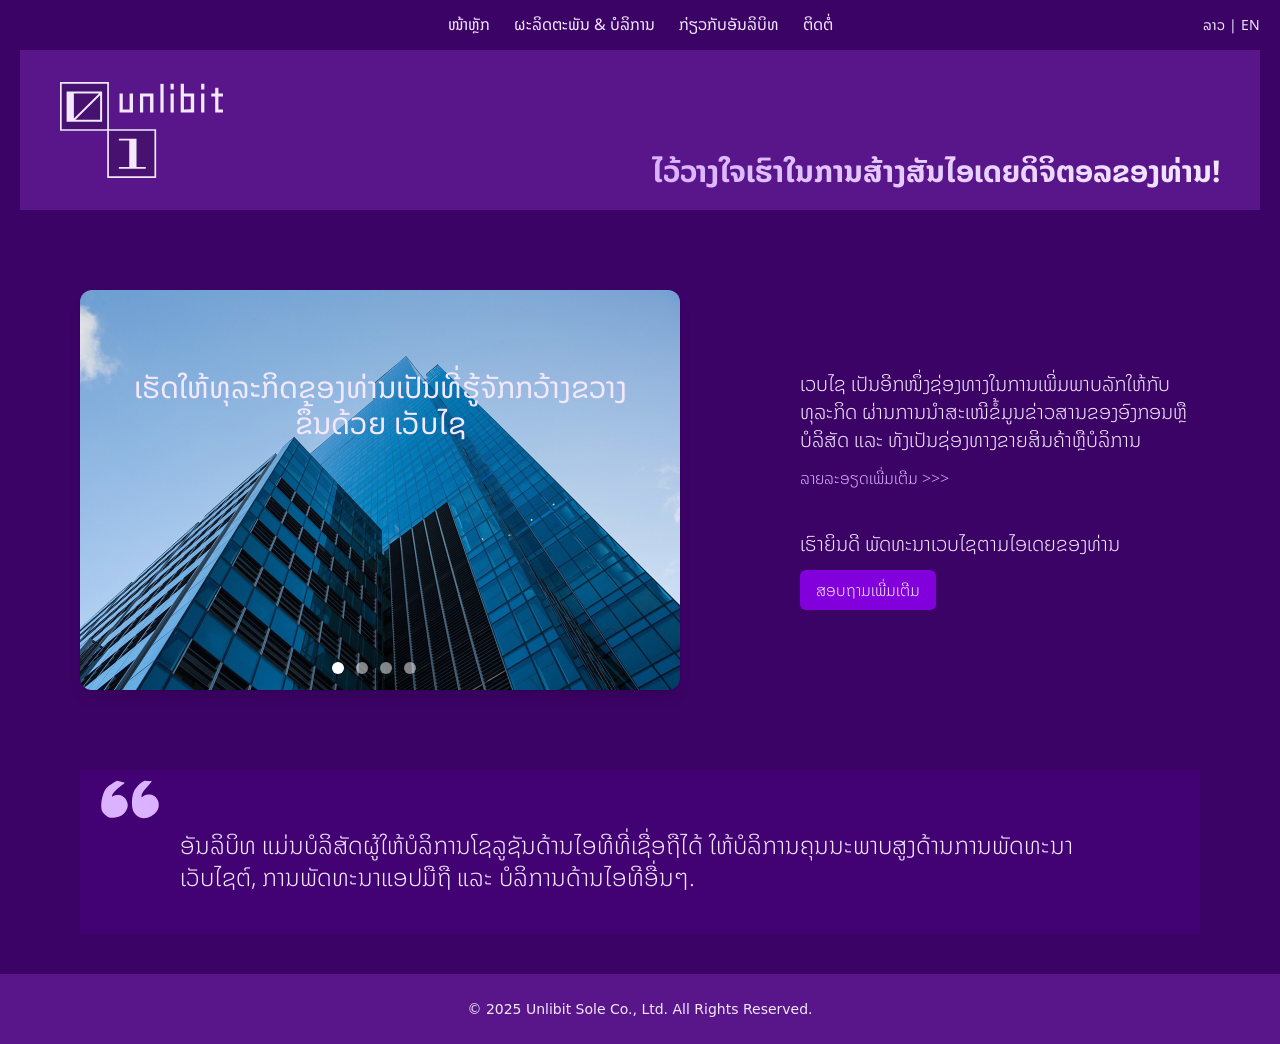
<file: index.html>
<!DOCTYPE html><html lang="en" data-beasties-container><head>
  <meta charset="utf-8">
  <title>Unlibit</title>
  <base href="/">
  <meta name="viewport" content="width=device-width, initial-scale=1">
  <link rel="icon" type="image/x-icon" href="favicon.ico">

  <meta name="description" content="Professional web development, mobile app, and IT services by Unlibit. Trusted digital solutions for businesses.">
  <meta name="robots" content="index, follow">
  <meta property="og:title" content="Unlibit - IT Solutions">
  <meta property="og:description" content="We provide high-quality IT solutions including website and mobile app development.">
  <meta property="og:image" content="https://www.unlibit.com/images/og-image.jpg">
  <meta property="og:url" content="https://www.unlibit.com">
  <meta name="keywords" content="mobile app development, web development, IT solutions, Ulibit, mobile app lao, ອັນລິບິທ, ພັດທະນາແອປມືຖື, ບໍລິສັດໄອທີ, ຮັບເຮັດເວັບໄຊຕ໌, ພັດທະນາເວັບໄຊຕ໌, ພັດທະນາເວບໄຊ, ບໍລິການດ້ານໄອທີ, ບໍລິສັດເຮັດແອປ, ບໍລິສັດເຮັດເວັບ">
  <meta name="author" content="Ulibit">
  <meta name="viewport" content="width=device-width, initial-scale=1.0">
<style>@supports ((-webkit-hyphens: none) and (not (margin-trim: inline))) or ((-moz-orient: inline) and (not (color:rgb(from red r g b)))){@layer base{*,:before,:after{--tw-border-style: solid;--tw-gradient-position: initial;--tw-gradient-from: #0000;--tw-gradient-via: #0000;--tw-gradient-to: #0000;--tw-gradient-stops: initial;--tw-gradient-via-stops: initial;--tw-gradient-from-position: 0%;--tw-gradient-via-position: 50%;--tw-gradient-to-position: 100%;--tw-font-weight: initial;--tw-duration: initial}}}@layer theme{:root{--font-sans: ui-sans-serif, system-ui, sans-serif, "Apple Color Emoji", "Segoe UI Emoji", "Segoe UI Symbol", "Noto Color Emoji";--font-mono: ui-monospace, SFMono-Regular, Menlo, Monaco, Consolas, "Liberation Mono", "Courier New", monospace;--color-purple-100: oklch(94.6% .033 307.174);--color-purple-300: oklch(82.7% .119 306.383);--color-purple-500: oklch(62.7% .265 303.9);--color-purple-700: oklch(49.6% .265 301.924);--color-purple-900: oklch(38.1% .176 304.987);--color-purple-950: oklch(29.1% .149 302.717);--spacing: .25rem;--text-sm: .875rem;--text-sm--line-height: calc(1.25 / .875);--text-xl: 1.25rem;--text-xl--line-height: calc(1.75 / 1.25);--text-2xl: 1.5rem;--text-2xl--line-height: calc(2 / 1.5);--text-7xl: 4.5rem;--text-7xl--line-height: 1;--text-9xl: 8rem;--text-9xl--line-height: 1;--font-weight-light: 300;--radius-md: .375rem;--default-transition-duration: .15s;--default-transition-timing-function: cubic-bezier(.4, 0, .2, 1);--default-font-family: var(--font-sans);--default-mono-font-family: var(--font-mono)}}@layer base{*,:after,:before{box-sizing:border-box;margin:0;padding:0;border:0 solid}html{line-height:1.5;-webkit-text-size-adjust:100%;tab-size:4;font-family:var(--default-font-family, ui-sans-serif, system-ui, sans-serif, "Apple Color Emoji", "Segoe UI Emoji", "Segoe UI Symbol", "Noto Color Emoji");font-feature-settings:var(--default-font-feature-settings, normal);font-variation-settings:var(--default-font-variation-settings, normal);-webkit-tap-highlight-color:transparent}h1{font-size:inherit;font-weight:inherit}a{color:inherit;-webkit-text-decoration:inherit;text-decoration:inherit}ul{list-style:none}img{display:block;vertical-align:middle}img{max-width:100%;height:auto}}@layer utilities{.absolute{position:absolute}.fixed{position:fixed}.relative{position:relative}.right-5{right:calc(var(--spacing) * 5)}.left-10{left:calc(var(--spacing) * 10)}.z-50{z-index:50}.mx-5{margin-inline:calc(var(--spacing) * 5)}.mx-10{margin-inline:calc(var(--spacing) * 10)}.my-1{margin-block:calc(var(--spacing) * 1)}.mt-5{margin-top:calc(var(--spacing) * 5)}.mt-10{margin-top:calc(var(--spacing) * 10)}.mt-auto{margin-top:auto}.mb-5{margin-bottom:calc(var(--spacing) * 5)}.ml-5{margin-left:calc(var(--spacing) * 5)}.block{display:block}.flex{display:flex}.h-0\.5{height:calc(var(--spacing) * .5)}.h-\[50px\]{height:50px}.h-\[70px\]{height:70px}.min-h-6{min-height:calc(var(--spacing) * 6)}.min-h-\[160px\]{min-height:160px}.min-h-screen{min-height:100vh}.w-\[40px\]{width:40px}.w-\[1280px\]{width:1280px}.w-full{width:100%}.max-w-0{max-width:calc(var(--spacing) * 0)}.max-w-\[1280px\]{max-width:1280px}.min-w-\[200px\]{min-width:200px}.min-w-\[320px\]{min-width:320px}.flex-col{flex-direction:column}.flex-row{flex-direction:row}.items-center{align-items:center}.items-end{align-items:flex-end}.justify-between{justify-content:space-between}.justify-center{justify-content:center}.rounded-\[4px\]{border-radius:4px}.bg-\[\#430273\]{background-color:#430273}.bg-purple-300{background-color:var(--color-purple-300)}.bg-purple-900{background-color:var(--color-purple-900)}.bg-purple-950{background-color:var(--color-purple-950)}.bg-gradient-to-r{--tw-gradient-position: to right in oklab;background-image:linear-gradient(var(--tw-gradient-stops))}.from-purple-300{--tw-gradient-from: var(--color-purple-300);--tw-gradient-stops: var(--tw-gradient-via-stops, var(--tw-gradient-position), var(--tw-gradient-from) var(--tw-gradient-from-position), var(--tw-gradient-to) var(--tw-gradient-to-position))}.to-purple-100{--tw-gradient-to: var(--color-purple-100);--tw-gradient-stops: var(--tw-gradient-via-stops, var(--tw-gradient-position), var(--tw-gradient-from) var(--tw-gradient-from-position), var(--tw-gradient-to) var(--tw-gradient-to-position))}.bg-clip-text{background-clip:text}.p-0\.5{padding:calc(var(--spacing) * .5)}.px-5{padding-inline:calc(var(--spacing) * 5)}.px-20{padding-inline:calc(var(--spacing) * 20)}.py-1{padding-block:calc(var(--spacing) * 1)}.py-5{padding-block:calc(var(--spacing) * 5)}.align-middle{vertical-align:middle}.font-\[noto-sans-lao\]{font-family:noto-sans-lao}.text-sm{font-size:var(--text-sm);line-height:var(--tw-leading, var(--text-sm--line-height))}.text-xl{font-size:var(--text-xl);line-height:var(--tw-leading, var(--text-xl--line-height))}.font-light{--tw-font-weight: var(--font-weight-light);font-weight:var(--font-weight-light)}.text-purple-100{color:var(--color-purple-100)}.text-transparent{color:transparent}.transition{transition-property:color,background-color,border-color,outline-color,text-decoration-color,fill,stroke,--tw-gradient-from,--tw-gradient-via,--tw-gradient-to,opacity,box-shadow,transform,translate,scale,rotate,filter,-webkit-backdrop-filter,backdrop-filter;transition-timing-function:var(--tw-ease, var(--default-transition-timing-function));transition-duration:var(--tw-duration, var(--default-transition-duration))}.transition-all{transition-property:all;transition-timing-function:var(--tw-ease, var(--default-transition-timing-function));transition-duration:var(--tw-duration, var(--default-transition-duration))}.duration-300{--tw-duration: .3s;transition-duration:.3s}.duration-500{--tw-duration: .5s;transition-duration:.5s}@media (hover: hover){.group-hover\:max-w-full:is(:where(.group):hover *){max-width:100%}}@media (hover: hover){.hover\:cursor-pointer:hover{cursor:pointer}}@media (hover: hover){.hover\:text-purple-300:hover{color:var(--color-purple-300)}}@media (width < 1280px){.max-\[1280px\]\:max-w-\[800px\]{max-width:800px}}@media (width < 80rem){.max-xl\:right-10{right:calc(var(--spacing) * 10)}}@media (width < 80rem){.max-xl\:px-10{padding-inline:calc(var(--spacing) * 10)}}@media (width < 48rem){.max-md\:fixed{position:fixed}}@media (width < 48rem){.max-md\:top-\[50px\]{top:50px}}@media (width < 48rem){.max-md\:left-5{left:calc(var(--spacing) * 5)}}@media (width < 48rem){.max-md\:flex-col{flex-direction:column}}@media (width < 48rem){.max-md\:bg-\[\#430273\]\/90{background-color:color-mix(in oklab,#430273 90%,transparent)}}@media (width < 48rem){.max-md\:px-5{padding-inline:calc(var(--spacing) * 5)}}@media (width >= 40rem){.sm\:mb-10{margin-bottom:calc(var(--spacing) * 10)}}@media (width >= 40rem){.sm\:w-\[60px\]{width:60px}}@media (width >= 40rem){.sm\:text-2xl{font-size:var(--text-2xl);line-height:var(--tw-leading, var(--text-2xl--line-height))}}@media (width >= 48rem){.md\:mt-20{margin-top:calc(var(--spacing) * 20)}}@media (width >= 48rem){.md\:\!block{display:block!important}}@media (width >= 48rem){.md\:flex{display:flex}}@media (width >= 48rem){.md\:hidden{display:none}}@media (width >= 48rem){.md\:items-center{align-items:center}}@media (width >= 48rem){.md\:px-10{padding-inline:calc(var(--spacing) * 10)}}@media (width >= 64rem){.lg\:mx-20{margin-inline:calc(var(--spacing) * 20)}}}@font-face{font-family:noto-sans-lao;src:url("./media/NotoSansLao-VariableFont-Google-5467K7C4.ttf")}@property --tw-border-style{syntax: "*"; inherits: false; initial-value: solid;}@property --tw-gradient-position{syntax: "*"; inherits: false;}@property --tw-gradient-from{syntax: "<color>"; inherits: false; initial-value: #0000;}@property --tw-gradient-via{syntax: "<color>"; inherits: false; initial-value: #0000;}@property --tw-gradient-to{syntax: "<color>"; inherits: false; initial-value: #0000;}@property --tw-gradient-stops{syntax: "*"; inherits: false;}@property --tw-gradient-via-stops{syntax: "*"; inherits: false;}@property --tw-gradient-from-position{syntax: "<length-percentage>"; inherits: false; initial-value: 0%;}@property --tw-gradient-via-position{syntax: "<length-percentage>"; inherits: false; initial-value: 50%;}@property --tw-gradient-to-position{syntax: "<length-percentage>"; inherits: false; initial-value: 100%;}@property --tw-font-weight{syntax: "*"; inherits: false;}@property --tw-duration{syntax: "*"; inherits: false;}
</style><link rel="stylesheet" href="styles-N3TKZYD7.css" media="print" onload="this.media='all'"><noscript><link rel="stylesheet" href="styles-N3TKZYD7.css"></noscript><style ng-app-id="ng">@layer theme,base,components,utilities;@supports ((-webkit-hyphens: none) and (not (margin-trim: inline))) or ((-moz-orient: inline) and (not (color:rgb(from red r g b)))){@layer base{*[_ngcontent-ng-c3923325304], [_ngcontent-ng-c3923325304]:before, [_ngcontent-ng-c3923325304]:after, [_ngcontent-ng-c3923325304]::backdrop{--tw-border-style: solid;--tw-gradient-position: initial;--tw-gradient-from: #0000;--tw-gradient-via: #0000;--tw-gradient-to: #0000;--tw-gradient-stops: initial;--tw-gradient-via-stops: initial;--tw-gradient-from-position: 0%;--tw-gradient-via-position: 50%;--tw-gradient-to-position: 100%;--tw-font-weight: initial;--tw-duration: initial}}}@layer theme{[_ngcontent-ng-c3923325304]:root, [_nghost-ng-c3923325304]{--font-sans: ui-sans-serif, system-ui, sans-serif, "Apple Color Emoji", "Segoe UI Emoji", "Segoe UI Symbol", "Noto Color Emoji";--font-mono: ui-monospace, SFMono-Regular, Menlo, Monaco, Consolas, "Liberation Mono", "Courier New", monospace;--color-purple-100: oklch(94.6% .033 307.174);--color-purple-300: oklch(82.7% .119 306.383);--color-purple-900: oklch(38.1% .176 304.987);--color-purple-950: oklch(29.1% .149 302.717);--spacing: .25rem;--text-sm: .875rem;--text-sm--line-height: calc(1.25 / .875);--text-xl: 1.25rem;--text-xl--line-height: calc(1.75 / 1.25);--text-2xl: 1.5rem;--text-2xl--line-height: calc(2 / 1.5);--text-7xl: 4.5rem;--text-7xl--line-height: 1;--text-9xl: 8rem;--text-9xl--line-height: 1;--font-weight-light: 300;--default-transition-duration: .15s;--default-transition-timing-function: cubic-bezier(.4, 0, .2, 1);--default-font-family: var(--font-sans);--default-mono-font-family: var(--font-mono)}}@layer base{*[_ngcontent-ng-c3923325304], [_ngcontent-ng-c3923325304]:after, [_ngcontent-ng-c3923325304]:before, [_ngcontent-ng-c3923325304]::backdrop, [_ngcontent-ng-c3923325304]::file-selector-button{box-sizing:border-box;margin:0;padding:0;border:0 solid}html[_ngcontent-ng-c3923325304], [_nghost-ng-c3923325304]{line-height:1.5;-webkit-text-size-adjust:100%;tab-size:4;font-family:var(--default-font-family, ui-sans-serif, system-ui, sans-serif, "Apple Color Emoji", "Segoe UI Emoji", "Segoe UI Symbol", "Noto Color Emoji");font-feature-settings:var(--default-font-feature-settings, normal);font-variation-settings:var(--default-font-variation-settings, normal);-webkit-tap-highlight-color:transparent}hr[_ngcontent-ng-c3923325304]{height:0;color:inherit;border-top-width:1px}abbr[_ngcontent-ng-c3923325304]:where([title]){-webkit-text-decoration:underline dotted;text-decoration:underline dotted}h1[_ngcontent-ng-c3923325304], h2[_ngcontent-ng-c3923325304], h3[_ngcontent-ng-c3923325304], h4[_ngcontent-ng-c3923325304], h5[_ngcontent-ng-c3923325304], h6[_ngcontent-ng-c3923325304]{font-size:inherit;font-weight:inherit}a[_ngcontent-ng-c3923325304]{color:inherit;-webkit-text-decoration:inherit;text-decoration:inherit}b[_ngcontent-ng-c3923325304], strong[_ngcontent-ng-c3923325304]{font-weight:bolder}code[_ngcontent-ng-c3923325304], kbd[_ngcontent-ng-c3923325304], samp[_ngcontent-ng-c3923325304], pre[_ngcontent-ng-c3923325304]{font-family:var(--default-mono-font-family, ui-monospace, SFMono-Regular, Menlo, Monaco, Consolas, "Liberation Mono", "Courier New", monospace);font-feature-settings:var(--default-mono-font-feature-settings, normal);font-variation-settings:var(--default-mono-font-variation-settings, normal);font-size:1em}small[_ngcontent-ng-c3923325304]{font-size:80%}sub[_ngcontent-ng-c3923325304], sup[_ngcontent-ng-c3923325304]{font-size:75%;line-height:0;position:relative;vertical-align:baseline}sub[_ngcontent-ng-c3923325304]{bottom:-.25em}sup[_ngcontent-ng-c3923325304]{top:-.5em}table[_ngcontent-ng-c3923325304]{text-indent:0;border-color:inherit;border-collapse:collapse}[_ngcontent-ng-c3923325304]:-moz-focusring{outline:auto}progress[_ngcontent-ng-c3923325304]{vertical-align:baseline}summary[_ngcontent-ng-c3923325304]{display:list-item}ol[_ngcontent-ng-c3923325304], ul[_ngcontent-ng-c3923325304], menu[_ngcontent-ng-c3923325304]{list-style:none}img[_ngcontent-ng-c3923325304], svg[_ngcontent-ng-c3923325304], video[_ngcontent-ng-c3923325304], canvas[_ngcontent-ng-c3923325304], audio[_ngcontent-ng-c3923325304], iframe[_ngcontent-ng-c3923325304], embed[_ngcontent-ng-c3923325304], object[_ngcontent-ng-c3923325304]{display:block;vertical-align:middle}img[_ngcontent-ng-c3923325304], video[_ngcontent-ng-c3923325304]{max-width:100%;height:auto}button[_ngcontent-ng-c3923325304], input[_ngcontent-ng-c3923325304], select[_ngcontent-ng-c3923325304], optgroup[_ngcontent-ng-c3923325304], textarea[_ngcontent-ng-c3923325304], [_ngcontent-ng-c3923325304]::file-selector-button{font:inherit;font-feature-settings:inherit;font-variation-settings:inherit;letter-spacing:inherit;color:inherit;border-radius:0;background-color:transparent;opacity:1}:where(select[_ngcontent-ng-c3923325304]:is([multiple],[size]))   optgroup[_ngcontent-ng-c3923325304]{font-weight:bolder}:where(select[_ngcontent-ng-c3923325304]:is([multiple],[size]))   optgroup[_ngcontent-ng-c3923325304]   option[_ngcontent-ng-c3923325304]{padding-inline-start:20px}[_ngcontent-ng-c3923325304]::file-selector-button{margin-inline-end:4px}[_ngcontent-ng-c3923325304]::placeholder{opacity:1}@supports (not (-webkit-appearance: -apple-pay-button)) or (contain-intrinsic-size: 1px){[_ngcontent-ng-c3923325304]::placeholder{color:color-mix(in oklab,currentColor 50%,transparent)}}textarea[_ngcontent-ng-c3923325304]{resize:vertical}[_ngcontent-ng-c3923325304]::-webkit-search-decoration{-webkit-appearance:none}[_ngcontent-ng-c3923325304]::-webkit-date-and-time-value{min-height:1lh;text-align:inherit}[_ngcontent-ng-c3923325304]::-webkit-datetime-edit{display:inline-flex}[_ngcontent-ng-c3923325304]::-webkit-datetime-edit-fields-wrapper{padding:0}[_ngcontent-ng-c3923325304]::-webkit-datetime-edit, [_ngcontent-ng-c3923325304]::-webkit-datetime-edit-year-field, [_ngcontent-ng-c3923325304]::-webkit-datetime-edit-month-field, [_ngcontent-ng-c3923325304]::-webkit-datetime-edit-day-field, [_ngcontent-ng-c3923325304]::-webkit-datetime-edit-hour-field, [_ngcontent-ng-c3923325304]::-webkit-datetime-edit-minute-field, [_ngcontent-ng-c3923325304]::-webkit-datetime-edit-second-field, [_ngcontent-ng-c3923325304]::-webkit-datetime-edit-millisecond-field, [_ngcontent-ng-c3923325304]::-webkit-datetime-edit-meridiem-field{padding-block:0}[_ngcontent-ng-c3923325304]:-moz-ui-invalid{box-shadow:none}button[_ngcontent-ng-c3923325304], input[_ngcontent-ng-c3923325304]:where([type=button],[type=reset],[type=submit]), [_ngcontent-ng-c3923325304]::file-selector-button{appearance:button}[_ngcontent-ng-c3923325304]::-webkit-inner-spin-button, [_ngcontent-ng-c3923325304]::-webkit-outer-spin-button{height:auto}[hidden][_ngcontent-ng-c3923325304]:where(:not([hidden=until-found])){display:none!important}}@layer utilities{.absolute[_ngcontent-ng-c3923325304]{position:absolute}.fixed[_ngcontent-ng-c3923325304]{position:fixed}.relative[_ngcontent-ng-c3923325304]{position:relative}.static[_ngcontent-ng-c3923325304]{position:static}.right-5[_ngcontent-ng-c3923325304]{right:calc(var(--spacing) * 5)}.left-10[_ngcontent-ng-c3923325304]{left:calc(var(--spacing) * 10)}.z-50[_ngcontent-ng-c3923325304]{z-index:50}.container[_ngcontent-ng-c3923325304]{width:100%}@media (width >= 40rem){.container[_ngcontent-ng-c3923325304]{max-width:40rem}}@media (width >= 48rem){.container[_ngcontent-ng-c3923325304]{max-width:48rem}}@media (width >= 64rem){.container[_ngcontent-ng-c3923325304]{max-width:64rem}}@media (width >= 80rem){.container[_ngcontent-ng-c3923325304]{max-width:80rem}}@media (width >= 96rem){.container[_ngcontent-ng-c3923325304]{max-width:96rem}}.mx-5[_ngcontent-ng-c3923325304]{margin-inline:calc(var(--spacing) * 5)}.mx-10[_ngcontent-ng-c3923325304]{margin-inline:calc(var(--spacing) * 10)}.mx-auto[_ngcontent-ng-c3923325304]{margin-inline:auto}.my-1[_ngcontent-ng-c3923325304]{margin-block:calc(var(--spacing) * 1)}.my-10[_ngcontent-ng-c3923325304]{margin-block:calc(var(--spacing) * 10)}.mt-3[_ngcontent-ng-c3923325304]{margin-top:calc(var(--spacing) * 3)}.mt-5[_ngcontent-ng-c3923325304]{margin-top:calc(var(--spacing) * 5)}.mt-10[_ngcontent-ng-c3923325304]{margin-top:calc(var(--spacing) * 10)}.mt-auto[_ngcontent-ng-c3923325304]{margin-top:auto}.mb-5[_ngcontent-ng-c3923325304]{margin-bottom:calc(var(--spacing) * 5)}.ml-5[_ngcontent-ng-c3923325304]{margin-left:calc(var(--spacing) * 5)}.ml-auto[_ngcontent-ng-c3923325304]{margin-left:auto}.block[_ngcontent-ng-c3923325304]{display:block}.flex[_ngcontent-ng-c3923325304]{display:flex}.h-0\.5[_ngcontent-ng-c3923325304]{height:calc(var(--spacing) * .5)}.h-3[_ngcontent-ng-c3923325304]{height:calc(var(--spacing) * 3)}.h-\__ph-0__[_ngcontent-ng-c3923325304]{height:50px}.h-\__ph-0__[_ngcontent-ng-c3923325304]{height:70px}.h-\__ph-0__[_ngcontent-ng-c3923325304]{height:500px}.min-h-6[_ngcontent-ng-c3923325304]{min-height:calc(var(--spacing) * 6)}.min-h-\__ph-0__[_ngcontent-ng-c3923325304]{min-height:160px}.min-h-screen[_ngcontent-ng-c3923325304]{min-height:100vh}.w-10[_ngcontent-ng-c3923325304]{width:calc(var(--spacing) * 10)}.w-\__ph-0__[_ngcontent-ng-c3923325304]{width:40px}.w-\__ph-0__[_ngcontent-ng-c3923325304]{width:1280px}.w-full[_ngcontent-ng-c3923325304]{width:100%}.max-w-0[_ngcontent-ng-c3923325304]{max-width:calc(var(--spacing) * 0)}.max-w-\__ph-0__[_ngcontent-ng-c3923325304]{max-width:300px}.max-w-\__ph-0__[_ngcontent-ng-c3923325304]{max-width:1280px}.min-w-\__ph-0__[_ngcontent-ng-c3923325304]{min-width:200px}.min-w-\__ph-0__[_ngcontent-ng-c3923325304]{min-width:320px}.flex-col[_ngcontent-ng-c3923325304]{flex-direction:column}.flex-row[_ngcontent-ng-c3923325304]{flex-direction:row}.items-center[_ngcontent-ng-c3923325304]{align-items:center}.items-end[_ngcontent-ng-c3923325304]{align-items:flex-end}.justify-between[_ngcontent-ng-c3923325304]{justify-content:space-between}.justify-center[_ngcontent-ng-c3923325304]{justify-content:center}.rounded-\__ph-0__[_ngcontent-ng-c3923325304]{border-radius:4px}.rounded-\__ph-0__[_ngcontent-ng-c3923325304]{border-radius:10px}.border-b-4[_ngcontent-ng-c3923325304]{border-bottom-style:var(--tw-border-style);border-bottom-width:4px}.border-purple-300[_ngcontent-ng-c3923325304]{border-color:var(--color-purple-300)}.bg-\__ph-0__[_ngcontent-ng-c3923325304]{background-color:#430273}.bg-purple-300[_ngcontent-ng-c3923325304]{background-color:var(--color-purple-300)}.bg-purple-900[_ngcontent-ng-c3923325304]{background-color:var(--color-purple-900)}.bg-purple-950[_ngcontent-ng-c3923325304]{background-color:var(--color-purple-950)}.bg-gradient-to-r[_ngcontent-ng-c3923325304]{--tw-gradient-position: to right in oklab;background-image:linear-gradient(var(--tw-gradient-stops))}.from-purple-300[_ngcontent-ng-c3923325304]{--tw-gradient-from: var(--color-purple-300);--tw-gradient-stops: var(--tw-gradient-via-stops, var(--tw-gradient-position), var(--tw-gradient-from) var(--tw-gradient-from-position), var(--tw-gradient-to) var(--tw-gradient-to-position))}.to-purple-100[_ngcontent-ng-c3923325304]{--tw-gradient-to: var(--color-purple-100);--tw-gradient-stops: var(--tw-gradient-via-stops, var(--tw-gradient-position), var(--tw-gradient-from) var(--tw-gradient-from-position), var(--tw-gradient-to) var(--tw-gradient-to-position))}.bg-clip-text[_ngcontent-ng-c3923325304]{background-clip:text}.p-0\.5[_ngcontent-ng-c3923325304]{padding:calc(var(--spacing) * .5)}.px-5[_ngcontent-ng-c3923325304]{padding-inline:calc(var(--spacing) * 5)}.px-10[_ngcontent-ng-c3923325304]{padding-inline:calc(var(--spacing) * 10)}.px-20[_ngcontent-ng-c3923325304]{padding-inline:calc(var(--spacing) * 20)}.py-1[_ngcontent-ng-c3923325304]{padding-block:calc(var(--spacing) * 1)}.py-5[_ngcontent-ng-c3923325304]{padding-block:calc(var(--spacing) * 5)}.py-10[_ngcontent-ng-c3923325304]{padding-block:calc(var(--spacing) * 10)}.pt-10[_ngcontent-ng-c3923325304]{padding-top:calc(var(--spacing) * 10)}.text-center[_ngcontent-ng-c3923325304]{text-align:center}.align-middle[_ngcontent-ng-c3923325304]{vertical-align:middle}.font-\__ph-0__[_ngcontent-ng-c3923325304]{font-family:noto-sans-lao}.text-7xl[_ngcontent-ng-c3923325304]{font-size:var(--text-7xl);line-height:var(--tw-leading, var(--text-7xl--line-height))}.text-sm[_ngcontent-ng-c3923325304]{font-size:var(--text-sm);line-height:var(--tw-leading, var(--text-sm--line-height))}.text-xl[_ngcontent-ng-c3923325304]{font-size:var(--text-xl);line-height:var(--tw-leading, var(--text-xl--line-height))}.font-light[_ngcontent-ng-c3923325304]{--tw-font-weight: var(--font-weight-light);font-weight:var(--font-weight-light)}.text-purple-100[_ngcontent-ng-c3923325304]{color:var(--color-purple-100)}.text-purple-300[_ngcontent-ng-c3923325304]{color:var(--color-purple-300)}.text-transparent[_ngcontent-ng-c3923325304]{color:transparent}.transition[_ngcontent-ng-c3923325304]{transition-property:color,background-color,border-color,outline-color,text-decoration-color,fill,stroke,--tw-gradient-from,--tw-gradient-via,--tw-gradient-to,opacity,box-shadow,transform,translate,scale,rotate,filter,-webkit-backdrop-filter,backdrop-filter;transition-timing-function:var(--tw-ease, var(--default-transition-timing-function));transition-duration:var(--tw-duration, var(--default-transition-duration))}.transition-all[_ngcontent-ng-c3923325304]{transition-property:all;transition-timing-function:var(--tw-ease, var(--default-transition-timing-function));transition-duration:var(--tw-duration, var(--default-transition-duration))}.duration-300[_ngcontent-ng-c3923325304]{--tw-duration: .3s;transition-duration:.3s}.duration-500[_ngcontent-ng-c3923325304]{--tw-duration: .5s;transition-duration:.5s}@media (hover: hover){.group-hover\:max-w-full[_ngcontent-ng-c3923325304]:is(:where(.group):hover *){max-width:100%}}@media (hover: hover){.hover\:cursor-pointer[_ngcontent-ng-c3923325304]:hover{cursor:pointer}}@media (hover: hover){.hover\:text-purple-300[_ngcontent-ng-c3923325304]:hover{color:var(--color-purple-300)}}@media (width < 1280px){.max-\__ph-0__\:max-w-\__ph-1__[_ngcontent-ng-c3923325304]{max-width:800px}}@media (width < 1280px){.max-\__ph-0__\:flex-wrap[_ngcontent-ng-c3923325304]{flex-wrap:wrap}}@media (width < 80rem){.max-xl\:right-10[_ngcontent-ng-c3923325304]{right:calc(var(--spacing) * 10)}}@media (width < 80rem){.max-xl\:px-10[_ngcontent-ng-c3923325304]{padding-inline:calc(var(--spacing) * 10)}}@media (width < 64rem){.max-lg\:mt-20[_ngcontent-ng-c3923325304]{margin-top:calc(var(--spacing) * 20)}}@media (width < 64rem){.max-lg\:flex-wrap[_ngcontent-ng-c3923325304]{flex-wrap:wrap}}@media (width < 48rem){.max-md\:fixed[_ngcontent-ng-c3923325304]{position:fixed}}@media (width < 48rem){.max-md\:top-\__ph-0__[_ngcontent-ng-c3923325304]{top:50px}}@media (width < 48rem){.max-md\:left-5[_ngcontent-ng-c3923325304]{left:calc(var(--spacing) * 5)}}@media (width < 48rem){.max-md\:mt-2[_ngcontent-ng-c3923325304]{margin-top:calc(var(--spacing) * 2)}}@media (width < 48rem){.max-md\:flex-col[_ngcontent-ng-c3923325304]{flex-direction:column}}@media (width < 48rem){.max-md\:bg-\__ph-0__\/90[_ngcontent-ng-c3923325304]{background-color:color-mix(in oklab,#430273 90%,transparent)}}@media (width < 48rem){.max-md\:px-5[_ngcontent-ng-c3923325304]{padding-inline:calc(var(--spacing) * 5)}}@media (width >= 40rem){.sm\:mt-20[_ngcontent-ng-c3923325304]{margin-top:calc(var(--spacing) * 20)}}@media (width >= 40rem){.sm\:mb-10[_ngcontent-ng-c3923325304]{margin-bottom:calc(var(--spacing) * 10)}}@media (width >= 40rem){.sm\:w-\__ph-0__[_ngcontent-ng-c3923325304]{width:60px}}@media (width >= 40rem){.sm\:py-20[_ngcontent-ng-c3923325304]{padding-block:calc(var(--spacing) * 20)}}@media (width >= 40rem){.sm\:text-2xl[_ngcontent-ng-c3923325304]{font-size:var(--text-2xl);line-height:var(--tw-leading, var(--text-2xl--line-height))}}@media (width >= 40rem){.sm\:text-xl[_ngcontent-ng-c3923325304]{font-size:var(--text-xl);line-height:var(--tw-leading, var(--text-xl--line-height))}}@media (width >= 48rem){.md\:my-20[_ngcontent-ng-c3923325304]{margin-block:calc(var(--spacing) * 20)}}@media (width >= 48rem){.md\:mt-20[_ngcontent-ng-c3923325304]{margin-top:calc(var(--spacing) * 20)}}@media (width >= 48rem){.md\:\!block[_ngcontent-ng-c3923325304]{display:block!important}}@media (width >= 48rem){.md\:flex[_ngcontent-ng-c3923325304]{display:flex}}@media (width >= 48rem){.md\:hidden[_ngcontent-ng-c3923325304]{display:none}}@media (width >= 48rem){.md\:items-center[_ngcontent-ng-c3923325304]{align-items:center}}@media (width >= 48rem){.md\:px-10[_ngcontent-ng-c3923325304]{padding-inline:calc(var(--spacing) * 10)}}@media (width >= 48rem){.md\:px-20[_ngcontent-ng-c3923325304]{padding-inline:calc(var(--spacing) * 20)}}@media (width >= 48rem){.md\:pt-20[_ngcontent-ng-c3923325304]{padding-top:calc(var(--spacing) * 20)}}@media (width >= 64rem){.lg\:mx-20[_ngcontent-ng-c3923325304]{margin-inline:calc(var(--spacing) * 20)}}@media (width >= 64rem){.lg\:h-\__ph-0__[_ngcontent-ng-c3923325304]{height:800px}}@media (width >= 64rem){.lg\:text-9xl[_ngcontent-ng-c3923325304]{font-size:var(--text-9xl);line-height:var(--tw-leading, var(--text-9xl--line-height))}}}.mini-menu-item[_ngcontent-ng-c3923325304]{width:fit-content}@media (width < 48rem){.mini-menu-item[_ngcontent-ng-c3923325304]{margin-block:calc(var(--spacing) * 5)}}@media (width >= 48rem){.mini-menu-mx[_ngcontent-ng-c3923325304]{margin-inline:calc(var(--spacing) * 3)}}@property --tw-border-style{syntax: "*"; inherits: false; initial-value: solid;}@property --tw-gradient-position{syntax: "*"; inherits: false;}@property --tw-gradient-from{syntax: "<color>"; inherits: false; initial-value: #0000;}@property --tw-gradient-via{syntax: "<color>"; inherits: false; initial-value: #0000;}@property --tw-gradient-to{syntax: "<color>"; inherits: false; initial-value: #0000;}@property --tw-gradient-stops{syntax: "*"; inherits: false;}@property --tw-gradient-via-stops{syntax: "*"; inherits: false;}@property --tw-gradient-from-position{syntax: "<length-percentage>"; inherits: false; initial-value: 0%;}@property --tw-gradient-via-position{syntax: "<length-percentage>"; inherits: false; initial-value: 50%;}@property --tw-gradient-to-position{syntax: "<length-percentage>"; inherits: false; initial-value: 100%;}@property --tw-font-weight{syntax: "*"; inherits: false;}@property --tw-duration{syntax: "*"; inherits: false;}

</style><style ng-app-id="ng">@layer theme,base,components,utilities;@supports ((-webkit-hyphens: none) and (not (margin-trim: inline))) or ((-moz-orient: inline) and (not (color:rgb(from red r g b)))){@layer base{*[_ngcontent-ng-c2478404658], [_ngcontent-ng-c2478404658]:before, [_ngcontent-ng-c2478404658]:after, [_ngcontent-ng-c2478404658]::backdrop{--tw-border-style: solid;--tw-gradient-position: initial;--tw-gradient-from: #0000;--tw-gradient-via: #0000;--tw-gradient-to: #0000;--tw-gradient-stops: initial;--tw-gradient-via-stops: initial;--tw-gradient-from-position: 0%;--tw-gradient-via-position: 50%;--tw-gradient-to-position: 100%;--tw-font-weight: initial;--tw-duration: initial;--tw-shadow: 0 0 #0000;--tw-shadow-color: initial;--tw-shadow-alpha: 100%;--tw-inset-shadow: 0 0 #0000;--tw-inset-shadow-color: initial;--tw-inset-shadow-alpha: 100%;--tw-ring-color: initial;--tw-ring-shadow: 0 0 #0000;--tw-inset-ring-color: initial;--tw-inset-ring-shadow: 0 0 #0000;--tw-ring-inset: initial;--tw-ring-offset-width: 0px;--tw-ring-offset-color: #fff;--tw-ring-offset-shadow: 0 0 #0000}}}@layer theme{[_ngcontent-ng-c2478404658]:root, [_nghost-ng-c2478404658]{--font-sans: ui-sans-serif, system-ui, sans-serif, "Apple Color Emoji", "Segoe UI Emoji", "Segoe UI Symbol", "Noto Color Emoji";--font-mono: ui-monospace, SFMono-Regular, Menlo, Monaco, Consolas, "Liberation Mono", "Courier New", monospace;--color-purple-100: oklch(94.6% .033 307.174);--color-purple-300: oklch(82.7% .119 306.383);--color-purple-900: oklch(38.1% .176 304.987);--color-purple-950: oklch(29.1% .149 302.717);--color-white: #fff;--spacing: .25rem;--text-sm: .875rem;--text-sm--line-height: calc(1.25 / .875);--text-xl: 1.25rem;--text-xl--line-height: calc(1.75 / 1.25);--text-2xl: 1.5rem;--text-2xl--line-height: calc(2 / 1.5);--text-3xl: 1.875rem;--text-3xl--line-height: 1.2 ;--text-7xl: 4.5rem;--text-7xl--line-height: 1;--text-9xl: 8rem;--text-9xl--line-height: 1;--font-weight-light: 300;--radius-xl: .75rem;--default-transition-duration: .15s;--default-transition-timing-function: cubic-bezier(.4, 0, .2, 1);--default-font-family: var(--font-sans);--default-mono-font-family: var(--font-mono)}}@layer base{*[_ngcontent-ng-c2478404658], [_ngcontent-ng-c2478404658]:after, [_ngcontent-ng-c2478404658]:before, [_ngcontent-ng-c2478404658]::backdrop, [_ngcontent-ng-c2478404658]::file-selector-button{box-sizing:border-box;margin:0;padding:0;border:0 solid}html[_ngcontent-ng-c2478404658], [_nghost-ng-c2478404658]{line-height:1.5;-webkit-text-size-adjust:100%;tab-size:4;font-family:var(--default-font-family, ui-sans-serif, system-ui, sans-serif, "Apple Color Emoji", "Segoe UI Emoji", "Segoe UI Symbol", "Noto Color Emoji");font-feature-settings:var(--default-font-feature-settings, normal);font-variation-settings:var(--default-font-variation-settings, normal);-webkit-tap-highlight-color:transparent}hr[_ngcontent-ng-c2478404658]{height:0;color:inherit;border-top-width:1px}abbr[_ngcontent-ng-c2478404658]:where([title]){-webkit-text-decoration:underline dotted;text-decoration:underline dotted}h1[_ngcontent-ng-c2478404658], h2[_ngcontent-ng-c2478404658], h3[_ngcontent-ng-c2478404658], h4[_ngcontent-ng-c2478404658], h5[_ngcontent-ng-c2478404658], h6[_ngcontent-ng-c2478404658]{font-size:inherit;font-weight:inherit}a[_ngcontent-ng-c2478404658]{color:inherit;-webkit-text-decoration:inherit;text-decoration:inherit}b[_ngcontent-ng-c2478404658], strong[_ngcontent-ng-c2478404658]{font-weight:bolder}code[_ngcontent-ng-c2478404658], kbd[_ngcontent-ng-c2478404658], samp[_ngcontent-ng-c2478404658], pre[_ngcontent-ng-c2478404658]{font-family:var(--default-mono-font-family, ui-monospace, SFMono-Regular, Menlo, Monaco, Consolas, "Liberation Mono", "Courier New", monospace);font-feature-settings:var(--default-mono-font-feature-settings, normal);font-variation-settings:var(--default-mono-font-variation-settings, normal);font-size:1em}small[_ngcontent-ng-c2478404658]{font-size:80%}sub[_ngcontent-ng-c2478404658], sup[_ngcontent-ng-c2478404658]{font-size:75%;line-height:0;position:relative;vertical-align:baseline}sub[_ngcontent-ng-c2478404658]{bottom:-.25em}sup[_ngcontent-ng-c2478404658]{top:-.5em}table[_ngcontent-ng-c2478404658]{text-indent:0;border-color:inherit;border-collapse:collapse}[_ngcontent-ng-c2478404658]:-moz-focusring{outline:auto}progress[_ngcontent-ng-c2478404658]{vertical-align:baseline}summary[_ngcontent-ng-c2478404658]{display:list-item}ol[_ngcontent-ng-c2478404658], ul[_ngcontent-ng-c2478404658], menu[_ngcontent-ng-c2478404658]{list-style:none}img[_ngcontent-ng-c2478404658], svg[_ngcontent-ng-c2478404658], video[_ngcontent-ng-c2478404658], canvas[_ngcontent-ng-c2478404658], audio[_ngcontent-ng-c2478404658], iframe[_ngcontent-ng-c2478404658], embed[_ngcontent-ng-c2478404658], object[_ngcontent-ng-c2478404658]{display:block;vertical-align:middle}img[_ngcontent-ng-c2478404658], video[_ngcontent-ng-c2478404658]{max-width:100%;height:auto}button[_ngcontent-ng-c2478404658], input[_ngcontent-ng-c2478404658], select[_ngcontent-ng-c2478404658], optgroup[_ngcontent-ng-c2478404658], textarea[_ngcontent-ng-c2478404658], [_ngcontent-ng-c2478404658]::file-selector-button{font:inherit;font-feature-settings:inherit;font-variation-settings:inherit;letter-spacing:inherit;color:inherit;border-radius:0;background-color:transparent;opacity:1}:where(select[_ngcontent-ng-c2478404658]:is([multiple],[size]))   optgroup[_ngcontent-ng-c2478404658]{font-weight:bolder}:where(select[_ngcontent-ng-c2478404658]:is([multiple],[size]))   optgroup[_ngcontent-ng-c2478404658]   option[_ngcontent-ng-c2478404658]{padding-inline-start:20px}[_ngcontent-ng-c2478404658]::file-selector-button{margin-inline-end:4px}[_ngcontent-ng-c2478404658]::placeholder{opacity:1}@supports (not (-webkit-appearance: -apple-pay-button)) or (contain-intrinsic-size: 1px){[_ngcontent-ng-c2478404658]::placeholder{color:color-mix(in oklab,currentColor 50%,transparent)}}textarea[_ngcontent-ng-c2478404658]{resize:vertical}[_ngcontent-ng-c2478404658]::-webkit-search-decoration{-webkit-appearance:none}[_ngcontent-ng-c2478404658]::-webkit-date-and-time-value{min-height:1lh;text-align:inherit}[_ngcontent-ng-c2478404658]::-webkit-datetime-edit{display:inline-flex}[_ngcontent-ng-c2478404658]::-webkit-datetime-edit-fields-wrapper{padding:0}[_ngcontent-ng-c2478404658]::-webkit-datetime-edit, [_ngcontent-ng-c2478404658]::-webkit-datetime-edit-year-field, [_ngcontent-ng-c2478404658]::-webkit-datetime-edit-month-field, [_ngcontent-ng-c2478404658]::-webkit-datetime-edit-day-field, [_ngcontent-ng-c2478404658]::-webkit-datetime-edit-hour-field, [_ngcontent-ng-c2478404658]::-webkit-datetime-edit-minute-field, [_ngcontent-ng-c2478404658]::-webkit-datetime-edit-second-field, [_ngcontent-ng-c2478404658]::-webkit-datetime-edit-millisecond-field, [_ngcontent-ng-c2478404658]::-webkit-datetime-edit-meridiem-field{padding-block:0}[_ngcontent-ng-c2478404658]:-moz-ui-invalid{box-shadow:none}button[_ngcontent-ng-c2478404658], input[_ngcontent-ng-c2478404658]:where([type=button],[type=reset],[type=submit]), [_ngcontent-ng-c2478404658]::file-selector-button{appearance:button}[_ngcontent-ng-c2478404658]::-webkit-inner-spin-button, [_ngcontent-ng-c2478404658]::-webkit-outer-spin-button{height:auto}[hidden][_ngcontent-ng-c2478404658]:where(:not([hidden=until-found])){display:none!important}}@layer utilities{.absolute[_ngcontent-ng-c2478404658]{position:absolute}.fixed[_ngcontent-ng-c2478404658]{position:fixed}.relative[_ngcontent-ng-c2478404658]{position:relative}.static[_ngcontent-ng-c2478404658]{position:static}.right-5[_ngcontent-ng-c2478404658]{right:calc(var(--spacing) * 5)}.left-10[_ngcontent-ng-c2478404658]{left:calc(var(--spacing) * 10)}.z-50[_ngcontent-ng-c2478404658]{z-index:50}.container[_ngcontent-ng-c2478404658]{width:100%}@media (width >= 40rem){.container[_ngcontent-ng-c2478404658]{max-width:40rem}}@media (width >= 48rem){.container[_ngcontent-ng-c2478404658]{max-width:48rem}}@media (width >= 64rem){.container[_ngcontent-ng-c2478404658]{max-width:64rem}}@media (width >= 80rem){.container[_ngcontent-ng-c2478404658]{max-width:80rem}}@media (width >= 96rem){.container[_ngcontent-ng-c2478404658]{max-width:96rem}}.mx-5[_ngcontent-ng-c2478404658]{margin-inline:calc(var(--spacing) * 5)}.mx-10[_ngcontent-ng-c2478404658]{margin-inline:calc(var(--spacing) * 10)}.mx-auto[_ngcontent-ng-c2478404658]{margin-inline:auto}.my-1[_ngcontent-ng-c2478404658]{margin-block:calc(var(--spacing) * 1)}.my-10[_ngcontent-ng-c2478404658]{margin-block:calc(var(--spacing) * 10)}.mt-3[_ngcontent-ng-c2478404658]{margin-top:calc(var(--spacing) * 3)}.mt-5[_ngcontent-ng-c2478404658]{margin-top:calc(var(--spacing) * 5)}.mt-10[_ngcontent-ng-c2478404658]{margin-top:calc(var(--spacing) * 10)}.mt-auto[_ngcontent-ng-c2478404658]{margin-top:auto}.mb-5[_ngcontent-ng-c2478404658]{margin-bottom:calc(var(--spacing) * 5)}.ml-5[_ngcontent-ng-c2478404658]{margin-left:calc(var(--spacing) * 5)}.ml-auto[_ngcontent-ng-c2478404658]{margin-left:auto}.block[_ngcontent-ng-c2478404658]{display:block}.flex[_ngcontent-ng-c2478404658]{display:flex}.h-0\.5[_ngcontent-ng-c2478404658]{height:calc(var(--spacing) * .5)}.h-3[_ngcontent-ng-c2478404658]{height:calc(var(--spacing) * 3)}.h-\__ph-0__[_ngcontent-ng-c2478404658]{height:50px}.h-\__ph-0__[_ngcontent-ng-c2478404658]{height:70px}.h-\__ph-0__[_ngcontent-ng-c2478404658]{height:500px}.min-h-6[_ngcontent-ng-c2478404658]{min-height:calc(var(--spacing) * 6)}.min-h-\__ph-0__[_ngcontent-ng-c2478404658]{min-height:160px}.min-h-screen[_ngcontent-ng-c2478404658]{min-height:100vh}.w-10[_ngcontent-ng-c2478404658]{width:calc(var(--spacing) * 10)}.w-\__ph-0__[_ngcontent-ng-c2478404658]{width:40px}.w-\__ph-0__[_ngcontent-ng-c2478404658]{width:1280px}.w-full[_ngcontent-ng-c2478404658]{width:100%}.max-w-0[_ngcontent-ng-c2478404658]{max-width:calc(var(--spacing) * 0)}.max-w-\__ph-0__[_ngcontent-ng-c2478404658]{max-width:300px}.max-w-\__ph-0__[_ngcontent-ng-c2478404658]{max-width:1280px}.min-w-\__ph-0__[_ngcontent-ng-c2478404658]{min-width:200px}.min-w-\__ph-0__[_ngcontent-ng-c2478404658]{min-width:320px}.flex-col[_ngcontent-ng-c2478404658]{flex-direction:column}.flex-row[_ngcontent-ng-c2478404658]{flex-direction:row}.items-center[_ngcontent-ng-c2478404658]{align-items:center}.items-end[_ngcontent-ng-c2478404658]{align-items:flex-end}.justify-between[_ngcontent-ng-c2478404658]{justify-content:space-between}.justify-center[_ngcontent-ng-c2478404658]{justify-content:center}.rounded-\__ph-0__[_ngcontent-ng-c2478404658]{border-radius:4px}.rounded-\__ph-0__[_ngcontent-ng-c2478404658]{border-radius:10px}.border-b-4[_ngcontent-ng-c2478404658]{border-bottom-style:var(--tw-border-style);border-bottom-width:4px}.border-purple-300[_ngcontent-ng-c2478404658]{border-color:var(--color-purple-300)}.bg-\__ph-0__[_ngcontent-ng-c2478404658]{background-color:#430273}.bg-purple-300[_ngcontent-ng-c2478404658]{background-color:var(--color-purple-300)}.bg-purple-900[_ngcontent-ng-c2478404658]{background-color:var(--color-purple-900)}.bg-purple-950[_ngcontent-ng-c2478404658]{background-color:var(--color-purple-950)}.bg-gradient-to-r[_ngcontent-ng-c2478404658]{--tw-gradient-position: to right in oklab;background-image:linear-gradient(var(--tw-gradient-stops))}.from-purple-300[_ngcontent-ng-c2478404658]{--tw-gradient-from: var(--color-purple-300);--tw-gradient-stops: var(--tw-gradient-via-stops, var(--tw-gradient-position), var(--tw-gradient-from) var(--tw-gradient-from-position), var(--tw-gradient-to) var(--tw-gradient-to-position))}.to-purple-100[_ngcontent-ng-c2478404658]{--tw-gradient-to: var(--color-purple-100);--tw-gradient-stops: var(--tw-gradient-via-stops, var(--tw-gradient-position), var(--tw-gradient-from) var(--tw-gradient-from-position), var(--tw-gradient-to) var(--tw-gradient-to-position))}.bg-clip-text[_ngcontent-ng-c2478404658]{background-clip:text}.p-0\.5[_ngcontent-ng-c2478404658]{padding:calc(var(--spacing) * .5)}.px-5[_ngcontent-ng-c2478404658]{padding-inline:calc(var(--spacing) * 5)}.px-10[_ngcontent-ng-c2478404658]{padding-inline:calc(var(--spacing) * 10)}.px-20[_ngcontent-ng-c2478404658]{padding-inline:calc(var(--spacing) * 20)}.py-1[_ngcontent-ng-c2478404658]{padding-block:calc(var(--spacing) * 1)}.py-5[_ngcontent-ng-c2478404658]{padding-block:calc(var(--spacing) * 5)}.py-10[_ngcontent-ng-c2478404658]{padding-block:calc(var(--spacing) * 10)}.pt-10[_ngcontent-ng-c2478404658]{padding-top:calc(var(--spacing) * 10)}.text-center[_ngcontent-ng-c2478404658]{text-align:center}.align-middle[_ngcontent-ng-c2478404658]{vertical-align:middle}.font-\__ph-0__[_ngcontent-ng-c2478404658]{font-family:noto-sans-lao}.text-7xl[_ngcontent-ng-c2478404658]{font-size:var(--text-7xl);line-height:var(--tw-leading, var(--text-7xl--line-height))}.text-sm[_ngcontent-ng-c2478404658]{font-size:var(--text-sm);line-height:var(--tw-leading, var(--text-sm--line-height))}.text-xl[_ngcontent-ng-c2478404658]{font-size:var(--text-xl);line-height:var(--tw-leading, var(--text-xl--line-height))}.font-light[_ngcontent-ng-c2478404658]{--tw-font-weight: var(--font-weight-light);font-weight:var(--font-weight-light)}.text-purple-100[_ngcontent-ng-c2478404658]{color:var(--color-purple-100)}.text-purple-300[_ngcontent-ng-c2478404658]{color:var(--color-purple-300)}.text-transparent[_ngcontent-ng-c2478404658]{color:transparent}.transition[_ngcontent-ng-c2478404658]{transition-property:color,background-color,border-color,outline-color,text-decoration-color,fill,stroke,--tw-gradient-from,--tw-gradient-via,--tw-gradient-to,opacity,box-shadow,transform,translate,scale,rotate,filter,-webkit-backdrop-filter,backdrop-filter;transition-timing-function:var(--tw-ease, var(--default-transition-timing-function));transition-duration:var(--tw-duration, var(--default-transition-duration))}.transition-all[_ngcontent-ng-c2478404658]{transition-property:all;transition-timing-function:var(--tw-ease, var(--default-transition-timing-function));transition-duration:var(--tw-duration, var(--default-transition-duration))}.duration-300[_ngcontent-ng-c2478404658]{--tw-duration: .3s;transition-duration:.3s}.duration-500[_ngcontent-ng-c2478404658]{--tw-duration: .5s;transition-duration:.5s}@media (hover: hover){.group-hover\:max-w-full[_ngcontent-ng-c2478404658]:is(:where(.group):hover *){max-width:100%}}@media (hover: hover){.hover\:cursor-pointer[_ngcontent-ng-c2478404658]:hover{cursor:pointer}}@media (hover: hover){.hover\:text-purple-300[_ngcontent-ng-c2478404658]:hover{color:var(--color-purple-300)}}@media (width < 1280px){.max-\__ph-0__\:max-w-\__ph-1__[_ngcontent-ng-c2478404658]{max-width:800px}}@media (width < 1280px){.max-\__ph-0__\:flex-wrap[_ngcontent-ng-c2478404658]{flex-wrap:wrap}}@media (width < 80rem){.max-xl\:right-10[_ngcontent-ng-c2478404658]{right:calc(var(--spacing) * 10)}}@media (width < 80rem){.max-xl\:px-10[_ngcontent-ng-c2478404658]{padding-inline:calc(var(--spacing) * 10)}}@media (width < 64rem){.max-lg\:mt-20[_ngcontent-ng-c2478404658]{margin-top:calc(var(--spacing) * 20)}}@media (width < 64rem){.max-lg\:flex-wrap[_ngcontent-ng-c2478404658]{flex-wrap:wrap}}@media (width < 48rem){.max-md\:fixed[_ngcontent-ng-c2478404658]{position:fixed}}@media (width < 48rem){.max-md\:top-\__ph-0__[_ngcontent-ng-c2478404658]{top:50px}}@media (width < 48rem){.max-md\:left-5[_ngcontent-ng-c2478404658]{left:calc(var(--spacing) * 5)}}@media (width < 48rem){.max-md\:mt-2[_ngcontent-ng-c2478404658]{margin-top:calc(var(--spacing) * 2)}}@media (width < 48rem){.max-md\:flex-col[_ngcontent-ng-c2478404658]{flex-direction:column}}@media (width < 48rem){.max-md\:bg-\__ph-0__\/90[_ngcontent-ng-c2478404658]{background-color:color-mix(in oklab,#430273 90%,transparent)}}@media (width < 48rem){.max-md\:px-5[_ngcontent-ng-c2478404658]{padding-inline:calc(var(--spacing) * 5)}}@media (width >= 40rem){.sm\:mt-20[_ngcontent-ng-c2478404658]{margin-top:calc(var(--spacing) * 20)}}@media (width >= 40rem){.sm\:mb-10[_ngcontent-ng-c2478404658]{margin-bottom:calc(var(--spacing) * 10)}}@media (width >= 40rem){.sm\:w-\__ph-0__[_ngcontent-ng-c2478404658]{width:60px}}@media (width >= 40rem){.sm\:py-20[_ngcontent-ng-c2478404658]{padding-block:calc(var(--spacing) * 20)}}@media (width >= 40rem){.sm\:text-2xl[_ngcontent-ng-c2478404658]{font-size:var(--text-2xl);line-height:var(--tw-leading, var(--text-2xl--line-height))}}@media (width >= 40rem){.sm\:text-xl[_ngcontent-ng-c2478404658]{font-size:var(--text-xl);line-height:var(--tw-leading, var(--text-xl--line-height))}}@media (width >= 48rem){.md\:my-20[_ngcontent-ng-c2478404658]{margin-block:calc(var(--spacing) * 20)}}@media (width >= 48rem){.md\:mt-20[_ngcontent-ng-c2478404658]{margin-top:calc(var(--spacing) * 20)}}@media (width >= 48rem){.md\:\!block[_ngcontent-ng-c2478404658]{display:block!important}}@media (width >= 48rem){.md\:flex[_ngcontent-ng-c2478404658]{display:flex}}@media (width >= 48rem){.md\:hidden[_ngcontent-ng-c2478404658]{display:none}}@media (width >= 48rem){.md\:items-center[_ngcontent-ng-c2478404658]{align-items:center}}@media (width >= 48rem){.md\:px-10[_ngcontent-ng-c2478404658]{padding-inline:calc(var(--spacing) * 10)}}@media (width >= 48rem){.md\:px-20[_ngcontent-ng-c2478404658]{padding-inline:calc(var(--spacing) * 20)}}@media (width >= 48rem){.md\:pt-20[_ngcontent-ng-c2478404658]{padding-top:calc(var(--spacing) * 20)}}@media (width >= 64rem){.lg\:mx-20[_ngcontent-ng-c2478404658]{margin-inline:calc(var(--spacing) * 20)}}@media (width >= 64rem){.lg\:h-\__ph-0__[_ngcontent-ng-c2478404658]{height:800px}}@media (width >= 64rem){.lg\:text-9xl[_ngcontent-ng-c2478404658]{font-size:var(--text-9xl);line-height:var(--tw-leading, var(--text-9xl--line-height))}}}.carousel-container[_ngcontent-ng-c2478404658]{position:relative;border-radius:15px;text-align:center;--tw-shadow: 0 10px 15px -3px var(--tw-shadow-color, rgb(0 0 0 / .1)), 0 4px 6px -4px var(--tw-shadow-color, rgb(0 0 0 / .1));box-shadow:var(--tw-inset-shadow),var(--tw-inset-ring-shadow),var(--tw-ring-offset-shadow),var(--tw-ring-shadow),var(--tw-shadow)}@media (width < 1280px){.carousel-container[_ngcontent-ng-c2478404658]{margin-inline:auto}}@media (width < 1280px){.carousel-container[_ngcontent-ng-c2478404658]{max-width:800px}}@media (width >= 1280px){.carousel-container[_ngcontent-ng-c2478404658]{width:600px}}.carousel-container[_ngcontent-ng-c2478404658]   img[_ngcontent-ng-c2478404658]{display:none;border-radius:var(--radius-xl)}.carousel-container[_ngcontent-ng-c2478404658]   img.image-active[_ngcontent-ng-c2478404658]{display:block}.carousel-content[_ngcontent-ng-c2478404658]{display:flex;justify-content:center;font-family:noto-sans-lao;--tw-font-weight: var(--font-weight-light);font-weight:var(--font-weight-light)}@media (width < 1280px){.carousel-content[_ngcontent-ng-c2478404658]{margin-inline:auto}}@media (width < 1280px){.carousel-content[_ngcontent-ng-c2478404658]{margin-top:calc(var(--spacing) * 10)}}@media (width < 1280px){.carousel-content[_ngcontent-ng-c2478404658]{max-width:600px}}@media (width >= 1280px){.carousel-content[_ngcontent-ng-c2478404658]{width:400px}}.service-title-container[_ngcontent-ng-c2478404658]{position:absolute;top:calc(var(--spacing) * 0);right:calc(var(--spacing) * 0);left:calc(var(--spacing) * 0);margin-top:calc(var(--spacing) * 3);padding:calc(var(--spacing) * 10)}@media (width >= 40rem){.service-title-container[_ngcontent-ng-c2478404658]{margin-top:calc(var(--spacing) * 10)}}.service-title-container[_ngcontent-ng-c2478404658]   h1[_ngcontent-ng-c2478404658]{display:none}.service-title-container[_ngcontent-ng-c2478404658]   h1.service-title-active[_ngcontent-ng-c2478404658]{display:block;font-family:noto-sans-lao;font-size:var(--text-xl);line-height:var(--tw-leading, var(--text-xl--line-height));color:var(--color-purple-100)}@media (width >= 48rem){.service-title-container[_ngcontent-ng-c2478404658]   h1.service-title-active[_ngcontent-ng-c2478404658]{font-size:var(--text-3xl);line-height:var(--tw-leading, var(--text-3xl--line-height))}}.carousel-dot-container[_ngcontent-ng-c2478404658]{position:absolute;right:calc(var(--spacing) * 0);bottom:calc(var(--spacing) * 0);left:calc(var(--spacing) * 0);margin-bottom:calc(var(--spacing) * 4);display:flex;justify-content:center;padding:calc(var(--spacing) * 0)}.dot[_ngcontent-ng-c2478404658]{margin-right:calc(var(--spacing) * 3);display:inline-block;height:calc(var(--spacing) * 3);width:calc(var(--spacing) * 3);cursor:pointer;border-radius:50%;background-color:var(--color-white);opacity:50%;transition-property:opacity;transition-timing-function:var(--tw-ease, var(--default-transition-timing-function));transition-duration:var(--tw-duration, var(--default-transition-duration));--tw-duration: .5s;transition-duration:.5s}.active[_ngcontent-ng-c2478404658], .dot[_ngcontent-ng-c2478404658]:hover{opacity:100%}.fade[_ngcontent-ng-c2478404658]{animation:_ngcontent-ng-c2478404658_fade 1s}@keyframes _ngcontent-ng-c2478404658_fade{0%{opacity:.4}to{opacity:1}}@property --tw-border-style{syntax: "*"; inherits: false; initial-value: solid;}@property --tw-gradient-position{syntax: "*"; inherits: false;}@property --tw-gradient-from{syntax: "<color>"; inherits: false; initial-value: #0000;}@property --tw-gradient-via{syntax: "<color>"; inherits: false; initial-value: #0000;}@property --tw-gradient-to{syntax: "<color>"; inherits: false; initial-value: #0000;}@property --tw-gradient-stops{syntax: "*"; inherits: false;}@property --tw-gradient-via-stops{syntax: "*"; inherits: false;}@property --tw-gradient-from-position{syntax: "<length-percentage>"; inherits: false; initial-value: 0%;}@property --tw-gradient-via-position{syntax: "<length-percentage>"; inherits: false; initial-value: 50%;}@property --tw-gradient-to-position{syntax: "<length-percentage>"; inherits: false; initial-value: 100%;}@property --tw-font-weight{syntax: "*"; inherits: false;}@property --tw-duration{syntax: "*"; inherits: false;}@property --tw-shadow{syntax: "*"; inherits: false; initial-value: 0 0 #0000;}@property --tw-shadow-color{syntax: "*"; inherits: false;}@property --tw-shadow-alpha{syntax: "<percentage>"; inherits: false; initial-value: 100%;}@property --tw-inset-shadow{syntax: "*"; inherits: false; initial-value: 0 0 #0000;}@property --tw-inset-shadow-color{syntax: "*"; inherits: false;}@property --tw-inset-shadow-alpha{syntax: "<percentage>"; inherits: false; initial-value: 100%;}@property --tw-ring-color{syntax: "*"; inherits: false;}@property --tw-ring-shadow{syntax: "*"; inherits: false; initial-value: 0 0 #0000;}@property --tw-inset-ring-color{syntax: "*"; inherits: false;}@property --tw-inset-ring-shadow{syntax: "*"; inherits: false; initial-value: 0 0 #0000;}@property --tw-ring-inset{syntax: "*"; inherits: false;}@property --tw-ring-offset-width{syntax: "<length>"; inherits: false; initial-value: 0px;}@property --tw-ring-offset-color{syntax: "*"; inherits: false; initial-value: #fff;}@property --tw-ring-offset-shadow{syntax: "*"; inherits: false; initial-value: 0 0 #0000;}

</style><style ng-app-id="ng">@layer theme,base,components,utilities;@supports ((-webkit-hyphens: none) and (not (margin-trim: inline))) or ((-moz-orient: inline) and (not (color:rgb(from red r g b)))){@layer base{*[_ngcontent-ng-c3602484083], [_ngcontent-ng-c3602484083]:before, [_ngcontent-ng-c3602484083]:after, [_ngcontent-ng-c3602484083]::backdrop{--tw-border-style: solid;--tw-gradient-position: initial;--tw-gradient-from: #0000;--tw-gradient-via: #0000;--tw-gradient-to: #0000;--tw-gradient-stops: initial;--tw-gradient-via-stops: initial;--tw-gradient-from-position: 0%;--tw-gradient-via-position: 50%;--tw-gradient-to-position: 100%;--tw-font-weight: initial;--tw-duration: initial}}}@layer theme{[_ngcontent-ng-c3602484083]:root, [_nghost-ng-c3602484083]{--font-sans: ui-sans-serif, system-ui, sans-serif, "Apple Color Emoji", "Segoe UI Emoji", "Segoe UI Symbol", "Noto Color Emoji";--font-mono: ui-monospace, SFMono-Regular, Menlo, Monaco, Consolas, "Liberation Mono", "Courier New", monospace;--color-purple-100: oklch(94.6% .033 307.174);--color-purple-300: oklch(82.7% .119 306.383);--color-purple-900: oklch(38.1% .176 304.987);--color-purple-950: oklch(29.1% .149 302.717);--spacing: .25rem;--text-sm: .875rem;--text-sm--line-height: calc(1.25 / .875);--text-xl: 1.25rem;--text-xl--line-height: calc(1.75 / 1.25);--text-2xl: 1.5rem;--text-2xl--line-height: calc(2 / 1.5);--text-3xl: 1.875rem;--text-3xl--line-height: 1.2 ;--text-5xl: 3rem;--text-5xl--line-height: 1;--text-7xl: 4.5rem;--text-7xl--line-height: 1;--text-9xl: 8rem;--text-9xl--line-height: 1;--font-weight-light: 300;--font-weight-bold: 700;--default-transition-duration: .15s;--default-transition-timing-function: cubic-bezier(.4, 0, .2, 1);--default-font-family: var(--font-sans);--default-mono-font-family: var(--font-mono)}}@layer base{*[_ngcontent-ng-c3602484083], [_ngcontent-ng-c3602484083]:after, [_ngcontent-ng-c3602484083]:before, [_ngcontent-ng-c3602484083]::backdrop, [_ngcontent-ng-c3602484083]::file-selector-button{box-sizing:border-box;margin:0;padding:0;border:0 solid}html[_ngcontent-ng-c3602484083], [_nghost-ng-c3602484083]{line-height:1.5;-webkit-text-size-adjust:100%;tab-size:4;font-family:var(--default-font-family, ui-sans-serif, system-ui, sans-serif, "Apple Color Emoji", "Segoe UI Emoji", "Segoe UI Symbol", "Noto Color Emoji");font-feature-settings:var(--default-font-feature-settings, normal);font-variation-settings:var(--default-font-variation-settings, normal);-webkit-tap-highlight-color:transparent}hr[_ngcontent-ng-c3602484083]{height:0;color:inherit;border-top-width:1px}abbr[_ngcontent-ng-c3602484083]:where([title]){-webkit-text-decoration:underline dotted;text-decoration:underline dotted}h1[_ngcontent-ng-c3602484083], h2[_ngcontent-ng-c3602484083], h3[_ngcontent-ng-c3602484083], h4[_ngcontent-ng-c3602484083], h5[_ngcontent-ng-c3602484083], h6[_ngcontent-ng-c3602484083]{font-size:inherit;font-weight:inherit}a[_ngcontent-ng-c3602484083]{color:inherit;-webkit-text-decoration:inherit;text-decoration:inherit}b[_ngcontent-ng-c3602484083], strong[_ngcontent-ng-c3602484083]{font-weight:bolder}code[_ngcontent-ng-c3602484083], kbd[_ngcontent-ng-c3602484083], samp[_ngcontent-ng-c3602484083], pre[_ngcontent-ng-c3602484083]{font-family:var(--default-mono-font-family, ui-monospace, SFMono-Regular, Menlo, Monaco, Consolas, "Liberation Mono", "Courier New", monospace);font-feature-settings:var(--default-mono-font-feature-settings, normal);font-variation-settings:var(--default-mono-font-variation-settings, normal);font-size:1em}small[_ngcontent-ng-c3602484083]{font-size:80%}sub[_ngcontent-ng-c3602484083], sup[_ngcontent-ng-c3602484083]{font-size:75%;line-height:0;position:relative;vertical-align:baseline}sub[_ngcontent-ng-c3602484083]{bottom:-.25em}sup[_ngcontent-ng-c3602484083]{top:-.5em}table[_ngcontent-ng-c3602484083]{text-indent:0;border-color:inherit;border-collapse:collapse}[_ngcontent-ng-c3602484083]:-moz-focusring{outline:auto}progress[_ngcontent-ng-c3602484083]{vertical-align:baseline}summary[_ngcontent-ng-c3602484083]{display:list-item}ol[_ngcontent-ng-c3602484083], ul[_ngcontent-ng-c3602484083], menu[_ngcontent-ng-c3602484083]{list-style:none}img[_ngcontent-ng-c3602484083], svg[_ngcontent-ng-c3602484083], video[_ngcontent-ng-c3602484083], canvas[_ngcontent-ng-c3602484083], audio[_ngcontent-ng-c3602484083], iframe[_ngcontent-ng-c3602484083], embed[_ngcontent-ng-c3602484083], object[_ngcontent-ng-c3602484083]{display:block;vertical-align:middle}img[_ngcontent-ng-c3602484083], video[_ngcontent-ng-c3602484083]{max-width:100%;height:auto}button[_ngcontent-ng-c3602484083], input[_ngcontent-ng-c3602484083], select[_ngcontent-ng-c3602484083], optgroup[_ngcontent-ng-c3602484083], textarea[_ngcontent-ng-c3602484083], [_ngcontent-ng-c3602484083]::file-selector-button{font:inherit;font-feature-settings:inherit;font-variation-settings:inherit;letter-spacing:inherit;color:inherit;border-radius:0;background-color:transparent;opacity:1}:where(select[_ngcontent-ng-c3602484083]:is([multiple],[size]))   optgroup[_ngcontent-ng-c3602484083]{font-weight:bolder}:where(select[_ngcontent-ng-c3602484083]:is([multiple],[size]))   optgroup[_ngcontent-ng-c3602484083]   option[_ngcontent-ng-c3602484083]{padding-inline-start:20px}[_ngcontent-ng-c3602484083]::file-selector-button{margin-inline-end:4px}[_ngcontent-ng-c3602484083]::placeholder{opacity:1}@supports (not (-webkit-appearance: -apple-pay-button)) or (contain-intrinsic-size: 1px){[_ngcontent-ng-c3602484083]::placeholder{color:color-mix(in oklab,currentColor 50%,transparent)}}textarea[_ngcontent-ng-c3602484083]{resize:vertical}[_ngcontent-ng-c3602484083]::-webkit-search-decoration{-webkit-appearance:none}[_ngcontent-ng-c3602484083]::-webkit-date-and-time-value{min-height:1lh;text-align:inherit}[_ngcontent-ng-c3602484083]::-webkit-datetime-edit{display:inline-flex}[_ngcontent-ng-c3602484083]::-webkit-datetime-edit-fields-wrapper{padding:0}[_ngcontent-ng-c3602484083]::-webkit-datetime-edit, [_ngcontent-ng-c3602484083]::-webkit-datetime-edit-year-field, [_ngcontent-ng-c3602484083]::-webkit-datetime-edit-month-field, [_ngcontent-ng-c3602484083]::-webkit-datetime-edit-day-field, [_ngcontent-ng-c3602484083]::-webkit-datetime-edit-hour-field, [_ngcontent-ng-c3602484083]::-webkit-datetime-edit-minute-field, [_ngcontent-ng-c3602484083]::-webkit-datetime-edit-second-field, [_ngcontent-ng-c3602484083]::-webkit-datetime-edit-millisecond-field, [_ngcontent-ng-c3602484083]::-webkit-datetime-edit-meridiem-field{padding-block:0}[_ngcontent-ng-c3602484083]:-moz-ui-invalid{box-shadow:none}button[_ngcontent-ng-c3602484083], input[_ngcontent-ng-c3602484083]:where([type=button],[type=reset],[type=submit]), [_ngcontent-ng-c3602484083]::file-selector-button{appearance:button}[_ngcontent-ng-c3602484083]::-webkit-inner-spin-button, [_ngcontent-ng-c3602484083]::-webkit-outer-spin-button{height:auto}[hidden][_ngcontent-ng-c3602484083]:where(:not([hidden=until-found])){display:none!important}}@layer utilities{.absolute[_ngcontent-ng-c3602484083]{position:absolute}.fixed[_ngcontent-ng-c3602484083]{position:fixed}.relative[_ngcontent-ng-c3602484083]{position:relative}.static[_ngcontent-ng-c3602484083]{position:static}.right-5[_ngcontent-ng-c3602484083]{right:calc(var(--spacing) * 5)}.left-10[_ngcontent-ng-c3602484083]{left:calc(var(--spacing) * 10)}.z-50[_ngcontent-ng-c3602484083]{z-index:50}.container[_ngcontent-ng-c3602484083]{width:100%}@media (width >= 40rem){.container[_ngcontent-ng-c3602484083]{max-width:40rem}}@media (width >= 48rem){.container[_ngcontent-ng-c3602484083]{max-width:48rem}}@media (width >= 64rem){.container[_ngcontent-ng-c3602484083]{max-width:64rem}}@media (width >= 80rem){.container[_ngcontent-ng-c3602484083]{max-width:80rem}}@media (width >= 96rem){.container[_ngcontent-ng-c3602484083]{max-width:96rem}}.mx-5[_ngcontent-ng-c3602484083]{margin-inline:calc(var(--spacing) * 5)}.mx-10[_ngcontent-ng-c3602484083]{margin-inline:calc(var(--spacing) * 10)}.mx-auto[_ngcontent-ng-c3602484083]{margin-inline:auto}.my-1[_ngcontent-ng-c3602484083]{margin-block:calc(var(--spacing) * 1)}.my-10[_ngcontent-ng-c3602484083]{margin-block:calc(var(--spacing) * 10)}.mt-3[_ngcontent-ng-c3602484083]{margin-top:calc(var(--spacing) * 3)}.mt-5[_ngcontent-ng-c3602484083]{margin-top:calc(var(--spacing) * 5)}.mt-10[_ngcontent-ng-c3602484083]{margin-top:calc(var(--spacing) * 10)}.mt-auto[_ngcontent-ng-c3602484083]{margin-top:auto}.mb-5[_ngcontent-ng-c3602484083]{margin-bottom:calc(var(--spacing) * 5)}.ml-5[_ngcontent-ng-c3602484083]{margin-left:calc(var(--spacing) * 5)}.ml-auto[_ngcontent-ng-c3602484083]{margin-left:auto}.block[_ngcontent-ng-c3602484083]{display:block}.flex[_ngcontent-ng-c3602484083]{display:flex}.h-0\.5[_ngcontent-ng-c3602484083]{height:calc(var(--spacing) * .5)}.h-3[_ngcontent-ng-c3602484083]{height:calc(var(--spacing) * 3)}.h-\__ph-0__[_ngcontent-ng-c3602484083]{height:50px}.h-\__ph-0__[_ngcontent-ng-c3602484083]{height:70px}.h-\__ph-0__[_ngcontent-ng-c3602484083]{height:500px}.min-h-6[_ngcontent-ng-c3602484083]{min-height:calc(var(--spacing) * 6)}.min-h-\__ph-0__[_ngcontent-ng-c3602484083]{min-height:160px}.min-h-screen[_ngcontent-ng-c3602484083]{min-height:100vh}.w-10[_ngcontent-ng-c3602484083]{width:calc(var(--spacing) * 10)}.w-\__ph-0__[_ngcontent-ng-c3602484083]{width:40px}.w-\__ph-0__[_ngcontent-ng-c3602484083]{width:1280px}.w-full[_ngcontent-ng-c3602484083]{width:100%}.max-w-0[_ngcontent-ng-c3602484083]{max-width:calc(var(--spacing) * 0)}.max-w-\__ph-0__[_ngcontent-ng-c3602484083]{max-width:300px}.max-w-\__ph-0__[_ngcontent-ng-c3602484083]{max-width:1280px}.min-w-\__ph-0__[_ngcontent-ng-c3602484083]{min-width:200px}.min-w-\__ph-0__[_ngcontent-ng-c3602484083]{min-width:320px}.flex-col[_ngcontent-ng-c3602484083]{flex-direction:column}.flex-row[_ngcontent-ng-c3602484083]{flex-direction:row}.items-center[_ngcontent-ng-c3602484083]{align-items:center}.items-end[_ngcontent-ng-c3602484083]{align-items:flex-end}.justify-between[_ngcontent-ng-c3602484083]{justify-content:space-between}.justify-center[_ngcontent-ng-c3602484083]{justify-content:center}.rounded-\__ph-0__[_ngcontent-ng-c3602484083]{border-radius:4px}.rounded-\__ph-0__[_ngcontent-ng-c3602484083]{border-radius:10px}.border-b-4[_ngcontent-ng-c3602484083]{border-bottom-style:var(--tw-border-style);border-bottom-width:4px}.border-purple-300[_ngcontent-ng-c3602484083]{border-color:var(--color-purple-300)}.bg-\__ph-0__[_ngcontent-ng-c3602484083]{background-color:#430273}.bg-purple-300[_ngcontent-ng-c3602484083]{background-color:var(--color-purple-300)}.bg-purple-900[_ngcontent-ng-c3602484083]{background-color:var(--color-purple-900)}.bg-purple-950[_ngcontent-ng-c3602484083]{background-color:var(--color-purple-950)}.bg-gradient-to-r[_ngcontent-ng-c3602484083]{--tw-gradient-position: to right in oklab;background-image:linear-gradient(var(--tw-gradient-stops))}.from-purple-300[_ngcontent-ng-c3602484083]{--tw-gradient-from: var(--color-purple-300);--tw-gradient-stops: var(--tw-gradient-via-stops, var(--tw-gradient-position), var(--tw-gradient-from) var(--tw-gradient-from-position), var(--tw-gradient-to) var(--tw-gradient-to-position))}.to-purple-100[_ngcontent-ng-c3602484083]{--tw-gradient-to: var(--color-purple-100);--tw-gradient-stops: var(--tw-gradient-via-stops, var(--tw-gradient-position), var(--tw-gradient-from) var(--tw-gradient-from-position), var(--tw-gradient-to) var(--tw-gradient-to-position))}.bg-clip-text[_ngcontent-ng-c3602484083]{background-clip:text}.p-0\.5[_ngcontent-ng-c3602484083]{padding:calc(var(--spacing) * .5)}.px-5[_ngcontent-ng-c3602484083]{padding-inline:calc(var(--spacing) * 5)}.px-10[_ngcontent-ng-c3602484083]{padding-inline:calc(var(--spacing) * 10)}.px-20[_ngcontent-ng-c3602484083]{padding-inline:calc(var(--spacing) * 20)}.py-1[_ngcontent-ng-c3602484083]{padding-block:calc(var(--spacing) * 1)}.py-5[_ngcontent-ng-c3602484083]{padding-block:calc(var(--spacing) * 5)}.py-10[_ngcontent-ng-c3602484083]{padding-block:calc(var(--spacing) * 10)}.pt-10[_ngcontent-ng-c3602484083]{padding-top:calc(var(--spacing) * 10)}.text-center[_ngcontent-ng-c3602484083]{text-align:center}.align-middle[_ngcontent-ng-c3602484083]{vertical-align:middle}.font-\__ph-0__[_ngcontent-ng-c3602484083]{font-family:noto-sans-lao}.text-7xl[_ngcontent-ng-c3602484083]{font-size:var(--text-7xl);line-height:var(--tw-leading, var(--text-7xl--line-height))}.text-sm[_ngcontent-ng-c3602484083]{font-size:var(--text-sm);line-height:var(--tw-leading, var(--text-sm--line-height))}.text-xl[_ngcontent-ng-c3602484083]{font-size:var(--text-xl);line-height:var(--tw-leading, var(--text-xl--line-height))}.font-light[_ngcontent-ng-c3602484083]{--tw-font-weight: var(--font-weight-light);font-weight:var(--font-weight-light)}.text-purple-100[_ngcontent-ng-c3602484083]{color:var(--color-purple-100)}.text-purple-300[_ngcontent-ng-c3602484083]{color:var(--color-purple-300)}.text-transparent[_ngcontent-ng-c3602484083]{color:transparent}.transition[_ngcontent-ng-c3602484083]{transition-property:color,background-color,border-color,outline-color,text-decoration-color,fill,stroke,--tw-gradient-from,--tw-gradient-via,--tw-gradient-to,opacity,box-shadow,transform,translate,scale,rotate,filter,-webkit-backdrop-filter,backdrop-filter;transition-timing-function:var(--tw-ease, var(--default-transition-timing-function));transition-duration:var(--tw-duration, var(--default-transition-duration))}.transition-all[_ngcontent-ng-c3602484083]{transition-property:all;transition-timing-function:var(--tw-ease, var(--default-transition-timing-function));transition-duration:var(--tw-duration, var(--default-transition-duration))}.duration-300[_ngcontent-ng-c3602484083]{--tw-duration: .3s;transition-duration:.3s}.duration-500[_ngcontent-ng-c3602484083]{--tw-duration: .5s;transition-duration:.5s}@media (hover: hover){.group-hover\:max-w-full[_ngcontent-ng-c3602484083]:is(:where(.group):hover *){max-width:100%}}@media (hover: hover){.hover\:cursor-pointer[_ngcontent-ng-c3602484083]:hover{cursor:pointer}}@media (hover: hover){.hover\:text-purple-300[_ngcontent-ng-c3602484083]:hover{color:var(--color-purple-300)}}@media (width < 1280px){.max-\__ph-0__\:max-w-\__ph-1__[_ngcontent-ng-c3602484083]{max-width:800px}}@media (width < 1280px){.max-\__ph-0__\:flex-wrap[_ngcontent-ng-c3602484083]{flex-wrap:wrap}}@media (width < 80rem){.max-xl\:right-10[_ngcontent-ng-c3602484083]{right:calc(var(--spacing) * 10)}}@media (width < 80rem){.max-xl\:px-10[_ngcontent-ng-c3602484083]{padding-inline:calc(var(--spacing) * 10)}}@media (width < 64rem){.max-lg\:mt-20[_ngcontent-ng-c3602484083]{margin-top:calc(var(--spacing) * 20)}}@media (width < 64rem){.max-lg\:flex-wrap[_ngcontent-ng-c3602484083]{flex-wrap:wrap}}@media (width < 48rem){.max-md\:fixed[_ngcontent-ng-c3602484083]{position:fixed}}@media (width < 48rem){.max-md\:top-\__ph-0__[_ngcontent-ng-c3602484083]{top:50px}}@media (width < 48rem){.max-md\:left-5[_ngcontent-ng-c3602484083]{left:calc(var(--spacing) * 5)}}@media (width < 48rem){.max-md\:mt-2[_ngcontent-ng-c3602484083]{margin-top:calc(var(--spacing) * 2)}}@media (width < 48rem){.max-md\:flex-col[_ngcontent-ng-c3602484083]{flex-direction:column}}@media (width < 48rem){.max-md\:bg-\__ph-0__\/90[_ngcontent-ng-c3602484083]{background-color:color-mix(in oklab,#430273 90%,transparent)}}@media (width < 48rem){.max-md\:px-5[_ngcontent-ng-c3602484083]{padding-inline:calc(var(--spacing) * 5)}}@media (width >= 40rem){.sm\:mt-20[_ngcontent-ng-c3602484083]{margin-top:calc(var(--spacing) * 20)}}@media (width >= 40rem){.sm\:mb-10[_ngcontent-ng-c3602484083]{margin-bottom:calc(var(--spacing) * 10)}}@media (width >= 40rem){.sm\:w-\__ph-0__[_ngcontent-ng-c3602484083]{width:60px}}@media (width >= 40rem){.sm\:py-20[_ngcontent-ng-c3602484083]{padding-block:calc(var(--spacing) * 20)}}@media (width >= 40rem){.sm\:text-2xl[_ngcontent-ng-c3602484083]{font-size:var(--text-2xl);line-height:var(--tw-leading, var(--text-2xl--line-height))}}@media (width >= 40rem){.sm\:text-xl[_ngcontent-ng-c3602484083]{font-size:var(--text-xl);line-height:var(--tw-leading, var(--text-xl--line-height))}}@media (width >= 48rem){.md\:my-20[_ngcontent-ng-c3602484083]{margin-block:calc(var(--spacing) * 20)}}@media (width >= 48rem){.md\:mt-20[_ngcontent-ng-c3602484083]{margin-top:calc(var(--spacing) * 20)}}@media (width >= 48rem){.md\:\!block[_ngcontent-ng-c3602484083]{display:block!important}}@media (width >= 48rem){.md\:flex[_ngcontent-ng-c3602484083]{display:flex}}@media (width >= 48rem){.md\:hidden[_ngcontent-ng-c3602484083]{display:none}}@media (width >= 48rem){.md\:items-center[_ngcontent-ng-c3602484083]{align-items:center}}@media (width >= 48rem){.md\:px-10[_ngcontent-ng-c3602484083]{padding-inline:calc(var(--spacing) * 10)}}@media (width >= 48rem){.md\:px-20[_ngcontent-ng-c3602484083]{padding-inline:calc(var(--spacing) * 20)}}@media (width >= 48rem){.md\:pt-20[_ngcontent-ng-c3602484083]{padding-top:calc(var(--spacing) * 20)}}@media (width >= 64rem){.lg\:mx-20[_ngcontent-ng-c3602484083]{margin-inline:calc(var(--spacing) * 20)}}@media (width >= 64rem){.lg\:h-\__ph-0__[_ngcontent-ng-c3602484083]{height:800px}}@media (width >= 64rem){.lg\:text-9xl[_ngcontent-ng-c3602484083]{font-size:var(--text-9xl);line-height:var(--tw-leading, var(--text-9xl--line-height))}}}.logo-size[_ngcontent-ng-c3602484083]{height:6rem}.company-slogan-lao[_ngcontent-ng-c3602484083]{font-family:noto-sans-lao;font-size:var(--text-xl);line-height:var(--tw-leading, var(--text-xl--line-height));--tw-font-weight: var(--font-weight-bold);font-weight:var(--font-weight-bold)}@media (width >= 48rem){.company-slogan-lao[_ngcontent-ng-c3602484083]{font-size:var(--text-3xl);line-height:var(--tw-leading, var(--text-3xl--line-height))}}.page-title[_ngcontent-ng-c3602484083]{font-family:noto-sans-lao;font-size:var(--text-3xl);line-height:var(--tw-leading, var(--text-3xl--line-height));--tw-font-weight: var(--font-weight-light);font-weight:var(--font-weight-light)}@media (width >= 48rem){.page-title[_ngcontent-ng-c3602484083]{font-size:var(--text-5xl);line-height:var(--tw-leading, var(--text-5xl--line-height))}}.page-title-container[_ngcontent-ng-c3602484083]{display:flex;align-items:center;justify-content:flex-end}@property --tw-border-style{syntax: "*"; inherits: false; initial-value: solid;}@property --tw-gradient-position{syntax: "*"; inherits: false;}@property --tw-gradient-from{syntax: "<color>"; inherits: false; initial-value: #0000;}@property --tw-gradient-via{syntax: "<color>"; inherits: false; initial-value: #0000;}@property --tw-gradient-to{syntax: "<color>"; inherits: false; initial-value: #0000;}@property --tw-gradient-stops{syntax: "*"; inherits: false;}@property --tw-gradient-via-stops{syntax: "*"; inherits: false;}@property --tw-gradient-from-position{syntax: "<length-percentage>"; inherits: false; initial-value: 0%;}@property --tw-gradient-via-position{syntax: "<length-percentage>"; inherits: false; initial-value: 50%;}@property --tw-gradient-to-position{syntax: "<length-percentage>"; inherits: false; initial-value: 100%;}@property --tw-font-weight{syntax: "*"; inherits: false;}@property --tw-duration{syntax: "*"; inherits: false;}

</style></head>

<body><!--nghm--><script type="text/javascript" id="ng-event-dispatch-contract">(()=>{function p(t,n,r,o,e,i,f,m){return{eventType:t,event:n,targetElement:r,eic:o,timeStamp:e,eia:i,eirp:f,eiack:m}}function u(t){let n=[],r=e=>{n.push(e)};return{c:t,q:n,et:[],etc:[],d:r,h:e=>{r(p(e.type,e,e.target,t,Date.now()))}}}function s(t,n,r){for(let o=0;o<n.length;o++){let e=n[o];(r?t.etc:t.et).push(e),t.c.addEventListener(e,t.h,r)}}function c(t,n,r,o,e=window){let i=u(t);e._ejsas||(e._ejsas={}),e._ejsas[n]=i,s(i,r),s(i,o,!0)}window.__jsaction_bootstrap=c;})();
</script><script>window.__jsaction_bootstrap(document.body,"ng",["click"],[]);</script>
  <app-root ng-version="19.2.5" ngh="3" ng-server-context="ssg"><div id="container" class="min-h-screen min-w-[320px] bg-purple-950 flex flex-col"><app-nav class="z-50" _nghost-ng-c3923325304 ngh="0"><nav _ngcontent-ng-c3923325304 class="flex w-full justify-center"><div _ngcontent-ng-c3923325304 class="w-[1280px] h-[50px] flex max-md:flex-col md:items-center justify-center relative"><div _ngcontent-ng-c3923325304 class="md:hidden fixed z-50 left-10 flex bg-purple-950 py-1 p-0.5 rounded-[4px]" jsaction="click:;"><img _ngcontent-ng-c3923325304 src="images/icon-burger-menu.svg" alt="icon burger menu" class="min-h-6 hover:cursor-pointer"></div><div _ngcontent-ng-c3923325304 id="collapseMenu" class="md:!block" style="display: none;"><ul _ngcontent-ng-c3923325304 class="max-md:bg-[#430273]/90 md:flex font-[noto-sans-lao] max-md:fixed max-md:top-[50px] max-md:left-5 max-md:px-5"><li _ngcontent-ng-c3923325304 class="mini-menu-mx"><div _ngcontent-ng-c3923325304 class="mini-menu-item"><a _ngcontent-ng-c3923325304 href="/" class="text-purple-100 hover:text-purple-300 group transition duration-300">ໜ້າຫຼັກ <span _ngcontent-ng-c3923325304 class="block max-w-0 group-hover:max-w-full transition-all duration-500 h-0.5 bg-purple-300"></span></a></div></li><li _ngcontent-ng-c3923325304 class="mini-menu-mx"><div _ngcontent-ng-c3923325304 class="mini-menu-item"><a _ngcontent-ng-c3923325304 href="/products-services" class="text-purple-100 hover:text-purple-300 group transition duration-300">ຜະລິດຕະພັນ &amp; ບໍລິການ <span _ngcontent-ng-c3923325304 class="block max-w-0 group-hover:max-w-full transition-all duration-500 h-0.5 bg-purple-300"></span></a></div></li><li _ngcontent-ng-c3923325304 class="mini-menu-mx"><div _ngcontent-ng-c3923325304 class="mini-menu-item"><a _ngcontent-ng-c3923325304 href="/about" class="text-purple-100 hover:text-purple-300 group transition duration-300">ກ່ຽວກັບອັນລິບິທ <span _ngcontent-ng-c3923325304 class="block max-w-0 group-hover:max-w-full transition-all duration-500 h-0.5 bg-purple-300"></span></a></div></li><li _ngcontent-ng-c3923325304 class="mini-menu-mx"><div _ngcontent-ng-c3923325304 class="mini-menu-item"><a _ngcontent-ng-c3923325304 href="/contact" class="text-purple-100 hover:text-purple-300 group transition duration-300">ຕິດຕໍ່ <span _ngcontent-ng-c3923325304 class="block max-w-0 group-hover:max-w-full transition-all duration-500 h-0.5 bg-purple-300"></span></a></div></li></ul></div><div _ngcontent-ng-c3923325304 class="max-xl:right-10 right-5 absolute"><app-language _ngcontent-ng-c3923325304 ngh="0"><div class="text-purple-100 text-sm relative"><div class="font-[noto-sans-lao]"><span class="my-1 hover:cursor-pointer" jsaction="click:;">ລາວ</span><span> | </span><span class="my-1 hover:cursor-pointer" jsaction="click:;">EN</span></div></div></app-language></div></div></nav></app-nav><router-outlet></router-outlet><app-home _nghost-ng-c2478404658 ngh="2"><app-header _ngcontent-ng-c2478404658 _nghost-ng-c3602484083 ngh="1"><header _ngcontent-ng-c3602484083 class="min-h-[160px] bg-purple-950 flex justify-center"><div _ngcontent-ng-c3602484083 id="header-container" class="mx-5 px-5 md:px-10 py-5 flex max-md:flex-col justify-between w-full max-w-[1280px] bg-purple-900"><div _ngcontent-ng-c3602484083 id="logo" class="flex flex-row items-center min-w-[200px]"><div _ngcontent-ng-c3602484083 id="log-image"><img _ngcontent-ng-c3602484083 src="/images/logo.svg" alt="Unlibit" class="logo-size"></div></div><div _ngcontent-ng-c3602484083 class="flex items-end"><h1 _ngcontent-ng-c3602484083 class="company-slogan-lao mt-5 ml-5"><span _ngcontent-ng-c3602484083 class="bg-clip-text text-transparent bg-gradient-to-r from-purple-300 to-purple-100">ໄວ້ວາງໃຈເຮົາໃນການສ້າງສັນໄອເດຍດິຈິຕອລຂອງທ່ານ!</span></h1></div><!----><!----><!----><!----></div></header></app-header><!----><!----><section _ngcontent-ng-c2478404658 id="about" class="flex justify-center mt-10 md:mt-20"><div _ngcontent-ng-c2478404658 class="w-[1280px] flex justify-center max-xl:px-10 px-20"><div _ngcontent-ng-c2478404658 class="max-[1280px]:max-w-[800px] bg-[#430273] px-5"><img _ngcontent-ng-c2478404658 src="images/quote-open.svg" alt="quote open image" class="w-[40px] sm:w-[60px]"><p _ngcontent-ng-c2478404658 class="align-middle font-[noto-sans-lao] font-light text-purple-100 text-xl sm:text-2xl mx-10 lg:mx-20 mb-5 sm:mb-10"> ອັນລິບິທ ແມ່ນບໍລິສັດຜູ້ໃຫ້ບໍລິການໂຊລູຊັນດ້ານໄອທີທີ່ເຊື່ອຖືໄດ້ ໃຫ້ບໍລິການຄຸນນະພາບສູງດ້ານການພັດທະນາເວັບໄຊຕ໌, ການພັດທະນາແອປມືຖື ແລະ ບໍລິການດ້ານໄອທີອື່ນໆ.</p></div></div></section></app-home><!----><app-footer class="mt-auto" ngh="0"><footer class="mt-10"><div class="h-[70px] bg-purple-900 flex items-center justify-center"><p class="text-sm text-purple-100"> © 2025 Unlibit Sole Co., Ltd. All Rights Reserved.</p></div></footer></app-footer></div></app-root>
<link rel="modulepreload" href="chunk-5ODMPGDX.js"><script src="polyfills-FFHMD2TL.js" type="module"></script><script src="main-GMQP3K6M.js" type="module"></script>

<script id="ng-state" type="application/json">{"987515490":{"b":{"general":{"description":"Professional web development, mobile app, and IT services by Unlibit. Trusted digital solutions for businesses.","keywords":"mobile app development, web development, IT solutions, Ulibit, mobile app lao, ອັນລິບິທ, ພັດທະນາແອປມືຖື, ບໍລິສັດໄອທີ, ຮັບເຮັດເວັບໄຊຕ໌, ພັດທະນາເວັບໄຊຕ໌, ພັດທະນາເວບໄຊ, ບໍລິການດ້ານໄອທີ, ບໍລິສັດເຮັດແອປ, ບໍລິສັດເຮັດເວັບ"}},"h":{},"s":200,"st":"OK","u":"assets/meta-data.json","rt":"json"},"992933585":{"b":{"home":{"carousel":[{"img-src":"/images/hero-web-development-service.jpg","img-alt":"Web development service image","head":"ເຮັດໃຫ້ທຸລະກິດຂອງທ່ານເປັນທີ່ຮູ້ຈັກກວ້າງຂວາງຂຶ້ນດ້ວຍ ເວັບໄຊ","body":["ເວບໄຊ ເປັນອີກໜຶ່ງຊ່ອງທາງໃນການເພີ່ມພາບລັກໃຫ້ກັບທຸລະກິດ ຜ່ານການນຳສະເໜີຂໍ້ມູນຂ່າວສານຂອງອົງກອນຫຼືບໍລິສັດ ແລະ ທັງເປັນຊ່ອງທາງຂາຍສິນຄ້າຫຼືບໍລິການ","ເຮົາຍິນດີ ພັດທະນາເວບໄຊຕາມໄອເດຍຂອງທ່ານ"],"link":"/products-services#web-dev"},{"img-src":"/images/hero-mobile-app-development-service.jpg","img-alt":"Mobile app development service image","head":"ໃຫ້ທຸລະກິດຂອງທ່ານຕິດໂຕຕະຫຼອດເວລາດ້ວຍ ແອປມືຖື","body":["ທຸລະກິດບາງຮູບແບບການການເຂົ້າເຖິງທາງມືຖືຈະສ້າງໂອກາດໄດ້ຫຼາຍກວ່າ ເພາະວ່າມືຖືມີເປັນສິ່ງຕິດໂຕຜູ້ໃຊ້ຕະຫຼອດເວລາ","ມີໄອເດຍທີ່ຈະຫັນທຸກລະກິດຂອງທ່ານເປັນຮູບແບບແອປມືຖືແລ້ວບໍ່? ເຮົາສາມາດພັດທະນາແອພມືຖືທີ່ມີປະສິດທິພາບຕອບໂຈດຄວາມຕ້ອງການຂອງທຸລະກິດທ່ານ"],"link":"/products-services#mobile-app-dev"},{"img-src":"/images/hero-digital-transform-service.jpg","img-alt":"Digital transformation service image","head":"ບອກລາການເຮັດວຽກຮູບແບບເດີມທີ່ຊັກຊ້າແລະໄຮ້ປະສິດທິພາບດ້ວຍ ການຫັນປ່ຽນເປັນດິຈິຕອລ","body":["ວຽກງານບາງປະເພດຄວນຫັນປ່ຽນມາເປັນຮູບແບບດິຈິຕອລ ເພື່ອເພີ່ມປະສິດທິພາບ ແລະ ຄວາມໄວ ແລະ ມີລັກສະນະລວມສູນເຊັ່ນ ວຽກບັນຊີ, ວຽກກ່ຽວກັບ HR, ການຈັດການຊັບສິນ ແລະ ອື່ນໆ","ຖ້າທ່ານມີຄວາມຄິດໃນການນຳໃຊ້ເຕັກໂນໂລຊີເຂົ້າໃນທຸລະກິດຂອງທ່ານ ລອງປຶກສາເຮົາ"],"link":"/products-services#digital-transform"},{"img-src":"/images/hero-it-training-service.jpg","img-alt":"IT training service image","head":"ເພີ່ມຄວາມເຂັ້ມແຂງທັກສະການພັດທະນາຊອຟແວ ເພື່ອກຽມພ້ອມເຮັດວຽກໂຕຈິງ","body":["ພະນັກງານໄອທີເຂົ້າໃໝ່, ນັກສຶກສາສາຍໄອທີຈົບໃໝ່ ຖ້າຍັງບໍ່ມີຄວາມໝັ້ນໃຈໃນທັກສະທາງດ້ານໄອທີຂອງໂຕເອງໃນການເຮັດວຽກ ຫຼື ສະໝັກວຽກ ມາຝຶກອົບຮົມກັບເຮົາ","ເຮົາມີບໍລິການຝຶກອົບຮົມດ້ານໄອທີຫຼາຍທັກສະ ເຮັດໃຫ້ທ່ານມີຄວາມໝັ້ນໃຈໃນການນຳໃຊ້ໄປເຮັດວຽກ ຫຼື ສະໝັກວຽກ"],"link":"/products-services#dev-training"}],"detail":"ລາຍລະອຽດເພີ່ມເຕີມ","contact":"ສອບຖາມເພີ່ມເຕີມ","about-brief":"ອັນລິບິທ ແມ່ນບໍລິສັດຜູ້ໃຫ້ບໍລິການໂຊລູຊັນດ້ານໄອທີທີ່ເຊື່ອຖືໄດ້ ໃຫ້ບໍລິການຄຸນນະພາບສູງດ້ານການພັດທະນາເວັບໄຊຕ໌, ການພັດທະນາແອປມືຖື ແລະ ບໍລິການດ້ານໄອທີອື່ນໆ."},"product-service":{"web-dev-section":"ພັດທະນາເວບໄຊ","web-dev-head":"ເພີ່ມມູນຄ່າທຸລະກິດດ້ວຍ ເວບໄຊ","web-dev-body-p1":"ເວບໄຊເປັນອີກໜຶ່ງຊ່ອງທາງໃຫ້ ຜູ້ທີ່ສົນໃຈເຂົ້າຫາທາງອິນເຕີເນັດ ເຮັດໃຫ້ທຸລະກິດເປັນທີ່ຮູ້ຈັກກວ້າງຂວາງຂຶ້ນ, ທຸລະກິດບາງຮູບແບບສາມາດດຳເນີນຜ່ານເວບໄຊເຊັ່ນ ຂາຍສິນຄ້າອອນໄລນ໌ ຂາຍບໍລິການຮູບແບບຕ່າງໆອອນໄລນ໌.","web-dev-body-p2":"ເຮົາພັດທະນາເວບໄຊດ້ວຍເຕັກໂນໂລຊີທີ່ນິຍົມໃນປະຈຸບັນ ເປັນຄວາມເປັນ responsive ເຊິ່ງເປັນແນວຄິດການສ້າງເວບໄຊເພື່ອຮອງຮັບໜ້າຈໍຫຼາຍຂະໜາດເຊັ່ນ ຈໍມືຖື ຈໍຄອມ.","app-dev-section":"ພັດທະນາແອປມືຖື","app-dev-head":"ກ້າວໄປອີກຂັ້ນດ້ວຍ ແອປມືຖື","app-dev-body-p1":"ທຸລະກິດບາງຮູບແບບ ການເຂົ້າເຖິງທາງມືຖືຈະສ້າງໂອກາດໄດ້ຫຼາຍກວ່າ ເພາະວ່າມືຖືມີເປັນສິ່ງຕິດໂຕຜູ້ໃຊ້ຕະຫຼອດເວລາ ແລະ ມີຟັງຊັນອຳນວຍຄວາມສະດວກເຊັ່ນ ການແຈ້ງເຕືອນ, GPS ເປັນຕົ້ນ.","app-dev-body-p2":"ຫາກທ່ານຄິດວ່າ ແອປມືຖື ເໝາະສົມກັບທຸລະກິດຂອງທ່ານ ເຮົາສາມາດ ພັດທະນາແອປຕາມທີ່ທ່ານຕ້ອງການ ທີ່ຮອງຮັບທັງລະບົບ Android ແລະ iOS.","digi-trans-section":"ຫັນປ່ຽນເປັນດິຈິຕອລ","digi-trans-head":"ເພີ່ມປະສິດທິພາບວຽກດ້ວຍການນຳໃຊ້ ເຕັກໂນໂລຊີ","digi-trans-body-p1":"ແມ່ນການປ່ຽນການເຮັດວຽກແບບເກົ່າ ທີ່ບໍ່ມີການນຳໃຊ້ເຕັກໂນໂລຊີເປັນລະບົບວຽກ ເຊິ່ງມີການນຳໃຊ້ເຕັກໂນໂລຊີເຂົາມາຊ່ວຍ ເຮັດໃຫ້ວຽກມີປະສິດທິພາບ ມີລັກສະນະລວມສູນ ປະຫຍັດເວລາ ຕົ້ນທຶນ ແລະ ຊັບພະຍາກອນ.","digi-trans-body-p2":"ເຮົານຳໃຊ້ຫຼາຍເຄື່ອງມືໃນການພັດທະນາລະບົບ ເພື່ອຮອງຮັບຄວາມຕ້ອງການ ທຸລະກິດຫຼາຍຮູບແບບ.","training-section":"ຝຶກອົບຮົມໄອທີ","training-head":"ຝຶກຝົນທັກສະ ແລະ ຄວາມຊຳນານ ກ່ອນເຮັດວຽກໂຕຈິງ","training-body-p1":"ບໍ່ວ່າທ່ານຕ້ອງການພັດທະນາທັກສະຂອງພະນັກງານໄອທີໃນອົງກອນທ່ານ ຫຼື ນ້ອງນັກສຶກສາຈົບໃໝ່ຕ້ອງການຝຶກຝົນຄວາມຊຳນານໃນສິ່ງທີ່ຮຽນມາກ່ອນຊອກວຽກ ທາງເຮົາມີບໍລິການຝຶກອົບຮົມສຳລັບນັກພັດທະນາຫຼາຍທັກສະ ທີ່ຈະຊ່ວຍໃຫ້ຜູ້ຝຶກມີຄວາມໝັ້ນໃຈພ້ອມໃນການເຮັດວຽກໂຕຈິງ.","training-body-p2":"ເຮົາມີຫຼາຍຫຼັກສູດເຊັ່ນ: ພັດທະນາເວບໄຊ, ພັດທະນາຊອຟແວ, ພັດທະນາແອປມືຖື ແລະ ອື່ນໆ ທີ່ສາມາດໃຊ້ເຮັດວຽກໂຕຈິງ ທີ່ຈະຊ່ວຍໃຫ້ຜູ້ຝຶກມີຄວາມຊຳນານແລະຄວາມໝັ້ນໃຈ ໃນການໃຊ້ຄວາມຮູ້ໃນວຽກໂຕຈິງ."},"about":{"who-are-we-head":"ເຮົາແມ່ນໃຜ","who-are-we-body":"ອັນລິບິທ ແມ່ນບໍລິສັດ ຈຳກັດ ຜູ້ດຽວ ຈົດທະບຽນດຳເນີນທຸລະກິດຖືກຕ້ອງຕາມລະບຽບກົດໝາຍຂອງ ສປປ ລາວ ດັ່ງນັ້ນຈຶ່ງມີຄວາມນ່າເຊື່ອຖື ໃນຄຸນນະພາບ ຄວາມຮັບຜິດຊອບ ໃນການສະໜອງຜະລິດຕະພັນ ແລະ ບໍລິການ.","what-we-do-head":"ເຮົາເຮັດຫຍັງ","what-we-do-body":"ອັນລິບິທ ດຳເນີນທຸລະກິດກ່ຽວກັບ ໄອທີໂຊລູຊັນ ເຊັ່ນ: ພັດທະນາເວບໄຊ ພັດທະນາແອປມືຖື ຫັນປ່ຽນເປັນດິຈິຕອລ ແລະ ຝຶກອົບຮົມນັກພັດທະນາ."},"contact":{"sub-title":"ຕິດຕໍ່ສອບຖາມ","tel":"ໂທ:","whatsapp":"ວອທສ໌ແອປ:","email":"ອີເມວ:","social":"ຊ່ອງທາງຕິດຕາມ","company-location-head":"ທີ່ຕັ້ງບໍລິສັດ","company-location-body":"ບ.ໂພນປາເປົ້າ, ມ.ສີສັດຕະນາກ, ນະຄອນຫຼວງ, ສປປ ລາວ. ຖະນົນ ໂພນປາເປົ້າ, ຮ່ອມ 42, ບ້ານເລກທີ 1365"},"header":[{"slogan":"ໄວ້ວາງໃຈເຮົາໃນການສ້າງສັນໄອເດຍດິຈິຕອລຂອງທ່ານ!"},{"product-service-title":"ຜະລິດຕະພັນ & ບໍລິການ"},{"about-title":"ກ່ຽວກັບອັນລິບິທ"},{"contact-title":"ຕິດຕໍ່"}],"nav":{"home":"ໜ້າຫຼັກ","product-service":"ຜະລິດຕະພັນ & ບໍລິການ","about":"ກ່ຽວກັບອັນລິບິທ","contact":"ຕິດຕໍ່"}},"h":{},"s":200,"st":"OK","u":"./i18n/lo.json","rt":"json"},"__nghData__":[{},{"t":{"5":"t0","6":"t1","7":"t2","8":"t3"},"c":{"5":[{"i":"t0","r":1}],"6":[],"7":[],"8":[]}},{"t":{"1":"t4","2":"t5"},"c":{"1":[],"2":[]}},{"c":{"2":[{"i":"c2478404658","r":1}]}}]}</script></body></html>
</file>
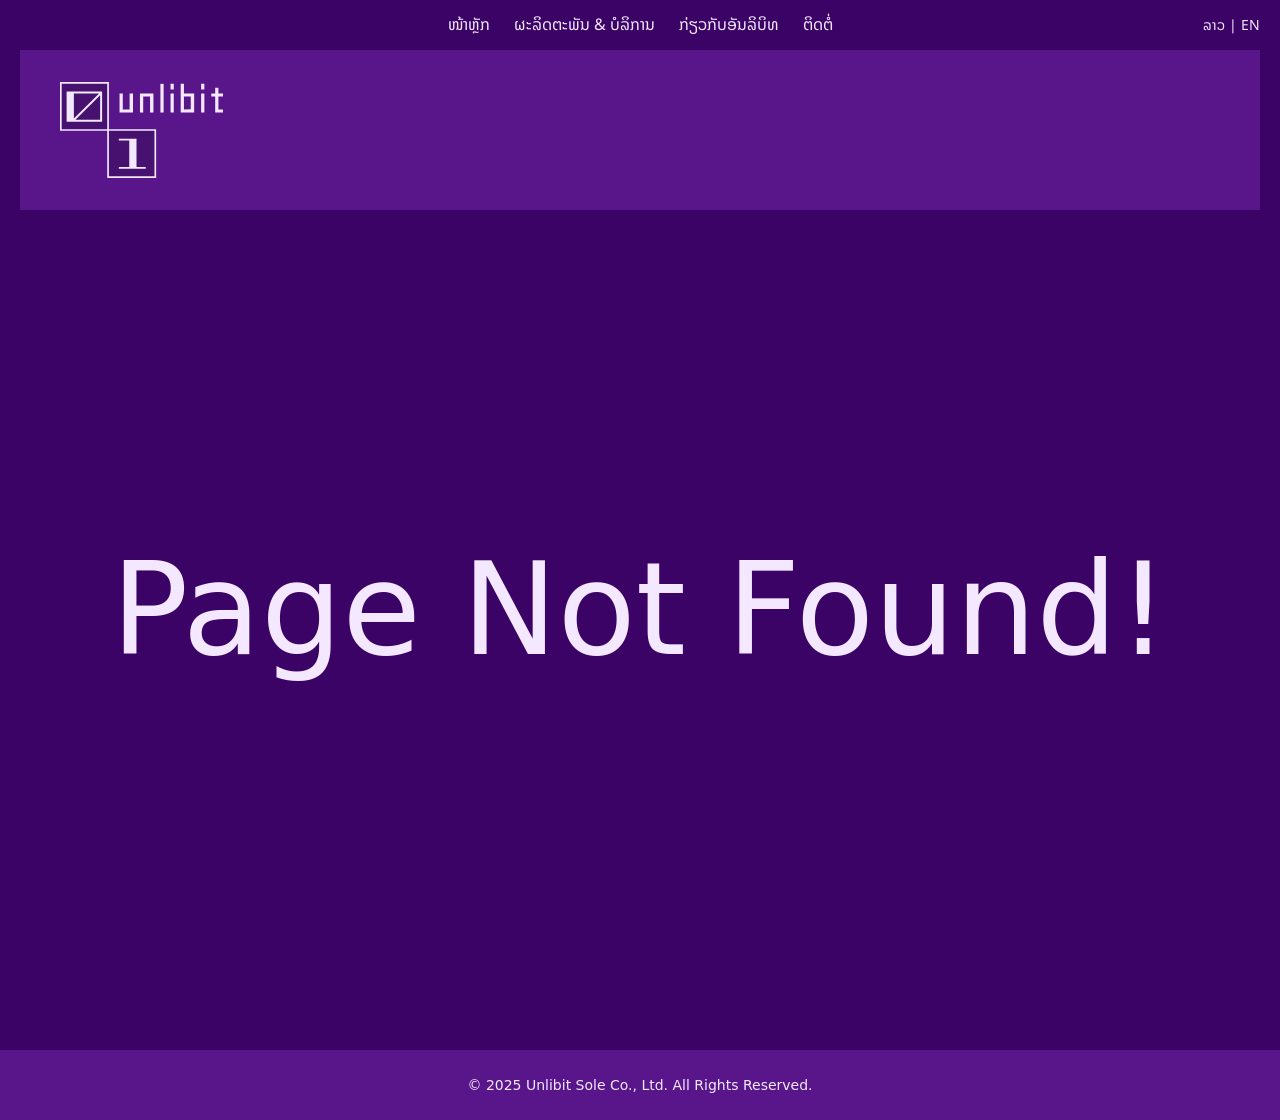
<file: 404/index.html>
<!DOCTYPE html><html lang="en" data-beasties-container><head>
  <meta charset="utf-8">
  <title>Unlibit</title>
  <base href="/">
  <meta name="viewport" content="width=device-width, initial-scale=1">
  <link rel="icon" type="image/x-icon" href="favicon.ico">

  <meta name="description" content="Professional web development, mobile app, and IT services by Unlibit. Trusted digital solutions for businesses.">
  <meta name="robots" content="index, follow">
  <meta property="og:title" content="Unlibit - IT Solutions">
  <meta property="og:description" content="We provide high-quality IT solutions including website and mobile app development.">
  <meta property="og:image" content="https://www.unlibit.com/images/og-image.jpg">
  <meta property="og:url" content="https://www.unlibit.com">
  <meta name="keywords" content="mobile app development, web development, IT solutions, Ulibit, mobile app lao, ອັນລິບິທ, ພັດທະນາແອປມືຖື, ບໍລິສັດໄອທີ, ຮັບເຮັດເວັບໄຊຕ໌, ພັດທະນາເວັບໄຊຕ໌, 
    ພັດທະນາເວບໄຊ, ບໍລິການດ້ານໄອທີ, ບໍລິສັດເຮັດແອປ, ບໍລິສັດເຮັດເວັບ">
  <meta name="author" content="Ulibit">
  <meta name="viewport" content="width=device-width, initial-scale=1.0">
<style>@supports ((-webkit-hyphens: none) and (not (margin-trim: inline))) or ((-moz-orient: inline) and (not (color:rgb(from red r g b)))){@layer base{*,:before,:after{--tw-border-style: solid;--tw-gradient-position: initial;--tw-gradient-from: #0000;--tw-gradient-via: #0000;--tw-gradient-to: #0000;--tw-gradient-stops: initial;--tw-gradient-via-stops: initial;--tw-gradient-from-position: 0%;--tw-gradient-via-position: 50%;--tw-gradient-to-position: 100%;--tw-font-weight: initial;--tw-duration: initial}}}@layer theme{:root{--font-sans: ui-sans-serif, system-ui, sans-serif, "Apple Color Emoji", "Segoe UI Emoji", "Segoe UI Symbol", "Noto Color Emoji";--font-mono: ui-monospace, SFMono-Regular, Menlo, Monaco, Consolas, "Liberation Mono", "Courier New", monospace;--color-purple-100: oklch(94.6% .033 307.174);--color-purple-300: oklch(82.7% .119 306.383);--color-purple-500: oklch(62.7% .265 303.9);--color-purple-700: oklch(49.6% .265 301.924);--color-purple-900: oklch(38.1% .176 304.987);--color-purple-950: oklch(29.1% .149 302.717);--spacing: .25rem;--text-sm: .875rem;--text-sm--line-height: calc(1.25 / .875);--text-xl: 1.25rem;--text-xl--line-height: calc(1.75 / 1.25);--text-2xl: 1.5rem;--text-2xl--line-height: calc(2 / 1.5);--text-7xl: 4.5rem;--text-7xl--line-height: 1;--text-9xl: 8rem;--text-9xl--line-height: 1;--font-weight-light: 300;--radius-md: .375rem;--default-transition-duration: .15s;--default-transition-timing-function: cubic-bezier(.4, 0, .2, 1);--default-font-family: var(--font-sans);--default-mono-font-family: var(--font-mono)}}@layer base{*,:after,:before{box-sizing:border-box;margin:0;padding:0;border:0 solid}html{line-height:1.5;-webkit-text-size-adjust:100%;tab-size:4;font-family:var(--default-font-family, ui-sans-serif, system-ui, sans-serif, "Apple Color Emoji", "Segoe UI Emoji", "Segoe UI Symbol", "Noto Color Emoji");font-feature-settings:var(--default-font-feature-settings, normal);font-variation-settings:var(--default-font-variation-settings, normal);-webkit-tap-highlight-color:transparent}h1{font-size:inherit;font-weight:inherit}a{color:inherit;-webkit-text-decoration:inherit;text-decoration:inherit}ul{list-style:none}img{display:block;vertical-align:middle}img{max-width:100%;height:auto}}@layer utilities{.absolute{position:absolute}.fixed{position:fixed}.relative{position:relative}.right-5{right:calc(var(--spacing) * 5)}.left-10{left:calc(var(--spacing) * 10)}.z-50{z-index:50}.mx-5{margin-inline:calc(var(--spacing) * 5)}.my-1{margin-block:calc(var(--spacing) * 1)}.mt-10{margin-top:calc(var(--spacing) * 10)}.mt-auto{margin-top:auto}.block{display:block}.flex{display:flex}.h-0\.5{height:calc(var(--spacing) * .5)}.h-\[50px\]{height:50px}.h-\[70px\]{height:70px}.h-\[500px\]{height:500px}.min-h-6{min-height:calc(var(--spacing) * 6)}.min-h-\[160px\]{min-height:160px}.min-h-screen{min-height:100vh}.w-\[1280px\]{width:1280px}.w-full{width:100%}.max-w-0{max-width:calc(var(--spacing) * 0)}.max-w-\[1280px\]{max-width:1280px}.min-w-\[200px\]{min-width:200px}.min-w-\[320px\]{min-width:320px}.flex-col{flex-direction:column}.flex-row{flex-direction:row}.items-center{align-items:center}.justify-between{justify-content:space-between}.justify-center{justify-content:center}.rounded-\[4px\]{border-radius:4px}.bg-purple-300{background-color:var(--color-purple-300)}.bg-purple-900{background-color:var(--color-purple-900)}.bg-purple-950{background-color:var(--color-purple-950)}.p-0\.5{padding:calc(var(--spacing) * .5)}.px-5{padding-inline:calc(var(--spacing) * 5)}.py-1{padding-block:calc(var(--spacing) * 1)}.py-5{padding-block:calc(var(--spacing) * 5)}.text-center{text-align:center}.font-\[noto-sans-lao\]{font-family:noto-sans-lao}.text-7xl{font-size:var(--text-7xl);line-height:var(--tw-leading, var(--text-7xl--line-height))}.text-sm{font-size:var(--text-sm);line-height:var(--tw-leading, var(--text-sm--line-height))}.text-purple-100{color:var(--color-purple-100)}.transition{transition-property:color,background-color,border-color,outline-color,text-decoration-color,fill,stroke,--tw-gradient-from,--tw-gradient-via,--tw-gradient-to,opacity,box-shadow,transform,translate,scale,rotate,filter,-webkit-backdrop-filter,backdrop-filter;transition-timing-function:var(--tw-ease, var(--default-transition-timing-function));transition-duration:var(--tw-duration, var(--default-transition-duration))}.transition-all{transition-property:all;transition-timing-function:var(--tw-ease, var(--default-transition-timing-function));transition-duration:var(--tw-duration, var(--default-transition-duration))}.duration-300{--tw-duration: .3s;transition-duration:.3s}.duration-500{--tw-duration: .5s;transition-duration:.5s}@media (hover: hover){.group-hover\:max-w-full:is(:where(.group):hover *){max-width:100%}}@media (hover: hover){.hover\:cursor-pointer:hover{cursor:pointer}}@media (hover: hover){.hover\:text-purple-300:hover{color:var(--color-purple-300)}}@media (width < 80rem){.max-xl\:right-10{right:calc(var(--spacing) * 10)}}@media (width < 48rem){.max-md\:fixed{position:fixed}}@media (width < 48rem){.max-md\:top-\[50px\]{top:50px}}@media (width < 48rem){.max-md\:left-5{left:calc(var(--spacing) * 5)}}@media (width < 48rem){.max-md\:flex-col{flex-direction:column}}@media (width < 48rem){.max-md\:bg-\[\#430273\]\/90{background-color:color-mix(in oklab,#430273 90%,transparent)}}@media (width < 48rem){.max-md\:px-5{padding-inline:calc(var(--spacing) * 5)}}@media (width >= 48rem){.md\:\!block{display:block!important}}@media (width >= 48rem){.md\:flex{display:flex}}@media (width >= 48rem){.md\:hidden{display:none}}@media (width >= 48rem){.md\:items-center{align-items:center}}@media (width >= 48rem){.md\:px-10{padding-inline:calc(var(--spacing) * 10)}}@media (width >= 64rem){.lg\:h-\[800px\]{height:800px}}@media (width >= 64rem){.lg\:text-9xl{font-size:var(--text-9xl);line-height:var(--tw-leading, var(--text-9xl--line-height))}}}@font-face{font-family:noto-sans-lao;src:url("./media/NotoSansLao-VariableFont-Google-5467K7C4.ttf")}@property --tw-border-style{syntax: "*"; inherits: false; initial-value: solid;}@property --tw-gradient-position{syntax: "*"; inherits: false;}@property --tw-gradient-from{syntax: "<color>"; inherits: false; initial-value: #0000;}@property --tw-gradient-via{syntax: "<color>"; inherits: false; initial-value: #0000;}@property --tw-gradient-to{syntax: "<color>"; inherits: false; initial-value: #0000;}@property --tw-gradient-stops{syntax: "*"; inherits: false;}@property --tw-gradient-via-stops{syntax: "*"; inherits: false;}@property --tw-gradient-from-position{syntax: "<length-percentage>"; inherits: false; initial-value: 0%;}@property --tw-gradient-via-position{syntax: "<length-percentage>"; inherits: false; initial-value: 50%;}@property --tw-gradient-to-position{syntax: "<length-percentage>"; inherits: false; initial-value: 100%;}@property --tw-font-weight{syntax: "*"; inherits: false;}@property --tw-duration{syntax: "*"; inherits: false;}
</style><link rel="stylesheet" href="styles-N3TKZYD7.css" media="print" onload="this.media='all'"><noscript><link rel="stylesheet" href="styles-N3TKZYD7.css"></noscript><style ng-app-id="ng">@layer theme,base,components,utilities;@supports ((-webkit-hyphens: none) and (not (margin-trim: inline))) or ((-moz-orient: inline) and (not (color:rgb(from red r g b)))){@layer base{*[_ngcontent-ng-c3923325304], [_ngcontent-ng-c3923325304]:before, [_ngcontent-ng-c3923325304]:after, [_ngcontent-ng-c3923325304]::backdrop{--tw-border-style: solid;--tw-gradient-position: initial;--tw-gradient-from: #0000;--tw-gradient-via: #0000;--tw-gradient-to: #0000;--tw-gradient-stops: initial;--tw-gradient-via-stops: initial;--tw-gradient-from-position: 0%;--tw-gradient-via-position: 50%;--tw-gradient-to-position: 100%;--tw-font-weight: initial;--tw-duration: initial}}}@layer theme{[_ngcontent-ng-c3923325304]:root, [_nghost-ng-c3923325304]{--font-sans: ui-sans-serif, system-ui, sans-serif, "Apple Color Emoji", "Segoe UI Emoji", "Segoe UI Symbol", "Noto Color Emoji";--font-mono: ui-monospace, SFMono-Regular, Menlo, Monaco, Consolas, "Liberation Mono", "Courier New", monospace;--color-purple-100: oklch(94.6% .033 307.174);--color-purple-300: oklch(82.7% .119 306.383);--color-purple-900: oklch(38.1% .176 304.987);--color-purple-950: oklch(29.1% .149 302.717);--spacing: .25rem;--text-sm: .875rem;--text-sm--line-height: calc(1.25 / .875);--text-xl: 1.25rem;--text-xl--line-height: calc(1.75 / 1.25);--text-2xl: 1.5rem;--text-2xl--line-height: calc(2 / 1.5);--text-7xl: 4.5rem;--text-7xl--line-height: 1;--text-9xl: 8rem;--text-9xl--line-height: 1;--font-weight-light: 300;--default-transition-duration: .15s;--default-transition-timing-function: cubic-bezier(.4, 0, .2, 1);--default-font-family: var(--font-sans);--default-mono-font-family: var(--font-mono)}}@layer base{*[_ngcontent-ng-c3923325304], [_ngcontent-ng-c3923325304]:after, [_ngcontent-ng-c3923325304]:before, [_ngcontent-ng-c3923325304]::backdrop, [_ngcontent-ng-c3923325304]::file-selector-button{box-sizing:border-box;margin:0;padding:0;border:0 solid}html[_ngcontent-ng-c3923325304], [_nghost-ng-c3923325304]{line-height:1.5;-webkit-text-size-adjust:100%;tab-size:4;font-family:var(--default-font-family, ui-sans-serif, system-ui, sans-serif, "Apple Color Emoji", "Segoe UI Emoji", "Segoe UI Symbol", "Noto Color Emoji");font-feature-settings:var(--default-font-feature-settings, normal);font-variation-settings:var(--default-font-variation-settings, normal);-webkit-tap-highlight-color:transparent}hr[_ngcontent-ng-c3923325304]{height:0;color:inherit;border-top-width:1px}abbr[_ngcontent-ng-c3923325304]:where([title]){-webkit-text-decoration:underline dotted;text-decoration:underline dotted}h1[_ngcontent-ng-c3923325304], h2[_ngcontent-ng-c3923325304], h3[_ngcontent-ng-c3923325304], h4[_ngcontent-ng-c3923325304], h5[_ngcontent-ng-c3923325304], h6[_ngcontent-ng-c3923325304]{font-size:inherit;font-weight:inherit}a[_ngcontent-ng-c3923325304]{color:inherit;-webkit-text-decoration:inherit;text-decoration:inherit}b[_ngcontent-ng-c3923325304], strong[_ngcontent-ng-c3923325304]{font-weight:bolder}code[_ngcontent-ng-c3923325304], kbd[_ngcontent-ng-c3923325304], samp[_ngcontent-ng-c3923325304], pre[_ngcontent-ng-c3923325304]{font-family:var(--default-mono-font-family, ui-monospace, SFMono-Regular, Menlo, Monaco, Consolas, "Liberation Mono", "Courier New", monospace);font-feature-settings:var(--default-mono-font-feature-settings, normal);font-variation-settings:var(--default-mono-font-variation-settings, normal);font-size:1em}small[_ngcontent-ng-c3923325304]{font-size:80%}sub[_ngcontent-ng-c3923325304], sup[_ngcontent-ng-c3923325304]{font-size:75%;line-height:0;position:relative;vertical-align:baseline}sub[_ngcontent-ng-c3923325304]{bottom:-.25em}sup[_ngcontent-ng-c3923325304]{top:-.5em}table[_ngcontent-ng-c3923325304]{text-indent:0;border-color:inherit;border-collapse:collapse}[_ngcontent-ng-c3923325304]:-moz-focusring{outline:auto}progress[_ngcontent-ng-c3923325304]{vertical-align:baseline}summary[_ngcontent-ng-c3923325304]{display:list-item}ol[_ngcontent-ng-c3923325304], ul[_ngcontent-ng-c3923325304], menu[_ngcontent-ng-c3923325304]{list-style:none}img[_ngcontent-ng-c3923325304], svg[_ngcontent-ng-c3923325304], video[_ngcontent-ng-c3923325304], canvas[_ngcontent-ng-c3923325304], audio[_ngcontent-ng-c3923325304], iframe[_ngcontent-ng-c3923325304], embed[_ngcontent-ng-c3923325304], object[_ngcontent-ng-c3923325304]{display:block;vertical-align:middle}img[_ngcontent-ng-c3923325304], video[_ngcontent-ng-c3923325304]{max-width:100%;height:auto}button[_ngcontent-ng-c3923325304], input[_ngcontent-ng-c3923325304], select[_ngcontent-ng-c3923325304], optgroup[_ngcontent-ng-c3923325304], textarea[_ngcontent-ng-c3923325304], [_ngcontent-ng-c3923325304]::file-selector-button{font:inherit;font-feature-settings:inherit;font-variation-settings:inherit;letter-spacing:inherit;color:inherit;border-radius:0;background-color:transparent;opacity:1}:where(select[_ngcontent-ng-c3923325304]:is([multiple],[size]))   optgroup[_ngcontent-ng-c3923325304]{font-weight:bolder}:where(select[_ngcontent-ng-c3923325304]:is([multiple],[size]))   optgroup[_ngcontent-ng-c3923325304]   option[_ngcontent-ng-c3923325304]{padding-inline-start:20px}[_ngcontent-ng-c3923325304]::file-selector-button{margin-inline-end:4px}[_ngcontent-ng-c3923325304]::placeholder{opacity:1}@supports (not (-webkit-appearance: -apple-pay-button)) or (contain-intrinsic-size: 1px){[_ngcontent-ng-c3923325304]::placeholder{color:color-mix(in oklab,currentColor 50%,transparent)}}textarea[_ngcontent-ng-c3923325304]{resize:vertical}[_ngcontent-ng-c3923325304]::-webkit-search-decoration{-webkit-appearance:none}[_ngcontent-ng-c3923325304]::-webkit-date-and-time-value{min-height:1lh;text-align:inherit}[_ngcontent-ng-c3923325304]::-webkit-datetime-edit{display:inline-flex}[_ngcontent-ng-c3923325304]::-webkit-datetime-edit-fields-wrapper{padding:0}[_ngcontent-ng-c3923325304]::-webkit-datetime-edit, [_ngcontent-ng-c3923325304]::-webkit-datetime-edit-year-field, [_ngcontent-ng-c3923325304]::-webkit-datetime-edit-month-field, [_ngcontent-ng-c3923325304]::-webkit-datetime-edit-day-field, [_ngcontent-ng-c3923325304]::-webkit-datetime-edit-hour-field, [_ngcontent-ng-c3923325304]::-webkit-datetime-edit-minute-field, [_ngcontent-ng-c3923325304]::-webkit-datetime-edit-second-field, [_ngcontent-ng-c3923325304]::-webkit-datetime-edit-millisecond-field, [_ngcontent-ng-c3923325304]::-webkit-datetime-edit-meridiem-field{padding-block:0}[_ngcontent-ng-c3923325304]:-moz-ui-invalid{box-shadow:none}button[_ngcontent-ng-c3923325304], input[_ngcontent-ng-c3923325304]:where([type=button],[type=reset],[type=submit]), [_ngcontent-ng-c3923325304]::file-selector-button{appearance:button}[_ngcontent-ng-c3923325304]::-webkit-inner-spin-button, [_ngcontent-ng-c3923325304]::-webkit-outer-spin-button{height:auto}[hidden][_ngcontent-ng-c3923325304]:where(:not([hidden=until-found])){display:none!important}}@layer utilities{.absolute[_ngcontent-ng-c3923325304]{position:absolute}.fixed[_ngcontent-ng-c3923325304]{position:fixed}.relative[_ngcontent-ng-c3923325304]{position:relative}.static[_ngcontent-ng-c3923325304]{position:static}.right-5[_ngcontent-ng-c3923325304]{right:calc(var(--spacing) * 5)}.left-10[_ngcontent-ng-c3923325304]{left:calc(var(--spacing) * 10)}.z-50[_ngcontent-ng-c3923325304]{z-index:50}.container[_ngcontent-ng-c3923325304]{width:100%}@media (width >= 40rem){.container[_ngcontent-ng-c3923325304]{max-width:40rem}}@media (width >= 48rem){.container[_ngcontent-ng-c3923325304]{max-width:48rem}}@media (width >= 64rem){.container[_ngcontent-ng-c3923325304]{max-width:64rem}}@media (width >= 80rem){.container[_ngcontent-ng-c3923325304]{max-width:80rem}}@media (width >= 96rem){.container[_ngcontent-ng-c3923325304]{max-width:96rem}}.mx-5[_ngcontent-ng-c3923325304]{margin-inline:calc(var(--spacing) * 5)}.mx-10[_ngcontent-ng-c3923325304]{margin-inline:calc(var(--spacing) * 10)}.mx-auto[_ngcontent-ng-c3923325304]{margin-inline:auto}.my-1[_ngcontent-ng-c3923325304]{margin-block:calc(var(--spacing) * 1)}.my-10[_ngcontent-ng-c3923325304]{margin-block:calc(var(--spacing) * 10)}.mt-3[_ngcontent-ng-c3923325304]{margin-top:calc(var(--spacing) * 3)}.mt-5[_ngcontent-ng-c3923325304]{margin-top:calc(var(--spacing) * 5)}.mt-10[_ngcontent-ng-c3923325304]{margin-top:calc(var(--spacing) * 10)}.mt-auto[_ngcontent-ng-c3923325304]{margin-top:auto}.mb-5[_ngcontent-ng-c3923325304]{margin-bottom:calc(var(--spacing) * 5)}.ml-5[_ngcontent-ng-c3923325304]{margin-left:calc(var(--spacing) * 5)}.ml-auto[_ngcontent-ng-c3923325304]{margin-left:auto}.block[_ngcontent-ng-c3923325304]{display:block}.flex[_ngcontent-ng-c3923325304]{display:flex}.h-0\.5[_ngcontent-ng-c3923325304]{height:calc(var(--spacing) * .5)}.h-3[_ngcontent-ng-c3923325304]{height:calc(var(--spacing) * 3)}.h-\__ph-0__[_ngcontent-ng-c3923325304]{height:50px}.h-\__ph-0__[_ngcontent-ng-c3923325304]{height:70px}.h-\__ph-0__[_ngcontent-ng-c3923325304]{height:500px}.min-h-6[_ngcontent-ng-c3923325304]{min-height:calc(var(--spacing) * 6)}.min-h-\__ph-0__[_ngcontent-ng-c3923325304]{min-height:160px}.min-h-screen[_ngcontent-ng-c3923325304]{min-height:100vh}.w-10[_ngcontent-ng-c3923325304]{width:calc(var(--spacing) * 10)}.w-\__ph-0__[_ngcontent-ng-c3923325304]{width:40px}.w-\__ph-0__[_ngcontent-ng-c3923325304]{width:1280px}.w-full[_ngcontent-ng-c3923325304]{width:100%}.max-w-0[_ngcontent-ng-c3923325304]{max-width:calc(var(--spacing) * 0)}.max-w-\__ph-0__[_ngcontent-ng-c3923325304]{max-width:300px}.max-w-\__ph-0__[_ngcontent-ng-c3923325304]{max-width:1280px}.min-w-\__ph-0__[_ngcontent-ng-c3923325304]{min-width:200px}.min-w-\__ph-0__[_ngcontent-ng-c3923325304]{min-width:320px}.flex-col[_ngcontent-ng-c3923325304]{flex-direction:column}.flex-row[_ngcontent-ng-c3923325304]{flex-direction:row}.items-center[_ngcontent-ng-c3923325304]{align-items:center}.items-end[_ngcontent-ng-c3923325304]{align-items:flex-end}.justify-between[_ngcontent-ng-c3923325304]{justify-content:space-between}.justify-center[_ngcontent-ng-c3923325304]{justify-content:center}.rounded-\__ph-0__[_ngcontent-ng-c3923325304]{border-radius:4px}.rounded-\__ph-0__[_ngcontent-ng-c3923325304]{border-radius:10px}.border-b-4[_ngcontent-ng-c3923325304]{border-bottom-style:var(--tw-border-style);border-bottom-width:4px}.border-purple-300[_ngcontent-ng-c3923325304]{border-color:var(--color-purple-300)}.bg-\__ph-0__[_ngcontent-ng-c3923325304]{background-color:#430273}.bg-purple-300[_ngcontent-ng-c3923325304]{background-color:var(--color-purple-300)}.bg-purple-900[_ngcontent-ng-c3923325304]{background-color:var(--color-purple-900)}.bg-purple-950[_ngcontent-ng-c3923325304]{background-color:var(--color-purple-950)}.bg-gradient-to-r[_ngcontent-ng-c3923325304]{--tw-gradient-position: to right in oklab;background-image:linear-gradient(var(--tw-gradient-stops))}.from-purple-300[_ngcontent-ng-c3923325304]{--tw-gradient-from: var(--color-purple-300);--tw-gradient-stops: var(--tw-gradient-via-stops, var(--tw-gradient-position), var(--tw-gradient-from) var(--tw-gradient-from-position), var(--tw-gradient-to) var(--tw-gradient-to-position))}.to-purple-100[_ngcontent-ng-c3923325304]{--tw-gradient-to: var(--color-purple-100);--tw-gradient-stops: var(--tw-gradient-via-stops, var(--tw-gradient-position), var(--tw-gradient-from) var(--tw-gradient-from-position), var(--tw-gradient-to) var(--tw-gradient-to-position))}.bg-clip-text[_ngcontent-ng-c3923325304]{background-clip:text}.p-0\.5[_ngcontent-ng-c3923325304]{padding:calc(var(--spacing) * .5)}.px-5[_ngcontent-ng-c3923325304]{padding-inline:calc(var(--spacing) * 5)}.px-10[_ngcontent-ng-c3923325304]{padding-inline:calc(var(--spacing) * 10)}.px-20[_ngcontent-ng-c3923325304]{padding-inline:calc(var(--spacing) * 20)}.py-1[_ngcontent-ng-c3923325304]{padding-block:calc(var(--spacing) * 1)}.py-5[_ngcontent-ng-c3923325304]{padding-block:calc(var(--spacing) * 5)}.py-10[_ngcontent-ng-c3923325304]{padding-block:calc(var(--spacing) * 10)}.pt-10[_ngcontent-ng-c3923325304]{padding-top:calc(var(--spacing) * 10)}.text-center[_ngcontent-ng-c3923325304]{text-align:center}.align-middle[_ngcontent-ng-c3923325304]{vertical-align:middle}.font-\__ph-0__[_ngcontent-ng-c3923325304]{font-family:noto-sans-lao}.text-7xl[_ngcontent-ng-c3923325304]{font-size:var(--text-7xl);line-height:var(--tw-leading, var(--text-7xl--line-height))}.text-sm[_ngcontent-ng-c3923325304]{font-size:var(--text-sm);line-height:var(--tw-leading, var(--text-sm--line-height))}.text-xl[_ngcontent-ng-c3923325304]{font-size:var(--text-xl);line-height:var(--tw-leading, var(--text-xl--line-height))}.font-light[_ngcontent-ng-c3923325304]{--tw-font-weight: var(--font-weight-light);font-weight:var(--font-weight-light)}.text-purple-100[_ngcontent-ng-c3923325304]{color:var(--color-purple-100)}.text-purple-300[_ngcontent-ng-c3923325304]{color:var(--color-purple-300)}.text-transparent[_ngcontent-ng-c3923325304]{color:transparent}.transition[_ngcontent-ng-c3923325304]{transition-property:color,background-color,border-color,outline-color,text-decoration-color,fill,stroke,--tw-gradient-from,--tw-gradient-via,--tw-gradient-to,opacity,box-shadow,transform,translate,scale,rotate,filter,-webkit-backdrop-filter,backdrop-filter;transition-timing-function:var(--tw-ease, var(--default-transition-timing-function));transition-duration:var(--tw-duration, var(--default-transition-duration))}.transition-all[_ngcontent-ng-c3923325304]{transition-property:all;transition-timing-function:var(--tw-ease, var(--default-transition-timing-function));transition-duration:var(--tw-duration, var(--default-transition-duration))}.duration-300[_ngcontent-ng-c3923325304]{--tw-duration: .3s;transition-duration:.3s}.duration-500[_ngcontent-ng-c3923325304]{--tw-duration: .5s;transition-duration:.5s}@media (hover: hover){.group-hover\:max-w-full[_ngcontent-ng-c3923325304]:is(:where(.group):hover *){max-width:100%}}@media (hover: hover){.hover\:cursor-pointer[_ngcontent-ng-c3923325304]:hover{cursor:pointer}}@media (hover: hover){.hover\:text-purple-300[_ngcontent-ng-c3923325304]:hover{color:var(--color-purple-300)}}@media (width < 1280px){.max-\__ph-0__\:max-w-\__ph-1__[_ngcontent-ng-c3923325304]{max-width:800px}}@media (width < 1280px){.max-\__ph-0__\:flex-wrap[_ngcontent-ng-c3923325304]{flex-wrap:wrap}}@media (width < 80rem){.max-xl\:right-10[_ngcontent-ng-c3923325304]{right:calc(var(--spacing) * 10)}}@media (width < 80rem){.max-xl\:px-10[_ngcontent-ng-c3923325304]{padding-inline:calc(var(--spacing) * 10)}}@media (width < 64rem){.max-lg\:mt-20[_ngcontent-ng-c3923325304]{margin-top:calc(var(--spacing) * 20)}}@media (width < 64rem){.max-lg\:flex-wrap[_ngcontent-ng-c3923325304]{flex-wrap:wrap}}@media (width < 48rem){.max-md\:fixed[_ngcontent-ng-c3923325304]{position:fixed}}@media (width < 48rem){.max-md\:top-\__ph-0__[_ngcontent-ng-c3923325304]{top:50px}}@media (width < 48rem){.max-md\:left-5[_ngcontent-ng-c3923325304]{left:calc(var(--spacing) * 5)}}@media (width < 48rem){.max-md\:mt-2[_ngcontent-ng-c3923325304]{margin-top:calc(var(--spacing) * 2)}}@media (width < 48rem){.max-md\:flex-col[_ngcontent-ng-c3923325304]{flex-direction:column}}@media (width < 48rem){.max-md\:bg-\__ph-0__\/90[_ngcontent-ng-c3923325304]{background-color:color-mix(in oklab,#430273 90%,transparent)}}@media (width < 48rem){.max-md\:px-5[_ngcontent-ng-c3923325304]{padding-inline:calc(var(--spacing) * 5)}}@media (width >= 40rem){.sm\:mt-20[_ngcontent-ng-c3923325304]{margin-top:calc(var(--spacing) * 20)}}@media (width >= 40rem){.sm\:mb-10[_ngcontent-ng-c3923325304]{margin-bottom:calc(var(--spacing) * 10)}}@media (width >= 40rem){.sm\:w-\__ph-0__[_ngcontent-ng-c3923325304]{width:60px}}@media (width >= 40rem){.sm\:py-20[_ngcontent-ng-c3923325304]{padding-block:calc(var(--spacing) * 20)}}@media (width >= 40rem){.sm\:text-2xl[_ngcontent-ng-c3923325304]{font-size:var(--text-2xl);line-height:var(--tw-leading, var(--text-2xl--line-height))}}@media (width >= 40rem){.sm\:text-xl[_ngcontent-ng-c3923325304]{font-size:var(--text-xl);line-height:var(--tw-leading, var(--text-xl--line-height))}}@media (width >= 48rem){.md\:my-20[_ngcontent-ng-c3923325304]{margin-block:calc(var(--spacing) * 20)}}@media (width >= 48rem){.md\:mt-20[_ngcontent-ng-c3923325304]{margin-top:calc(var(--spacing) * 20)}}@media (width >= 48rem){.md\:\!block[_ngcontent-ng-c3923325304]{display:block!important}}@media (width >= 48rem){.md\:flex[_ngcontent-ng-c3923325304]{display:flex}}@media (width >= 48rem){.md\:hidden[_ngcontent-ng-c3923325304]{display:none}}@media (width >= 48rem){.md\:items-center[_ngcontent-ng-c3923325304]{align-items:center}}@media (width >= 48rem){.md\:px-10[_ngcontent-ng-c3923325304]{padding-inline:calc(var(--spacing) * 10)}}@media (width >= 48rem){.md\:px-20[_ngcontent-ng-c3923325304]{padding-inline:calc(var(--spacing) * 20)}}@media (width >= 48rem){.md\:pt-20[_ngcontent-ng-c3923325304]{padding-top:calc(var(--spacing) * 20)}}@media (width >= 64rem){.lg\:mx-20[_ngcontent-ng-c3923325304]{margin-inline:calc(var(--spacing) * 20)}}@media (width >= 64rem){.lg\:h-\__ph-0__[_ngcontent-ng-c3923325304]{height:800px}}@media (width >= 64rem){.lg\:text-9xl[_ngcontent-ng-c3923325304]{font-size:var(--text-9xl);line-height:var(--tw-leading, var(--text-9xl--line-height))}}}.mini-menu-item[_ngcontent-ng-c3923325304]{width:fit-content}@media (width < 48rem){.mini-menu-item[_ngcontent-ng-c3923325304]{margin-block:calc(var(--spacing) * 5)}}@media (width >= 48rem){.mini-menu-mx[_ngcontent-ng-c3923325304]{margin-inline:calc(var(--spacing) * 3)}}@property --tw-border-style{syntax: "*"; inherits: false; initial-value: solid;}@property --tw-gradient-position{syntax: "*"; inherits: false;}@property --tw-gradient-from{syntax: "<color>"; inherits: false; initial-value: #0000;}@property --tw-gradient-via{syntax: "<color>"; inherits: false; initial-value: #0000;}@property --tw-gradient-to{syntax: "<color>"; inherits: false; initial-value: #0000;}@property --tw-gradient-stops{syntax: "*"; inherits: false;}@property --tw-gradient-via-stops{syntax: "*"; inherits: false;}@property --tw-gradient-from-position{syntax: "<length-percentage>"; inherits: false; initial-value: 0%;}@property --tw-gradient-via-position{syntax: "<length-percentage>"; inherits: false; initial-value: 50%;}@property --tw-gradient-to-position{syntax: "<length-percentage>"; inherits: false; initial-value: 100%;}@property --tw-font-weight{syntax: "*"; inherits: false;}@property --tw-duration{syntax: "*"; inherits: false;}

</style><style ng-app-id="ng">@layer theme,base,components,utilities;@supports ((-webkit-hyphens: none) and (not (margin-trim: inline))) or ((-moz-orient: inline) and (not (color:rgb(from red r g b)))){@layer base{*[_ngcontent-ng-c3602484083], [_ngcontent-ng-c3602484083]:before, [_ngcontent-ng-c3602484083]:after, [_ngcontent-ng-c3602484083]::backdrop{--tw-border-style: solid;--tw-gradient-position: initial;--tw-gradient-from: #0000;--tw-gradient-via: #0000;--tw-gradient-to: #0000;--tw-gradient-stops: initial;--tw-gradient-via-stops: initial;--tw-gradient-from-position: 0%;--tw-gradient-via-position: 50%;--tw-gradient-to-position: 100%;--tw-font-weight: initial;--tw-duration: initial}}}@layer theme{[_ngcontent-ng-c3602484083]:root, [_nghost-ng-c3602484083]{--font-sans: ui-sans-serif, system-ui, sans-serif, "Apple Color Emoji", "Segoe UI Emoji", "Segoe UI Symbol", "Noto Color Emoji";--font-mono: ui-monospace, SFMono-Regular, Menlo, Monaco, Consolas, "Liberation Mono", "Courier New", monospace;--color-purple-100: oklch(94.6% .033 307.174);--color-purple-300: oklch(82.7% .119 306.383);--color-purple-900: oklch(38.1% .176 304.987);--color-purple-950: oklch(29.1% .149 302.717);--spacing: .25rem;--text-sm: .875rem;--text-sm--line-height: calc(1.25 / .875);--text-xl: 1.25rem;--text-xl--line-height: calc(1.75 / 1.25);--text-2xl: 1.5rem;--text-2xl--line-height: calc(2 / 1.5);--text-3xl: 1.875rem;--text-3xl--line-height: 1.2 ;--text-5xl: 3rem;--text-5xl--line-height: 1;--text-7xl: 4.5rem;--text-7xl--line-height: 1;--text-9xl: 8rem;--text-9xl--line-height: 1;--font-weight-light: 300;--font-weight-bold: 700;--default-transition-duration: .15s;--default-transition-timing-function: cubic-bezier(.4, 0, .2, 1);--default-font-family: var(--font-sans);--default-mono-font-family: var(--font-mono)}}@layer base{*[_ngcontent-ng-c3602484083], [_ngcontent-ng-c3602484083]:after, [_ngcontent-ng-c3602484083]:before, [_ngcontent-ng-c3602484083]::backdrop, [_ngcontent-ng-c3602484083]::file-selector-button{box-sizing:border-box;margin:0;padding:0;border:0 solid}html[_ngcontent-ng-c3602484083], [_nghost-ng-c3602484083]{line-height:1.5;-webkit-text-size-adjust:100%;tab-size:4;font-family:var(--default-font-family, ui-sans-serif, system-ui, sans-serif, "Apple Color Emoji", "Segoe UI Emoji", "Segoe UI Symbol", "Noto Color Emoji");font-feature-settings:var(--default-font-feature-settings, normal);font-variation-settings:var(--default-font-variation-settings, normal);-webkit-tap-highlight-color:transparent}hr[_ngcontent-ng-c3602484083]{height:0;color:inherit;border-top-width:1px}abbr[_ngcontent-ng-c3602484083]:where([title]){-webkit-text-decoration:underline dotted;text-decoration:underline dotted}h1[_ngcontent-ng-c3602484083], h2[_ngcontent-ng-c3602484083], h3[_ngcontent-ng-c3602484083], h4[_ngcontent-ng-c3602484083], h5[_ngcontent-ng-c3602484083], h6[_ngcontent-ng-c3602484083]{font-size:inherit;font-weight:inherit}a[_ngcontent-ng-c3602484083]{color:inherit;-webkit-text-decoration:inherit;text-decoration:inherit}b[_ngcontent-ng-c3602484083], strong[_ngcontent-ng-c3602484083]{font-weight:bolder}code[_ngcontent-ng-c3602484083], kbd[_ngcontent-ng-c3602484083], samp[_ngcontent-ng-c3602484083], pre[_ngcontent-ng-c3602484083]{font-family:var(--default-mono-font-family, ui-monospace, SFMono-Regular, Menlo, Monaco, Consolas, "Liberation Mono", "Courier New", monospace);font-feature-settings:var(--default-mono-font-feature-settings, normal);font-variation-settings:var(--default-mono-font-variation-settings, normal);font-size:1em}small[_ngcontent-ng-c3602484083]{font-size:80%}sub[_ngcontent-ng-c3602484083], sup[_ngcontent-ng-c3602484083]{font-size:75%;line-height:0;position:relative;vertical-align:baseline}sub[_ngcontent-ng-c3602484083]{bottom:-.25em}sup[_ngcontent-ng-c3602484083]{top:-.5em}table[_ngcontent-ng-c3602484083]{text-indent:0;border-color:inherit;border-collapse:collapse}[_ngcontent-ng-c3602484083]:-moz-focusring{outline:auto}progress[_ngcontent-ng-c3602484083]{vertical-align:baseline}summary[_ngcontent-ng-c3602484083]{display:list-item}ol[_ngcontent-ng-c3602484083], ul[_ngcontent-ng-c3602484083], menu[_ngcontent-ng-c3602484083]{list-style:none}img[_ngcontent-ng-c3602484083], svg[_ngcontent-ng-c3602484083], video[_ngcontent-ng-c3602484083], canvas[_ngcontent-ng-c3602484083], audio[_ngcontent-ng-c3602484083], iframe[_ngcontent-ng-c3602484083], embed[_ngcontent-ng-c3602484083], object[_ngcontent-ng-c3602484083]{display:block;vertical-align:middle}img[_ngcontent-ng-c3602484083], video[_ngcontent-ng-c3602484083]{max-width:100%;height:auto}button[_ngcontent-ng-c3602484083], input[_ngcontent-ng-c3602484083], select[_ngcontent-ng-c3602484083], optgroup[_ngcontent-ng-c3602484083], textarea[_ngcontent-ng-c3602484083], [_ngcontent-ng-c3602484083]::file-selector-button{font:inherit;font-feature-settings:inherit;font-variation-settings:inherit;letter-spacing:inherit;color:inherit;border-radius:0;background-color:transparent;opacity:1}:where(select[_ngcontent-ng-c3602484083]:is([multiple],[size]))   optgroup[_ngcontent-ng-c3602484083]{font-weight:bolder}:where(select[_ngcontent-ng-c3602484083]:is([multiple],[size]))   optgroup[_ngcontent-ng-c3602484083]   option[_ngcontent-ng-c3602484083]{padding-inline-start:20px}[_ngcontent-ng-c3602484083]::file-selector-button{margin-inline-end:4px}[_ngcontent-ng-c3602484083]::placeholder{opacity:1}@supports (not (-webkit-appearance: -apple-pay-button)) or (contain-intrinsic-size: 1px){[_ngcontent-ng-c3602484083]::placeholder{color:color-mix(in oklab,currentColor 50%,transparent)}}textarea[_ngcontent-ng-c3602484083]{resize:vertical}[_ngcontent-ng-c3602484083]::-webkit-search-decoration{-webkit-appearance:none}[_ngcontent-ng-c3602484083]::-webkit-date-and-time-value{min-height:1lh;text-align:inherit}[_ngcontent-ng-c3602484083]::-webkit-datetime-edit{display:inline-flex}[_ngcontent-ng-c3602484083]::-webkit-datetime-edit-fields-wrapper{padding:0}[_ngcontent-ng-c3602484083]::-webkit-datetime-edit, [_ngcontent-ng-c3602484083]::-webkit-datetime-edit-year-field, [_ngcontent-ng-c3602484083]::-webkit-datetime-edit-month-field, [_ngcontent-ng-c3602484083]::-webkit-datetime-edit-day-field, [_ngcontent-ng-c3602484083]::-webkit-datetime-edit-hour-field, [_ngcontent-ng-c3602484083]::-webkit-datetime-edit-minute-field, [_ngcontent-ng-c3602484083]::-webkit-datetime-edit-second-field, [_ngcontent-ng-c3602484083]::-webkit-datetime-edit-millisecond-field, [_ngcontent-ng-c3602484083]::-webkit-datetime-edit-meridiem-field{padding-block:0}[_ngcontent-ng-c3602484083]:-moz-ui-invalid{box-shadow:none}button[_ngcontent-ng-c3602484083], input[_ngcontent-ng-c3602484083]:where([type=button],[type=reset],[type=submit]), [_ngcontent-ng-c3602484083]::file-selector-button{appearance:button}[_ngcontent-ng-c3602484083]::-webkit-inner-spin-button, [_ngcontent-ng-c3602484083]::-webkit-outer-spin-button{height:auto}[hidden][_ngcontent-ng-c3602484083]:where(:not([hidden=until-found])){display:none!important}}@layer utilities{.absolute[_ngcontent-ng-c3602484083]{position:absolute}.fixed[_ngcontent-ng-c3602484083]{position:fixed}.relative[_ngcontent-ng-c3602484083]{position:relative}.static[_ngcontent-ng-c3602484083]{position:static}.right-5[_ngcontent-ng-c3602484083]{right:calc(var(--spacing) * 5)}.left-10[_ngcontent-ng-c3602484083]{left:calc(var(--spacing) * 10)}.z-50[_ngcontent-ng-c3602484083]{z-index:50}.container[_ngcontent-ng-c3602484083]{width:100%}@media (width >= 40rem){.container[_ngcontent-ng-c3602484083]{max-width:40rem}}@media (width >= 48rem){.container[_ngcontent-ng-c3602484083]{max-width:48rem}}@media (width >= 64rem){.container[_ngcontent-ng-c3602484083]{max-width:64rem}}@media (width >= 80rem){.container[_ngcontent-ng-c3602484083]{max-width:80rem}}@media (width >= 96rem){.container[_ngcontent-ng-c3602484083]{max-width:96rem}}.mx-5[_ngcontent-ng-c3602484083]{margin-inline:calc(var(--spacing) * 5)}.mx-10[_ngcontent-ng-c3602484083]{margin-inline:calc(var(--spacing) * 10)}.mx-auto[_ngcontent-ng-c3602484083]{margin-inline:auto}.my-1[_ngcontent-ng-c3602484083]{margin-block:calc(var(--spacing) * 1)}.my-10[_ngcontent-ng-c3602484083]{margin-block:calc(var(--spacing) * 10)}.mt-3[_ngcontent-ng-c3602484083]{margin-top:calc(var(--spacing) * 3)}.mt-5[_ngcontent-ng-c3602484083]{margin-top:calc(var(--spacing) * 5)}.mt-10[_ngcontent-ng-c3602484083]{margin-top:calc(var(--spacing) * 10)}.mt-auto[_ngcontent-ng-c3602484083]{margin-top:auto}.mb-5[_ngcontent-ng-c3602484083]{margin-bottom:calc(var(--spacing) * 5)}.ml-5[_ngcontent-ng-c3602484083]{margin-left:calc(var(--spacing) * 5)}.ml-auto[_ngcontent-ng-c3602484083]{margin-left:auto}.block[_ngcontent-ng-c3602484083]{display:block}.flex[_ngcontent-ng-c3602484083]{display:flex}.h-0\.5[_ngcontent-ng-c3602484083]{height:calc(var(--spacing) * .5)}.h-3[_ngcontent-ng-c3602484083]{height:calc(var(--spacing) * 3)}.h-\__ph-0__[_ngcontent-ng-c3602484083]{height:50px}.h-\__ph-0__[_ngcontent-ng-c3602484083]{height:70px}.h-\__ph-0__[_ngcontent-ng-c3602484083]{height:500px}.min-h-6[_ngcontent-ng-c3602484083]{min-height:calc(var(--spacing) * 6)}.min-h-\__ph-0__[_ngcontent-ng-c3602484083]{min-height:160px}.min-h-screen[_ngcontent-ng-c3602484083]{min-height:100vh}.w-10[_ngcontent-ng-c3602484083]{width:calc(var(--spacing) * 10)}.w-\__ph-0__[_ngcontent-ng-c3602484083]{width:40px}.w-\__ph-0__[_ngcontent-ng-c3602484083]{width:1280px}.w-full[_ngcontent-ng-c3602484083]{width:100%}.max-w-0[_ngcontent-ng-c3602484083]{max-width:calc(var(--spacing) * 0)}.max-w-\__ph-0__[_ngcontent-ng-c3602484083]{max-width:300px}.max-w-\__ph-0__[_ngcontent-ng-c3602484083]{max-width:1280px}.min-w-\__ph-0__[_ngcontent-ng-c3602484083]{min-width:200px}.min-w-\__ph-0__[_ngcontent-ng-c3602484083]{min-width:320px}.flex-col[_ngcontent-ng-c3602484083]{flex-direction:column}.flex-row[_ngcontent-ng-c3602484083]{flex-direction:row}.items-center[_ngcontent-ng-c3602484083]{align-items:center}.items-end[_ngcontent-ng-c3602484083]{align-items:flex-end}.justify-between[_ngcontent-ng-c3602484083]{justify-content:space-between}.justify-center[_ngcontent-ng-c3602484083]{justify-content:center}.rounded-\__ph-0__[_ngcontent-ng-c3602484083]{border-radius:4px}.rounded-\__ph-0__[_ngcontent-ng-c3602484083]{border-radius:10px}.border-b-4[_ngcontent-ng-c3602484083]{border-bottom-style:var(--tw-border-style);border-bottom-width:4px}.border-purple-300[_ngcontent-ng-c3602484083]{border-color:var(--color-purple-300)}.bg-\__ph-0__[_ngcontent-ng-c3602484083]{background-color:#430273}.bg-purple-300[_ngcontent-ng-c3602484083]{background-color:var(--color-purple-300)}.bg-purple-900[_ngcontent-ng-c3602484083]{background-color:var(--color-purple-900)}.bg-purple-950[_ngcontent-ng-c3602484083]{background-color:var(--color-purple-950)}.bg-gradient-to-r[_ngcontent-ng-c3602484083]{--tw-gradient-position: to right in oklab;background-image:linear-gradient(var(--tw-gradient-stops))}.from-purple-300[_ngcontent-ng-c3602484083]{--tw-gradient-from: var(--color-purple-300);--tw-gradient-stops: var(--tw-gradient-via-stops, var(--tw-gradient-position), var(--tw-gradient-from) var(--tw-gradient-from-position), var(--tw-gradient-to) var(--tw-gradient-to-position))}.to-purple-100[_ngcontent-ng-c3602484083]{--tw-gradient-to: var(--color-purple-100);--tw-gradient-stops: var(--tw-gradient-via-stops, var(--tw-gradient-position), var(--tw-gradient-from) var(--tw-gradient-from-position), var(--tw-gradient-to) var(--tw-gradient-to-position))}.bg-clip-text[_ngcontent-ng-c3602484083]{background-clip:text}.p-0\.5[_ngcontent-ng-c3602484083]{padding:calc(var(--spacing) * .5)}.px-5[_ngcontent-ng-c3602484083]{padding-inline:calc(var(--spacing) * 5)}.px-10[_ngcontent-ng-c3602484083]{padding-inline:calc(var(--spacing) * 10)}.px-20[_ngcontent-ng-c3602484083]{padding-inline:calc(var(--spacing) * 20)}.py-1[_ngcontent-ng-c3602484083]{padding-block:calc(var(--spacing) * 1)}.py-5[_ngcontent-ng-c3602484083]{padding-block:calc(var(--spacing) * 5)}.py-10[_ngcontent-ng-c3602484083]{padding-block:calc(var(--spacing) * 10)}.pt-10[_ngcontent-ng-c3602484083]{padding-top:calc(var(--spacing) * 10)}.text-center[_ngcontent-ng-c3602484083]{text-align:center}.align-middle[_ngcontent-ng-c3602484083]{vertical-align:middle}.font-\__ph-0__[_ngcontent-ng-c3602484083]{font-family:noto-sans-lao}.text-7xl[_ngcontent-ng-c3602484083]{font-size:var(--text-7xl);line-height:var(--tw-leading, var(--text-7xl--line-height))}.text-sm[_ngcontent-ng-c3602484083]{font-size:var(--text-sm);line-height:var(--tw-leading, var(--text-sm--line-height))}.text-xl[_ngcontent-ng-c3602484083]{font-size:var(--text-xl);line-height:var(--tw-leading, var(--text-xl--line-height))}.font-light[_ngcontent-ng-c3602484083]{--tw-font-weight: var(--font-weight-light);font-weight:var(--font-weight-light)}.text-purple-100[_ngcontent-ng-c3602484083]{color:var(--color-purple-100)}.text-purple-300[_ngcontent-ng-c3602484083]{color:var(--color-purple-300)}.text-transparent[_ngcontent-ng-c3602484083]{color:transparent}.transition[_ngcontent-ng-c3602484083]{transition-property:color,background-color,border-color,outline-color,text-decoration-color,fill,stroke,--tw-gradient-from,--tw-gradient-via,--tw-gradient-to,opacity,box-shadow,transform,translate,scale,rotate,filter,-webkit-backdrop-filter,backdrop-filter;transition-timing-function:var(--tw-ease, var(--default-transition-timing-function));transition-duration:var(--tw-duration, var(--default-transition-duration))}.transition-all[_ngcontent-ng-c3602484083]{transition-property:all;transition-timing-function:var(--tw-ease, var(--default-transition-timing-function));transition-duration:var(--tw-duration, var(--default-transition-duration))}.duration-300[_ngcontent-ng-c3602484083]{--tw-duration: .3s;transition-duration:.3s}.duration-500[_ngcontent-ng-c3602484083]{--tw-duration: .5s;transition-duration:.5s}@media (hover: hover){.group-hover\:max-w-full[_ngcontent-ng-c3602484083]:is(:where(.group):hover *){max-width:100%}}@media (hover: hover){.hover\:cursor-pointer[_ngcontent-ng-c3602484083]:hover{cursor:pointer}}@media (hover: hover){.hover\:text-purple-300[_ngcontent-ng-c3602484083]:hover{color:var(--color-purple-300)}}@media (width < 1280px){.max-\__ph-0__\:max-w-\__ph-1__[_ngcontent-ng-c3602484083]{max-width:800px}}@media (width < 1280px){.max-\__ph-0__\:flex-wrap[_ngcontent-ng-c3602484083]{flex-wrap:wrap}}@media (width < 80rem){.max-xl\:right-10[_ngcontent-ng-c3602484083]{right:calc(var(--spacing) * 10)}}@media (width < 80rem){.max-xl\:px-10[_ngcontent-ng-c3602484083]{padding-inline:calc(var(--spacing) * 10)}}@media (width < 64rem){.max-lg\:mt-20[_ngcontent-ng-c3602484083]{margin-top:calc(var(--spacing) * 20)}}@media (width < 64rem){.max-lg\:flex-wrap[_ngcontent-ng-c3602484083]{flex-wrap:wrap}}@media (width < 48rem){.max-md\:fixed[_ngcontent-ng-c3602484083]{position:fixed}}@media (width < 48rem){.max-md\:top-\__ph-0__[_ngcontent-ng-c3602484083]{top:50px}}@media (width < 48rem){.max-md\:left-5[_ngcontent-ng-c3602484083]{left:calc(var(--spacing) * 5)}}@media (width < 48rem){.max-md\:mt-2[_ngcontent-ng-c3602484083]{margin-top:calc(var(--spacing) * 2)}}@media (width < 48rem){.max-md\:flex-col[_ngcontent-ng-c3602484083]{flex-direction:column}}@media (width < 48rem){.max-md\:bg-\__ph-0__\/90[_ngcontent-ng-c3602484083]{background-color:color-mix(in oklab,#430273 90%,transparent)}}@media (width < 48rem){.max-md\:px-5[_ngcontent-ng-c3602484083]{padding-inline:calc(var(--spacing) * 5)}}@media (width >= 40rem){.sm\:mt-20[_ngcontent-ng-c3602484083]{margin-top:calc(var(--spacing) * 20)}}@media (width >= 40rem){.sm\:mb-10[_ngcontent-ng-c3602484083]{margin-bottom:calc(var(--spacing) * 10)}}@media (width >= 40rem){.sm\:w-\__ph-0__[_ngcontent-ng-c3602484083]{width:60px}}@media (width >= 40rem){.sm\:py-20[_ngcontent-ng-c3602484083]{padding-block:calc(var(--spacing) * 20)}}@media (width >= 40rem){.sm\:text-2xl[_ngcontent-ng-c3602484083]{font-size:var(--text-2xl);line-height:var(--tw-leading, var(--text-2xl--line-height))}}@media (width >= 40rem){.sm\:text-xl[_ngcontent-ng-c3602484083]{font-size:var(--text-xl);line-height:var(--tw-leading, var(--text-xl--line-height))}}@media (width >= 48rem){.md\:my-20[_ngcontent-ng-c3602484083]{margin-block:calc(var(--spacing) * 20)}}@media (width >= 48rem){.md\:mt-20[_ngcontent-ng-c3602484083]{margin-top:calc(var(--spacing) * 20)}}@media (width >= 48rem){.md\:\!block[_ngcontent-ng-c3602484083]{display:block!important}}@media (width >= 48rem){.md\:flex[_ngcontent-ng-c3602484083]{display:flex}}@media (width >= 48rem){.md\:hidden[_ngcontent-ng-c3602484083]{display:none}}@media (width >= 48rem){.md\:items-center[_ngcontent-ng-c3602484083]{align-items:center}}@media (width >= 48rem){.md\:px-10[_ngcontent-ng-c3602484083]{padding-inline:calc(var(--spacing) * 10)}}@media (width >= 48rem){.md\:px-20[_ngcontent-ng-c3602484083]{padding-inline:calc(var(--spacing) * 20)}}@media (width >= 48rem){.md\:pt-20[_ngcontent-ng-c3602484083]{padding-top:calc(var(--spacing) * 20)}}@media (width >= 64rem){.lg\:mx-20[_ngcontent-ng-c3602484083]{margin-inline:calc(var(--spacing) * 20)}}@media (width >= 64rem){.lg\:h-\__ph-0__[_ngcontent-ng-c3602484083]{height:800px}}@media (width >= 64rem){.lg\:text-9xl[_ngcontent-ng-c3602484083]{font-size:var(--text-9xl);line-height:var(--tw-leading, var(--text-9xl--line-height))}}}.logo-size[_ngcontent-ng-c3602484083]{height:6rem}.company-slogan-lao[_ngcontent-ng-c3602484083]{font-family:noto-sans-lao;font-size:var(--text-xl);line-height:var(--tw-leading, var(--text-xl--line-height));--tw-font-weight: var(--font-weight-bold);font-weight:var(--font-weight-bold)}@media (width >= 48rem){.company-slogan-lao[_ngcontent-ng-c3602484083]{font-size:var(--text-3xl);line-height:var(--tw-leading, var(--text-3xl--line-height))}}.page-title[_ngcontent-ng-c3602484083]{font-family:noto-sans-lao;font-size:var(--text-3xl);line-height:var(--tw-leading, var(--text-3xl--line-height));--tw-font-weight: var(--font-weight-light);font-weight:var(--font-weight-light)}@media (width >= 48rem){.page-title[_ngcontent-ng-c3602484083]{font-size:var(--text-5xl);line-height:var(--tw-leading, var(--text-5xl--line-height))}}.page-title-container[_ngcontent-ng-c3602484083]{display:flex;align-items:center;justify-content:flex-end}@property --tw-border-style{syntax: "*"; inherits: false; initial-value: solid;}@property --tw-gradient-position{syntax: "*"; inherits: false;}@property --tw-gradient-from{syntax: "<color>"; inherits: false; initial-value: #0000;}@property --tw-gradient-via{syntax: "<color>"; inherits: false; initial-value: #0000;}@property --tw-gradient-to{syntax: "<color>"; inherits: false; initial-value: #0000;}@property --tw-gradient-stops{syntax: "*"; inherits: false;}@property --tw-gradient-via-stops{syntax: "*"; inherits: false;}@property --tw-gradient-from-position{syntax: "<length-percentage>"; inherits: false; initial-value: 0%;}@property --tw-gradient-via-position{syntax: "<length-percentage>"; inherits: false; initial-value: 50%;}@property --tw-gradient-to-position{syntax: "<length-percentage>"; inherits: false; initial-value: 100%;}@property --tw-font-weight{syntax: "*"; inherits: false;}@property --tw-duration{syntax: "*"; inherits: false;}

</style></head>

<body><!--nghm--><script type="text/javascript" id="ng-event-dispatch-contract">(()=>{function p(t,n,r,o,e,i,f,m){return{eventType:t,event:n,targetElement:r,eic:o,timeStamp:e,eia:i,eirp:f,eiack:m}}function u(t){let n=[],r=e=>{n.push(e)};return{c:t,q:n,et:[],etc:[],d:r,h:e=>{r(p(e.type,e,e.target,t,Date.now()))}}}function s(t,n,r){for(let o=0;o<n.length;o++){let e=n[o];(r?t.etc:t.et).push(e),t.c.addEventListener(e,t.h,r)}}function c(t,n,r,o,e=window){let i=u(t);e._ejsas||(e._ejsas={}),e._ejsas[n]=i,s(i,r),s(i,o,!0)}window.__jsaction_bootstrap=c;})();
</script><script>window.__jsaction_bootstrap(document.body,"ng",["click"],[]);</script>
  <app-root ng-version="19.2.5" ngh="2" ng-server-context="ssg"><div id="container" class="min-h-screen min-w-[320px] bg-purple-950 flex flex-col"><app-nav class="z-50" _nghost-ng-c3923325304 ngh="0"><nav _ngcontent-ng-c3923325304 class="flex w-full justify-center"><div _ngcontent-ng-c3923325304 class="w-[1280px] h-[50px] flex max-md:flex-col md:items-center justify-center relative"><div _ngcontent-ng-c3923325304 class="md:hidden fixed z-50 left-10 flex bg-purple-950 py-1 p-0.5 rounded-[4px]" jsaction="click:;"><img _ngcontent-ng-c3923325304 src="images/icon-burger-menu.svg" alt="icon burger menu" class="min-h-6 hover:cursor-pointer"></div><div _ngcontent-ng-c3923325304 id="collapseMenu" class="md:!block" style="display: none;"><ul _ngcontent-ng-c3923325304 class="max-md:bg-[#430273]/90 md:flex font-[noto-sans-lao] max-md:fixed max-md:top-[50px] max-md:left-5 max-md:px-5"><li _ngcontent-ng-c3923325304 class="mini-menu-mx"><div _ngcontent-ng-c3923325304 class="mini-menu-item"><a _ngcontent-ng-c3923325304 href="/" class="text-purple-100 hover:text-purple-300 group transition duration-300">ໜ້າຫຼັກ <span _ngcontent-ng-c3923325304 class="block max-w-0 group-hover:max-w-full transition-all duration-500 h-0.5 bg-purple-300"></span></a></div></li><li _ngcontent-ng-c3923325304 class="mini-menu-mx"><div _ngcontent-ng-c3923325304 class="mini-menu-item"><a _ngcontent-ng-c3923325304 href="/products-services" class="text-purple-100 hover:text-purple-300 group transition duration-300">ຜະລິດຕະພັນ &amp; ບໍລິການ <span _ngcontent-ng-c3923325304 class="block max-w-0 group-hover:max-w-full transition-all duration-500 h-0.5 bg-purple-300"></span></a></div></li><li _ngcontent-ng-c3923325304 class="mini-menu-mx"><div _ngcontent-ng-c3923325304 class="mini-menu-item"><a _ngcontent-ng-c3923325304 href="/about" class="text-purple-100 hover:text-purple-300 group transition duration-300">ກ່ຽວກັບອັນລິບິທ <span _ngcontent-ng-c3923325304 class="block max-w-0 group-hover:max-w-full transition-all duration-500 h-0.5 bg-purple-300"></span></a></div></li><li _ngcontent-ng-c3923325304 class="mini-menu-mx"><div _ngcontent-ng-c3923325304 class="mini-menu-item"><a _ngcontent-ng-c3923325304 href="/contact" class="text-purple-100 hover:text-purple-300 group transition duration-300">ຕິດຕໍ່ <span _ngcontent-ng-c3923325304 class="block max-w-0 group-hover:max-w-full transition-all duration-500 h-0.5 bg-purple-300"></span></a></div></li></ul></div><div _ngcontent-ng-c3923325304 class="max-xl:right-10 right-5 absolute"><app-language _ngcontent-ng-c3923325304 ngh="0"><div class="text-purple-100 text-sm relative"><div class="font-[noto-sans-lao]"><span class="my-1 hover:cursor-pointer" jsaction="click:;">ລາວ</span><span> | </span><span class="my-1 hover:cursor-pointer" jsaction="click:;">EN</span></div></div></app-language></div></div></nav></app-nav><router-outlet></router-outlet><app-page-not-found ngh="0"><app-header _nghost-ng-c3602484083 ngh="1"><header _ngcontent-ng-c3602484083 class="min-h-[160px] bg-purple-950 flex justify-center"><div _ngcontent-ng-c3602484083 id="header-container" class="mx-5 px-5 md:px-10 py-5 flex max-md:flex-col justify-between w-full max-w-[1280px] bg-purple-900"><div _ngcontent-ng-c3602484083 id="logo" class="flex flex-row items-center min-w-[200px]"><div _ngcontent-ng-c3602484083 id="log-image"><img _ngcontent-ng-c3602484083 src="/images/logo.svg" alt="Unlibit" class="logo-size"></div></div><!----><!----><!----><!----></div></header></app-header><div class="h-[500px] lg:h-[800px] flex flex-col justify-center"><h1 class="text-7xl lg:text-9xl text-purple-100 text-center">Page Not Found!</h1></div></app-page-not-found><!----><app-footer class="mt-auto" ngh="0"><footer class="mt-10"><div class="h-[70px] bg-purple-900 flex items-center justify-center"><p class="text-sm text-purple-100"> © 2025 Unlibit Sole Co., Ltd. All Rights Reserved.</p></div></footer></app-footer></div></app-root>
<link rel="modulepreload" href="chunk-5ODMPGDX.js"><script src="polyfills-FFHMD2TL.js" type="module"></script><script src="main-GMQP3K6M.js" type="module"></script>

<script id="ng-state" type="application/json">{"992933585":{"b":{"home":{"carousel":[{"img-src":"/images/hero-web-development-service.jpg","img-alt":"Web development service image","head":"ເຮັດໃຫ້ທຸລະກິດຂອງທ່ານເປັນທີ່ຮູ້ຈັກກວ້າງຂວາງຂຶ້ນດ້ວຍ ເວັບໄຊ","body":["ເວບໄຊ ເປັນອີກໜຶ່ງຊ່ອງທາງໃນການເພີ່ມພາບລັກໃຫ້ກັບທຸລະກິດ ຜ່ານການນຳສະເໜີຂໍ້ມູນຂ່າວສານຂອງອົງກອນຫຼືບໍລິສັດ ແລະ ທັງເປັນຊ່ອງທາງຂາຍສິນຄ້າຫຼືບໍລິການ","ເຮົາຍິນດີ ພັດທະນາເວບໄຊຕາມໄອເດຍຂອງທ່ານ"],"link":"/products-services#web-dev"},{"img-src":"/images/hero-mobile-app-development-service.jpg","img-alt":"Mobile app development service image","head":"ໃຫ້ທຸລະກິດຂອງທ່ານຕິດໂຕຕະຫຼອດເວລາດ້ວຍ ແອປມືຖື","body":["ທຸລະກິດບາງຮູບແບບການການເຂົ້າເຖິງທາງມືຖືຈະສ້າງໂອກາດໄດ້ຫຼາຍກວ່າ ເພາະວ່າມືຖືມີເປັນສິ່ງຕິດໂຕຜູ້ໃຊ້ຕະຫຼອດເວລາ","ມີໄອເດຍທີ່ຈະຫັນທຸກລະກິດຂອງທ່ານເປັນຮູບແບບແອປມືຖືແລ້ວບໍ່? ເຮົາສາມາດພັດທະນາແອພມືຖືທີ່ມີປະສິດທິພາບຕອບໂຈດຄວາມຕ້ອງການຂອງທຸລະກິດທ່ານ"],"link":"/products-services#mobile-app-dev"},{"img-src":"/images/hero-digital-transform-service.jpg","img-alt":"Digital transformation service image","head":"ບອກລາການເຮັດວຽກຮູບແບບເດີມທີ່ຊັກຊ້າແລະໄຮ້ປະສິດທິພາບດ້ວຍ ການຫັນປ່ຽນເປັນດິຈິຕອລ","body":["ວຽກງານບາງປະເພດຄວນຫັນປ່ຽນມາເປັນຮູບແບບດິຈິຕອລ ເພື່ອເພີ່ມປະສິດທິພາບ ແລະ ຄວາມໄວ ແລະ ມີລັກສະນະລວມສູນເຊັ່ນ ວຽກບັນຊີ, ວຽກກ່ຽວກັບ HR, ການຈັດການຊັບສິນ ແລະ ອື່ນໆ","ຖ້າທ່ານມີຄວາມຄິດໃນການນຳໃຊ້ເຕັກໂນໂລຊີເຂົ້າໃນທຸລະກິດຂອງທ່ານ ລອງປຶກສາເຮົາ"],"link":"/products-services#digital-transform"},{"img-src":"/images/hero-it-training-service.jpg","img-alt":"IT training service image","head":"ເພີ່ມຄວາມເຂັ້ມແຂງທັກສະການພັດທະນາຊອຟແວ ເພື່ອກຽມພ້ອມເຮັດວຽກໂຕຈິງ","body":["ພະນັກງານໄອທີເຂົ້າໃໝ່, ນັກສຶກສາສາຍໄອທີຈົບໃໝ່ ຖ້າຍັງບໍ່ມີຄວາມໝັ້ນໃຈໃນທັກສະທາງດ້ານໄອທີຂອງໂຕເອງໃນການເຮັດວຽກ ຫຼື ສະໝັກວຽກ ມາຝຶກອົບຮົມກັບເຮົາ","ເຮົາມີບໍລິການຝຶກອົບຮົມດ້ານໄອທີຫຼາຍທັກສະ ເຮັດໃຫ້ທ່ານມີຄວາມໝັ້ນໃຈໃນການນຳໃຊ້ໄປເຮັດວຽກ ຫຼື ສະໝັກວຽກ"],"link":"/products-services#dev-training"}],"detail":"ລາຍລະອຽດເພີ່ມເຕີມ","contact":"ສອບຖາມເພີ່ມເຕີມ","about-brief":"ອັນລິບິທ ແມ່ນບໍລິສັດຜູ້ໃຫ້ບໍລິການໂຊລູຊັນດ້ານໄອທີທີ່ເຊື່ອຖືໄດ້ ໃຫ້ບໍລິການຄຸນນະພາບສູງດ້ານການພັດທະນາເວັບໄຊຕ໌, ການພັດທະນາແອປມືຖື ແລະ ບໍລິການດ້ານໄອທີອື່ນໆ."},"product-service":{"web-dev-section":"ພັດທະນາເວບໄຊ","web-dev-head":"ເພີ່ມມູນຄ່າທຸລະກິດດ້ວຍ ເວບໄຊ","web-dev-body-p1":"ເວບໄຊເປັນອີກໜຶ່ງຊ່ອງທາງໃຫ້ ຜູ້ທີ່ສົນໃຈເຂົ້າຫາທາງອິນເຕີເນັດ ເຮັດໃຫ້ທຸລະກິດເປັນທີ່ຮູ້ຈັກກວ້າງຂວາງຂຶ້ນ, ທຸລະກິດບາງຮູບແບບສາມາດດຳເນີນຜ່ານເວບໄຊເຊັ່ນ ຂາຍສິນຄ້າອອນໄລນ໌ ຂາຍບໍລິການຮູບແບບຕ່າງໆອອນໄລນ໌.","web-dev-body-p2":"ເຮົາພັດທະນາເວບໄຊດ້ວຍເຕັກໂນໂລຊີທີ່ນິຍົມໃນປະຈຸບັນ ເປັນຄວາມເປັນ responsive ເຊິ່ງເປັນແນວຄິດການສ້າງເວບໄຊເພື່ອຮອງຮັບໜ້າຈໍຫຼາຍຂະໜາດເຊັ່ນ ຈໍມືຖື ຈໍຄອມ.","app-dev-section":"ພັດທະນາແອປມືຖື","app-dev-head":"ກ້າວໄປອີກຂັ້ນດ້ວຍ ແອປມືຖື","app-dev-body-p1":"ທຸລະກິດບາງຮູບແບບ ການເຂົ້າເຖິງທາງມືຖືຈະສ້າງໂອກາດໄດ້ຫຼາຍກວ່າ ເພາະວ່າມືຖືມີເປັນສິ່ງຕິດໂຕຜູ້ໃຊ້ຕະຫຼອດເວລາ ແລະ ມີຟັງຊັນອຳນວຍຄວາມສະດວກເຊັ່ນ ການແຈ້ງເຕືອນ, GPS ເປັນຕົ້ນ.","app-dev-body-p2":"ຫາກທ່ານຄິດວ່າ ແອປມືຖື ເໝາະສົມກັບທຸລະກິດຂອງທ່ານ ເຮົາສາມາດ ພັດທະນາແອປຕາມທີ່ທ່ານຕ້ອງການ ທີ່ຮອງຮັບທັງລະບົບ Android ແລະ iOS.","digi-trans-section":"ຫັນປ່ຽນເປັນດິຈິຕອລ","digi-trans-head":"ເພີ່ມປະສິດທິພາບວຽກດ້ວຍການນຳໃຊ້ ເຕັກໂນໂລຊີ","digi-trans-body-p1":"ແມ່ນການປ່ຽນການເຮັດວຽກແບບເກົ່າ ທີ່ບໍ່ມີການນຳໃຊ້ເຕັກໂນໂລຊີເປັນລະບົບວຽກ ເຊິ່ງມີການນຳໃຊ້ເຕັກໂນໂລຊີເຂົາມາຊ່ວຍ ເຮັດໃຫ້ວຽກມີປະສິດທິພາບ ມີລັກສະນະລວມສູນ ປະຫຍັດເວລາ ຕົ້ນທຶນ ແລະ ຊັບພະຍາກອນ.","digi-trans-body-p2":"ເຮົານຳໃຊ້ຫຼາຍເຄື່ອງມືໃນການພັດທະນາລະບົບ ເພື່ອຮອງຮັບຄວາມຕ້ອງການ ທຸລະກິດຫຼາຍຮູບແບບ.","training-section":"ຝຶກອົບຮົມໄອທີ","training-head":"ຝຶກຝົນທັກສະ ແລະ ຄວາມຊຳນານ ກ່ອນເຮັດວຽກໂຕຈິງ","training-body-p1":"ບໍ່ວ່າທ່ານຕ້ອງການພັດທະນາທັກສະຂອງພະນັກງານໄອທີໃນອົງກອນທ່ານ ຫຼື ນ້ອງນັກສຶກສາຈົບໃໝ່ຕ້ອງການຝຶກຝົນຄວາມຊຳນານໃນສິ່ງທີ່ຮຽນມາກ່ອນຊອກວຽກ ທາງເຮົາມີບໍລິການຝຶກອົບຮົມສຳລັບນັກພັດທະນາຫຼາຍທັກສະ ທີ່ຈະຊ່ວຍໃຫ້ຜູ້ຝຶກມີຄວາມໝັ້ນໃຈພ້ອມໃນການເຮັດວຽກໂຕຈິງ.","training-body-p2":"ເຮົາມີຫຼາຍຫຼັກສູດເຊັ່ນ: ພັດທະນາເວບໄຊ, ພັດທະນາຊອຟແວ, ພັດທະນາແອປມືຖື ແລະ ອື່ນໆ ທີ່ສາມາດໃຊ້ເຮັດວຽກໂຕຈິງ ທີ່ຈະຊ່ວຍໃຫ້ຜູ້ຝຶກມີຄວາມຊຳນານແລະຄວາມໝັ້ນໃຈ ໃນການໃຊ້ຄວາມຮູ້ໃນວຽກໂຕຈິງ."},"about":{"who-are-we-head":"ເຮົາແມ່ນໃຜ","who-are-we-body":"ອັນລິບິທ ແມ່ນບໍລິສັດ ຈຳກັດ ຜູ້ດຽວ ຈົດທະບຽນດຳເນີນທຸລະກິດຖືກຕ້ອງຕາມລະບຽບກົດໝາຍຂອງ ສປປ ລາວ ດັ່ງນັ້ນຈຶ່ງມີຄວາມນ່າເຊື່ອຖື ໃນຄຸນນະພາບ ຄວາມຮັບຜິດຊອບ ໃນການສະໜອງຜະລິດຕະພັນ ແລະ ບໍລິການ.","what-we-do-head":"ເຮົາເຮັດຫຍັງ","what-we-do-body":"ອັນລິບິທ ດຳເນີນທຸລະກິດກ່ຽວກັບ ໄອທີໂຊລູຊັນ ເຊັ່ນ: ພັດທະນາເວບໄຊ ພັດທະນາແອປມືຖື ຫັນປ່ຽນເປັນດິຈິຕອລ ແລະ ຝຶກອົບຮົມນັກພັດທະນາ."},"contact":{"sub-title":"ຕິດຕໍ່ສອບຖາມ","tel":"ໂທ:","whatsapp":"ວອທສ໌ແອປ:","email":"ອີເມວ:","social":"ຊ່ອງທາງຕິດຕາມ","company-location-head":"ທີ່ຕັ້ງບໍລິສັດ","company-location-body":"ບ.ໂພນປາເປົ້າ, ມ.ສີສັດຕະນາກ, ນະຄອນຫຼວງ, ສປປ ລາວ. ຖະນົນ ໂພນປາເປົ້າ, ຮ່ອມ 42, ບ້ານເລກທີ 1365"},"header":[{"slogan":"ໄວ້ວາງໃຈເຮົາໃນການສ້າງສັນໄອເດຍດິຈິຕອລຂອງທ່ານ!"},{"product-service-title":"ຜະລິດຕະພັນ & ບໍລິການ"},{"about-title":"ກ່ຽວກັບອັນລິບິທ"},{"contact-title":"ຕິດຕໍ່"}],"nav":{"home":"ໜ້າຫຼັກ","product-service":"ຜະລິດຕະພັນ & ບໍລິການ","about":"ກ່ຽວກັບອັນລິບິທ","contact":"ຕິດຕໍ່"}},"h":{},"s":200,"st":"OK","u":"./i18n/lo.json","rt":"json"},"__nghData__":[{},{"t":{"5":"t0","6":"t1","7":"t2","8":"t3"},"c":{"5":[],"6":[],"7":[],"8":[]}},{"c":{"2":[{"i":"c1400452572","r":1}]}}]}</script></body></html>
</file>
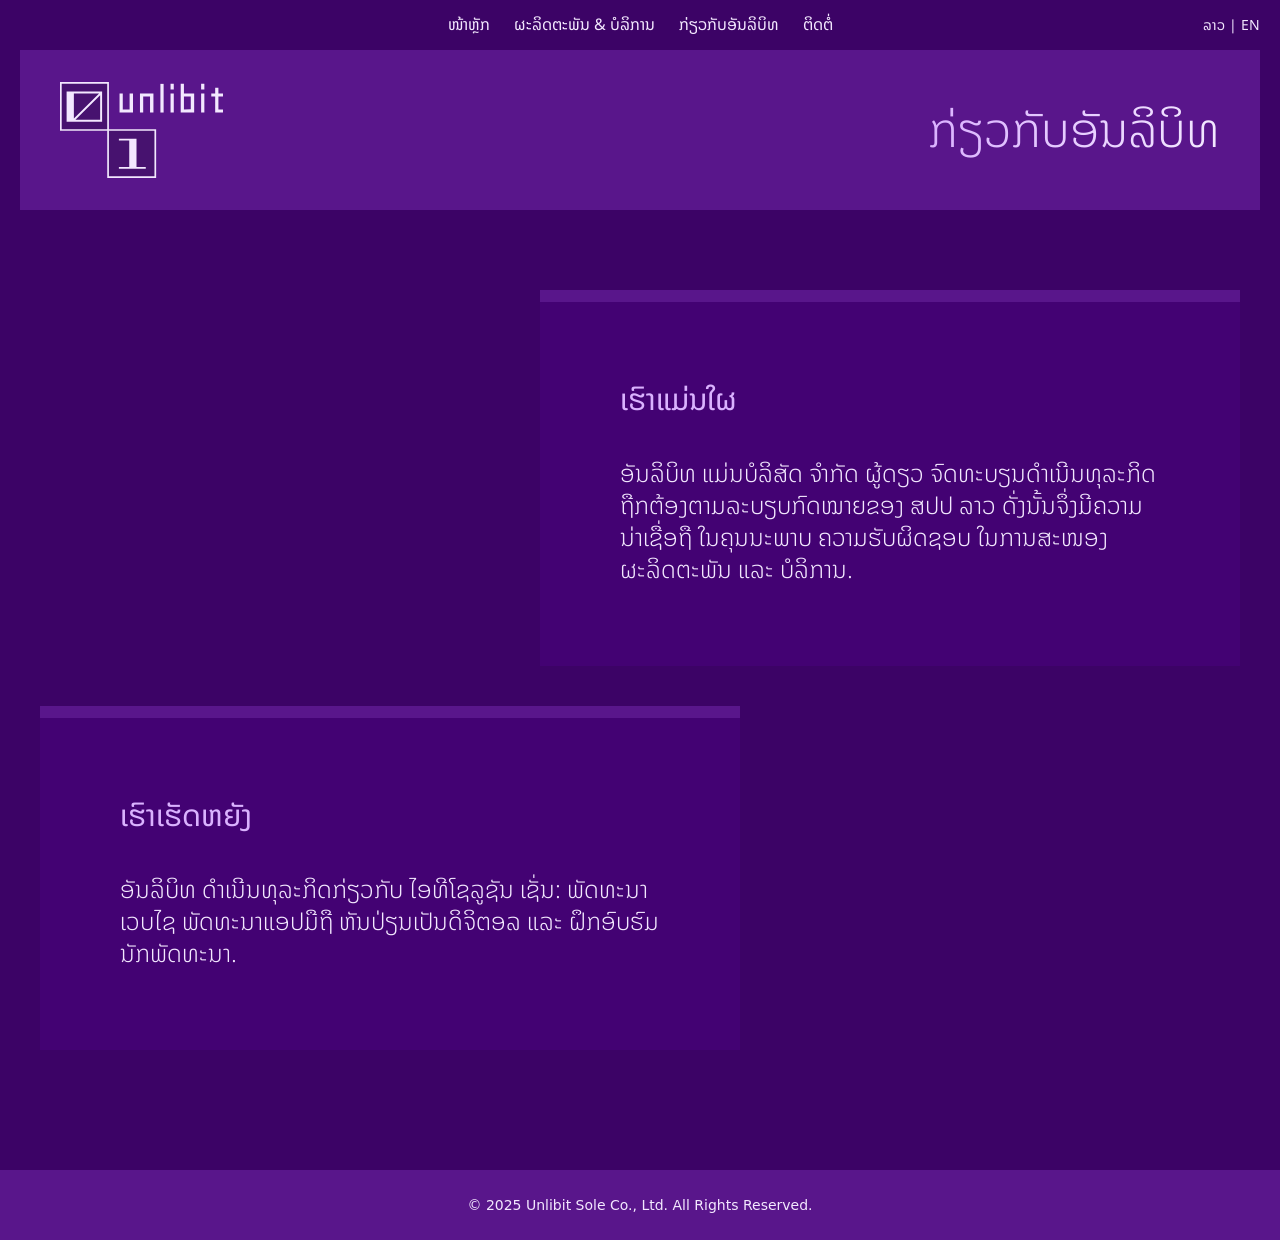
<file: about/index.html>
<!DOCTYPE html><html lang="en" data-beasties-container><head>
  <meta charset="utf-8">
  <title>Unlibit</title>
  <base href="/">
  <meta name="viewport" content="width=device-width, initial-scale=1">
  <link rel="icon" type="image/x-icon" href="favicon.ico">

  <meta name="description" content="Professional web development, mobile app, and IT services by Unlibit. Trusted digital solutions for businesses.">
  <meta name="robots" content="index, follow">
  <meta property="og:title" content="Unlibit - IT Solutions">
  <meta property="og:description" content="We provide high-quality IT solutions including website and mobile app development.">
  <meta property="og:image" content="https://www.unlibit.com/images/og-image.jpg">
  <meta property="og:url" content="https://www.unlibit.com">
  <meta name="keywords" content="mobile app development, web development, IT solutions, Ulibit, mobile app lao, ອັນລິບິທ, ພັດທະນາແອປມືຖື, ບໍລິສັດໄອທີ, ຮັບເຮັດເວັບໄຊຕ໌, ພັດທະນາເວັບໄຊຕ໌, 
    ພັດທະນາເວບໄຊ, ບໍລິການດ້ານໄອທີ, ບໍລິສັດເຮັດແອປ, ບໍລິສັດເຮັດເວັບ">
  <meta name="author" content="Ulibit">
  <meta name="viewport" content="width=device-width, initial-scale=1.0">
<style>@supports ((-webkit-hyphens: none) and (not (margin-trim: inline))) or ((-moz-orient: inline) and (not (color:rgb(from red r g b)))){@layer base{*,:before,:after{--tw-border-style: solid;--tw-gradient-position: initial;--tw-gradient-from: #0000;--tw-gradient-via: #0000;--tw-gradient-to: #0000;--tw-gradient-stops: initial;--tw-gradient-via-stops: initial;--tw-gradient-from-position: 0%;--tw-gradient-via-position: 50%;--tw-gradient-to-position: 100%;--tw-font-weight: initial;--tw-duration: initial}}}@layer theme{:root{--font-sans: ui-sans-serif, system-ui, sans-serif, "Apple Color Emoji", "Segoe UI Emoji", "Segoe UI Symbol", "Noto Color Emoji";--font-mono: ui-monospace, SFMono-Regular, Menlo, Monaco, Consolas, "Liberation Mono", "Courier New", monospace;--color-purple-100: oklch(94.6% .033 307.174);--color-purple-300: oklch(82.7% .119 306.383);--color-purple-500: oklch(62.7% .265 303.9);--color-purple-700: oklch(49.6% .265 301.924);--color-purple-900: oklch(38.1% .176 304.987);--color-purple-950: oklch(29.1% .149 302.717);--spacing: .25rem;--text-sm: .875rem;--text-sm--line-height: calc(1.25 / .875);--text-xl: 1.25rem;--text-xl--line-height: calc(1.75 / 1.25);--text-2xl: 1.5rem;--text-2xl--line-height: calc(2 / 1.5);--text-7xl: 4.5rem;--text-7xl--line-height: 1;--text-9xl: 8rem;--text-9xl--line-height: 1;--font-weight-light: 300;--radius-md: .375rem;--default-transition-duration: .15s;--default-transition-timing-function: cubic-bezier(.4, 0, .2, 1);--default-font-family: var(--font-sans);--default-mono-font-family: var(--font-mono)}}@layer base{*,:after,:before{box-sizing:border-box;margin:0;padding:0;border:0 solid}html{line-height:1.5;-webkit-text-size-adjust:100%;tab-size:4;font-family:var(--default-font-family, ui-sans-serif, system-ui, sans-serif, "Apple Color Emoji", "Segoe UI Emoji", "Segoe UI Symbol", "Noto Color Emoji");font-feature-settings:var(--default-font-feature-settings, normal);font-variation-settings:var(--default-font-variation-settings, normal);-webkit-tap-highlight-color:transparent}h1{font-size:inherit;font-weight:inherit}a{color:inherit;-webkit-text-decoration:inherit;text-decoration:inherit}ul{list-style:none}img{display:block;vertical-align:middle}img{max-width:100%;height:auto}}@layer utilities{.absolute{position:absolute}.fixed{position:fixed}.relative{position:relative}.right-5{right:calc(var(--spacing) * 5)}.left-10{left:calc(var(--spacing) * 10)}.z-50{z-index:50}.mx-5{margin-inline:calc(var(--spacing) * 5)}.mx-auto{margin-inline:auto}.my-1{margin-block:calc(var(--spacing) * 1)}.my-10{margin-block:calc(var(--spacing) * 10)}.mt-10{margin-top:calc(var(--spacing) * 10)}.mt-auto{margin-top:auto}.ml-auto{margin-left:auto}.block{display:block}.flex{display:flex}.h-0\.5{height:calc(var(--spacing) * .5)}.h-3{height:calc(var(--spacing) * 3)}.h-\[50px\]{height:50px}.h-\[70px\]{height:70px}.min-h-6{min-height:calc(var(--spacing) * 6)}.min-h-\[160px\]{min-height:160px}.min-h-screen{min-height:100vh}.w-\[1280px\]{width:1280px}.w-full{width:100%}.max-w-0{max-width:calc(var(--spacing) * 0)}.max-w-\[1280px\]{max-width:1280px}.min-w-\[200px\]{min-width:200px}.min-w-\[320px\]{min-width:320px}.flex-col{flex-direction:column}.flex-row{flex-direction:row}.items-center{align-items:center}.justify-between{justify-content:space-between}.justify-center{justify-content:center}.rounded-\[4px\]{border-radius:4px}.bg-purple-300{background-color:var(--color-purple-300)}.bg-purple-900{background-color:var(--color-purple-900)}.bg-purple-950{background-color:var(--color-purple-950)}.bg-gradient-to-r{--tw-gradient-position: to right in oklab;background-image:linear-gradient(var(--tw-gradient-stops))}.from-purple-300{--tw-gradient-from: var(--color-purple-300);--tw-gradient-stops: var(--tw-gradient-via-stops, var(--tw-gradient-position), var(--tw-gradient-from) var(--tw-gradient-from-position), var(--tw-gradient-to) var(--tw-gradient-to-position))}.to-purple-100{--tw-gradient-to: var(--color-purple-100);--tw-gradient-stops: var(--tw-gradient-via-stops, var(--tw-gradient-position), var(--tw-gradient-from) var(--tw-gradient-from-position), var(--tw-gradient-to) var(--tw-gradient-to-position))}.bg-clip-text{background-clip:text}.p-0\.5{padding:calc(var(--spacing) * .5)}.px-5{padding-inline:calc(var(--spacing) * 5)}.px-10{padding-inline:calc(var(--spacing) * 10)}.py-1{padding-block:calc(var(--spacing) * 1)}.py-5{padding-block:calc(var(--spacing) * 5)}.pt-10{padding-top:calc(var(--spacing) * 10)}.font-\[noto-sans-lao\]{font-family:noto-sans-lao}.text-sm{font-size:var(--text-sm);line-height:var(--tw-leading, var(--text-sm--line-height))}.text-purple-100{color:var(--color-purple-100)}.text-transparent{color:transparent}.transition{transition-property:color,background-color,border-color,outline-color,text-decoration-color,fill,stroke,--tw-gradient-from,--tw-gradient-via,--tw-gradient-to,opacity,box-shadow,transform,translate,scale,rotate,filter,-webkit-backdrop-filter,backdrop-filter;transition-timing-function:var(--tw-ease, var(--default-transition-timing-function));transition-duration:var(--tw-duration, var(--default-transition-duration))}.transition-all{transition-property:all;transition-timing-function:var(--tw-ease, var(--default-transition-timing-function));transition-duration:var(--tw-duration, var(--default-transition-duration))}.duration-300{--tw-duration: .3s;transition-duration:.3s}.duration-500{--tw-duration: .5s;transition-duration:.5s}@media (hover: hover){.group-hover\:max-w-full:is(:where(.group):hover *){max-width:100%}}@media (hover: hover){.hover\:cursor-pointer:hover{cursor:pointer}}@media (hover: hover){.hover\:text-purple-300:hover{color:var(--color-purple-300)}}@media (width < 80rem){.max-xl\:right-10{right:calc(var(--spacing) * 10)}}@media (width < 48rem){.max-md\:fixed{position:fixed}}@media (width < 48rem){.max-md\:top-\[50px\]{top:50px}}@media (width < 48rem){.max-md\:left-5{left:calc(var(--spacing) * 5)}}@media (width < 48rem){.max-md\:mt-2{margin-top:calc(var(--spacing) * 2)}}@media (width < 48rem){.max-md\:flex-col{flex-direction:column}}@media (width < 48rem){.max-md\:bg-\[\#430273\]\/90{background-color:color-mix(in oklab,#430273 90%,transparent)}}@media (width < 48rem){.max-md\:px-5{padding-inline:calc(var(--spacing) * 5)}}@media (width >= 48rem){.md\:my-20{margin-block:calc(var(--spacing) * 20)}}@media (width >= 48rem){.md\:\!block{display:block!important}}@media (width >= 48rem){.md\:flex{display:flex}}@media (width >= 48rem){.md\:hidden{display:none}}@media (width >= 48rem){.md\:items-center{align-items:center}}@media (width >= 48rem){.md\:px-10{padding-inline:calc(var(--spacing) * 10)}}@media (width >= 48rem){.md\:px-20{padding-inline:calc(var(--spacing) * 20)}}@media (width >= 48rem){.md\:pt-20{padding-top:calc(var(--spacing) * 20)}}}@font-face{font-family:noto-sans-lao;src:url("./media/NotoSansLao-VariableFont-Google-5467K7C4.ttf")}@property --tw-border-style{syntax: "*"; inherits: false; initial-value: solid;}@property --tw-gradient-position{syntax: "*"; inherits: false;}@property --tw-gradient-from{syntax: "<color>"; inherits: false; initial-value: #0000;}@property --tw-gradient-via{syntax: "<color>"; inherits: false; initial-value: #0000;}@property --tw-gradient-to{syntax: "<color>"; inherits: false; initial-value: #0000;}@property --tw-gradient-stops{syntax: "*"; inherits: false;}@property --tw-gradient-via-stops{syntax: "*"; inherits: false;}@property --tw-gradient-from-position{syntax: "<length-percentage>"; inherits: false; initial-value: 0%;}@property --tw-gradient-via-position{syntax: "<length-percentage>"; inherits: false; initial-value: 50%;}@property --tw-gradient-to-position{syntax: "<length-percentage>"; inherits: false; initial-value: 100%;}@property --tw-font-weight{syntax: "*"; inherits: false;}@property --tw-duration{syntax: "*"; inherits: false;}
</style><link rel="stylesheet" href="styles-N3TKZYD7.css" media="print" onload="this.media='all'"><noscript><link rel="stylesheet" href="styles-N3TKZYD7.css"></noscript><style ng-app-id="ng">@layer theme,base,components,utilities;@supports ((-webkit-hyphens: none) and (not (margin-trim: inline))) or ((-moz-orient: inline) and (not (color:rgb(from red r g b)))){@layer base{*[_ngcontent-ng-c3923325304], [_ngcontent-ng-c3923325304]:before, [_ngcontent-ng-c3923325304]:after, [_ngcontent-ng-c3923325304]::backdrop{--tw-border-style: solid;--tw-gradient-position: initial;--tw-gradient-from: #0000;--tw-gradient-via: #0000;--tw-gradient-to: #0000;--tw-gradient-stops: initial;--tw-gradient-via-stops: initial;--tw-gradient-from-position: 0%;--tw-gradient-via-position: 50%;--tw-gradient-to-position: 100%;--tw-font-weight: initial;--tw-duration: initial}}}@layer theme{[_ngcontent-ng-c3923325304]:root, [_nghost-ng-c3923325304]{--font-sans: ui-sans-serif, system-ui, sans-serif, "Apple Color Emoji", "Segoe UI Emoji", "Segoe UI Symbol", "Noto Color Emoji";--font-mono: ui-monospace, SFMono-Regular, Menlo, Monaco, Consolas, "Liberation Mono", "Courier New", monospace;--color-purple-100: oklch(94.6% .033 307.174);--color-purple-300: oklch(82.7% .119 306.383);--color-purple-900: oklch(38.1% .176 304.987);--color-purple-950: oklch(29.1% .149 302.717);--spacing: .25rem;--text-sm: .875rem;--text-sm--line-height: calc(1.25 / .875);--text-xl: 1.25rem;--text-xl--line-height: calc(1.75 / 1.25);--text-2xl: 1.5rem;--text-2xl--line-height: calc(2 / 1.5);--text-7xl: 4.5rem;--text-7xl--line-height: 1;--text-9xl: 8rem;--text-9xl--line-height: 1;--font-weight-light: 300;--default-transition-duration: .15s;--default-transition-timing-function: cubic-bezier(.4, 0, .2, 1);--default-font-family: var(--font-sans);--default-mono-font-family: var(--font-mono)}}@layer base{*[_ngcontent-ng-c3923325304], [_ngcontent-ng-c3923325304]:after, [_ngcontent-ng-c3923325304]:before, [_ngcontent-ng-c3923325304]::backdrop, [_ngcontent-ng-c3923325304]::file-selector-button{box-sizing:border-box;margin:0;padding:0;border:0 solid}html[_ngcontent-ng-c3923325304], [_nghost-ng-c3923325304]{line-height:1.5;-webkit-text-size-adjust:100%;tab-size:4;font-family:var(--default-font-family, ui-sans-serif, system-ui, sans-serif, "Apple Color Emoji", "Segoe UI Emoji", "Segoe UI Symbol", "Noto Color Emoji");font-feature-settings:var(--default-font-feature-settings, normal);font-variation-settings:var(--default-font-variation-settings, normal);-webkit-tap-highlight-color:transparent}hr[_ngcontent-ng-c3923325304]{height:0;color:inherit;border-top-width:1px}abbr[_ngcontent-ng-c3923325304]:where([title]){-webkit-text-decoration:underline dotted;text-decoration:underline dotted}h1[_ngcontent-ng-c3923325304], h2[_ngcontent-ng-c3923325304], h3[_ngcontent-ng-c3923325304], h4[_ngcontent-ng-c3923325304], h5[_ngcontent-ng-c3923325304], h6[_ngcontent-ng-c3923325304]{font-size:inherit;font-weight:inherit}a[_ngcontent-ng-c3923325304]{color:inherit;-webkit-text-decoration:inherit;text-decoration:inherit}b[_ngcontent-ng-c3923325304], strong[_ngcontent-ng-c3923325304]{font-weight:bolder}code[_ngcontent-ng-c3923325304], kbd[_ngcontent-ng-c3923325304], samp[_ngcontent-ng-c3923325304], pre[_ngcontent-ng-c3923325304]{font-family:var(--default-mono-font-family, ui-monospace, SFMono-Regular, Menlo, Monaco, Consolas, "Liberation Mono", "Courier New", monospace);font-feature-settings:var(--default-mono-font-feature-settings, normal);font-variation-settings:var(--default-mono-font-variation-settings, normal);font-size:1em}small[_ngcontent-ng-c3923325304]{font-size:80%}sub[_ngcontent-ng-c3923325304], sup[_ngcontent-ng-c3923325304]{font-size:75%;line-height:0;position:relative;vertical-align:baseline}sub[_ngcontent-ng-c3923325304]{bottom:-.25em}sup[_ngcontent-ng-c3923325304]{top:-.5em}table[_ngcontent-ng-c3923325304]{text-indent:0;border-color:inherit;border-collapse:collapse}[_ngcontent-ng-c3923325304]:-moz-focusring{outline:auto}progress[_ngcontent-ng-c3923325304]{vertical-align:baseline}summary[_ngcontent-ng-c3923325304]{display:list-item}ol[_ngcontent-ng-c3923325304], ul[_ngcontent-ng-c3923325304], menu[_ngcontent-ng-c3923325304]{list-style:none}img[_ngcontent-ng-c3923325304], svg[_ngcontent-ng-c3923325304], video[_ngcontent-ng-c3923325304], canvas[_ngcontent-ng-c3923325304], audio[_ngcontent-ng-c3923325304], iframe[_ngcontent-ng-c3923325304], embed[_ngcontent-ng-c3923325304], object[_ngcontent-ng-c3923325304]{display:block;vertical-align:middle}img[_ngcontent-ng-c3923325304], video[_ngcontent-ng-c3923325304]{max-width:100%;height:auto}button[_ngcontent-ng-c3923325304], input[_ngcontent-ng-c3923325304], select[_ngcontent-ng-c3923325304], optgroup[_ngcontent-ng-c3923325304], textarea[_ngcontent-ng-c3923325304], [_ngcontent-ng-c3923325304]::file-selector-button{font:inherit;font-feature-settings:inherit;font-variation-settings:inherit;letter-spacing:inherit;color:inherit;border-radius:0;background-color:transparent;opacity:1}:where(select[_ngcontent-ng-c3923325304]:is([multiple],[size]))   optgroup[_ngcontent-ng-c3923325304]{font-weight:bolder}:where(select[_ngcontent-ng-c3923325304]:is([multiple],[size]))   optgroup[_ngcontent-ng-c3923325304]   option[_ngcontent-ng-c3923325304]{padding-inline-start:20px}[_ngcontent-ng-c3923325304]::file-selector-button{margin-inline-end:4px}[_ngcontent-ng-c3923325304]::placeholder{opacity:1}@supports (not (-webkit-appearance: -apple-pay-button)) or (contain-intrinsic-size: 1px){[_ngcontent-ng-c3923325304]::placeholder{color:color-mix(in oklab,currentColor 50%,transparent)}}textarea[_ngcontent-ng-c3923325304]{resize:vertical}[_ngcontent-ng-c3923325304]::-webkit-search-decoration{-webkit-appearance:none}[_ngcontent-ng-c3923325304]::-webkit-date-and-time-value{min-height:1lh;text-align:inherit}[_ngcontent-ng-c3923325304]::-webkit-datetime-edit{display:inline-flex}[_ngcontent-ng-c3923325304]::-webkit-datetime-edit-fields-wrapper{padding:0}[_ngcontent-ng-c3923325304]::-webkit-datetime-edit, [_ngcontent-ng-c3923325304]::-webkit-datetime-edit-year-field, [_ngcontent-ng-c3923325304]::-webkit-datetime-edit-month-field, [_ngcontent-ng-c3923325304]::-webkit-datetime-edit-day-field, [_ngcontent-ng-c3923325304]::-webkit-datetime-edit-hour-field, [_ngcontent-ng-c3923325304]::-webkit-datetime-edit-minute-field, [_ngcontent-ng-c3923325304]::-webkit-datetime-edit-second-field, [_ngcontent-ng-c3923325304]::-webkit-datetime-edit-millisecond-field, [_ngcontent-ng-c3923325304]::-webkit-datetime-edit-meridiem-field{padding-block:0}[_ngcontent-ng-c3923325304]:-moz-ui-invalid{box-shadow:none}button[_ngcontent-ng-c3923325304], input[_ngcontent-ng-c3923325304]:where([type=button],[type=reset],[type=submit]), [_ngcontent-ng-c3923325304]::file-selector-button{appearance:button}[_ngcontent-ng-c3923325304]::-webkit-inner-spin-button, [_ngcontent-ng-c3923325304]::-webkit-outer-spin-button{height:auto}[hidden][_ngcontent-ng-c3923325304]:where(:not([hidden=until-found])){display:none!important}}@layer utilities{.absolute[_ngcontent-ng-c3923325304]{position:absolute}.fixed[_ngcontent-ng-c3923325304]{position:fixed}.relative[_ngcontent-ng-c3923325304]{position:relative}.static[_ngcontent-ng-c3923325304]{position:static}.right-5[_ngcontent-ng-c3923325304]{right:calc(var(--spacing) * 5)}.left-10[_ngcontent-ng-c3923325304]{left:calc(var(--spacing) * 10)}.z-50[_ngcontent-ng-c3923325304]{z-index:50}.container[_ngcontent-ng-c3923325304]{width:100%}@media (width >= 40rem){.container[_ngcontent-ng-c3923325304]{max-width:40rem}}@media (width >= 48rem){.container[_ngcontent-ng-c3923325304]{max-width:48rem}}@media (width >= 64rem){.container[_ngcontent-ng-c3923325304]{max-width:64rem}}@media (width >= 80rem){.container[_ngcontent-ng-c3923325304]{max-width:80rem}}@media (width >= 96rem){.container[_ngcontent-ng-c3923325304]{max-width:96rem}}.mx-5[_ngcontent-ng-c3923325304]{margin-inline:calc(var(--spacing) * 5)}.mx-10[_ngcontent-ng-c3923325304]{margin-inline:calc(var(--spacing) * 10)}.mx-auto[_ngcontent-ng-c3923325304]{margin-inline:auto}.my-1[_ngcontent-ng-c3923325304]{margin-block:calc(var(--spacing) * 1)}.my-10[_ngcontent-ng-c3923325304]{margin-block:calc(var(--spacing) * 10)}.mt-3[_ngcontent-ng-c3923325304]{margin-top:calc(var(--spacing) * 3)}.mt-5[_ngcontent-ng-c3923325304]{margin-top:calc(var(--spacing) * 5)}.mt-10[_ngcontent-ng-c3923325304]{margin-top:calc(var(--spacing) * 10)}.mt-auto[_ngcontent-ng-c3923325304]{margin-top:auto}.mb-5[_ngcontent-ng-c3923325304]{margin-bottom:calc(var(--spacing) * 5)}.ml-5[_ngcontent-ng-c3923325304]{margin-left:calc(var(--spacing) * 5)}.ml-auto[_ngcontent-ng-c3923325304]{margin-left:auto}.block[_ngcontent-ng-c3923325304]{display:block}.flex[_ngcontent-ng-c3923325304]{display:flex}.h-0\.5[_ngcontent-ng-c3923325304]{height:calc(var(--spacing) * .5)}.h-3[_ngcontent-ng-c3923325304]{height:calc(var(--spacing) * 3)}.h-\__ph-0__[_ngcontent-ng-c3923325304]{height:50px}.h-\__ph-0__[_ngcontent-ng-c3923325304]{height:70px}.h-\__ph-0__[_ngcontent-ng-c3923325304]{height:500px}.min-h-6[_ngcontent-ng-c3923325304]{min-height:calc(var(--spacing) * 6)}.min-h-\__ph-0__[_ngcontent-ng-c3923325304]{min-height:160px}.min-h-screen[_ngcontent-ng-c3923325304]{min-height:100vh}.w-10[_ngcontent-ng-c3923325304]{width:calc(var(--spacing) * 10)}.w-\__ph-0__[_ngcontent-ng-c3923325304]{width:40px}.w-\__ph-0__[_ngcontent-ng-c3923325304]{width:1280px}.w-full[_ngcontent-ng-c3923325304]{width:100%}.max-w-0[_ngcontent-ng-c3923325304]{max-width:calc(var(--spacing) * 0)}.max-w-\__ph-0__[_ngcontent-ng-c3923325304]{max-width:300px}.max-w-\__ph-0__[_ngcontent-ng-c3923325304]{max-width:1280px}.min-w-\__ph-0__[_ngcontent-ng-c3923325304]{min-width:200px}.min-w-\__ph-0__[_ngcontent-ng-c3923325304]{min-width:320px}.flex-col[_ngcontent-ng-c3923325304]{flex-direction:column}.flex-row[_ngcontent-ng-c3923325304]{flex-direction:row}.items-center[_ngcontent-ng-c3923325304]{align-items:center}.items-end[_ngcontent-ng-c3923325304]{align-items:flex-end}.justify-between[_ngcontent-ng-c3923325304]{justify-content:space-between}.justify-center[_ngcontent-ng-c3923325304]{justify-content:center}.rounded-\__ph-0__[_ngcontent-ng-c3923325304]{border-radius:4px}.rounded-\__ph-0__[_ngcontent-ng-c3923325304]{border-radius:10px}.border-b-4[_ngcontent-ng-c3923325304]{border-bottom-style:var(--tw-border-style);border-bottom-width:4px}.border-purple-300[_ngcontent-ng-c3923325304]{border-color:var(--color-purple-300)}.bg-\__ph-0__[_ngcontent-ng-c3923325304]{background-color:#430273}.bg-purple-300[_ngcontent-ng-c3923325304]{background-color:var(--color-purple-300)}.bg-purple-900[_ngcontent-ng-c3923325304]{background-color:var(--color-purple-900)}.bg-purple-950[_ngcontent-ng-c3923325304]{background-color:var(--color-purple-950)}.bg-gradient-to-r[_ngcontent-ng-c3923325304]{--tw-gradient-position: to right in oklab;background-image:linear-gradient(var(--tw-gradient-stops))}.from-purple-300[_ngcontent-ng-c3923325304]{--tw-gradient-from: var(--color-purple-300);--tw-gradient-stops: var(--tw-gradient-via-stops, var(--tw-gradient-position), var(--tw-gradient-from) var(--tw-gradient-from-position), var(--tw-gradient-to) var(--tw-gradient-to-position))}.to-purple-100[_ngcontent-ng-c3923325304]{--tw-gradient-to: var(--color-purple-100);--tw-gradient-stops: var(--tw-gradient-via-stops, var(--tw-gradient-position), var(--tw-gradient-from) var(--tw-gradient-from-position), var(--tw-gradient-to) var(--tw-gradient-to-position))}.bg-clip-text[_ngcontent-ng-c3923325304]{background-clip:text}.p-0\.5[_ngcontent-ng-c3923325304]{padding:calc(var(--spacing) * .5)}.px-5[_ngcontent-ng-c3923325304]{padding-inline:calc(var(--spacing) * 5)}.px-10[_ngcontent-ng-c3923325304]{padding-inline:calc(var(--spacing) * 10)}.px-20[_ngcontent-ng-c3923325304]{padding-inline:calc(var(--spacing) * 20)}.py-1[_ngcontent-ng-c3923325304]{padding-block:calc(var(--spacing) * 1)}.py-5[_ngcontent-ng-c3923325304]{padding-block:calc(var(--spacing) * 5)}.py-10[_ngcontent-ng-c3923325304]{padding-block:calc(var(--spacing) * 10)}.pt-10[_ngcontent-ng-c3923325304]{padding-top:calc(var(--spacing) * 10)}.text-center[_ngcontent-ng-c3923325304]{text-align:center}.align-middle[_ngcontent-ng-c3923325304]{vertical-align:middle}.font-\__ph-0__[_ngcontent-ng-c3923325304]{font-family:noto-sans-lao}.text-7xl[_ngcontent-ng-c3923325304]{font-size:var(--text-7xl);line-height:var(--tw-leading, var(--text-7xl--line-height))}.text-sm[_ngcontent-ng-c3923325304]{font-size:var(--text-sm);line-height:var(--tw-leading, var(--text-sm--line-height))}.text-xl[_ngcontent-ng-c3923325304]{font-size:var(--text-xl);line-height:var(--tw-leading, var(--text-xl--line-height))}.font-light[_ngcontent-ng-c3923325304]{--tw-font-weight: var(--font-weight-light);font-weight:var(--font-weight-light)}.text-purple-100[_ngcontent-ng-c3923325304]{color:var(--color-purple-100)}.text-purple-300[_ngcontent-ng-c3923325304]{color:var(--color-purple-300)}.text-transparent[_ngcontent-ng-c3923325304]{color:transparent}.transition[_ngcontent-ng-c3923325304]{transition-property:color,background-color,border-color,outline-color,text-decoration-color,fill,stroke,--tw-gradient-from,--tw-gradient-via,--tw-gradient-to,opacity,box-shadow,transform,translate,scale,rotate,filter,-webkit-backdrop-filter,backdrop-filter;transition-timing-function:var(--tw-ease, var(--default-transition-timing-function));transition-duration:var(--tw-duration, var(--default-transition-duration))}.transition-all[_ngcontent-ng-c3923325304]{transition-property:all;transition-timing-function:var(--tw-ease, var(--default-transition-timing-function));transition-duration:var(--tw-duration, var(--default-transition-duration))}.duration-300[_ngcontent-ng-c3923325304]{--tw-duration: .3s;transition-duration:.3s}.duration-500[_ngcontent-ng-c3923325304]{--tw-duration: .5s;transition-duration:.5s}@media (hover: hover){.group-hover\:max-w-full[_ngcontent-ng-c3923325304]:is(:where(.group):hover *){max-width:100%}}@media (hover: hover){.hover\:cursor-pointer[_ngcontent-ng-c3923325304]:hover{cursor:pointer}}@media (hover: hover){.hover\:text-purple-300[_ngcontent-ng-c3923325304]:hover{color:var(--color-purple-300)}}@media (width < 1280px){.max-\__ph-0__\:max-w-\__ph-1__[_ngcontent-ng-c3923325304]{max-width:800px}}@media (width < 1280px){.max-\__ph-0__\:flex-wrap[_ngcontent-ng-c3923325304]{flex-wrap:wrap}}@media (width < 80rem){.max-xl\:right-10[_ngcontent-ng-c3923325304]{right:calc(var(--spacing) * 10)}}@media (width < 80rem){.max-xl\:px-10[_ngcontent-ng-c3923325304]{padding-inline:calc(var(--spacing) * 10)}}@media (width < 64rem){.max-lg\:mt-20[_ngcontent-ng-c3923325304]{margin-top:calc(var(--spacing) * 20)}}@media (width < 64rem){.max-lg\:flex-wrap[_ngcontent-ng-c3923325304]{flex-wrap:wrap}}@media (width < 48rem){.max-md\:fixed[_ngcontent-ng-c3923325304]{position:fixed}}@media (width < 48rem){.max-md\:top-\__ph-0__[_ngcontent-ng-c3923325304]{top:50px}}@media (width < 48rem){.max-md\:left-5[_ngcontent-ng-c3923325304]{left:calc(var(--spacing) * 5)}}@media (width < 48rem){.max-md\:mt-2[_ngcontent-ng-c3923325304]{margin-top:calc(var(--spacing) * 2)}}@media (width < 48rem){.max-md\:flex-col[_ngcontent-ng-c3923325304]{flex-direction:column}}@media (width < 48rem){.max-md\:bg-\__ph-0__\/90[_ngcontent-ng-c3923325304]{background-color:color-mix(in oklab,#430273 90%,transparent)}}@media (width < 48rem){.max-md\:px-5[_ngcontent-ng-c3923325304]{padding-inline:calc(var(--spacing) * 5)}}@media (width >= 40rem){.sm\:mt-20[_ngcontent-ng-c3923325304]{margin-top:calc(var(--spacing) * 20)}}@media (width >= 40rem){.sm\:mb-10[_ngcontent-ng-c3923325304]{margin-bottom:calc(var(--spacing) * 10)}}@media (width >= 40rem){.sm\:w-\__ph-0__[_ngcontent-ng-c3923325304]{width:60px}}@media (width >= 40rem){.sm\:py-20[_ngcontent-ng-c3923325304]{padding-block:calc(var(--spacing) * 20)}}@media (width >= 40rem){.sm\:text-2xl[_ngcontent-ng-c3923325304]{font-size:var(--text-2xl);line-height:var(--tw-leading, var(--text-2xl--line-height))}}@media (width >= 40rem){.sm\:text-xl[_ngcontent-ng-c3923325304]{font-size:var(--text-xl);line-height:var(--tw-leading, var(--text-xl--line-height))}}@media (width >= 48rem){.md\:my-20[_ngcontent-ng-c3923325304]{margin-block:calc(var(--spacing) * 20)}}@media (width >= 48rem){.md\:mt-20[_ngcontent-ng-c3923325304]{margin-top:calc(var(--spacing) * 20)}}@media (width >= 48rem){.md\:\!block[_ngcontent-ng-c3923325304]{display:block!important}}@media (width >= 48rem){.md\:flex[_ngcontent-ng-c3923325304]{display:flex}}@media (width >= 48rem){.md\:hidden[_ngcontent-ng-c3923325304]{display:none}}@media (width >= 48rem){.md\:items-center[_ngcontent-ng-c3923325304]{align-items:center}}@media (width >= 48rem){.md\:px-10[_ngcontent-ng-c3923325304]{padding-inline:calc(var(--spacing) * 10)}}@media (width >= 48rem){.md\:px-20[_ngcontent-ng-c3923325304]{padding-inline:calc(var(--spacing) * 20)}}@media (width >= 48rem){.md\:pt-20[_ngcontent-ng-c3923325304]{padding-top:calc(var(--spacing) * 20)}}@media (width >= 64rem){.lg\:mx-20[_ngcontent-ng-c3923325304]{margin-inline:calc(var(--spacing) * 20)}}@media (width >= 64rem){.lg\:h-\__ph-0__[_ngcontent-ng-c3923325304]{height:800px}}@media (width >= 64rem){.lg\:text-9xl[_ngcontent-ng-c3923325304]{font-size:var(--text-9xl);line-height:var(--tw-leading, var(--text-9xl--line-height))}}}.mini-menu-item[_ngcontent-ng-c3923325304]{width:fit-content}@media (width < 48rem){.mini-menu-item[_ngcontent-ng-c3923325304]{margin-block:calc(var(--spacing) * 5)}}@media (width >= 48rem){.mini-menu-mx[_ngcontent-ng-c3923325304]{margin-inline:calc(var(--spacing) * 3)}}@property --tw-border-style{syntax: "*"; inherits: false; initial-value: solid;}@property --tw-gradient-position{syntax: "*"; inherits: false;}@property --tw-gradient-from{syntax: "<color>"; inherits: false; initial-value: #0000;}@property --tw-gradient-via{syntax: "<color>"; inherits: false; initial-value: #0000;}@property --tw-gradient-to{syntax: "<color>"; inherits: false; initial-value: #0000;}@property --tw-gradient-stops{syntax: "*"; inherits: false;}@property --tw-gradient-via-stops{syntax: "*"; inherits: false;}@property --tw-gradient-from-position{syntax: "<length-percentage>"; inherits: false; initial-value: 0%;}@property --tw-gradient-via-position{syntax: "<length-percentage>"; inherits: false; initial-value: 50%;}@property --tw-gradient-to-position{syntax: "<length-percentage>"; inherits: false; initial-value: 100%;}@property --tw-font-weight{syntax: "*"; inherits: false;}@property --tw-duration{syntax: "*"; inherits: false;}

</style><style ng-app-id="ng">@layer theme,base,components,utilities;@supports ((-webkit-hyphens: none) and (not (margin-trim: inline))) or ((-moz-orient: inline) and (not (color:rgb(from red r g b)))){@layer base{*[_ngcontent-ng-c326665250], [_ngcontent-ng-c326665250]:before, [_ngcontent-ng-c326665250]:after, [_ngcontent-ng-c326665250]::backdrop{--tw-border-style: solid;--tw-gradient-position: initial;--tw-gradient-from: #0000;--tw-gradient-via: #0000;--tw-gradient-to: #0000;--tw-gradient-stops: initial;--tw-gradient-via-stops: initial;--tw-gradient-from-position: 0%;--tw-gradient-via-position: 50%;--tw-gradient-to-position: 100%;--tw-font-weight: initial;--tw-duration: initial}}}@layer theme{[_ngcontent-ng-c326665250]:root, [_nghost-ng-c326665250]{--font-sans: ui-sans-serif, system-ui, sans-serif, "Apple Color Emoji", "Segoe UI Emoji", "Segoe UI Symbol", "Noto Color Emoji";--font-mono: ui-monospace, SFMono-Regular, Menlo, Monaco, Consolas, "Liberation Mono", "Courier New", monospace;--color-purple-100: oklch(94.6% .033 307.174);--color-purple-300: oklch(82.7% .119 306.383);--color-purple-900: oklch(38.1% .176 304.987);--color-purple-950: oklch(29.1% .149 302.717);--spacing: .25rem;--text-sm: .875rem;--text-sm--line-height: calc(1.25 / .875);--text-xl: 1.25rem;--text-xl--line-height: calc(1.75 / 1.25);--text-2xl: 1.5rem;--text-2xl--line-height: calc(2 / 1.5);--text-3xl: 1.875rem;--text-3xl--line-height: 1.2 ;--text-7xl: 4.5rem;--text-7xl--line-height: 1;--text-9xl: 8rem;--text-9xl--line-height: 1;--font-weight-light: 300;--default-transition-duration: .15s;--default-transition-timing-function: cubic-bezier(.4, 0, .2, 1);--default-font-family: var(--font-sans);--default-mono-font-family: var(--font-mono)}}@layer base{*[_ngcontent-ng-c326665250], [_ngcontent-ng-c326665250]:after, [_ngcontent-ng-c326665250]:before, [_ngcontent-ng-c326665250]::backdrop, [_ngcontent-ng-c326665250]::file-selector-button{box-sizing:border-box;margin:0;padding:0;border:0 solid}html[_ngcontent-ng-c326665250], [_nghost-ng-c326665250]{line-height:1.5;-webkit-text-size-adjust:100%;tab-size:4;font-family:var(--default-font-family, ui-sans-serif, system-ui, sans-serif, "Apple Color Emoji", "Segoe UI Emoji", "Segoe UI Symbol", "Noto Color Emoji");font-feature-settings:var(--default-font-feature-settings, normal);font-variation-settings:var(--default-font-variation-settings, normal);-webkit-tap-highlight-color:transparent}hr[_ngcontent-ng-c326665250]{height:0;color:inherit;border-top-width:1px}abbr[_ngcontent-ng-c326665250]:where([title]){-webkit-text-decoration:underline dotted;text-decoration:underline dotted}h1[_ngcontent-ng-c326665250], h2[_ngcontent-ng-c326665250], h3[_ngcontent-ng-c326665250], h4[_ngcontent-ng-c326665250], h5[_ngcontent-ng-c326665250], h6[_ngcontent-ng-c326665250]{font-size:inherit;font-weight:inherit}a[_ngcontent-ng-c326665250]{color:inherit;-webkit-text-decoration:inherit;text-decoration:inherit}b[_ngcontent-ng-c326665250], strong[_ngcontent-ng-c326665250]{font-weight:bolder}code[_ngcontent-ng-c326665250], kbd[_ngcontent-ng-c326665250], samp[_ngcontent-ng-c326665250], pre[_ngcontent-ng-c326665250]{font-family:var(--default-mono-font-family, ui-monospace, SFMono-Regular, Menlo, Monaco, Consolas, "Liberation Mono", "Courier New", monospace);font-feature-settings:var(--default-mono-font-feature-settings, normal);font-variation-settings:var(--default-mono-font-variation-settings, normal);font-size:1em}small[_ngcontent-ng-c326665250]{font-size:80%}sub[_ngcontent-ng-c326665250], sup[_ngcontent-ng-c326665250]{font-size:75%;line-height:0;position:relative;vertical-align:baseline}sub[_ngcontent-ng-c326665250]{bottom:-.25em}sup[_ngcontent-ng-c326665250]{top:-.5em}table[_ngcontent-ng-c326665250]{text-indent:0;border-color:inherit;border-collapse:collapse}[_ngcontent-ng-c326665250]:-moz-focusring{outline:auto}progress[_ngcontent-ng-c326665250]{vertical-align:baseline}summary[_ngcontent-ng-c326665250]{display:list-item}ol[_ngcontent-ng-c326665250], ul[_ngcontent-ng-c326665250], menu[_ngcontent-ng-c326665250]{list-style:none}img[_ngcontent-ng-c326665250], svg[_ngcontent-ng-c326665250], video[_ngcontent-ng-c326665250], canvas[_ngcontent-ng-c326665250], audio[_ngcontent-ng-c326665250], iframe[_ngcontent-ng-c326665250], embed[_ngcontent-ng-c326665250], object[_ngcontent-ng-c326665250]{display:block;vertical-align:middle}img[_ngcontent-ng-c326665250], video[_ngcontent-ng-c326665250]{max-width:100%;height:auto}button[_ngcontent-ng-c326665250], input[_ngcontent-ng-c326665250], select[_ngcontent-ng-c326665250], optgroup[_ngcontent-ng-c326665250], textarea[_ngcontent-ng-c326665250], [_ngcontent-ng-c326665250]::file-selector-button{font:inherit;font-feature-settings:inherit;font-variation-settings:inherit;letter-spacing:inherit;color:inherit;border-radius:0;background-color:transparent;opacity:1}:where(select[_ngcontent-ng-c326665250]:is([multiple],[size]))   optgroup[_ngcontent-ng-c326665250]{font-weight:bolder}:where(select[_ngcontent-ng-c326665250]:is([multiple],[size]))   optgroup[_ngcontent-ng-c326665250]   option[_ngcontent-ng-c326665250]{padding-inline-start:20px}[_ngcontent-ng-c326665250]::file-selector-button{margin-inline-end:4px}[_ngcontent-ng-c326665250]::placeholder{opacity:1}@supports (not (-webkit-appearance: -apple-pay-button)) or (contain-intrinsic-size: 1px){[_ngcontent-ng-c326665250]::placeholder{color:color-mix(in oklab,currentColor 50%,transparent)}}textarea[_ngcontent-ng-c326665250]{resize:vertical}[_ngcontent-ng-c326665250]::-webkit-search-decoration{-webkit-appearance:none}[_ngcontent-ng-c326665250]::-webkit-date-and-time-value{min-height:1lh;text-align:inherit}[_ngcontent-ng-c326665250]::-webkit-datetime-edit{display:inline-flex}[_ngcontent-ng-c326665250]::-webkit-datetime-edit-fields-wrapper{padding:0}[_ngcontent-ng-c326665250]::-webkit-datetime-edit, [_ngcontent-ng-c326665250]::-webkit-datetime-edit-year-field, [_ngcontent-ng-c326665250]::-webkit-datetime-edit-month-field, [_ngcontent-ng-c326665250]::-webkit-datetime-edit-day-field, [_ngcontent-ng-c326665250]::-webkit-datetime-edit-hour-field, [_ngcontent-ng-c326665250]::-webkit-datetime-edit-minute-field, [_ngcontent-ng-c326665250]::-webkit-datetime-edit-second-field, [_ngcontent-ng-c326665250]::-webkit-datetime-edit-millisecond-field, [_ngcontent-ng-c326665250]::-webkit-datetime-edit-meridiem-field{padding-block:0}[_ngcontent-ng-c326665250]:-moz-ui-invalid{box-shadow:none}button[_ngcontent-ng-c326665250], input[_ngcontent-ng-c326665250]:where([type=button],[type=reset],[type=submit]), [_ngcontent-ng-c326665250]::file-selector-button{appearance:button}[_ngcontent-ng-c326665250]::-webkit-inner-spin-button, [_ngcontent-ng-c326665250]::-webkit-outer-spin-button{height:auto}[hidden][_ngcontent-ng-c326665250]:where(:not([hidden=until-found])){display:none!important}}@layer utilities{.absolute[_ngcontent-ng-c326665250]{position:absolute}.fixed[_ngcontent-ng-c326665250]{position:fixed}.relative[_ngcontent-ng-c326665250]{position:relative}.static[_ngcontent-ng-c326665250]{position:static}.right-5[_ngcontent-ng-c326665250]{right:calc(var(--spacing) * 5)}.left-10[_ngcontent-ng-c326665250]{left:calc(var(--spacing) * 10)}.z-50[_ngcontent-ng-c326665250]{z-index:50}.container[_ngcontent-ng-c326665250]{width:100%}@media (width >= 40rem){.container[_ngcontent-ng-c326665250]{max-width:40rem}}@media (width >= 48rem){.container[_ngcontent-ng-c326665250]{max-width:48rem}}@media (width >= 64rem){.container[_ngcontent-ng-c326665250]{max-width:64rem}}@media (width >= 80rem){.container[_ngcontent-ng-c326665250]{max-width:80rem}}@media (width >= 96rem){.container[_ngcontent-ng-c326665250]{max-width:96rem}}.mx-5[_ngcontent-ng-c326665250]{margin-inline:calc(var(--spacing) * 5)}.mx-10[_ngcontent-ng-c326665250]{margin-inline:calc(var(--spacing) * 10)}.mx-auto[_ngcontent-ng-c326665250]{margin-inline:auto}.my-1[_ngcontent-ng-c326665250]{margin-block:calc(var(--spacing) * 1)}.my-10[_ngcontent-ng-c326665250]{margin-block:calc(var(--spacing) * 10)}.mt-3[_ngcontent-ng-c326665250]{margin-top:calc(var(--spacing) * 3)}.mt-5[_ngcontent-ng-c326665250]{margin-top:calc(var(--spacing) * 5)}.mt-10[_ngcontent-ng-c326665250]{margin-top:calc(var(--spacing) * 10)}.mt-auto[_ngcontent-ng-c326665250]{margin-top:auto}.mb-5[_ngcontent-ng-c326665250]{margin-bottom:calc(var(--spacing) * 5)}.ml-5[_ngcontent-ng-c326665250]{margin-left:calc(var(--spacing) * 5)}.ml-auto[_ngcontent-ng-c326665250]{margin-left:auto}.block[_ngcontent-ng-c326665250]{display:block}.flex[_ngcontent-ng-c326665250]{display:flex}.h-0\.5[_ngcontent-ng-c326665250]{height:calc(var(--spacing) * .5)}.h-3[_ngcontent-ng-c326665250]{height:calc(var(--spacing) * 3)}.h-\__ph-0__[_ngcontent-ng-c326665250]{height:50px}.h-\__ph-0__[_ngcontent-ng-c326665250]{height:70px}.h-\__ph-0__[_ngcontent-ng-c326665250]{height:500px}.min-h-6[_ngcontent-ng-c326665250]{min-height:calc(var(--spacing) * 6)}.min-h-\__ph-0__[_ngcontent-ng-c326665250]{min-height:160px}.min-h-screen[_ngcontent-ng-c326665250]{min-height:100vh}.w-10[_ngcontent-ng-c326665250]{width:calc(var(--spacing) * 10)}.w-\__ph-0__[_ngcontent-ng-c326665250]{width:40px}.w-\__ph-0__[_ngcontent-ng-c326665250]{width:1280px}.w-full[_ngcontent-ng-c326665250]{width:100%}.max-w-0[_ngcontent-ng-c326665250]{max-width:calc(var(--spacing) * 0)}.max-w-\__ph-0__[_ngcontent-ng-c326665250]{max-width:300px}.max-w-\__ph-0__[_ngcontent-ng-c326665250]{max-width:1280px}.min-w-\__ph-0__[_ngcontent-ng-c326665250]{min-width:200px}.min-w-\__ph-0__[_ngcontent-ng-c326665250]{min-width:320px}.flex-col[_ngcontent-ng-c326665250]{flex-direction:column}.flex-row[_ngcontent-ng-c326665250]{flex-direction:row}.items-center[_ngcontent-ng-c326665250]{align-items:center}.items-end[_ngcontent-ng-c326665250]{align-items:flex-end}.justify-between[_ngcontent-ng-c326665250]{justify-content:space-between}.justify-center[_ngcontent-ng-c326665250]{justify-content:center}.rounded-\__ph-0__[_ngcontent-ng-c326665250]{border-radius:4px}.rounded-\__ph-0__[_ngcontent-ng-c326665250]{border-radius:10px}.border-b-4[_ngcontent-ng-c326665250]{border-bottom-style:var(--tw-border-style);border-bottom-width:4px}.border-purple-300[_ngcontent-ng-c326665250]{border-color:var(--color-purple-300)}.bg-\__ph-0__[_ngcontent-ng-c326665250]{background-color:#430273}.bg-purple-300[_ngcontent-ng-c326665250]{background-color:var(--color-purple-300)}.bg-purple-900[_ngcontent-ng-c326665250]{background-color:var(--color-purple-900)}.bg-purple-950[_ngcontent-ng-c326665250]{background-color:var(--color-purple-950)}.bg-gradient-to-r[_ngcontent-ng-c326665250]{--tw-gradient-position: to right in oklab;background-image:linear-gradient(var(--tw-gradient-stops))}.from-purple-300[_ngcontent-ng-c326665250]{--tw-gradient-from: var(--color-purple-300);--tw-gradient-stops: var(--tw-gradient-via-stops, var(--tw-gradient-position), var(--tw-gradient-from) var(--tw-gradient-from-position), var(--tw-gradient-to) var(--tw-gradient-to-position))}.to-purple-100[_ngcontent-ng-c326665250]{--tw-gradient-to: var(--color-purple-100);--tw-gradient-stops: var(--tw-gradient-via-stops, var(--tw-gradient-position), var(--tw-gradient-from) var(--tw-gradient-from-position), var(--tw-gradient-to) var(--tw-gradient-to-position))}.bg-clip-text[_ngcontent-ng-c326665250]{background-clip:text}.p-0\.5[_ngcontent-ng-c326665250]{padding:calc(var(--spacing) * .5)}.px-5[_ngcontent-ng-c326665250]{padding-inline:calc(var(--spacing) * 5)}.px-10[_ngcontent-ng-c326665250]{padding-inline:calc(var(--spacing) * 10)}.px-20[_ngcontent-ng-c326665250]{padding-inline:calc(var(--spacing) * 20)}.py-1[_ngcontent-ng-c326665250]{padding-block:calc(var(--spacing) * 1)}.py-5[_ngcontent-ng-c326665250]{padding-block:calc(var(--spacing) * 5)}.py-10[_ngcontent-ng-c326665250]{padding-block:calc(var(--spacing) * 10)}.pt-10[_ngcontent-ng-c326665250]{padding-top:calc(var(--spacing) * 10)}.text-center[_ngcontent-ng-c326665250]{text-align:center}.align-middle[_ngcontent-ng-c326665250]{vertical-align:middle}.font-\__ph-0__[_ngcontent-ng-c326665250]{font-family:noto-sans-lao}.text-7xl[_ngcontent-ng-c326665250]{font-size:var(--text-7xl);line-height:var(--tw-leading, var(--text-7xl--line-height))}.text-sm[_ngcontent-ng-c326665250]{font-size:var(--text-sm);line-height:var(--tw-leading, var(--text-sm--line-height))}.text-xl[_ngcontent-ng-c326665250]{font-size:var(--text-xl);line-height:var(--tw-leading, var(--text-xl--line-height))}.font-light[_ngcontent-ng-c326665250]{--tw-font-weight: var(--font-weight-light);font-weight:var(--font-weight-light)}.text-purple-100[_ngcontent-ng-c326665250]{color:var(--color-purple-100)}.text-purple-300[_ngcontent-ng-c326665250]{color:var(--color-purple-300)}.text-transparent[_ngcontent-ng-c326665250]{color:transparent}.transition[_ngcontent-ng-c326665250]{transition-property:color,background-color,border-color,outline-color,text-decoration-color,fill,stroke,--tw-gradient-from,--tw-gradient-via,--tw-gradient-to,opacity,box-shadow,transform,translate,scale,rotate,filter,-webkit-backdrop-filter,backdrop-filter;transition-timing-function:var(--tw-ease, var(--default-transition-timing-function));transition-duration:var(--tw-duration, var(--default-transition-duration))}.transition-all[_ngcontent-ng-c326665250]{transition-property:all;transition-timing-function:var(--tw-ease, var(--default-transition-timing-function));transition-duration:var(--tw-duration, var(--default-transition-duration))}.duration-300[_ngcontent-ng-c326665250]{--tw-duration: .3s;transition-duration:.3s}.duration-500[_ngcontent-ng-c326665250]{--tw-duration: .5s;transition-duration:.5s}@media (hover: hover){.group-hover\:max-w-full[_ngcontent-ng-c326665250]:is(:where(.group):hover *){max-width:100%}}@media (hover: hover){.hover\:cursor-pointer[_ngcontent-ng-c326665250]:hover{cursor:pointer}}@media (hover: hover){.hover\:text-purple-300[_ngcontent-ng-c326665250]:hover{color:var(--color-purple-300)}}@media (width < 1280px){.max-\__ph-0__\:max-w-\__ph-1__[_ngcontent-ng-c326665250]{max-width:800px}}@media (width < 1280px){.max-\__ph-0__\:flex-wrap[_ngcontent-ng-c326665250]{flex-wrap:wrap}}@media (width < 80rem){.max-xl\:right-10[_ngcontent-ng-c326665250]{right:calc(var(--spacing) * 10)}}@media (width < 80rem){.max-xl\:px-10[_ngcontent-ng-c326665250]{padding-inline:calc(var(--spacing) * 10)}}@media (width < 64rem){.max-lg\:mt-20[_ngcontent-ng-c326665250]{margin-top:calc(var(--spacing) * 20)}}@media (width < 64rem){.max-lg\:flex-wrap[_ngcontent-ng-c326665250]{flex-wrap:wrap}}@media (width < 48rem){.max-md\:fixed[_ngcontent-ng-c326665250]{position:fixed}}@media (width < 48rem){.max-md\:top-\__ph-0__[_ngcontent-ng-c326665250]{top:50px}}@media (width < 48rem){.max-md\:left-5[_ngcontent-ng-c326665250]{left:calc(var(--spacing) * 5)}}@media (width < 48rem){.max-md\:mt-2[_ngcontent-ng-c326665250]{margin-top:calc(var(--spacing) * 2)}}@media (width < 48rem){.max-md\:flex-col[_ngcontent-ng-c326665250]{flex-direction:column}}@media (width < 48rem){.max-md\:bg-\__ph-0__\/90[_ngcontent-ng-c326665250]{background-color:color-mix(in oklab,#430273 90%,transparent)}}@media (width < 48rem){.max-md\:px-5[_ngcontent-ng-c326665250]{padding-inline:calc(var(--spacing) * 5)}}@media (width >= 40rem){.sm\:mt-20[_ngcontent-ng-c326665250]{margin-top:calc(var(--spacing) * 20)}}@media (width >= 40rem){.sm\:mb-10[_ngcontent-ng-c326665250]{margin-bottom:calc(var(--spacing) * 10)}}@media (width >= 40rem){.sm\:w-\__ph-0__[_ngcontent-ng-c326665250]{width:60px}}@media (width >= 40rem){.sm\:py-20[_ngcontent-ng-c326665250]{padding-block:calc(var(--spacing) * 20)}}@media (width >= 40rem){.sm\:text-2xl[_ngcontent-ng-c326665250]{font-size:var(--text-2xl);line-height:var(--tw-leading, var(--text-2xl--line-height))}}@media (width >= 40rem){.sm\:text-xl[_ngcontent-ng-c326665250]{font-size:var(--text-xl);line-height:var(--tw-leading, var(--text-xl--line-height))}}@media (width >= 48rem){.md\:my-20[_ngcontent-ng-c326665250]{margin-block:calc(var(--spacing) * 20)}}@media (width >= 48rem){.md\:mt-20[_ngcontent-ng-c326665250]{margin-top:calc(var(--spacing) * 20)}}@media (width >= 48rem){.md\:\!block[_ngcontent-ng-c326665250]{display:block!important}}@media (width >= 48rem){.md\:flex[_ngcontent-ng-c326665250]{display:flex}}@media (width >= 48rem){.md\:hidden[_ngcontent-ng-c326665250]{display:none}}@media (width >= 48rem){.md\:items-center[_ngcontent-ng-c326665250]{align-items:center}}@media (width >= 48rem){.md\:px-10[_ngcontent-ng-c326665250]{padding-inline:calc(var(--spacing) * 10)}}@media (width >= 48rem){.md\:px-20[_ngcontent-ng-c326665250]{padding-inline:calc(var(--spacing) * 20)}}@media (width >= 48rem){.md\:pt-20[_ngcontent-ng-c326665250]{padding-top:calc(var(--spacing) * 20)}}@media (width >= 64rem){.lg\:mx-20[_ngcontent-ng-c326665250]{margin-inline:calc(var(--spacing) * 20)}}@media (width >= 64rem){.lg\:h-\__ph-0__[_ngcontent-ng-c326665250]{height:800px}}@media (width >= 64rem){.lg\:text-9xl[_ngcontent-ng-c326665250]{font-size:var(--text-9xl);line-height:var(--tw-leading, var(--text-9xl--line-height))}}}.about-section[_ngcontent-ng-c326665250]{margin-top:calc(var(--spacing) * 10);display:flex;flex-direction:column;align-items:center}@media (width >= 48rem){.about-section[_ngcontent-ng-c326665250]{margin-top:calc(var(--spacing) * 20)}}.content-container[_ngcontent-ng-c326665250]{margin-inline:calc(var(--spacing) * 10)}@media (width >= 48rem){.content-container[_ngcontent-ng-c326665250]{max-width:1280px}}.about-title[_ngcontent-ng-c326665250]{font-family:noto-sans-lao;font-size:var(--text-2xl);line-height:var(--tw-leading, var(--text-2xl--line-height));color:var(--color-purple-300)}@media (width >= 48rem){.about-title[_ngcontent-ng-c326665250]{font-size:var(--text-3xl);line-height:var(--tw-leading, var(--text-3xl--line-height))}}.about-content[_ngcontent-ng-c326665250]{margin-top:calc(var(--spacing) * 5);display:flex;align-items:center;font-family:noto-sans-lao;font-size:var(--text-xl);line-height:var(--tw-leading, var(--text-xl--line-height));--tw-font-weight: var(--font-weight-light);font-weight:var(--font-weight-light);color:var(--color-purple-100)}@media (width >= 48rem){.about-content[_ngcontent-ng-c326665250]{margin-top:calc(var(--spacing) * 10)}}@media (width >= 48rem){.about-content[_ngcontent-ng-c326665250]{font-size:var(--text-2xl);line-height:var(--tw-leading, var(--text-2xl--line-height))}}.about-box[_ngcontent-ng-c326665250]{display:flex;flex-direction:column;background-color:#430273;padding-bottom:calc(var(--spacing) * 10)}@media (width < 80rem){.about-box[_ngcontent-ng-c326665250]{max-width:700px}}@media (width >= 48rem){.about-box[_ngcontent-ng-c326665250]{padding-bottom:calc(var(--spacing) * 20)}}@media (width >= 80rem){.about-box[_ngcontent-ng-c326665250]{width:700px}}@property --tw-border-style{syntax: "*"; inherits: false; initial-value: solid;}@property --tw-gradient-position{syntax: "*"; inherits: false;}@property --tw-gradient-from{syntax: "<color>"; inherits: false; initial-value: #0000;}@property --tw-gradient-via{syntax: "<color>"; inherits: false; initial-value: #0000;}@property --tw-gradient-to{syntax: "<color>"; inherits: false; initial-value: #0000;}@property --tw-gradient-stops{syntax: "*"; inherits: false;}@property --tw-gradient-via-stops{syntax: "*"; inherits: false;}@property --tw-gradient-from-position{syntax: "<length-percentage>"; inherits: false; initial-value: 0%;}@property --tw-gradient-via-position{syntax: "<length-percentage>"; inherits: false; initial-value: 50%;}@property --tw-gradient-to-position{syntax: "<length-percentage>"; inherits: false; initial-value: 100%;}@property --tw-font-weight{syntax: "*"; inherits: false;}@property --tw-duration{syntax: "*"; inherits: false;}

</style><style ng-app-id="ng">@layer theme,base,components,utilities;@supports ((-webkit-hyphens: none) and (not (margin-trim: inline))) or ((-moz-orient: inline) and (not (color:rgb(from red r g b)))){@layer base{*[_ngcontent-ng-c3602484083], [_ngcontent-ng-c3602484083]:before, [_ngcontent-ng-c3602484083]:after, [_ngcontent-ng-c3602484083]::backdrop{--tw-border-style: solid;--tw-gradient-position: initial;--tw-gradient-from: #0000;--tw-gradient-via: #0000;--tw-gradient-to: #0000;--tw-gradient-stops: initial;--tw-gradient-via-stops: initial;--tw-gradient-from-position: 0%;--tw-gradient-via-position: 50%;--tw-gradient-to-position: 100%;--tw-font-weight: initial;--tw-duration: initial}}}@layer theme{[_ngcontent-ng-c3602484083]:root, [_nghost-ng-c3602484083]{--font-sans: ui-sans-serif, system-ui, sans-serif, "Apple Color Emoji", "Segoe UI Emoji", "Segoe UI Symbol", "Noto Color Emoji";--font-mono: ui-monospace, SFMono-Regular, Menlo, Monaco, Consolas, "Liberation Mono", "Courier New", monospace;--color-purple-100: oklch(94.6% .033 307.174);--color-purple-300: oklch(82.7% .119 306.383);--color-purple-900: oklch(38.1% .176 304.987);--color-purple-950: oklch(29.1% .149 302.717);--spacing: .25rem;--text-sm: .875rem;--text-sm--line-height: calc(1.25 / .875);--text-xl: 1.25rem;--text-xl--line-height: calc(1.75 / 1.25);--text-2xl: 1.5rem;--text-2xl--line-height: calc(2 / 1.5);--text-3xl: 1.875rem;--text-3xl--line-height: 1.2 ;--text-5xl: 3rem;--text-5xl--line-height: 1;--text-7xl: 4.5rem;--text-7xl--line-height: 1;--text-9xl: 8rem;--text-9xl--line-height: 1;--font-weight-light: 300;--font-weight-bold: 700;--default-transition-duration: .15s;--default-transition-timing-function: cubic-bezier(.4, 0, .2, 1);--default-font-family: var(--font-sans);--default-mono-font-family: var(--font-mono)}}@layer base{*[_ngcontent-ng-c3602484083], [_ngcontent-ng-c3602484083]:after, [_ngcontent-ng-c3602484083]:before, [_ngcontent-ng-c3602484083]::backdrop, [_ngcontent-ng-c3602484083]::file-selector-button{box-sizing:border-box;margin:0;padding:0;border:0 solid}html[_ngcontent-ng-c3602484083], [_nghost-ng-c3602484083]{line-height:1.5;-webkit-text-size-adjust:100%;tab-size:4;font-family:var(--default-font-family, ui-sans-serif, system-ui, sans-serif, "Apple Color Emoji", "Segoe UI Emoji", "Segoe UI Symbol", "Noto Color Emoji");font-feature-settings:var(--default-font-feature-settings, normal);font-variation-settings:var(--default-font-variation-settings, normal);-webkit-tap-highlight-color:transparent}hr[_ngcontent-ng-c3602484083]{height:0;color:inherit;border-top-width:1px}abbr[_ngcontent-ng-c3602484083]:where([title]){-webkit-text-decoration:underline dotted;text-decoration:underline dotted}h1[_ngcontent-ng-c3602484083], h2[_ngcontent-ng-c3602484083], h3[_ngcontent-ng-c3602484083], h4[_ngcontent-ng-c3602484083], h5[_ngcontent-ng-c3602484083], h6[_ngcontent-ng-c3602484083]{font-size:inherit;font-weight:inherit}a[_ngcontent-ng-c3602484083]{color:inherit;-webkit-text-decoration:inherit;text-decoration:inherit}b[_ngcontent-ng-c3602484083], strong[_ngcontent-ng-c3602484083]{font-weight:bolder}code[_ngcontent-ng-c3602484083], kbd[_ngcontent-ng-c3602484083], samp[_ngcontent-ng-c3602484083], pre[_ngcontent-ng-c3602484083]{font-family:var(--default-mono-font-family, ui-monospace, SFMono-Regular, Menlo, Monaco, Consolas, "Liberation Mono", "Courier New", monospace);font-feature-settings:var(--default-mono-font-feature-settings, normal);font-variation-settings:var(--default-mono-font-variation-settings, normal);font-size:1em}small[_ngcontent-ng-c3602484083]{font-size:80%}sub[_ngcontent-ng-c3602484083], sup[_ngcontent-ng-c3602484083]{font-size:75%;line-height:0;position:relative;vertical-align:baseline}sub[_ngcontent-ng-c3602484083]{bottom:-.25em}sup[_ngcontent-ng-c3602484083]{top:-.5em}table[_ngcontent-ng-c3602484083]{text-indent:0;border-color:inherit;border-collapse:collapse}[_ngcontent-ng-c3602484083]:-moz-focusring{outline:auto}progress[_ngcontent-ng-c3602484083]{vertical-align:baseline}summary[_ngcontent-ng-c3602484083]{display:list-item}ol[_ngcontent-ng-c3602484083], ul[_ngcontent-ng-c3602484083], menu[_ngcontent-ng-c3602484083]{list-style:none}img[_ngcontent-ng-c3602484083], svg[_ngcontent-ng-c3602484083], video[_ngcontent-ng-c3602484083], canvas[_ngcontent-ng-c3602484083], audio[_ngcontent-ng-c3602484083], iframe[_ngcontent-ng-c3602484083], embed[_ngcontent-ng-c3602484083], object[_ngcontent-ng-c3602484083]{display:block;vertical-align:middle}img[_ngcontent-ng-c3602484083], video[_ngcontent-ng-c3602484083]{max-width:100%;height:auto}button[_ngcontent-ng-c3602484083], input[_ngcontent-ng-c3602484083], select[_ngcontent-ng-c3602484083], optgroup[_ngcontent-ng-c3602484083], textarea[_ngcontent-ng-c3602484083], [_ngcontent-ng-c3602484083]::file-selector-button{font:inherit;font-feature-settings:inherit;font-variation-settings:inherit;letter-spacing:inherit;color:inherit;border-radius:0;background-color:transparent;opacity:1}:where(select[_ngcontent-ng-c3602484083]:is([multiple],[size]))   optgroup[_ngcontent-ng-c3602484083]{font-weight:bolder}:where(select[_ngcontent-ng-c3602484083]:is([multiple],[size]))   optgroup[_ngcontent-ng-c3602484083]   option[_ngcontent-ng-c3602484083]{padding-inline-start:20px}[_ngcontent-ng-c3602484083]::file-selector-button{margin-inline-end:4px}[_ngcontent-ng-c3602484083]::placeholder{opacity:1}@supports (not (-webkit-appearance: -apple-pay-button)) or (contain-intrinsic-size: 1px){[_ngcontent-ng-c3602484083]::placeholder{color:color-mix(in oklab,currentColor 50%,transparent)}}textarea[_ngcontent-ng-c3602484083]{resize:vertical}[_ngcontent-ng-c3602484083]::-webkit-search-decoration{-webkit-appearance:none}[_ngcontent-ng-c3602484083]::-webkit-date-and-time-value{min-height:1lh;text-align:inherit}[_ngcontent-ng-c3602484083]::-webkit-datetime-edit{display:inline-flex}[_ngcontent-ng-c3602484083]::-webkit-datetime-edit-fields-wrapper{padding:0}[_ngcontent-ng-c3602484083]::-webkit-datetime-edit, [_ngcontent-ng-c3602484083]::-webkit-datetime-edit-year-field, [_ngcontent-ng-c3602484083]::-webkit-datetime-edit-month-field, [_ngcontent-ng-c3602484083]::-webkit-datetime-edit-day-field, [_ngcontent-ng-c3602484083]::-webkit-datetime-edit-hour-field, [_ngcontent-ng-c3602484083]::-webkit-datetime-edit-minute-field, [_ngcontent-ng-c3602484083]::-webkit-datetime-edit-second-field, [_ngcontent-ng-c3602484083]::-webkit-datetime-edit-millisecond-field, [_ngcontent-ng-c3602484083]::-webkit-datetime-edit-meridiem-field{padding-block:0}[_ngcontent-ng-c3602484083]:-moz-ui-invalid{box-shadow:none}button[_ngcontent-ng-c3602484083], input[_ngcontent-ng-c3602484083]:where([type=button],[type=reset],[type=submit]), [_ngcontent-ng-c3602484083]::file-selector-button{appearance:button}[_ngcontent-ng-c3602484083]::-webkit-inner-spin-button, [_ngcontent-ng-c3602484083]::-webkit-outer-spin-button{height:auto}[hidden][_ngcontent-ng-c3602484083]:where(:not([hidden=until-found])){display:none!important}}@layer utilities{.absolute[_ngcontent-ng-c3602484083]{position:absolute}.fixed[_ngcontent-ng-c3602484083]{position:fixed}.relative[_ngcontent-ng-c3602484083]{position:relative}.static[_ngcontent-ng-c3602484083]{position:static}.right-5[_ngcontent-ng-c3602484083]{right:calc(var(--spacing) * 5)}.left-10[_ngcontent-ng-c3602484083]{left:calc(var(--spacing) * 10)}.z-50[_ngcontent-ng-c3602484083]{z-index:50}.container[_ngcontent-ng-c3602484083]{width:100%}@media (width >= 40rem){.container[_ngcontent-ng-c3602484083]{max-width:40rem}}@media (width >= 48rem){.container[_ngcontent-ng-c3602484083]{max-width:48rem}}@media (width >= 64rem){.container[_ngcontent-ng-c3602484083]{max-width:64rem}}@media (width >= 80rem){.container[_ngcontent-ng-c3602484083]{max-width:80rem}}@media (width >= 96rem){.container[_ngcontent-ng-c3602484083]{max-width:96rem}}.mx-5[_ngcontent-ng-c3602484083]{margin-inline:calc(var(--spacing) * 5)}.mx-10[_ngcontent-ng-c3602484083]{margin-inline:calc(var(--spacing) * 10)}.mx-auto[_ngcontent-ng-c3602484083]{margin-inline:auto}.my-1[_ngcontent-ng-c3602484083]{margin-block:calc(var(--spacing) * 1)}.my-10[_ngcontent-ng-c3602484083]{margin-block:calc(var(--spacing) * 10)}.mt-3[_ngcontent-ng-c3602484083]{margin-top:calc(var(--spacing) * 3)}.mt-5[_ngcontent-ng-c3602484083]{margin-top:calc(var(--spacing) * 5)}.mt-10[_ngcontent-ng-c3602484083]{margin-top:calc(var(--spacing) * 10)}.mt-auto[_ngcontent-ng-c3602484083]{margin-top:auto}.mb-5[_ngcontent-ng-c3602484083]{margin-bottom:calc(var(--spacing) * 5)}.ml-5[_ngcontent-ng-c3602484083]{margin-left:calc(var(--spacing) * 5)}.ml-auto[_ngcontent-ng-c3602484083]{margin-left:auto}.block[_ngcontent-ng-c3602484083]{display:block}.flex[_ngcontent-ng-c3602484083]{display:flex}.h-0\.5[_ngcontent-ng-c3602484083]{height:calc(var(--spacing) * .5)}.h-3[_ngcontent-ng-c3602484083]{height:calc(var(--spacing) * 3)}.h-\__ph-0__[_ngcontent-ng-c3602484083]{height:50px}.h-\__ph-0__[_ngcontent-ng-c3602484083]{height:70px}.h-\__ph-0__[_ngcontent-ng-c3602484083]{height:500px}.min-h-6[_ngcontent-ng-c3602484083]{min-height:calc(var(--spacing) * 6)}.min-h-\__ph-0__[_ngcontent-ng-c3602484083]{min-height:160px}.min-h-screen[_ngcontent-ng-c3602484083]{min-height:100vh}.w-10[_ngcontent-ng-c3602484083]{width:calc(var(--spacing) * 10)}.w-\__ph-0__[_ngcontent-ng-c3602484083]{width:40px}.w-\__ph-0__[_ngcontent-ng-c3602484083]{width:1280px}.w-full[_ngcontent-ng-c3602484083]{width:100%}.max-w-0[_ngcontent-ng-c3602484083]{max-width:calc(var(--spacing) * 0)}.max-w-\__ph-0__[_ngcontent-ng-c3602484083]{max-width:300px}.max-w-\__ph-0__[_ngcontent-ng-c3602484083]{max-width:1280px}.min-w-\__ph-0__[_ngcontent-ng-c3602484083]{min-width:200px}.min-w-\__ph-0__[_ngcontent-ng-c3602484083]{min-width:320px}.flex-col[_ngcontent-ng-c3602484083]{flex-direction:column}.flex-row[_ngcontent-ng-c3602484083]{flex-direction:row}.items-center[_ngcontent-ng-c3602484083]{align-items:center}.items-end[_ngcontent-ng-c3602484083]{align-items:flex-end}.justify-between[_ngcontent-ng-c3602484083]{justify-content:space-between}.justify-center[_ngcontent-ng-c3602484083]{justify-content:center}.rounded-\__ph-0__[_ngcontent-ng-c3602484083]{border-radius:4px}.rounded-\__ph-0__[_ngcontent-ng-c3602484083]{border-radius:10px}.border-b-4[_ngcontent-ng-c3602484083]{border-bottom-style:var(--tw-border-style);border-bottom-width:4px}.border-purple-300[_ngcontent-ng-c3602484083]{border-color:var(--color-purple-300)}.bg-\__ph-0__[_ngcontent-ng-c3602484083]{background-color:#430273}.bg-purple-300[_ngcontent-ng-c3602484083]{background-color:var(--color-purple-300)}.bg-purple-900[_ngcontent-ng-c3602484083]{background-color:var(--color-purple-900)}.bg-purple-950[_ngcontent-ng-c3602484083]{background-color:var(--color-purple-950)}.bg-gradient-to-r[_ngcontent-ng-c3602484083]{--tw-gradient-position: to right in oklab;background-image:linear-gradient(var(--tw-gradient-stops))}.from-purple-300[_ngcontent-ng-c3602484083]{--tw-gradient-from: var(--color-purple-300);--tw-gradient-stops: var(--tw-gradient-via-stops, var(--tw-gradient-position), var(--tw-gradient-from) var(--tw-gradient-from-position), var(--tw-gradient-to) var(--tw-gradient-to-position))}.to-purple-100[_ngcontent-ng-c3602484083]{--tw-gradient-to: var(--color-purple-100);--tw-gradient-stops: var(--tw-gradient-via-stops, var(--tw-gradient-position), var(--tw-gradient-from) var(--tw-gradient-from-position), var(--tw-gradient-to) var(--tw-gradient-to-position))}.bg-clip-text[_ngcontent-ng-c3602484083]{background-clip:text}.p-0\.5[_ngcontent-ng-c3602484083]{padding:calc(var(--spacing) * .5)}.px-5[_ngcontent-ng-c3602484083]{padding-inline:calc(var(--spacing) * 5)}.px-10[_ngcontent-ng-c3602484083]{padding-inline:calc(var(--spacing) * 10)}.px-20[_ngcontent-ng-c3602484083]{padding-inline:calc(var(--spacing) * 20)}.py-1[_ngcontent-ng-c3602484083]{padding-block:calc(var(--spacing) * 1)}.py-5[_ngcontent-ng-c3602484083]{padding-block:calc(var(--spacing) * 5)}.py-10[_ngcontent-ng-c3602484083]{padding-block:calc(var(--spacing) * 10)}.pt-10[_ngcontent-ng-c3602484083]{padding-top:calc(var(--spacing) * 10)}.text-center[_ngcontent-ng-c3602484083]{text-align:center}.align-middle[_ngcontent-ng-c3602484083]{vertical-align:middle}.font-\__ph-0__[_ngcontent-ng-c3602484083]{font-family:noto-sans-lao}.text-7xl[_ngcontent-ng-c3602484083]{font-size:var(--text-7xl);line-height:var(--tw-leading, var(--text-7xl--line-height))}.text-sm[_ngcontent-ng-c3602484083]{font-size:var(--text-sm);line-height:var(--tw-leading, var(--text-sm--line-height))}.text-xl[_ngcontent-ng-c3602484083]{font-size:var(--text-xl);line-height:var(--tw-leading, var(--text-xl--line-height))}.font-light[_ngcontent-ng-c3602484083]{--tw-font-weight: var(--font-weight-light);font-weight:var(--font-weight-light)}.text-purple-100[_ngcontent-ng-c3602484083]{color:var(--color-purple-100)}.text-purple-300[_ngcontent-ng-c3602484083]{color:var(--color-purple-300)}.text-transparent[_ngcontent-ng-c3602484083]{color:transparent}.transition[_ngcontent-ng-c3602484083]{transition-property:color,background-color,border-color,outline-color,text-decoration-color,fill,stroke,--tw-gradient-from,--tw-gradient-via,--tw-gradient-to,opacity,box-shadow,transform,translate,scale,rotate,filter,-webkit-backdrop-filter,backdrop-filter;transition-timing-function:var(--tw-ease, var(--default-transition-timing-function));transition-duration:var(--tw-duration, var(--default-transition-duration))}.transition-all[_ngcontent-ng-c3602484083]{transition-property:all;transition-timing-function:var(--tw-ease, var(--default-transition-timing-function));transition-duration:var(--tw-duration, var(--default-transition-duration))}.duration-300[_ngcontent-ng-c3602484083]{--tw-duration: .3s;transition-duration:.3s}.duration-500[_ngcontent-ng-c3602484083]{--tw-duration: .5s;transition-duration:.5s}@media (hover: hover){.group-hover\:max-w-full[_ngcontent-ng-c3602484083]:is(:where(.group):hover *){max-width:100%}}@media (hover: hover){.hover\:cursor-pointer[_ngcontent-ng-c3602484083]:hover{cursor:pointer}}@media (hover: hover){.hover\:text-purple-300[_ngcontent-ng-c3602484083]:hover{color:var(--color-purple-300)}}@media (width < 1280px){.max-\__ph-0__\:max-w-\__ph-1__[_ngcontent-ng-c3602484083]{max-width:800px}}@media (width < 1280px){.max-\__ph-0__\:flex-wrap[_ngcontent-ng-c3602484083]{flex-wrap:wrap}}@media (width < 80rem){.max-xl\:right-10[_ngcontent-ng-c3602484083]{right:calc(var(--spacing) * 10)}}@media (width < 80rem){.max-xl\:px-10[_ngcontent-ng-c3602484083]{padding-inline:calc(var(--spacing) * 10)}}@media (width < 64rem){.max-lg\:mt-20[_ngcontent-ng-c3602484083]{margin-top:calc(var(--spacing) * 20)}}@media (width < 64rem){.max-lg\:flex-wrap[_ngcontent-ng-c3602484083]{flex-wrap:wrap}}@media (width < 48rem){.max-md\:fixed[_ngcontent-ng-c3602484083]{position:fixed}}@media (width < 48rem){.max-md\:top-\__ph-0__[_ngcontent-ng-c3602484083]{top:50px}}@media (width < 48rem){.max-md\:left-5[_ngcontent-ng-c3602484083]{left:calc(var(--spacing) * 5)}}@media (width < 48rem){.max-md\:mt-2[_ngcontent-ng-c3602484083]{margin-top:calc(var(--spacing) * 2)}}@media (width < 48rem){.max-md\:flex-col[_ngcontent-ng-c3602484083]{flex-direction:column}}@media (width < 48rem){.max-md\:bg-\__ph-0__\/90[_ngcontent-ng-c3602484083]{background-color:color-mix(in oklab,#430273 90%,transparent)}}@media (width < 48rem){.max-md\:px-5[_ngcontent-ng-c3602484083]{padding-inline:calc(var(--spacing) * 5)}}@media (width >= 40rem){.sm\:mt-20[_ngcontent-ng-c3602484083]{margin-top:calc(var(--spacing) * 20)}}@media (width >= 40rem){.sm\:mb-10[_ngcontent-ng-c3602484083]{margin-bottom:calc(var(--spacing) * 10)}}@media (width >= 40rem){.sm\:w-\__ph-0__[_ngcontent-ng-c3602484083]{width:60px}}@media (width >= 40rem){.sm\:py-20[_ngcontent-ng-c3602484083]{padding-block:calc(var(--spacing) * 20)}}@media (width >= 40rem){.sm\:text-2xl[_ngcontent-ng-c3602484083]{font-size:var(--text-2xl);line-height:var(--tw-leading, var(--text-2xl--line-height))}}@media (width >= 40rem){.sm\:text-xl[_ngcontent-ng-c3602484083]{font-size:var(--text-xl);line-height:var(--tw-leading, var(--text-xl--line-height))}}@media (width >= 48rem){.md\:my-20[_ngcontent-ng-c3602484083]{margin-block:calc(var(--spacing) * 20)}}@media (width >= 48rem){.md\:mt-20[_ngcontent-ng-c3602484083]{margin-top:calc(var(--spacing) * 20)}}@media (width >= 48rem){.md\:\!block[_ngcontent-ng-c3602484083]{display:block!important}}@media (width >= 48rem){.md\:flex[_ngcontent-ng-c3602484083]{display:flex}}@media (width >= 48rem){.md\:hidden[_ngcontent-ng-c3602484083]{display:none}}@media (width >= 48rem){.md\:items-center[_ngcontent-ng-c3602484083]{align-items:center}}@media (width >= 48rem){.md\:px-10[_ngcontent-ng-c3602484083]{padding-inline:calc(var(--spacing) * 10)}}@media (width >= 48rem){.md\:px-20[_ngcontent-ng-c3602484083]{padding-inline:calc(var(--spacing) * 20)}}@media (width >= 48rem){.md\:pt-20[_ngcontent-ng-c3602484083]{padding-top:calc(var(--spacing) * 20)}}@media (width >= 64rem){.lg\:mx-20[_ngcontent-ng-c3602484083]{margin-inline:calc(var(--spacing) * 20)}}@media (width >= 64rem){.lg\:h-\__ph-0__[_ngcontent-ng-c3602484083]{height:800px}}@media (width >= 64rem){.lg\:text-9xl[_ngcontent-ng-c3602484083]{font-size:var(--text-9xl);line-height:var(--tw-leading, var(--text-9xl--line-height))}}}.logo-size[_ngcontent-ng-c3602484083]{height:6rem}.company-slogan-lao[_ngcontent-ng-c3602484083]{font-family:noto-sans-lao;font-size:var(--text-xl);line-height:var(--tw-leading, var(--text-xl--line-height));--tw-font-weight: var(--font-weight-bold);font-weight:var(--font-weight-bold)}@media (width >= 48rem){.company-slogan-lao[_ngcontent-ng-c3602484083]{font-size:var(--text-3xl);line-height:var(--tw-leading, var(--text-3xl--line-height))}}.page-title[_ngcontent-ng-c3602484083]{font-family:noto-sans-lao;font-size:var(--text-3xl);line-height:var(--tw-leading, var(--text-3xl--line-height));--tw-font-weight: var(--font-weight-light);font-weight:var(--font-weight-light)}@media (width >= 48rem){.page-title[_ngcontent-ng-c3602484083]{font-size:var(--text-5xl);line-height:var(--tw-leading, var(--text-5xl--line-height))}}.page-title-container[_ngcontent-ng-c3602484083]{display:flex;align-items:center;justify-content:flex-end}@property --tw-border-style{syntax: "*"; inherits: false; initial-value: solid;}@property --tw-gradient-position{syntax: "*"; inherits: false;}@property --tw-gradient-from{syntax: "<color>"; inherits: false; initial-value: #0000;}@property --tw-gradient-via{syntax: "<color>"; inherits: false; initial-value: #0000;}@property --tw-gradient-to{syntax: "<color>"; inherits: false; initial-value: #0000;}@property --tw-gradient-stops{syntax: "*"; inherits: false;}@property --tw-gradient-via-stops{syntax: "*"; inherits: false;}@property --tw-gradient-from-position{syntax: "<length-percentage>"; inherits: false; initial-value: 0%;}@property --tw-gradient-via-position{syntax: "<length-percentage>"; inherits: false; initial-value: 50%;}@property --tw-gradient-to-position{syntax: "<length-percentage>"; inherits: false; initial-value: 100%;}@property --tw-font-weight{syntax: "*"; inherits: false;}@property --tw-duration{syntax: "*"; inherits: false;}

</style></head>

<body><!--nghm--><script type="text/javascript" id="ng-event-dispatch-contract">(()=>{function p(t,n,r,o,e,i,f,m){return{eventType:t,event:n,targetElement:r,eic:o,timeStamp:e,eia:i,eirp:f,eiack:m}}function u(t){let n=[],r=e=>{n.push(e)};return{c:t,q:n,et:[],etc:[],d:r,h:e=>{r(p(e.type,e,e.target,t,Date.now()))}}}function s(t,n,r){for(let o=0;o<n.length;o++){let e=n[o];(r?t.etc:t.et).push(e),t.c.addEventListener(e,t.h,r)}}function c(t,n,r,o,e=window){let i=u(t);e._ejsas||(e._ejsas={}),e._ejsas[n]=i,s(i,r),s(i,o,!0)}window.__jsaction_bootstrap=c;})();
</script><script>window.__jsaction_bootstrap(document.body,"ng",["click"],[]);</script>
  <app-root ng-version="19.2.5" ngh="2" ng-server-context="ssg"><div id="container" class="min-h-screen min-w-[320px] bg-purple-950 flex flex-col"><app-nav class="z-50" _nghost-ng-c3923325304 ngh="0"><nav _ngcontent-ng-c3923325304 class="flex w-full justify-center"><div _ngcontent-ng-c3923325304 class="w-[1280px] h-[50px] flex max-md:flex-col md:items-center justify-center relative"><div _ngcontent-ng-c3923325304 class="md:hidden fixed z-50 left-10 flex bg-purple-950 py-1 p-0.5 rounded-[4px]" jsaction="click:;"><img _ngcontent-ng-c3923325304 src="images/icon-burger-menu.svg" alt="icon burger menu" class="min-h-6 hover:cursor-pointer"></div><div _ngcontent-ng-c3923325304 id="collapseMenu" class="md:!block" style="display: none;"><ul _ngcontent-ng-c3923325304 class="max-md:bg-[#430273]/90 md:flex font-[noto-sans-lao] max-md:fixed max-md:top-[50px] max-md:left-5 max-md:px-5"><li _ngcontent-ng-c3923325304 class="mini-menu-mx"><div _ngcontent-ng-c3923325304 class="mini-menu-item"><a _ngcontent-ng-c3923325304 href="/" class="text-purple-100 hover:text-purple-300 group transition duration-300">ໜ້າຫຼັກ <span _ngcontent-ng-c3923325304 class="block max-w-0 group-hover:max-w-full transition-all duration-500 h-0.5 bg-purple-300"></span></a></div></li><li _ngcontent-ng-c3923325304 class="mini-menu-mx"><div _ngcontent-ng-c3923325304 class="mini-menu-item"><a _ngcontent-ng-c3923325304 href="/products-services" class="text-purple-100 hover:text-purple-300 group transition duration-300">ຜະລິດຕະພັນ &amp; ບໍລິການ <span _ngcontent-ng-c3923325304 class="block max-w-0 group-hover:max-w-full transition-all duration-500 h-0.5 bg-purple-300"></span></a></div></li><li _ngcontent-ng-c3923325304 class="mini-menu-mx"><div _ngcontent-ng-c3923325304 class="mini-menu-item"><a _ngcontent-ng-c3923325304 href="/about" class="text-purple-100 hover:text-purple-300 group transition duration-300">ກ່ຽວກັບອັນລິບິທ <span _ngcontent-ng-c3923325304 class="block max-w-0 group-hover:max-w-full transition-all duration-500 h-0.5 bg-purple-300"></span></a></div></li><li _ngcontent-ng-c3923325304 class="mini-menu-mx"><div _ngcontent-ng-c3923325304 class="mini-menu-item"><a _ngcontent-ng-c3923325304 href="/contact" class="text-purple-100 hover:text-purple-300 group transition duration-300">ຕິດຕໍ່ <span _ngcontent-ng-c3923325304 class="block max-w-0 group-hover:max-w-full transition-all duration-500 h-0.5 bg-purple-300"></span></a></div></li></ul></div><div _ngcontent-ng-c3923325304 class="max-xl:right-10 right-5 absolute"><app-language _ngcontent-ng-c3923325304 ngh="0"><div class="text-purple-100 text-sm relative"><div class="font-[noto-sans-lao]"><span class="my-1 hover:cursor-pointer" jsaction="click:;">ລາວ</span><span> | </span><span class="my-1 hover:cursor-pointer" jsaction="click:;">EN</span></div></div></app-language></div></div></nav></app-nav><router-outlet></router-outlet><app-about _nghost-ng-c326665250 ngh="0"><app-header _ngcontent-ng-c326665250 _nghost-ng-c3602484083 ngh="1"><header _ngcontent-ng-c3602484083 class="min-h-[160px] bg-purple-950 flex justify-center"><div _ngcontent-ng-c3602484083 id="header-container" class="mx-5 px-5 md:px-10 py-5 flex max-md:flex-col justify-between w-full max-w-[1280px] bg-purple-900"><div _ngcontent-ng-c3602484083 id="logo" class="flex flex-row items-center min-w-[200px]"><div _ngcontent-ng-c3602484083 id="log-image"><img _ngcontent-ng-c3602484083 src="/images/logo.svg" alt="Unlibit" class="logo-size"></div></div><!----><!----><div _ngcontent-ng-c3602484083 class="page-title-container"><h1 _ngcontent-ng-c3602484083 class="page-title max-md:mt-2"><span _ngcontent-ng-c3602484083 class="bg-clip-text text-transparent bg-gradient-to-r from-purple-300 to-purple-100">ກ່ຽວກັບອັນລິບິທ</span></h1></div><!----><!----></div></header></app-header><section _ngcontent-ng-c326665250 id="about" class="my-10 md:my-20 flex"><div _ngcontent-ng-c326665250 class="w-[1280px] flex flex-col mx-auto px-10"><div _ngcontent-ng-c326665250 class="flex flex-col"><div _ngcontent-ng-c326665250 class="ml-auto about-box"><div _ngcontent-ng-c326665250 class="w-full h-3 bg-purple-900"></div><div _ngcontent-ng-c326665250 class="px-10 md:px-20"><div _ngcontent-ng-c326665250 class="about-title mx-auto pt-10 md:pt-20"> ເຮົາແມ່ນໃຜ </div><div _ngcontent-ng-c326665250 class="about-content"><p _ngcontent-ng-c326665250> ອັນລິບິທ ແມ່ນບໍລິສັດ ຈຳກັດ ຜູ້ດຽວ ຈົດທະບຽນດຳເນີນທຸລະກິດຖືກຕ້ອງຕາມລະບຽບກົດໝາຍຂອງ ສປປ ລາວ ດັ່ງນັ້ນຈຶ່ງມີຄວາມນ່າເຊື່ອຖື ໃນຄຸນນະພາບ ຄວາມຮັບຜິດຊອບ ໃນການສະໜອງຜະລິດຕະພັນ ແລະ ບໍລິການ.</p></div></div></div><div _ngcontent-ng-c326665250 class="mt-10 about-box"><div _ngcontent-ng-c326665250 class="w-full h-3 bg-purple-900"></div><div _ngcontent-ng-c326665250 class="px-10 md:px-20"><div _ngcontent-ng-c326665250 class="about-title mx-auto pt-10 md:pt-20"> ເຮົາເຮັດຫຍັງ </div><div _ngcontent-ng-c326665250 class="about-content"><p _ngcontent-ng-c326665250>ອັນລິບິທ ດຳເນີນທຸລະກິດກ່ຽວກັບ ໄອທີໂຊລູຊັນ ເຊັ່ນ: ພັດທະນາເວບໄຊ ພັດທະນາແອປມືຖື ຫັນປ່ຽນເປັນດິຈິຕອລ ແລະ ຝຶກອົບຮົມນັກພັດທະນາ. </p></div></div></div></div></div></section></app-about><!----><app-footer class="mt-auto" ngh="0"><footer class="mt-10"><div class="h-[70px] bg-purple-900 flex items-center justify-center"><p class="text-sm text-purple-100"> © 2025 Unlibit Sole Co., Ltd. All Rights Reserved.</p></div></footer></app-footer></div></app-root>
<link rel="modulepreload" href="chunk-5ODMPGDX.js"><script src="polyfills-FFHMD2TL.js" type="module"></script><script src="main-GMQP3K6M.js" type="module"></script>

<script id="ng-state" type="application/json">{"992933585":{"b":{"home":{"carousel":[{"img-src":"/images/hero-web-development-service.jpg","img-alt":"Web development service image","head":"ເຮັດໃຫ້ທຸລະກິດຂອງທ່ານເປັນທີ່ຮູ້ຈັກກວ້າງຂວາງຂຶ້ນດ້ວຍ ເວັບໄຊ","body":["ເວບໄຊ ເປັນອີກໜຶ່ງຊ່ອງທາງໃນການເພີ່ມພາບລັກໃຫ້ກັບທຸລະກິດ ຜ່ານການນຳສະເໜີຂໍ້ມູນຂ່າວສານຂອງອົງກອນຫຼືບໍລິສັດ ແລະ ທັງເປັນຊ່ອງທາງຂາຍສິນຄ້າຫຼືບໍລິການ","ເຮົາຍິນດີ ພັດທະນາເວບໄຊຕາມໄອເດຍຂອງທ່ານ"],"link":"/products-services#web-dev"},{"img-src":"/images/hero-mobile-app-development-service.jpg","img-alt":"Mobile app development service image","head":"ໃຫ້ທຸລະກິດຂອງທ່ານຕິດໂຕຕະຫຼອດເວລາດ້ວຍ ແອປມືຖື","body":["ທຸລະກິດບາງຮູບແບບການການເຂົ້າເຖິງທາງມືຖືຈະສ້າງໂອກາດໄດ້ຫຼາຍກວ່າ ເພາະວ່າມືຖືມີເປັນສິ່ງຕິດໂຕຜູ້ໃຊ້ຕະຫຼອດເວລາ","ມີໄອເດຍທີ່ຈະຫັນທຸກລະກິດຂອງທ່ານເປັນຮູບແບບແອປມືຖືແລ້ວບໍ່? ເຮົາສາມາດພັດທະນາແອພມືຖືທີ່ມີປະສິດທິພາບຕອບໂຈດຄວາມຕ້ອງການຂອງທຸລະກິດທ່ານ"],"link":"/products-services#mobile-app-dev"},{"img-src":"/images/hero-digital-transform-service.jpg","img-alt":"Digital transformation service image","head":"ບອກລາການເຮັດວຽກຮູບແບບເດີມທີ່ຊັກຊ້າແລະໄຮ້ປະສິດທິພາບດ້ວຍ ການຫັນປ່ຽນເປັນດິຈິຕອລ","body":["ວຽກງານບາງປະເພດຄວນຫັນປ່ຽນມາເປັນຮູບແບບດິຈິຕອລ ເພື່ອເພີ່ມປະສິດທິພາບ ແລະ ຄວາມໄວ ແລະ ມີລັກສະນະລວມສູນເຊັ່ນ ວຽກບັນຊີ, ວຽກກ່ຽວກັບ HR, ການຈັດການຊັບສິນ ແລະ ອື່ນໆ","ຖ້າທ່ານມີຄວາມຄິດໃນການນຳໃຊ້ເຕັກໂນໂລຊີເຂົ້າໃນທຸລະກິດຂອງທ່ານ ລອງປຶກສາເຮົາ"],"link":"/products-services#digital-transform"},{"img-src":"/images/hero-it-training-service.jpg","img-alt":"IT training service image","head":"ເພີ່ມຄວາມເຂັ້ມແຂງທັກສະການພັດທະນາຊອຟແວ ເພື່ອກຽມພ້ອມເຮັດວຽກໂຕຈິງ","body":["ພະນັກງານໄອທີເຂົ້າໃໝ່, ນັກສຶກສາສາຍໄອທີຈົບໃໝ່ ຖ້າຍັງບໍ່ມີຄວາມໝັ້ນໃຈໃນທັກສະທາງດ້ານໄອທີຂອງໂຕເອງໃນການເຮັດວຽກ ຫຼື ສະໝັກວຽກ ມາຝຶກອົບຮົມກັບເຮົາ","ເຮົາມີບໍລິການຝຶກອົບຮົມດ້ານໄອທີຫຼາຍທັກສະ ເຮັດໃຫ້ທ່ານມີຄວາມໝັ້ນໃຈໃນການນຳໃຊ້ໄປເຮັດວຽກ ຫຼື ສະໝັກວຽກ"],"link":"/products-services#dev-training"}],"detail":"ລາຍລະອຽດເພີ່ມເຕີມ","contact":"ສອບຖາມເພີ່ມເຕີມ","about-brief":"ອັນລິບິທ ແມ່ນບໍລິສັດຜູ້ໃຫ້ບໍລິການໂຊລູຊັນດ້ານໄອທີທີ່ເຊື່ອຖືໄດ້ ໃຫ້ບໍລິການຄຸນນະພາບສູງດ້ານການພັດທະນາເວັບໄຊຕ໌, ການພັດທະນາແອປມືຖື ແລະ ບໍລິການດ້ານໄອທີອື່ນໆ."},"product-service":{"web-dev-section":"ພັດທະນາເວບໄຊ","web-dev-head":"ເພີ່ມມູນຄ່າທຸລະກິດດ້ວຍ ເວບໄຊ","web-dev-body-p1":"ເວບໄຊເປັນອີກໜຶ່ງຊ່ອງທາງໃຫ້ ຜູ້ທີ່ສົນໃຈເຂົ້າຫາທາງອິນເຕີເນັດ ເຮັດໃຫ້ທຸລະກິດເປັນທີ່ຮູ້ຈັກກວ້າງຂວາງຂຶ້ນ, ທຸລະກິດບາງຮູບແບບສາມາດດຳເນີນຜ່ານເວບໄຊເຊັ່ນ ຂາຍສິນຄ້າອອນໄລນ໌ ຂາຍບໍລິການຮູບແບບຕ່າງໆອອນໄລນ໌.","web-dev-body-p2":"ເຮົາພັດທະນາເວບໄຊດ້ວຍເຕັກໂນໂລຊີທີ່ນິຍົມໃນປະຈຸບັນ ເປັນຄວາມເປັນ responsive ເຊິ່ງເປັນແນວຄິດການສ້າງເວບໄຊເພື່ອຮອງຮັບໜ້າຈໍຫຼາຍຂະໜາດເຊັ່ນ ຈໍມືຖື ຈໍຄອມ.","app-dev-section":"ພັດທະນາແອປມືຖື","app-dev-head":"ກ້າວໄປອີກຂັ້ນດ້ວຍ ແອປມືຖື","app-dev-body-p1":"ທຸລະກິດບາງຮູບແບບ ການເຂົ້າເຖິງທາງມືຖືຈະສ້າງໂອກາດໄດ້ຫຼາຍກວ່າ ເພາະວ່າມືຖືມີເປັນສິ່ງຕິດໂຕຜູ້ໃຊ້ຕະຫຼອດເວລາ ແລະ ມີຟັງຊັນອຳນວຍຄວາມສະດວກເຊັ່ນ ການແຈ້ງເຕືອນ, GPS ເປັນຕົ້ນ.","app-dev-body-p2":"ຫາກທ່ານຄິດວ່າ ແອປມືຖື ເໝາະສົມກັບທຸລະກິດຂອງທ່ານ ເຮົາສາມາດ ພັດທະນາແອປຕາມທີ່ທ່ານຕ້ອງການ ທີ່ຮອງຮັບທັງລະບົບ Android ແລະ iOS.","digi-trans-section":"ຫັນປ່ຽນເປັນດິຈິຕອລ","digi-trans-head":"ເພີ່ມປະສິດທິພາບວຽກດ້ວຍການນຳໃຊ້ ເຕັກໂນໂລຊີ","digi-trans-body-p1":"ແມ່ນການປ່ຽນການເຮັດວຽກແບບເກົ່າ ທີ່ບໍ່ມີການນຳໃຊ້ເຕັກໂນໂລຊີເປັນລະບົບວຽກ ເຊິ່ງມີການນຳໃຊ້ເຕັກໂນໂລຊີເຂົາມາຊ່ວຍ ເຮັດໃຫ້ວຽກມີປະສິດທິພາບ ມີລັກສະນະລວມສູນ ປະຫຍັດເວລາ ຕົ້ນທຶນ ແລະ ຊັບພະຍາກອນ.","digi-trans-body-p2":"ເຮົານຳໃຊ້ຫຼາຍເຄື່ອງມືໃນການພັດທະນາລະບົບ ເພື່ອຮອງຮັບຄວາມຕ້ອງການ ທຸລະກິດຫຼາຍຮູບແບບ.","training-section":"ຝຶກອົບຮົມໄອທີ","training-head":"ຝຶກຝົນທັກສະ ແລະ ຄວາມຊຳນານ ກ່ອນເຮັດວຽກໂຕຈິງ","training-body-p1":"ບໍ່ວ່າທ່ານຕ້ອງການພັດທະນາທັກສະຂອງພະນັກງານໄອທີໃນອົງກອນທ່ານ ຫຼື ນ້ອງນັກສຶກສາຈົບໃໝ່ຕ້ອງການຝຶກຝົນຄວາມຊຳນານໃນສິ່ງທີ່ຮຽນມາກ່ອນຊອກວຽກ ທາງເຮົາມີບໍລິການຝຶກອົບຮົມສຳລັບນັກພັດທະນາຫຼາຍທັກສະ ທີ່ຈະຊ່ວຍໃຫ້ຜູ້ຝຶກມີຄວາມໝັ້ນໃຈພ້ອມໃນການເຮັດວຽກໂຕຈິງ.","training-body-p2":"ເຮົາມີຫຼາຍຫຼັກສູດເຊັ່ນ: ພັດທະນາເວບໄຊ, ພັດທະນາຊອຟແວ, ພັດທະນາແອປມືຖື ແລະ ອື່ນໆ ທີ່ສາມາດໃຊ້ເຮັດວຽກໂຕຈິງ ທີ່ຈະຊ່ວຍໃຫ້ຜູ້ຝຶກມີຄວາມຊຳນານແລະຄວາມໝັ້ນໃຈ ໃນການໃຊ້ຄວາມຮູ້ໃນວຽກໂຕຈິງ."},"about":{"who-are-we-head":"ເຮົາແມ່ນໃຜ","who-are-we-body":"ອັນລິບິທ ແມ່ນບໍລິສັດ ຈຳກັດ ຜູ້ດຽວ ຈົດທະບຽນດຳເນີນທຸລະກິດຖືກຕ້ອງຕາມລະບຽບກົດໝາຍຂອງ ສປປ ລາວ ດັ່ງນັ້ນຈຶ່ງມີຄວາມນ່າເຊື່ອຖື ໃນຄຸນນະພາບ ຄວາມຮັບຜິດຊອບ ໃນການສະໜອງຜະລິດຕະພັນ ແລະ ບໍລິການ.","what-we-do-head":"ເຮົາເຮັດຫຍັງ","what-we-do-body":"ອັນລິບິທ ດຳເນີນທຸລະກິດກ່ຽວກັບ ໄອທີໂຊລູຊັນ ເຊັ່ນ: ພັດທະນາເວບໄຊ ພັດທະນາແອປມືຖື ຫັນປ່ຽນເປັນດິຈິຕອລ ແລະ ຝຶກອົບຮົມນັກພັດທະນາ."},"contact":{"sub-title":"ຕິດຕໍ່ສອບຖາມ","tel":"ໂທ:","whatsapp":"ວອທສ໌ແອປ:","email":"ອີເມວ:","social":"ຊ່ອງທາງຕິດຕາມ","company-location-head":"ທີ່ຕັ້ງບໍລິສັດ","company-location-body":"ບ.ໂພນປາເປົ້າ, ມ.ສີສັດຕະນາກ, ນະຄອນຫຼວງ, ສປປ ລາວ. ຖະນົນ ໂພນປາເປົ້າ, ຮ່ອມ 42, ບ້ານເລກທີ 1365"},"header":[{"slogan":"ໄວ້ວາງໃຈເຮົາໃນການສ້າງສັນໄອເດຍດິຈິຕອລຂອງທ່ານ!"},{"product-service-title":"ຜະລິດຕະພັນ & ບໍລິການ"},{"about-title":"ກ່ຽວກັບອັນລິບິທ"},{"contact-title":"ຕິດຕໍ່"}],"nav":{"home":"ໜ້າຫຼັກ","product-service":"ຜະລິດຕະພັນ & ບໍລິການ","about":"ກ່ຽວກັບອັນລິບິທ","contact":"ຕິດຕໍ່"}},"h":{},"s":200,"st":"OK","u":"./i18n/lo.json","rt":"json"},"__nghData__":[{},{"t":{"5":"t0","6":"t1","7":"t2","8":"t3"},"c":{"5":[],"6":[],"7":[{"i":"t2","r":1}],"8":[]}},{"c":{"2":[{"i":"c326665250","r":1}]}}]}</script></body></html>
</file>
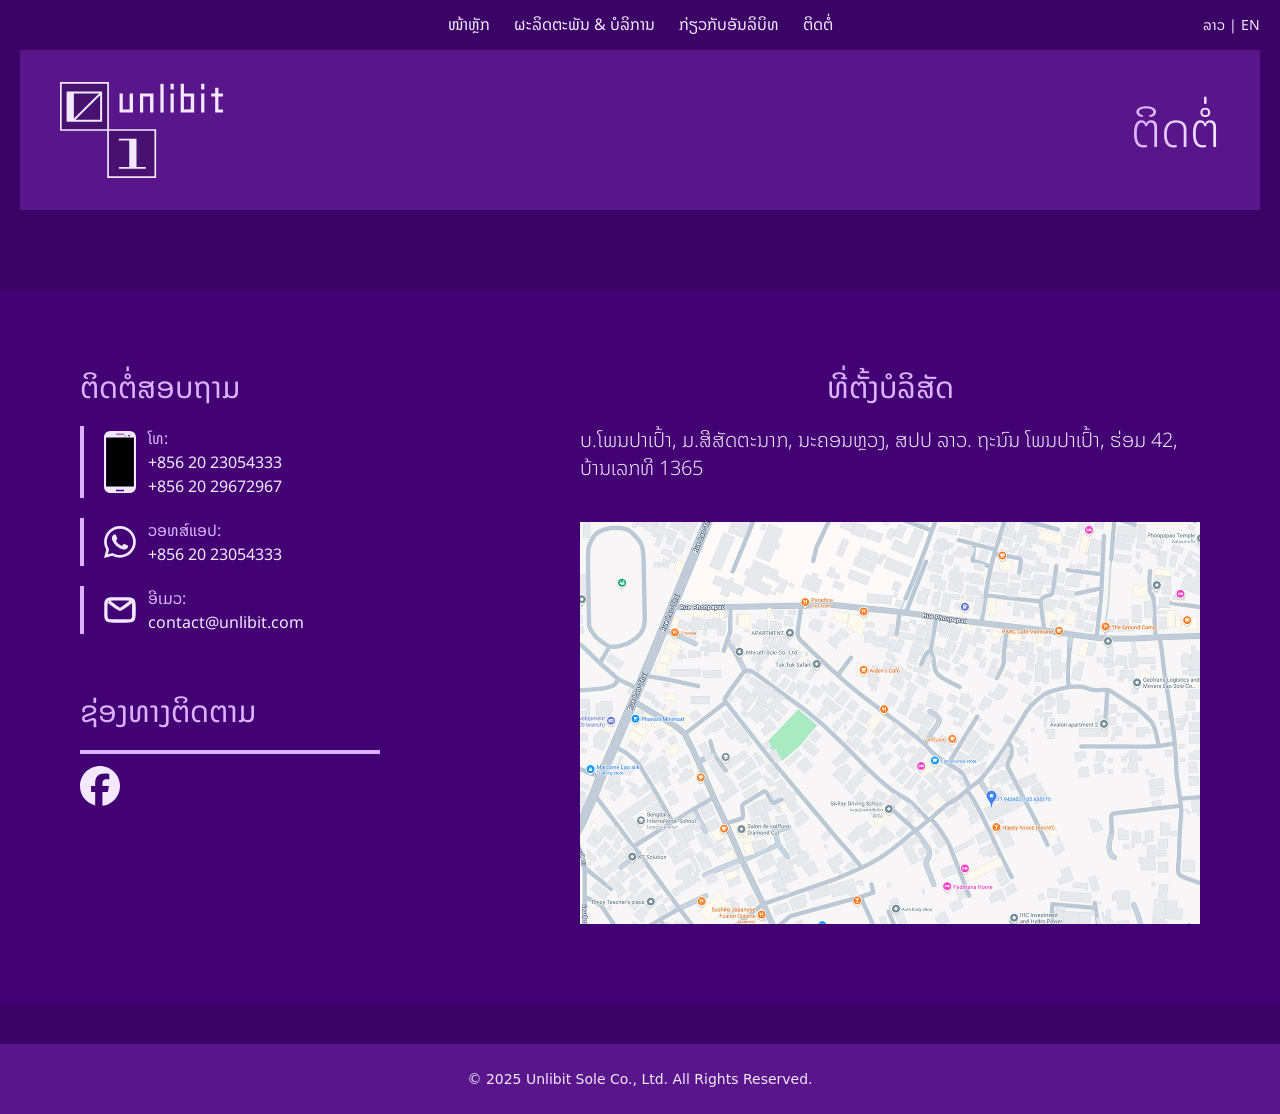
<file: contact/index.html>
<!DOCTYPE html><html lang="en" data-beasties-container><head>
  <meta charset="utf-8">
  <title>Unlibit</title>
  <base href="/">
  <meta name="viewport" content="width=device-width, initial-scale=1">
  <link rel="icon" type="image/x-icon" href="favicon.ico">

  <meta name="description" content="Professional web development, mobile app, and IT services by Unlibit. Trusted digital solutions for businesses.">
  <meta name="robots" content="index, follow">
  <meta property="og:title" content="Unlibit - IT Solutions">
  <meta property="og:description" content="We provide high-quality IT solutions including website and mobile app development.">
  <meta property="og:image" content="https://www.unlibit.com/images/og-image.jpg">
  <meta property="og:url" content="https://www.unlibit.com">
  <meta name="keywords" content="mobile app development, web development, IT solutions, Ulibit, mobile app lao, ອັນລິບິທ, ພັດທະນາແອປມືຖື, ບໍລິສັດໄອທີ, ຮັບເຮັດເວັບໄຊຕ໌, ພັດທະນາເວັບໄຊຕ໌, 
    ພັດທະນາເວບໄຊ, ບໍລິການດ້ານໄອທີ, ບໍລິສັດເຮັດແອປ, ບໍລິສັດເຮັດເວັບ">
  <meta name="author" content="Ulibit">
  <meta name="viewport" content="width=device-width, initial-scale=1.0">
<style>@supports ((-webkit-hyphens: none) and (not (margin-trim: inline))) or ((-moz-orient: inline) and (not (color:rgb(from red r g b)))){@layer base{*,:before,:after{--tw-border-style: solid;--tw-gradient-position: initial;--tw-gradient-from: #0000;--tw-gradient-via: #0000;--tw-gradient-to: #0000;--tw-gradient-stops: initial;--tw-gradient-via-stops: initial;--tw-gradient-from-position: 0%;--tw-gradient-via-position: 50%;--tw-gradient-to-position: 100%;--tw-font-weight: initial;--tw-duration: initial}}}@layer theme{:root{--font-sans: ui-sans-serif, system-ui, sans-serif, "Apple Color Emoji", "Segoe UI Emoji", "Segoe UI Symbol", "Noto Color Emoji";--font-mono: ui-monospace, SFMono-Regular, Menlo, Monaco, Consolas, "Liberation Mono", "Courier New", monospace;--color-purple-100: oklch(94.6% .033 307.174);--color-purple-300: oklch(82.7% .119 306.383);--color-purple-500: oklch(62.7% .265 303.9);--color-purple-700: oklch(49.6% .265 301.924);--color-purple-900: oklch(38.1% .176 304.987);--color-purple-950: oklch(29.1% .149 302.717);--spacing: .25rem;--text-sm: .875rem;--text-sm--line-height: calc(1.25 / .875);--text-xl: 1.25rem;--text-xl--line-height: calc(1.75 / 1.25);--text-2xl: 1.5rem;--text-2xl--line-height: calc(2 / 1.5);--text-7xl: 4.5rem;--text-7xl--line-height: 1;--text-9xl: 8rem;--text-9xl--line-height: 1;--font-weight-light: 300;--radius-md: .375rem;--default-transition-duration: .15s;--default-transition-timing-function: cubic-bezier(.4, 0, .2, 1);--default-font-family: var(--font-sans);--default-mono-font-family: var(--font-mono)}}@layer base{*,:after,:before{box-sizing:border-box;margin:0;padding:0;border:0 solid}html{line-height:1.5;-webkit-text-size-adjust:100%;tab-size:4;font-family:var(--default-font-family, ui-sans-serif, system-ui, sans-serif, "Apple Color Emoji", "Segoe UI Emoji", "Segoe UI Symbol", "Noto Color Emoji");font-feature-settings:var(--default-font-feature-settings, normal);font-variation-settings:var(--default-font-variation-settings, normal);-webkit-tap-highlight-color:transparent}h1,h3{font-size:inherit;font-weight:inherit}a{color:inherit;-webkit-text-decoration:inherit;text-decoration:inherit}ul{list-style:none}img{display:block;vertical-align:middle}img{max-width:100%;height:auto}}@layer utilities{.absolute{position:absolute}.fixed{position:fixed}.relative{position:relative}.right-5{right:calc(var(--spacing) * 5)}.left-10{left:calc(var(--spacing) * 10)}.z-50{z-index:50}.mx-5{margin-inline:calc(var(--spacing) * 5)}.mx-auto{margin-inline:auto}.my-1{margin-block:calc(var(--spacing) * 1)}.mt-3{margin-top:calc(var(--spacing) * 3)}.mt-5{margin-top:calc(var(--spacing) * 5)}.mt-10{margin-top:calc(var(--spacing) * 10)}.mt-auto{margin-top:auto}.block{display:block}.flex{display:flex}.h-0\.5{height:calc(var(--spacing) * .5)}.h-\[50px\]{height:50px}.h-\[70px\]{height:70px}.min-h-6{min-height:calc(var(--spacing) * 6)}.min-h-\[160px\]{min-height:160px}.min-h-screen{min-height:100vh}.w-10{width:calc(var(--spacing) * 10)}.w-\[1280px\]{width:1280px}.w-full{width:100%}.max-w-0{max-width:calc(var(--spacing) * 0)}.max-w-\[300px\]{max-width:300px}.max-w-\[1280px\]{max-width:1280px}.min-w-\[200px\]{min-width:200px}.min-w-\[320px\]{min-width:320px}.flex-col{flex-direction:column}.flex-row{flex-direction:row}.items-center{align-items:center}.justify-between{justify-content:space-between}.justify-center{justify-content:center}.rounded-\[4px\]{border-radius:4px}.border-b-4{border-bottom-style:var(--tw-border-style);border-bottom-width:4px}.border-purple-300{border-color:var(--color-purple-300)}.bg-purple-300{background-color:var(--color-purple-300)}.bg-purple-900{background-color:var(--color-purple-900)}.bg-purple-950{background-color:var(--color-purple-950)}.bg-gradient-to-r{--tw-gradient-position: to right in oklab;background-image:linear-gradient(var(--tw-gradient-stops))}.from-purple-300{--tw-gradient-from: var(--color-purple-300);--tw-gradient-stops: var(--tw-gradient-via-stops, var(--tw-gradient-position), var(--tw-gradient-from) var(--tw-gradient-from-position), var(--tw-gradient-to) var(--tw-gradient-to-position))}.to-purple-100{--tw-gradient-to: var(--color-purple-100);--tw-gradient-stops: var(--tw-gradient-via-stops, var(--tw-gradient-position), var(--tw-gradient-from) var(--tw-gradient-from-position), var(--tw-gradient-to) var(--tw-gradient-to-position))}.bg-clip-text{background-clip:text}.p-0\.5{padding:calc(var(--spacing) * .5)}.px-5{padding-inline:calc(var(--spacing) * 5)}.px-20{padding-inline:calc(var(--spacing) * 20)}.py-1{padding-block:calc(var(--spacing) * 1)}.py-5{padding-block:calc(var(--spacing) * 5)}.text-center{text-align:center}.font-\[noto-sans-lao\]{font-family:noto-sans-lao}.text-sm{font-size:var(--text-sm);line-height:var(--tw-leading, var(--text-sm--line-height))}.text-xl{font-size:var(--text-xl);line-height:var(--tw-leading, var(--text-xl--line-height))}.font-light{--tw-font-weight: var(--font-weight-light);font-weight:var(--font-weight-light)}.text-purple-100{color:var(--color-purple-100)}.text-transparent{color:transparent}.transition{transition-property:color,background-color,border-color,outline-color,text-decoration-color,fill,stroke,--tw-gradient-from,--tw-gradient-via,--tw-gradient-to,opacity,box-shadow,transform,translate,scale,rotate,filter,-webkit-backdrop-filter,backdrop-filter;transition-timing-function:var(--tw-ease, var(--default-transition-timing-function));transition-duration:var(--tw-duration, var(--default-transition-duration))}.transition-all{transition-property:all;transition-timing-function:var(--tw-ease, var(--default-transition-timing-function));transition-duration:var(--tw-duration, var(--default-transition-duration))}.duration-300{--tw-duration: .3s;transition-duration:.3s}.duration-500{--tw-duration: .5s;transition-duration:.5s}@media (hover: hover){.group-hover\:max-w-full:is(:where(.group):hover *){max-width:100%}}@media (hover: hover){.hover\:cursor-pointer:hover{cursor:pointer}}@media (hover: hover){.hover\:text-purple-300:hover{color:var(--color-purple-300)}}@media (width < 80rem){.max-xl\:right-10{right:calc(var(--spacing) * 10)}}@media (width < 80rem){.max-xl\:px-10{padding-inline:calc(var(--spacing) * 10)}}@media (width < 64rem){.max-lg\:mt-20{margin-top:calc(var(--spacing) * 20)}}@media (width < 64rem){.max-lg\:flex-wrap{flex-wrap:wrap}}@media (width < 48rem){.max-md\:fixed{position:fixed}}@media (width < 48rem){.max-md\:top-\[50px\]{top:50px}}@media (width < 48rem){.max-md\:left-5{left:calc(var(--spacing) * 5)}}@media (width < 48rem){.max-md\:mt-2{margin-top:calc(var(--spacing) * 2)}}@media (width < 48rem){.max-md\:flex-col{flex-direction:column}}@media (width < 48rem){.max-md\:bg-\[\#430273\]\/90{background-color:color-mix(in oklab,#430273 90%,transparent)}}@media (width < 48rem){.max-md\:px-5{padding-inline:calc(var(--spacing) * 5)}}@media (width >= 48rem){.md\:\!block{display:block!important}}@media (width >= 48rem){.md\:flex{display:flex}}@media (width >= 48rem){.md\:hidden{display:none}}@media (width >= 48rem){.md\:items-center{align-items:center}}@media (width >= 48rem){.md\:px-10{padding-inline:calc(var(--spacing) * 10)}}}@font-face{font-family:noto-sans-lao;src:url("./media/NotoSansLao-VariableFont-Google-5467K7C4.ttf")}@property --tw-border-style{syntax: "*"; inherits: false; initial-value: solid;}@property --tw-gradient-position{syntax: "*"; inherits: false;}@property --tw-gradient-from{syntax: "<color>"; inherits: false; initial-value: #0000;}@property --tw-gradient-via{syntax: "<color>"; inherits: false; initial-value: #0000;}@property --tw-gradient-to{syntax: "<color>"; inherits: false; initial-value: #0000;}@property --tw-gradient-stops{syntax: "*"; inherits: false;}@property --tw-gradient-via-stops{syntax: "*"; inherits: false;}@property --tw-gradient-from-position{syntax: "<length-percentage>"; inherits: false; initial-value: 0%;}@property --tw-gradient-via-position{syntax: "<length-percentage>"; inherits: false; initial-value: 50%;}@property --tw-gradient-to-position{syntax: "<length-percentage>"; inherits: false; initial-value: 100%;}@property --tw-font-weight{syntax: "*"; inherits: false;}@property --tw-duration{syntax: "*"; inherits: false;}
</style><link rel="stylesheet" href="styles-N3TKZYD7.css" media="print" onload="this.media='all'"><noscript><link rel="stylesheet" href="styles-N3TKZYD7.css"></noscript><style ng-app-id="ng">@layer theme,base,components,utilities;@supports ((-webkit-hyphens: none) and (not (margin-trim: inline))) or ((-moz-orient: inline) and (not (color:rgb(from red r g b)))){@layer base{*[_ngcontent-ng-c3923325304], [_ngcontent-ng-c3923325304]:before, [_ngcontent-ng-c3923325304]:after, [_ngcontent-ng-c3923325304]::backdrop{--tw-border-style: solid;--tw-gradient-position: initial;--tw-gradient-from: #0000;--tw-gradient-via: #0000;--tw-gradient-to: #0000;--tw-gradient-stops: initial;--tw-gradient-via-stops: initial;--tw-gradient-from-position: 0%;--tw-gradient-via-position: 50%;--tw-gradient-to-position: 100%;--tw-font-weight: initial;--tw-duration: initial}}}@layer theme{[_ngcontent-ng-c3923325304]:root, [_nghost-ng-c3923325304]{--font-sans: ui-sans-serif, system-ui, sans-serif, "Apple Color Emoji", "Segoe UI Emoji", "Segoe UI Symbol", "Noto Color Emoji";--font-mono: ui-monospace, SFMono-Regular, Menlo, Monaco, Consolas, "Liberation Mono", "Courier New", monospace;--color-purple-100: oklch(94.6% .033 307.174);--color-purple-300: oklch(82.7% .119 306.383);--color-purple-900: oklch(38.1% .176 304.987);--color-purple-950: oklch(29.1% .149 302.717);--spacing: .25rem;--text-sm: .875rem;--text-sm--line-height: calc(1.25 / .875);--text-xl: 1.25rem;--text-xl--line-height: calc(1.75 / 1.25);--text-2xl: 1.5rem;--text-2xl--line-height: calc(2 / 1.5);--text-7xl: 4.5rem;--text-7xl--line-height: 1;--text-9xl: 8rem;--text-9xl--line-height: 1;--font-weight-light: 300;--default-transition-duration: .15s;--default-transition-timing-function: cubic-bezier(.4, 0, .2, 1);--default-font-family: var(--font-sans);--default-mono-font-family: var(--font-mono)}}@layer base{*[_ngcontent-ng-c3923325304], [_ngcontent-ng-c3923325304]:after, [_ngcontent-ng-c3923325304]:before, [_ngcontent-ng-c3923325304]::backdrop, [_ngcontent-ng-c3923325304]::file-selector-button{box-sizing:border-box;margin:0;padding:0;border:0 solid}html[_ngcontent-ng-c3923325304], [_nghost-ng-c3923325304]{line-height:1.5;-webkit-text-size-adjust:100%;tab-size:4;font-family:var(--default-font-family, ui-sans-serif, system-ui, sans-serif, "Apple Color Emoji", "Segoe UI Emoji", "Segoe UI Symbol", "Noto Color Emoji");font-feature-settings:var(--default-font-feature-settings, normal);font-variation-settings:var(--default-font-variation-settings, normal);-webkit-tap-highlight-color:transparent}hr[_ngcontent-ng-c3923325304]{height:0;color:inherit;border-top-width:1px}abbr[_ngcontent-ng-c3923325304]:where([title]){-webkit-text-decoration:underline dotted;text-decoration:underline dotted}h1[_ngcontent-ng-c3923325304], h2[_ngcontent-ng-c3923325304], h3[_ngcontent-ng-c3923325304], h4[_ngcontent-ng-c3923325304], h5[_ngcontent-ng-c3923325304], h6[_ngcontent-ng-c3923325304]{font-size:inherit;font-weight:inherit}a[_ngcontent-ng-c3923325304]{color:inherit;-webkit-text-decoration:inherit;text-decoration:inherit}b[_ngcontent-ng-c3923325304], strong[_ngcontent-ng-c3923325304]{font-weight:bolder}code[_ngcontent-ng-c3923325304], kbd[_ngcontent-ng-c3923325304], samp[_ngcontent-ng-c3923325304], pre[_ngcontent-ng-c3923325304]{font-family:var(--default-mono-font-family, ui-monospace, SFMono-Regular, Menlo, Monaco, Consolas, "Liberation Mono", "Courier New", monospace);font-feature-settings:var(--default-mono-font-feature-settings, normal);font-variation-settings:var(--default-mono-font-variation-settings, normal);font-size:1em}small[_ngcontent-ng-c3923325304]{font-size:80%}sub[_ngcontent-ng-c3923325304], sup[_ngcontent-ng-c3923325304]{font-size:75%;line-height:0;position:relative;vertical-align:baseline}sub[_ngcontent-ng-c3923325304]{bottom:-.25em}sup[_ngcontent-ng-c3923325304]{top:-.5em}table[_ngcontent-ng-c3923325304]{text-indent:0;border-color:inherit;border-collapse:collapse}[_ngcontent-ng-c3923325304]:-moz-focusring{outline:auto}progress[_ngcontent-ng-c3923325304]{vertical-align:baseline}summary[_ngcontent-ng-c3923325304]{display:list-item}ol[_ngcontent-ng-c3923325304], ul[_ngcontent-ng-c3923325304], menu[_ngcontent-ng-c3923325304]{list-style:none}img[_ngcontent-ng-c3923325304], svg[_ngcontent-ng-c3923325304], video[_ngcontent-ng-c3923325304], canvas[_ngcontent-ng-c3923325304], audio[_ngcontent-ng-c3923325304], iframe[_ngcontent-ng-c3923325304], embed[_ngcontent-ng-c3923325304], object[_ngcontent-ng-c3923325304]{display:block;vertical-align:middle}img[_ngcontent-ng-c3923325304], video[_ngcontent-ng-c3923325304]{max-width:100%;height:auto}button[_ngcontent-ng-c3923325304], input[_ngcontent-ng-c3923325304], select[_ngcontent-ng-c3923325304], optgroup[_ngcontent-ng-c3923325304], textarea[_ngcontent-ng-c3923325304], [_ngcontent-ng-c3923325304]::file-selector-button{font:inherit;font-feature-settings:inherit;font-variation-settings:inherit;letter-spacing:inherit;color:inherit;border-radius:0;background-color:transparent;opacity:1}:where(select[_ngcontent-ng-c3923325304]:is([multiple],[size]))   optgroup[_ngcontent-ng-c3923325304]{font-weight:bolder}:where(select[_ngcontent-ng-c3923325304]:is([multiple],[size]))   optgroup[_ngcontent-ng-c3923325304]   option[_ngcontent-ng-c3923325304]{padding-inline-start:20px}[_ngcontent-ng-c3923325304]::file-selector-button{margin-inline-end:4px}[_ngcontent-ng-c3923325304]::placeholder{opacity:1}@supports (not (-webkit-appearance: -apple-pay-button)) or (contain-intrinsic-size: 1px){[_ngcontent-ng-c3923325304]::placeholder{color:color-mix(in oklab,currentColor 50%,transparent)}}textarea[_ngcontent-ng-c3923325304]{resize:vertical}[_ngcontent-ng-c3923325304]::-webkit-search-decoration{-webkit-appearance:none}[_ngcontent-ng-c3923325304]::-webkit-date-and-time-value{min-height:1lh;text-align:inherit}[_ngcontent-ng-c3923325304]::-webkit-datetime-edit{display:inline-flex}[_ngcontent-ng-c3923325304]::-webkit-datetime-edit-fields-wrapper{padding:0}[_ngcontent-ng-c3923325304]::-webkit-datetime-edit, [_ngcontent-ng-c3923325304]::-webkit-datetime-edit-year-field, [_ngcontent-ng-c3923325304]::-webkit-datetime-edit-month-field, [_ngcontent-ng-c3923325304]::-webkit-datetime-edit-day-field, [_ngcontent-ng-c3923325304]::-webkit-datetime-edit-hour-field, [_ngcontent-ng-c3923325304]::-webkit-datetime-edit-minute-field, [_ngcontent-ng-c3923325304]::-webkit-datetime-edit-second-field, [_ngcontent-ng-c3923325304]::-webkit-datetime-edit-millisecond-field, [_ngcontent-ng-c3923325304]::-webkit-datetime-edit-meridiem-field{padding-block:0}[_ngcontent-ng-c3923325304]:-moz-ui-invalid{box-shadow:none}button[_ngcontent-ng-c3923325304], input[_ngcontent-ng-c3923325304]:where([type=button],[type=reset],[type=submit]), [_ngcontent-ng-c3923325304]::file-selector-button{appearance:button}[_ngcontent-ng-c3923325304]::-webkit-inner-spin-button, [_ngcontent-ng-c3923325304]::-webkit-outer-spin-button{height:auto}[hidden][_ngcontent-ng-c3923325304]:where(:not([hidden=until-found])){display:none!important}}@layer utilities{.absolute[_ngcontent-ng-c3923325304]{position:absolute}.fixed[_ngcontent-ng-c3923325304]{position:fixed}.relative[_ngcontent-ng-c3923325304]{position:relative}.static[_ngcontent-ng-c3923325304]{position:static}.right-5[_ngcontent-ng-c3923325304]{right:calc(var(--spacing) * 5)}.left-10[_ngcontent-ng-c3923325304]{left:calc(var(--spacing) * 10)}.z-50[_ngcontent-ng-c3923325304]{z-index:50}.container[_ngcontent-ng-c3923325304]{width:100%}@media (width >= 40rem){.container[_ngcontent-ng-c3923325304]{max-width:40rem}}@media (width >= 48rem){.container[_ngcontent-ng-c3923325304]{max-width:48rem}}@media (width >= 64rem){.container[_ngcontent-ng-c3923325304]{max-width:64rem}}@media (width >= 80rem){.container[_ngcontent-ng-c3923325304]{max-width:80rem}}@media (width >= 96rem){.container[_ngcontent-ng-c3923325304]{max-width:96rem}}.mx-5[_ngcontent-ng-c3923325304]{margin-inline:calc(var(--spacing) * 5)}.mx-10[_ngcontent-ng-c3923325304]{margin-inline:calc(var(--spacing) * 10)}.mx-auto[_ngcontent-ng-c3923325304]{margin-inline:auto}.my-1[_ngcontent-ng-c3923325304]{margin-block:calc(var(--spacing) * 1)}.my-10[_ngcontent-ng-c3923325304]{margin-block:calc(var(--spacing) * 10)}.mt-3[_ngcontent-ng-c3923325304]{margin-top:calc(var(--spacing) * 3)}.mt-5[_ngcontent-ng-c3923325304]{margin-top:calc(var(--spacing) * 5)}.mt-10[_ngcontent-ng-c3923325304]{margin-top:calc(var(--spacing) * 10)}.mt-auto[_ngcontent-ng-c3923325304]{margin-top:auto}.mb-5[_ngcontent-ng-c3923325304]{margin-bottom:calc(var(--spacing) * 5)}.ml-5[_ngcontent-ng-c3923325304]{margin-left:calc(var(--spacing) * 5)}.ml-auto[_ngcontent-ng-c3923325304]{margin-left:auto}.block[_ngcontent-ng-c3923325304]{display:block}.flex[_ngcontent-ng-c3923325304]{display:flex}.h-0\.5[_ngcontent-ng-c3923325304]{height:calc(var(--spacing) * .5)}.h-3[_ngcontent-ng-c3923325304]{height:calc(var(--spacing) * 3)}.h-\__ph-0__[_ngcontent-ng-c3923325304]{height:50px}.h-\__ph-0__[_ngcontent-ng-c3923325304]{height:70px}.h-\__ph-0__[_ngcontent-ng-c3923325304]{height:500px}.min-h-6[_ngcontent-ng-c3923325304]{min-height:calc(var(--spacing) * 6)}.min-h-\__ph-0__[_ngcontent-ng-c3923325304]{min-height:160px}.min-h-screen[_ngcontent-ng-c3923325304]{min-height:100vh}.w-10[_ngcontent-ng-c3923325304]{width:calc(var(--spacing) * 10)}.w-\__ph-0__[_ngcontent-ng-c3923325304]{width:40px}.w-\__ph-0__[_ngcontent-ng-c3923325304]{width:1280px}.w-full[_ngcontent-ng-c3923325304]{width:100%}.max-w-0[_ngcontent-ng-c3923325304]{max-width:calc(var(--spacing) * 0)}.max-w-\__ph-0__[_ngcontent-ng-c3923325304]{max-width:300px}.max-w-\__ph-0__[_ngcontent-ng-c3923325304]{max-width:1280px}.min-w-\__ph-0__[_ngcontent-ng-c3923325304]{min-width:200px}.min-w-\__ph-0__[_ngcontent-ng-c3923325304]{min-width:320px}.flex-col[_ngcontent-ng-c3923325304]{flex-direction:column}.flex-row[_ngcontent-ng-c3923325304]{flex-direction:row}.items-center[_ngcontent-ng-c3923325304]{align-items:center}.items-end[_ngcontent-ng-c3923325304]{align-items:flex-end}.justify-between[_ngcontent-ng-c3923325304]{justify-content:space-between}.justify-center[_ngcontent-ng-c3923325304]{justify-content:center}.rounded-\__ph-0__[_ngcontent-ng-c3923325304]{border-radius:4px}.rounded-\__ph-0__[_ngcontent-ng-c3923325304]{border-radius:10px}.border-b-4[_ngcontent-ng-c3923325304]{border-bottom-style:var(--tw-border-style);border-bottom-width:4px}.border-purple-300[_ngcontent-ng-c3923325304]{border-color:var(--color-purple-300)}.bg-\__ph-0__[_ngcontent-ng-c3923325304]{background-color:#430273}.bg-purple-300[_ngcontent-ng-c3923325304]{background-color:var(--color-purple-300)}.bg-purple-900[_ngcontent-ng-c3923325304]{background-color:var(--color-purple-900)}.bg-purple-950[_ngcontent-ng-c3923325304]{background-color:var(--color-purple-950)}.bg-gradient-to-r[_ngcontent-ng-c3923325304]{--tw-gradient-position: to right in oklab;background-image:linear-gradient(var(--tw-gradient-stops))}.from-purple-300[_ngcontent-ng-c3923325304]{--tw-gradient-from: var(--color-purple-300);--tw-gradient-stops: var(--tw-gradient-via-stops, var(--tw-gradient-position), var(--tw-gradient-from) var(--tw-gradient-from-position), var(--tw-gradient-to) var(--tw-gradient-to-position))}.to-purple-100[_ngcontent-ng-c3923325304]{--tw-gradient-to: var(--color-purple-100);--tw-gradient-stops: var(--tw-gradient-via-stops, var(--tw-gradient-position), var(--tw-gradient-from) var(--tw-gradient-from-position), var(--tw-gradient-to) var(--tw-gradient-to-position))}.bg-clip-text[_ngcontent-ng-c3923325304]{background-clip:text}.p-0\.5[_ngcontent-ng-c3923325304]{padding:calc(var(--spacing) * .5)}.px-5[_ngcontent-ng-c3923325304]{padding-inline:calc(var(--spacing) * 5)}.px-10[_ngcontent-ng-c3923325304]{padding-inline:calc(var(--spacing) * 10)}.px-20[_ngcontent-ng-c3923325304]{padding-inline:calc(var(--spacing) * 20)}.py-1[_ngcontent-ng-c3923325304]{padding-block:calc(var(--spacing) * 1)}.py-5[_ngcontent-ng-c3923325304]{padding-block:calc(var(--spacing) * 5)}.py-10[_ngcontent-ng-c3923325304]{padding-block:calc(var(--spacing) * 10)}.pt-10[_ngcontent-ng-c3923325304]{padding-top:calc(var(--spacing) * 10)}.text-center[_ngcontent-ng-c3923325304]{text-align:center}.align-middle[_ngcontent-ng-c3923325304]{vertical-align:middle}.font-\__ph-0__[_ngcontent-ng-c3923325304]{font-family:noto-sans-lao}.text-7xl[_ngcontent-ng-c3923325304]{font-size:var(--text-7xl);line-height:var(--tw-leading, var(--text-7xl--line-height))}.text-sm[_ngcontent-ng-c3923325304]{font-size:var(--text-sm);line-height:var(--tw-leading, var(--text-sm--line-height))}.text-xl[_ngcontent-ng-c3923325304]{font-size:var(--text-xl);line-height:var(--tw-leading, var(--text-xl--line-height))}.font-light[_ngcontent-ng-c3923325304]{--tw-font-weight: var(--font-weight-light);font-weight:var(--font-weight-light)}.text-purple-100[_ngcontent-ng-c3923325304]{color:var(--color-purple-100)}.text-purple-300[_ngcontent-ng-c3923325304]{color:var(--color-purple-300)}.text-transparent[_ngcontent-ng-c3923325304]{color:transparent}.transition[_ngcontent-ng-c3923325304]{transition-property:color,background-color,border-color,outline-color,text-decoration-color,fill,stroke,--tw-gradient-from,--tw-gradient-via,--tw-gradient-to,opacity,box-shadow,transform,translate,scale,rotate,filter,-webkit-backdrop-filter,backdrop-filter;transition-timing-function:var(--tw-ease, var(--default-transition-timing-function));transition-duration:var(--tw-duration, var(--default-transition-duration))}.transition-all[_ngcontent-ng-c3923325304]{transition-property:all;transition-timing-function:var(--tw-ease, var(--default-transition-timing-function));transition-duration:var(--tw-duration, var(--default-transition-duration))}.duration-300[_ngcontent-ng-c3923325304]{--tw-duration: .3s;transition-duration:.3s}.duration-500[_ngcontent-ng-c3923325304]{--tw-duration: .5s;transition-duration:.5s}@media (hover: hover){.group-hover\:max-w-full[_ngcontent-ng-c3923325304]:is(:where(.group):hover *){max-width:100%}}@media (hover: hover){.hover\:cursor-pointer[_ngcontent-ng-c3923325304]:hover{cursor:pointer}}@media (hover: hover){.hover\:text-purple-300[_ngcontent-ng-c3923325304]:hover{color:var(--color-purple-300)}}@media (width < 1280px){.max-\__ph-0__\:max-w-\__ph-1__[_ngcontent-ng-c3923325304]{max-width:800px}}@media (width < 1280px){.max-\__ph-0__\:flex-wrap[_ngcontent-ng-c3923325304]{flex-wrap:wrap}}@media (width < 80rem){.max-xl\:right-10[_ngcontent-ng-c3923325304]{right:calc(var(--spacing) * 10)}}@media (width < 80rem){.max-xl\:px-10[_ngcontent-ng-c3923325304]{padding-inline:calc(var(--spacing) * 10)}}@media (width < 64rem){.max-lg\:mt-20[_ngcontent-ng-c3923325304]{margin-top:calc(var(--spacing) * 20)}}@media (width < 64rem){.max-lg\:flex-wrap[_ngcontent-ng-c3923325304]{flex-wrap:wrap}}@media (width < 48rem){.max-md\:fixed[_ngcontent-ng-c3923325304]{position:fixed}}@media (width < 48rem){.max-md\:top-\__ph-0__[_ngcontent-ng-c3923325304]{top:50px}}@media (width < 48rem){.max-md\:left-5[_ngcontent-ng-c3923325304]{left:calc(var(--spacing) * 5)}}@media (width < 48rem){.max-md\:mt-2[_ngcontent-ng-c3923325304]{margin-top:calc(var(--spacing) * 2)}}@media (width < 48rem){.max-md\:flex-col[_ngcontent-ng-c3923325304]{flex-direction:column}}@media (width < 48rem){.max-md\:bg-\__ph-0__\/90[_ngcontent-ng-c3923325304]{background-color:color-mix(in oklab,#430273 90%,transparent)}}@media (width < 48rem){.max-md\:px-5[_ngcontent-ng-c3923325304]{padding-inline:calc(var(--spacing) * 5)}}@media (width >= 40rem){.sm\:mt-20[_ngcontent-ng-c3923325304]{margin-top:calc(var(--spacing) * 20)}}@media (width >= 40rem){.sm\:mb-10[_ngcontent-ng-c3923325304]{margin-bottom:calc(var(--spacing) * 10)}}@media (width >= 40rem){.sm\:w-\__ph-0__[_ngcontent-ng-c3923325304]{width:60px}}@media (width >= 40rem){.sm\:py-20[_ngcontent-ng-c3923325304]{padding-block:calc(var(--spacing) * 20)}}@media (width >= 40rem){.sm\:text-2xl[_ngcontent-ng-c3923325304]{font-size:var(--text-2xl);line-height:var(--tw-leading, var(--text-2xl--line-height))}}@media (width >= 40rem){.sm\:text-xl[_ngcontent-ng-c3923325304]{font-size:var(--text-xl);line-height:var(--tw-leading, var(--text-xl--line-height))}}@media (width >= 48rem){.md\:my-20[_ngcontent-ng-c3923325304]{margin-block:calc(var(--spacing) * 20)}}@media (width >= 48rem){.md\:mt-20[_ngcontent-ng-c3923325304]{margin-top:calc(var(--spacing) * 20)}}@media (width >= 48rem){.md\:\!block[_ngcontent-ng-c3923325304]{display:block!important}}@media (width >= 48rem){.md\:flex[_ngcontent-ng-c3923325304]{display:flex}}@media (width >= 48rem){.md\:hidden[_ngcontent-ng-c3923325304]{display:none}}@media (width >= 48rem){.md\:items-center[_ngcontent-ng-c3923325304]{align-items:center}}@media (width >= 48rem){.md\:px-10[_ngcontent-ng-c3923325304]{padding-inline:calc(var(--spacing) * 10)}}@media (width >= 48rem){.md\:px-20[_ngcontent-ng-c3923325304]{padding-inline:calc(var(--spacing) * 20)}}@media (width >= 48rem){.md\:pt-20[_ngcontent-ng-c3923325304]{padding-top:calc(var(--spacing) * 20)}}@media (width >= 64rem){.lg\:mx-20[_ngcontent-ng-c3923325304]{margin-inline:calc(var(--spacing) * 20)}}@media (width >= 64rem){.lg\:h-\__ph-0__[_ngcontent-ng-c3923325304]{height:800px}}@media (width >= 64rem){.lg\:text-9xl[_ngcontent-ng-c3923325304]{font-size:var(--text-9xl);line-height:var(--tw-leading, var(--text-9xl--line-height))}}}.mini-menu-item[_ngcontent-ng-c3923325304]{width:fit-content}@media (width < 48rem){.mini-menu-item[_ngcontent-ng-c3923325304]{margin-block:calc(var(--spacing) * 5)}}@media (width >= 48rem){.mini-menu-mx[_ngcontent-ng-c3923325304]{margin-inline:calc(var(--spacing) * 3)}}@property --tw-border-style{syntax: "*"; inherits: false; initial-value: solid;}@property --tw-gradient-position{syntax: "*"; inherits: false;}@property --tw-gradient-from{syntax: "<color>"; inherits: false; initial-value: #0000;}@property --tw-gradient-via{syntax: "<color>"; inherits: false; initial-value: #0000;}@property --tw-gradient-to{syntax: "<color>"; inherits: false; initial-value: #0000;}@property --tw-gradient-stops{syntax: "*"; inherits: false;}@property --tw-gradient-via-stops{syntax: "*"; inherits: false;}@property --tw-gradient-from-position{syntax: "<length-percentage>"; inherits: false; initial-value: 0%;}@property --tw-gradient-via-position{syntax: "<length-percentage>"; inherits: false; initial-value: 50%;}@property --tw-gradient-to-position{syntax: "<length-percentage>"; inherits: false; initial-value: 100%;}@property --tw-font-weight{syntax: "*"; inherits: false;}@property --tw-duration{syntax: "*"; inherits: false;}

</style><style ng-app-id="ng">@layer theme,base,components,utilities;@supports ((-webkit-hyphens: none) and (not (margin-trim: inline))) or ((-moz-orient: inline) and (not (color:rgb(from red r g b)))){@layer base{*[_ngcontent-ng-c575271235], [_ngcontent-ng-c575271235]:before, [_ngcontent-ng-c575271235]:after, [_ngcontent-ng-c575271235]::backdrop{--tw-border-style: solid;--tw-gradient-position: initial;--tw-gradient-from: #0000;--tw-gradient-via: #0000;--tw-gradient-to: #0000;--tw-gradient-stops: initial;--tw-gradient-via-stops: initial;--tw-gradient-from-position: 0%;--tw-gradient-via-position: 50%;--tw-gradient-to-position: 100%;--tw-font-weight: initial;--tw-duration: initial}}}@layer theme{[_ngcontent-ng-c575271235]:root, [_nghost-ng-c575271235]{--font-sans: ui-sans-serif, system-ui, sans-serif, "Apple Color Emoji", "Segoe UI Emoji", "Segoe UI Symbol", "Noto Color Emoji";--font-mono: ui-monospace, SFMono-Regular, Menlo, Monaco, Consolas, "Liberation Mono", "Courier New", monospace;--color-purple-100: oklch(94.6% .033 307.174);--color-purple-300: oklch(82.7% .119 306.383);--color-purple-900: oklch(38.1% .176 304.987);--color-purple-950: oklch(29.1% .149 302.717);--spacing: .25rem;--text-sm: .875rem;--text-sm--line-height: calc(1.25 / .875);--text-xl: 1.25rem;--text-xl--line-height: calc(1.75 / 1.25);--text-2xl: 1.5rem;--text-2xl--line-height: calc(2 / 1.5);--text-3xl: 1.875rem;--text-3xl--line-height: 1.2 ;--text-7xl: 4.5rem;--text-7xl--line-height: 1;--text-9xl: 8rem;--text-9xl--line-height: 1;--font-weight-light: 300;--default-transition-duration: .15s;--default-transition-timing-function: cubic-bezier(.4, 0, .2, 1);--default-font-family: var(--font-sans);--default-mono-font-family: var(--font-mono)}}@layer base{*[_ngcontent-ng-c575271235], [_ngcontent-ng-c575271235]:after, [_ngcontent-ng-c575271235]:before, [_ngcontent-ng-c575271235]::backdrop, [_ngcontent-ng-c575271235]::file-selector-button{box-sizing:border-box;margin:0;padding:0;border:0 solid}html[_ngcontent-ng-c575271235], [_nghost-ng-c575271235]{line-height:1.5;-webkit-text-size-adjust:100%;tab-size:4;font-family:var(--default-font-family, ui-sans-serif, system-ui, sans-serif, "Apple Color Emoji", "Segoe UI Emoji", "Segoe UI Symbol", "Noto Color Emoji");font-feature-settings:var(--default-font-feature-settings, normal);font-variation-settings:var(--default-font-variation-settings, normal);-webkit-tap-highlight-color:transparent}hr[_ngcontent-ng-c575271235]{height:0;color:inherit;border-top-width:1px}abbr[_ngcontent-ng-c575271235]:where([title]){-webkit-text-decoration:underline dotted;text-decoration:underline dotted}h1[_ngcontent-ng-c575271235], h2[_ngcontent-ng-c575271235], h3[_ngcontent-ng-c575271235], h4[_ngcontent-ng-c575271235], h5[_ngcontent-ng-c575271235], h6[_ngcontent-ng-c575271235]{font-size:inherit;font-weight:inherit}a[_ngcontent-ng-c575271235]{color:inherit;-webkit-text-decoration:inherit;text-decoration:inherit}b[_ngcontent-ng-c575271235], strong[_ngcontent-ng-c575271235]{font-weight:bolder}code[_ngcontent-ng-c575271235], kbd[_ngcontent-ng-c575271235], samp[_ngcontent-ng-c575271235], pre[_ngcontent-ng-c575271235]{font-family:var(--default-mono-font-family, ui-monospace, SFMono-Regular, Menlo, Monaco, Consolas, "Liberation Mono", "Courier New", monospace);font-feature-settings:var(--default-mono-font-feature-settings, normal);font-variation-settings:var(--default-mono-font-variation-settings, normal);font-size:1em}small[_ngcontent-ng-c575271235]{font-size:80%}sub[_ngcontent-ng-c575271235], sup[_ngcontent-ng-c575271235]{font-size:75%;line-height:0;position:relative;vertical-align:baseline}sub[_ngcontent-ng-c575271235]{bottom:-.25em}sup[_ngcontent-ng-c575271235]{top:-.5em}table[_ngcontent-ng-c575271235]{text-indent:0;border-color:inherit;border-collapse:collapse}[_ngcontent-ng-c575271235]:-moz-focusring{outline:auto}progress[_ngcontent-ng-c575271235]{vertical-align:baseline}summary[_ngcontent-ng-c575271235]{display:list-item}ol[_ngcontent-ng-c575271235], ul[_ngcontent-ng-c575271235], menu[_ngcontent-ng-c575271235]{list-style:none}img[_ngcontent-ng-c575271235], svg[_ngcontent-ng-c575271235], video[_ngcontent-ng-c575271235], canvas[_ngcontent-ng-c575271235], audio[_ngcontent-ng-c575271235], iframe[_ngcontent-ng-c575271235], embed[_ngcontent-ng-c575271235], object[_ngcontent-ng-c575271235]{display:block;vertical-align:middle}img[_ngcontent-ng-c575271235], video[_ngcontent-ng-c575271235]{max-width:100%;height:auto}button[_ngcontent-ng-c575271235], input[_ngcontent-ng-c575271235], select[_ngcontent-ng-c575271235], optgroup[_ngcontent-ng-c575271235], textarea[_ngcontent-ng-c575271235], [_ngcontent-ng-c575271235]::file-selector-button{font:inherit;font-feature-settings:inherit;font-variation-settings:inherit;letter-spacing:inherit;color:inherit;border-radius:0;background-color:transparent;opacity:1}:where(select[_ngcontent-ng-c575271235]:is([multiple],[size]))   optgroup[_ngcontent-ng-c575271235]{font-weight:bolder}:where(select[_ngcontent-ng-c575271235]:is([multiple],[size]))   optgroup[_ngcontent-ng-c575271235]   option[_ngcontent-ng-c575271235]{padding-inline-start:20px}[_ngcontent-ng-c575271235]::file-selector-button{margin-inline-end:4px}[_ngcontent-ng-c575271235]::placeholder{opacity:1}@supports (not (-webkit-appearance: -apple-pay-button)) or (contain-intrinsic-size: 1px){[_ngcontent-ng-c575271235]::placeholder{color:color-mix(in oklab,currentColor 50%,transparent)}}textarea[_ngcontent-ng-c575271235]{resize:vertical}[_ngcontent-ng-c575271235]::-webkit-search-decoration{-webkit-appearance:none}[_ngcontent-ng-c575271235]::-webkit-date-and-time-value{min-height:1lh;text-align:inherit}[_ngcontent-ng-c575271235]::-webkit-datetime-edit{display:inline-flex}[_ngcontent-ng-c575271235]::-webkit-datetime-edit-fields-wrapper{padding:0}[_ngcontent-ng-c575271235]::-webkit-datetime-edit, [_ngcontent-ng-c575271235]::-webkit-datetime-edit-year-field, [_ngcontent-ng-c575271235]::-webkit-datetime-edit-month-field, [_ngcontent-ng-c575271235]::-webkit-datetime-edit-day-field, [_ngcontent-ng-c575271235]::-webkit-datetime-edit-hour-field, [_ngcontent-ng-c575271235]::-webkit-datetime-edit-minute-field, [_ngcontent-ng-c575271235]::-webkit-datetime-edit-second-field, [_ngcontent-ng-c575271235]::-webkit-datetime-edit-millisecond-field, [_ngcontent-ng-c575271235]::-webkit-datetime-edit-meridiem-field{padding-block:0}[_ngcontent-ng-c575271235]:-moz-ui-invalid{box-shadow:none}button[_ngcontent-ng-c575271235], input[_ngcontent-ng-c575271235]:where([type=button],[type=reset],[type=submit]), [_ngcontent-ng-c575271235]::file-selector-button{appearance:button}[_ngcontent-ng-c575271235]::-webkit-inner-spin-button, [_ngcontent-ng-c575271235]::-webkit-outer-spin-button{height:auto}[hidden][_ngcontent-ng-c575271235]:where(:not([hidden=until-found])){display:none!important}}@layer utilities{.absolute[_ngcontent-ng-c575271235]{position:absolute}.fixed[_ngcontent-ng-c575271235]{position:fixed}.relative[_ngcontent-ng-c575271235]{position:relative}.static[_ngcontent-ng-c575271235]{position:static}.right-5[_ngcontent-ng-c575271235]{right:calc(var(--spacing) * 5)}.left-10[_ngcontent-ng-c575271235]{left:calc(var(--spacing) * 10)}.z-50[_ngcontent-ng-c575271235]{z-index:50}.container[_ngcontent-ng-c575271235]{width:100%}@media (width >= 40rem){.container[_ngcontent-ng-c575271235]{max-width:40rem}}@media (width >= 48rem){.container[_ngcontent-ng-c575271235]{max-width:48rem}}@media (width >= 64rem){.container[_ngcontent-ng-c575271235]{max-width:64rem}}@media (width >= 80rem){.container[_ngcontent-ng-c575271235]{max-width:80rem}}@media (width >= 96rem){.container[_ngcontent-ng-c575271235]{max-width:96rem}}.mx-5[_ngcontent-ng-c575271235]{margin-inline:calc(var(--spacing) * 5)}.mx-10[_ngcontent-ng-c575271235]{margin-inline:calc(var(--spacing) * 10)}.mx-auto[_ngcontent-ng-c575271235]{margin-inline:auto}.my-1[_ngcontent-ng-c575271235]{margin-block:calc(var(--spacing) * 1)}.my-10[_ngcontent-ng-c575271235]{margin-block:calc(var(--spacing) * 10)}.mt-3[_ngcontent-ng-c575271235]{margin-top:calc(var(--spacing) * 3)}.mt-5[_ngcontent-ng-c575271235]{margin-top:calc(var(--spacing) * 5)}.mt-10[_ngcontent-ng-c575271235]{margin-top:calc(var(--spacing) * 10)}.mt-auto[_ngcontent-ng-c575271235]{margin-top:auto}.mb-5[_ngcontent-ng-c575271235]{margin-bottom:calc(var(--spacing) * 5)}.ml-5[_ngcontent-ng-c575271235]{margin-left:calc(var(--spacing) * 5)}.ml-auto[_ngcontent-ng-c575271235]{margin-left:auto}.block[_ngcontent-ng-c575271235]{display:block}.flex[_ngcontent-ng-c575271235]{display:flex}.h-0\.5[_ngcontent-ng-c575271235]{height:calc(var(--spacing) * .5)}.h-3[_ngcontent-ng-c575271235]{height:calc(var(--spacing) * 3)}.h-\__ph-0__[_ngcontent-ng-c575271235]{height:50px}.h-\__ph-0__[_ngcontent-ng-c575271235]{height:70px}.h-\__ph-0__[_ngcontent-ng-c575271235]{height:500px}.min-h-6[_ngcontent-ng-c575271235]{min-height:calc(var(--spacing) * 6)}.min-h-\__ph-0__[_ngcontent-ng-c575271235]{min-height:160px}.min-h-screen[_ngcontent-ng-c575271235]{min-height:100vh}.w-10[_ngcontent-ng-c575271235]{width:calc(var(--spacing) * 10)}.w-\__ph-0__[_ngcontent-ng-c575271235]{width:40px}.w-\__ph-0__[_ngcontent-ng-c575271235]{width:1280px}.w-full[_ngcontent-ng-c575271235]{width:100%}.max-w-0[_ngcontent-ng-c575271235]{max-width:calc(var(--spacing) * 0)}.max-w-\__ph-0__[_ngcontent-ng-c575271235]{max-width:300px}.max-w-\__ph-0__[_ngcontent-ng-c575271235]{max-width:1280px}.min-w-\__ph-0__[_ngcontent-ng-c575271235]{min-width:200px}.min-w-\__ph-0__[_ngcontent-ng-c575271235]{min-width:320px}.flex-col[_ngcontent-ng-c575271235]{flex-direction:column}.flex-row[_ngcontent-ng-c575271235]{flex-direction:row}.items-center[_ngcontent-ng-c575271235]{align-items:center}.items-end[_ngcontent-ng-c575271235]{align-items:flex-end}.justify-between[_ngcontent-ng-c575271235]{justify-content:space-between}.justify-center[_ngcontent-ng-c575271235]{justify-content:center}.rounded-\__ph-0__[_ngcontent-ng-c575271235]{border-radius:4px}.rounded-\__ph-0__[_ngcontent-ng-c575271235]{border-radius:10px}.border-b-4[_ngcontent-ng-c575271235]{border-bottom-style:var(--tw-border-style);border-bottom-width:4px}.border-purple-300[_ngcontent-ng-c575271235]{border-color:var(--color-purple-300)}.bg-\__ph-0__[_ngcontent-ng-c575271235]{background-color:#430273}.bg-purple-300[_ngcontent-ng-c575271235]{background-color:var(--color-purple-300)}.bg-purple-900[_ngcontent-ng-c575271235]{background-color:var(--color-purple-900)}.bg-purple-950[_ngcontent-ng-c575271235]{background-color:var(--color-purple-950)}.bg-gradient-to-r[_ngcontent-ng-c575271235]{--tw-gradient-position: to right in oklab;background-image:linear-gradient(var(--tw-gradient-stops))}.from-purple-300[_ngcontent-ng-c575271235]{--tw-gradient-from: var(--color-purple-300);--tw-gradient-stops: var(--tw-gradient-via-stops, var(--tw-gradient-position), var(--tw-gradient-from) var(--tw-gradient-from-position), var(--tw-gradient-to) var(--tw-gradient-to-position))}.to-purple-100[_ngcontent-ng-c575271235]{--tw-gradient-to: var(--color-purple-100);--tw-gradient-stops: var(--tw-gradient-via-stops, var(--tw-gradient-position), var(--tw-gradient-from) var(--tw-gradient-from-position), var(--tw-gradient-to) var(--tw-gradient-to-position))}.bg-clip-text[_ngcontent-ng-c575271235]{background-clip:text}.p-0\.5[_ngcontent-ng-c575271235]{padding:calc(var(--spacing) * .5)}.px-5[_ngcontent-ng-c575271235]{padding-inline:calc(var(--spacing) * 5)}.px-10[_ngcontent-ng-c575271235]{padding-inline:calc(var(--spacing) * 10)}.px-20[_ngcontent-ng-c575271235]{padding-inline:calc(var(--spacing) * 20)}.py-1[_ngcontent-ng-c575271235]{padding-block:calc(var(--spacing) * 1)}.py-5[_ngcontent-ng-c575271235]{padding-block:calc(var(--spacing) * 5)}.py-10[_ngcontent-ng-c575271235]{padding-block:calc(var(--spacing) * 10)}.pt-10[_ngcontent-ng-c575271235]{padding-top:calc(var(--spacing) * 10)}.text-center[_ngcontent-ng-c575271235]{text-align:center}.align-middle[_ngcontent-ng-c575271235]{vertical-align:middle}.font-\__ph-0__[_ngcontent-ng-c575271235]{font-family:noto-sans-lao}.text-7xl[_ngcontent-ng-c575271235]{font-size:var(--text-7xl);line-height:var(--tw-leading, var(--text-7xl--line-height))}.text-sm[_ngcontent-ng-c575271235]{font-size:var(--text-sm);line-height:var(--tw-leading, var(--text-sm--line-height))}.text-xl[_ngcontent-ng-c575271235]{font-size:var(--text-xl);line-height:var(--tw-leading, var(--text-xl--line-height))}.font-light[_ngcontent-ng-c575271235]{--tw-font-weight: var(--font-weight-light);font-weight:var(--font-weight-light)}.text-purple-100[_ngcontent-ng-c575271235]{color:var(--color-purple-100)}.text-purple-300[_ngcontent-ng-c575271235]{color:var(--color-purple-300)}.text-transparent[_ngcontent-ng-c575271235]{color:transparent}.transition[_ngcontent-ng-c575271235]{transition-property:color,background-color,border-color,outline-color,text-decoration-color,fill,stroke,--tw-gradient-from,--tw-gradient-via,--tw-gradient-to,opacity,box-shadow,transform,translate,scale,rotate,filter,-webkit-backdrop-filter,backdrop-filter;transition-timing-function:var(--tw-ease, var(--default-transition-timing-function));transition-duration:var(--tw-duration, var(--default-transition-duration))}.transition-all[_ngcontent-ng-c575271235]{transition-property:all;transition-timing-function:var(--tw-ease, var(--default-transition-timing-function));transition-duration:var(--tw-duration, var(--default-transition-duration))}.duration-300[_ngcontent-ng-c575271235]{--tw-duration: .3s;transition-duration:.3s}.duration-500[_ngcontent-ng-c575271235]{--tw-duration: .5s;transition-duration:.5s}@media (hover: hover){.group-hover\:max-w-full[_ngcontent-ng-c575271235]:is(:where(.group):hover *){max-width:100%}}@media (hover: hover){.hover\:cursor-pointer[_ngcontent-ng-c575271235]:hover{cursor:pointer}}@media (hover: hover){.hover\:text-purple-300[_ngcontent-ng-c575271235]:hover{color:var(--color-purple-300)}}@media (width < 1280px){.max-\__ph-0__\:max-w-\__ph-1__[_ngcontent-ng-c575271235]{max-width:800px}}@media (width < 1280px){.max-\__ph-0__\:flex-wrap[_ngcontent-ng-c575271235]{flex-wrap:wrap}}@media (width < 80rem){.max-xl\:right-10[_ngcontent-ng-c575271235]{right:calc(var(--spacing) * 10)}}@media (width < 80rem){.max-xl\:px-10[_ngcontent-ng-c575271235]{padding-inline:calc(var(--spacing) * 10)}}@media (width < 64rem){.max-lg\:mt-20[_ngcontent-ng-c575271235]{margin-top:calc(var(--spacing) * 20)}}@media (width < 64rem){.max-lg\:flex-wrap[_ngcontent-ng-c575271235]{flex-wrap:wrap}}@media (width < 48rem){.max-md\:fixed[_ngcontent-ng-c575271235]{position:fixed}}@media (width < 48rem){.max-md\:top-\__ph-0__[_ngcontent-ng-c575271235]{top:50px}}@media (width < 48rem){.max-md\:left-5[_ngcontent-ng-c575271235]{left:calc(var(--spacing) * 5)}}@media (width < 48rem){.max-md\:mt-2[_ngcontent-ng-c575271235]{margin-top:calc(var(--spacing) * 2)}}@media (width < 48rem){.max-md\:flex-col[_ngcontent-ng-c575271235]{flex-direction:column}}@media (width < 48rem){.max-md\:bg-\__ph-0__\/90[_ngcontent-ng-c575271235]{background-color:color-mix(in oklab,#430273 90%,transparent)}}@media (width < 48rem){.max-md\:px-5[_ngcontent-ng-c575271235]{padding-inline:calc(var(--spacing) * 5)}}@media (width >= 40rem){.sm\:mt-20[_ngcontent-ng-c575271235]{margin-top:calc(var(--spacing) * 20)}}@media (width >= 40rem){.sm\:mb-10[_ngcontent-ng-c575271235]{margin-bottom:calc(var(--spacing) * 10)}}@media (width >= 40rem){.sm\:w-\__ph-0__[_ngcontent-ng-c575271235]{width:60px}}@media (width >= 40rem){.sm\:py-20[_ngcontent-ng-c575271235]{padding-block:calc(var(--spacing) * 20)}}@media (width >= 40rem){.sm\:text-2xl[_ngcontent-ng-c575271235]{font-size:var(--text-2xl);line-height:var(--tw-leading, var(--text-2xl--line-height))}}@media (width >= 40rem){.sm\:text-xl[_ngcontent-ng-c575271235]{font-size:var(--text-xl);line-height:var(--tw-leading, var(--text-xl--line-height))}}@media (width >= 48rem){.md\:my-20[_ngcontent-ng-c575271235]{margin-block:calc(var(--spacing) * 20)}}@media (width >= 48rem){.md\:mt-20[_ngcontent-ng-c575271235]{margin-top:calc(var(--spacing) * 20)}}@media (width >= 48rem){.md\:\!block[_ngcontent-ng-c575271235]{display:block!important}}@media (width >= 48rem){.md\:flex[_ngcontent-ng-c575271235]{display:flex}}@media (width >= 48rem){.md\:hidden[_ngcontent-ng-c575271235]{display:none}}@media (width >= 48rem){.md\:items-center[_ngcontent-ng-c575271235]{align-items:center}}@media (width >= 48rem){.md\:px-10[_ngcontent-ng-c575271235]{padding-inline:calc(var(--spacing) * 10)}}@media (width >= 48rem){.md\:px-20[_ngcontent-ng-c575271235]{padding-inline:calc(var(--spacing) * 20)}}@media (width >= 48rem){.md\:pt-20[_ngcontent-ng-c575271235]{padding-top:calc(var(--spacing) * 20)}}@media (width >= 64rem){.lg\:mx-20[_ngcontent-ng-c575271235]{margin-inline:calc(var(--spacing) * 20)}}@media (width >= 64rem){.lg\:h-\__ph-0__[_ngcontent-ng-c575271235]{height:800px}}@media (width >= 64rem){.lg\:text-9xl[_ngcontent-ng-c575271235]{font-size:var(--text-9xl);line-height:var(--tw-leading, var(--text-9xl--line-height))}}}.ub-header[_ngcontent-ng-c575271235]{font-size:var(--text-2xl);line-height:var(--tw-leading, var(--text-2xl--line-height));color:var(--color-purple-300)}@media (width >= 48rem){.ub-header[_ngcontent-ng-c575271235]{font-size:var(--text-3xl);line-height:var(--tw-leading, var(--text-3xl--line-height))}}.ub-contact[_ngcontent-ng-c575271235]{display:flex;flex-direction:column}@media (width >= 64rem){.ub-contact[_ngcontent-ng-c575271235]{min-width:500px}}.ub-contact-container[_ngcontent-ng-c575271235]{margin-top:calc(var(--spacing) * 5);display:flex;align-items:center;border-left-style:var(--tw-border-style);border-left-width:4px;border-left-color:var(--color-purple-300)}.ub-contact-container[_ngcontent-ng-c575271235]   img[_ngcontent-ng-c575271235]{margin-right:calc(var(--spacing) * 3);margin-left:calc(var(--spacing) * 5);width:32px}.ub-contact-container[_ngcontent-ng-c575271235]   h3[_ngcontent-ng-c575271235]{color:var(--color-purple-300)}.ub-contact-container[_ngcontent-ng-c575271235]   p[_ngcontent-ng-c575271235]{color:var(--color-purple-100)}.ub-section-container[_ngcontent-ng-c575271235]{margin-top:calc(var(--spacing) * 10);display:flex;flex-direction:column;align-items:center;background-color:#430273;padding-block:calc(var(--spacing) * 10);font-family:noto-sans-lao}@media (width >= 48rem){.ub-section-container[_ngcontent-ng-c575271235]{margin-top:calc(var(--spacing) * 20)}}@media (width >= 48rem){.ub-section-container[_ngcontent-ng-c575271235]{padding-block:calc(var(--spacing) * 20)}}@property --tw-border-style{syntax: "*"; inherits: false; initial-value: solid;}@property --tw-gradient-position{syntax: "*"; inherits: false;}@property --tw-gradient-from{syntax: "<color>"; inherits: false; initial-value: #0000;}@property --tw-gradient-via{syntax: "<color>"; inherits: false; initial-value: #0000;}@property --tw-gradient-to{syntax: "<color>"; inherits: false; initial-value: #0000;}@property --tw-gradient-stops{syntax: "*"; inherits: false;}@property --tw-gradient-via-stops{syntax: "*"; inherits: false;}@property --tw-gradient-from-position{syntax: "<length-percentage>"; inherits: false; initial-value: 0%;}@property --tw-gradient-via-position{syntax: "<length-percentage>"; inherits: false; initial-value: 50%;}@property --tw-gradient-to-position{syntax: "<length-percentage>"; inherits: false; initial-value: 100%;}@property --tw-font-weight{syntax: "*"; inherits: false;}@property --tw-duration{syntax: "*"; inherits: false;}

</style><style ng-app-id="ng">@layer theme,base,components,utilities;@supports ((-webkit-hyphens: none) and (not (margin-trim: inline))) or ((-moz-orient: inline) and (not (color:rgb(from red r g b)))){@layer base{*[_ngcontent-ng-c3602484083], [_ngcontent-ng-c3602484083]:before, [_ngcontent-ng-c3602484083]:after, [_ngcontent-ng-c3602484083]::backdrop{--tw-border-style: solid;--tw-gradient-position: initial;--tw-gradient-from: #0000;--tw-gradient-via: #0000;--tw-gradient-to: #0000;--tw-gradient-stops: initial;--tw-gradient-via-stops: initial;--tw-gradient-from-position: 0%;--tw-gradient-via-position: 50%;--tw-gradient-to-position: 100%;--tw-font-weight: initial;--tw-duration: initial}}}@layer theme{[_ngcontent-ng-c3602484083]:root, [_nghost-ng-c3602484083]{--font-sans: ui-sans-serif, system-ui, sans-serif, "Apple Color Emoji", "Segoe UI Emoji", "Segoe UI Symbol", "Noto Color Emoji";--font-mono: ui-monospace, SFMono-Regular, Menlo, Monaco, Consolas, "Liberation Mono", "Courier New", monospace;--color-purple-100: oklch(94.6% .033 307.174);--color-purple-300: oklch(82.7% .119 306.383);--color-purple-900: oklch(38.1% .176 304.987);--color-purple-950: oklch(29.1% .149 302.717);--spacing: .25rem;--text-sm: .875rem;--text-sm--line-height: calc(1.25 / .875);--text-xl: 1.25rem;--text-xl--line-height: calc(1.75 / 1.25);--text-2xl: 1.5rem;--text-2xl--line-height: calc(2 / 1.5);--text-3xl: 1.875rem;--text-3xl--line-height: 1.2 ;--text-5xl: 3rem;--text-5xl--line-height: 1;--text-7xl: 4.5rem;--text-7xl--line-height: 1;--text-9xl: 8rem;--text-9xl--line-height: 1;--font-weight-light: 300;--font-weight-bold: 700;--default-transition-duration: .15s;--default-transition-timing-function: cubic-bezier(.4, 0, .2, 1);--default-font-family: var(--font-sans);--default-mono-font-family: var(--font-mono)}}@layer base{*[_ngcontent-ng-c3602484083], [_ngcontent-ng-c3602484083]:after, [_ngcontent-ng-c3602484083]:before, [_ngcontent-ng-c3602484083]::backdrop, [_ngcontent-ng-c3602484083]::file-selector-button{box-sizing:border-box;margin:0;padding:0;border:0 solid}html[_ngcontent-ng-c3602484083], [_nghost-ng-c3602484083]{line-height:1.5;-webkit-text-size-adjust:100%;tab-size:4;font-family:var(--default-font-family, ui-sans-serif, system-ui, sans-serif, "Apple Color Emoji", "Segoe UI Emoji", "Segoe UI Symbol", "Noto Color Emoji");font-feature-settings:var(--default-font-feature-settings, normal);font-variation-settings:var(--default-font-variation-settings, normal);-webkit-tap-highlight-color:transparent}hr[_ngcontent-ng-c3602484083]{height:0;color:inherit;border-top-width:1px}abbr[_ngcontent-ng-c3602484083]:where([title]){-webkit-text-decoration:underline dotted;text-decoration:underline dotted}h1[_ngcontent-ng-c3602484083], h2[_ngcontent-ng-c3602484083], h3[_ngcontent-ng-c3602484083], h4[_ngcontent-ng-c3602484083], h5[_ngcontent-ng-c3602484083], h6[_ngcontent-ng-c3602484083]{font-size:inherit;font-weight:inherit}a[_ngcontent-ng-c3602484083]{color:inherit;-webkit-text-decoration:inherit;text-decoration:inherit}b[_ngcontent-ng-c3602484083], strong[_ngcontent-ng-c3602484083]{font-weight:bolder}code[_ngcontent-ng-c3602484083], kbd[_ngcontent-ng-c3602484083], samp[_ngcontent-ng-c3602484083], pre[_ngcontent-ng-c3602484083]{font-family:var(--default-mono-font-family, ui-monospace, SFMono-Regular, Menlo, Monaco, Consolas, "Liberation Mono", "Courier New", monospace);font-feature-settings:var(--default-mono-font-feature-settings, normal);font-variation-settings:var(--default-mono-font-variation-settings, normal);font-size:1em}small[_ngcontent-ng-c3602484083]{font-size:80%}sub[_ngcontent-ng-c3602484083], sup[_ngcontent-ng-c3602484083]{font-size:75%;line-height:0;position:relative;vertical-align:baseline}sub[_ngcontent-ng-c3602484083]{bottom:-.25em}sup[_ngcontent-ng-c3602484083]{top:-.5em}table[_ngcontent-ng-c3602484083]{text-indent:0;border-color:inherit;border-collapse:collapse}[_ngcontent-ng-c3602484083]:-moz-focusring{outline:auto}progress[_ngcontent-ng-c3602484083]{vertical-align:baseline}summary[_ngcontent-ng-c3602484083]{display:list-item}ol[_ngcontent-ng-c3602484083], ul[_ngcontent-ng-c3602484083], menu[_ngcontent-ng-c3602484083]{list-style:none}img[_ngcontent-ng-c3602484083], svg[_ngcontent-ng-c3602484083], video[_ngcontent-ng-c3602484083], canvas[_ngcontent-ng-c3602484083], audio[_ngcontent-ng-c3602484083], iframe[_ngcontent-ng-c3602484083], embed[_ngcontent-ng-c3602484083], object[_ngcontent-ng-c3602484083]{display:block;vertical-align:middle}img[_ngcontent-ng-c3602484083], video[_ngcontent-ng-c3602484083]{max-width:100%;height:auto}button[_ngcontent-ng-c3602484083], input[_ngcontent-ng-c3602484083], select[_ngcontent-ng-c3602484083], optgroup[_ngcontent-ng-c3602484083], textarea[_ngcontent-ng-c3602484083], [_ngcontent-ng-c3602484083]::file-selector-button{font:inherit;font-feature-settings:inherit;font-variation-settings:inherit;letter-spacing:inherit;color:inherit;border-radius:0;background-color:transparent;opacity:1}:where(select[_ngcontent-ng-c3602484083]:is([multiple],[size]))   optgroup[_ngcontent-ng-c3602484083]{font-weight:bolder}:where(select[_ngcontent-ng-c3602484083]:is([multiple],[size]))   optgroup[_ngcontent-ng-c3602484083]   option[_ngcontent-ng-c3602484083]{padding-inline-start:20px}[_ngcontent-ng-c3602484083]::file-selector-button{margin-inline-end:4px}[_ngcontent-ng-c3602484083]::placeholder{opacity:1}@supports (not (-webkit-appearance: -apple-pay-button)) or (contain-intrinsic-size: 1px){[_ngcontent-ng-c3602484083]::placeholder{color:color-mix(in oklab,currentColor 50%,transparent)}}textarea[_ngcontent-ng-c3602484083]{resize:vertical}[_ngcontent-ng-c3602484083]::-webkit-search-decoration{-webkit-appearance:none}[_ngcontent-ng-c3602484083]::-webkit-date-and-time-value{min-height:1lh;text-align:inherit}[_ngcontent-ng-c3602484083]::-webkit-datetime-edit{display:inline-flex}[_ngcontent-ng-c3602484083]::-webkit-datetime-edit-fields-wrapper{padding:0}[_ngcontent-ng-c3602484083]::-webkit-datetime-edit, [_ngcontent-ng-c3602484083]::-webkit-datetime-edit-year-field, [_ngcontent-ng-c3602484083]::-webkit-datetime-edit-month-field, [_ngcontent-ng-c3602484083]::-webkit-datetime-edit-day-field, [_ngcontent-ng-c3602484083]::-webkit-datetime-edit-hour-field, [_ngcontent-ng-c3602484083]::-webkit-datetime-edit-minute-field, [_ngcontent-ng-c3602484083]::-webkit-datetime-edit-second-field, [_ngcontent-ng-c3602484083]::-webkit-datetime-edit-millisecond-field, [_ngcontent-ng-c3602484083]::-webkit-datetime-edit-meridiem-field{padding-block:0}[_ngcontent-ng-c3602484083]:-moz-ui-invalid{box-shadow:none}button[_ngcontent-ng-c3602484083], input[_ngcontent-ng-c3602484083]:where([type=button],[type=reset],[type=submit]), [_ngcontent-ng-c3602484083]::file-selector-button{appearance:button}[_ngcontent-ng-c3602484083]::-webkit-inner-spin-button, [_ngcontent-ng-c3602484083]::-webkit-outer-spin-button{height:auto}[hidden][_ngcontent-ng-c3602484083]:where(:not([hidden=until-found])){display:none!important}}@layer utilities{.absolute[_ngcontent-ng-c3602484083]{position:absolute}.fixed[_ngcontent-ng-c3602484083]{position:fixed}.relative[_ngcontent-ng-c3602484083]{position:relative}.static[_ngcontent-ng-c3602484083]{position:static}.right-5[_ngcontent-ng-c3602484083]{right:calc(var(--spacing) * 5)}.left-10[_ngcontent-ng-c3602484083]{left:calc(var(--spacing) * 10)}.z-50[_ngcontent-ng-c3602484083]{z-index:50}.container[_ngcontent-ng-c3602484083]{width:100%}@media (width >= 40rem){.container[_ngcontent-ng-c3602484083]{max-width:40rem}}@media (width >= 48rem){.container[_ngcontent-ng-c3602484083]{max-width:48rem}}@media (width >= 64rem){.container[_ngcontent-ng-c3602484083]{max-width:64rem}}@media (width >= 80rem){.container[_ngcontent-ng-c3602484083]{max-width:80rem}}@media (width >= 96rem){.container[_ngcontent-ng-c3602484083]{max-width:96rem}}.mx-5[_ngcontent-ng-c3602484083]{margin-inline:calc(var(--spacing) * 5)}.mx-10[_ngcontent-ng-c3602484083]{margin-inline:calc(var(--spacing) * 10)}.mx-auto[_ngcontent-ng-c3602484083]{margin-inline:auto}.my-1[_ngcontent-ng-c3602484083]{margin-block:calc(var(--spacing) * 1)}.my-10[_ngcontent-ng-c3602484083]{margin-block:calc(var(--spacing) * 10)}.mt-3[_ngcontent-ng-c3602484083]{margin-top:calc(var(--spacing) * 3)}.mt-5[_ngcontent-ng-c3602484083]{margin-top:calc(var(--spacing) * 5)}.mt-10[_ngcontent-ng-c3602484083]{margin-top:calc(var(--spacing) * 10)}.mt-auto[_ngcontent-ng-c3602484083]{margin-top:auto}.mb-5[_ngcontent-ng-c3602484083]{margin-bottom:calc(var(--spacing) * 5)}.ml-5[_ngcontent-ng-c3602484083]{margin-left:calc(var(--spacing) * 5)}.ml-auto[_ngcontent-ng-c3602484083]{margin-left:auto}.block[_ngcontent-ng-c3602484083]{display:block}.flex[_ngcontent-ng-c3602484083]{display:flex}.h-0\.5[_ngcontent-ng-c3602484083]{height:calc(var(--spacing) * .5)}.h-3[_ngcontent-ng-c3602484083]{height:calc(var(--spacing) * 3)}.h-\__ph-0__[_ngcontent-ng-c3602484083]{height:50px}.h-\__ph-0__[_ngcontent-ng-c3602484083]{height:70px}.h-\__ph-0__[_ngcontent-ng-c3602484083]{height:500px}.min-h-6[_ngcontent-ng-c3602484083]{min-height:calc(var(--spacing) * 6)}.min-h-\__ph-0__[_ngcontent-ng-c3602484083]{min-height:160px}.min-h-screen[_ngcontent-ng-c3602484083]{min-height:100vh}.w-10[_ngcontent-ng-c3602484083]{width:calc(var(--spacing) * 10)}.w-\__ph-0__[_ngcontent-ng-c3602484083]{width:40px}.w-\__ph-0__[_ngcontent-ng-c3602484083]{width:1280px}.w-full[_ngcontent-ng-c3602484083]{width:100%}.max-w-0[_ngcontent-ng-c3602484083]{max-width:calc(var(--spacing) * 0)}.max-w-\__ph-0__[_ngcontent-ng-c3602484083]{max-width:300px}.max-w-\__ph-0__[_ngcontent-ng-c3602484083]{max-width:1280px}.min-w-\__ph-0__[_ngcontent-ng-c3602484083]{min-width:200px}.min-w-\__ph-0__[_ngcontent-ng-c3602484083]{min-width:320px}.flex-col[_ngcontent-ng-c3602484083]{flex-direction:column}.flex-row[_ngcontent-ng-c3602484083]{flex-direction:row}.items-center[_ngcontent-ng-c3602484083]{align-items:center}.items-end[_ngcontent-ng-c3602484083]{align-items:flex-end}.justify-between[_ngcontent-ng-c3602484083]{justify-content:space-between}.justify-center[_ngcontent-ng-c3602484083]{justify-content:center}.rounded-\__ph-0__[_ngcontent-ng-c3602484083]{border-radius:4px}.rounded-\__ph-0__[_ngcontent-ng-c3602484083]{border-radius:10px}.border-b-4[_ngcontent-ng-c3602484083]{border-bottom-style:var(--tw-border-style);border-bottom-width:4px}.border-purple-300[_ngcontent-ng-c3602484083]{border-color:var(--color-purple-300)}.bg-\__ph-0__[_ngcontent-ng-c3602484083]{background-color:#430273}.bg-purple-300[_ngcontent-ng-c3602484083]{background-color:var(--color-purple-300)}.bg-purple-900[_ngcontent-ng-c3602484083]{background-color:var(--color-purple-900)}.bg-purple-950[_ngcontent-ng-c3602484083]{background-color:var(--color-purple-950)}.bg-gradient-to-r[_ngcontent-ng-c3602484083]{--tw-gradient-position: to right in oklab;background-image:linear-gradient(var(--tw-gradient-stops))}.from-purple-300[_ngcontent-ng-c3602484083]{--tw-gradient-from: var(--color-purple-300);--tw-gradient-stops: var(--tw-gradient-via-stops, var(--tw-gradient-position), var(--tw-gradient-from) var(--tw-gradient-from-position), var(--tw-gradient-to) var(--tw-gradient-to-position))}.to-purple-100[_ngcontent-ng-c3602484083]{--tw-gradient-to: var(--color-purple-100);--tw-gradient-stops: var(--tw-gradient-via-stops, var(--tw-gradient-position), var(--tw-gradient-from) var(--tw-gradient-from-position), var(--tw-gradient-to) var(--tw-gradient-to-position))}.bg-clip-text[_ngcontent-ng-c3602484083]{background-clip:text}.p-0\.5[_ngcontent-ng-c3602484083]{padding:calc(var(--spacing) * .5)}.px-5[_ngcontent-ng-c3602484083]{padding-inline:calc(var(--spacing) * 5)}.px-10[_ngcontent-ng-c3602484083]{padding-inline:calc(var(--spacing) * 10)}.px-20[_ngcontent-ng-c3602484083]{padding-inline:calc(var(--spacing) * 20)}.py-1[_ngcontent-ng-c3602484083]{padding-block:calc(var(--spacing) * 1)}.py-5[_ngcontent-ng-c3602484083]{padding-block:calc(var(--spacing) * 5)}.py-10[_ngcontent-ng-c3602484083]{padding-block:calc(var(--spacing) * 10)}.pt-10[_ngcontent-ng-c3602484083]{padding-top:calc(var(--spacing) * 10)}.text-center[_ngcontent-ng-c3602484083]{text-align:center}.align-middle[_ngcontent-ng-c3602484083]{vertical-align:middle}.font-\__ph-0__[_ngcontent-ng-c3602484083]{font-family:noto-sans-lao}.text-7xl[_ngcontent-ng-c3602484083]{font-size:var(--text-7xl);line-height:var(--tw-leading, var(--text-7xl--line-height))}.text-sm[_ngcontent-ng-c3602484083]{font-size:var(--text-sm);line-height:var(--tw-leading, var(--text-sm--line-height))}.text-xl[_ngcontent-ng-c3602484083]{font-size:var(--text-xl);line-height:var(--tw-leading, var(--text-xl--line-height))}.font-light[_ngcontent-ng-c3602484083]{--tw-font-weight: var(--font-weight-light);font-weight:var(--font-weight-light)}.text-purple-100[_ngcontent-ng-c3602484083]{color:var(--color-purple-100)}.text-purple-300[_ngcontent-ng-c3602484083]{color:var(--color-purple-300)}.text-transparent[_ngcontent-ng-c3602484083]{color:transparent}.transition[_ngcontent-ng-c3602484083]{transition-property:color,background-color,border-color,outline-color,text-decoration-color,fill,stroke,--tw-gradient-from,--tw-gradient-via,--tw-gradient-to,opacity,box-shadow,transform,translate,scale,rotate,filter,-webkit-backdrop-filter,backdrop-filter;transition-timing-function:var(--tw-ease, var(--default-transition-timing-function));transition-duration:var(--tw-duration, var(--default-transition-duration))}.transition-all[_ngcontent-ng-c3602484083]{transition-property:all;transition-timing-function:var(--tw-ease, var(--default-transition-timing-function));transition-duration:var(--tw-duration, var(--default-transition-duration))}.duration-300[_ngcontent-ng-c3602484083]{--tw-duration: .3s;transition-duration:.3s}.duration-500[_ngcontent-ng-c3602484083]{--tw-duration: .5s;transition-duration:.5s}@media (hover: hover){.group-hover\:max-w-full[_ngcontent-ng-c3602484083]:is(:where(.group):hover *){max-width:100%}}@media (hover: hover){.hover\:cursor-pointer[_ngcontent-ng-c3602484083]:hover{cursor:pointer}}@media (hover: hover){.hover\:text-purple-300[_ngcontent-ng-c3602484083]:hover{color:var(--color-purple-300)}}@media (width < 1280px){.max-\__ph-0__\:max-w-\__ph-1__[_ngcontent-ng-c3602484083]{max-width:800px}}@media (width < 1280px){.max-\__ph-0__\:flex-wrap[_ngcontent-ng-c3602484083]{flex-wrap:wrap}}@media (width < 80rem){.max-xl\:right-10[_ngcontent-ng-c3602484083]{right:calc(var(--spacing) * 10)}}@media (width < 80rem){.max-xl\:px-10[_ngcontent-ng-c3602484083]{padding-inline:calc(var(--spacing) * 10)}}@media (width < 64rem){.max-lg\:mt-20[_ngcontent-ng-c3602484083]{margin-top:calc(var(--spacing) * 20)}}@media (width < 64rem){.max-lg\:flex-wrap[_ngcontent-ng-c3602484083]{flex-wrap:wrap}}@media (width < 48rem){.max-md\:fixed[_ngcontent-ng-c3602484083]{position:fixed}}@media (width < 48rem){.max-md\:top-\__ph-0__[_ngcontent-ng-c3602484083]{top:50px}}@media (width < 48rem){.max-md\:left-5[_ngcontent-ng-c3602484083]{left:calc(var(--spacing) * 5)}}@media (width < 48rem){.max-md\:mt-2[_ngcontent-ng-c3602484083]{margin-top:calc(var(--spacing) * 2)}}@media (width < 48rem){.max-md\:flex-col[_ngcontent-ng-c3602484083]{flex-direction:column}}@media (width < 48rem){.max-md\:bg-\__ph-0__\/90[_ngcontent-ng-c3602484083]{background-color:color-mix(in oklab,#430273 90%,transparent)}}@media (width < 48rem){.max-md\:px-5[_ngcontent-ng-c3602484083]{padding-inline:calc(var(--spacing) * 5)}}@media (width >= 40rem){.sm\:mt-20[_ngcontent-ng-c3602484083]{margin-top:calc(var(--spacing) * 20)}}@media (width >= 40rem){.sm\:mb-10[_ngcontent-ng-c3602484083]{margin-bottom:calc(var(--spacing) * 10)}}@media (width >= 40rem){.sm\:w-\__ph-0__[_ngcontent-ng-c3602484083]{width:60px}}@media (width >= 40rem){.sm\:py-20[_ngcontent-ng-c3602484083]{padding-block:calc(var(--spacing) * 20)}}@media (width >= 40rem){.sm\:text-2xl[_ngcontent-ng-c3602484083]{font-size:var(--text-2xl);line-height:var(--tw-leading, var(--text-2xl--line-height))}}@media (width >= 40rem){.sm\:text-xl[_ngcontent-ng-c3602484083]{font-size:var(--text-xl);line-height:var(--tw-leading, var(--text-xl--line-height))}}@media (width >= 48rem){.md\:my-20[_ngcontent-ng-c3602484083]{margin-block:calc(var(--spacing) * 20)}}@media (width >= 48rem){.md\:mt-20[_ngcontent-ng-c3602484083]{margin-top:calc(var(--spacing) * 20)}}@media (width >= 48rem){.md\:\!block[_ngcontent-ng-c3602484083]{display:block!important}}@media (width >= 48rem){.md\:flex[_ngcontent-ng-c3602484083]{display:flex}}@media (width >= 48rem){.md\:hidden[_ngcontent-ng-c3602484083]{display:none}}@media (width >= 48rem){.md\:items-center[_ngcontent-ng-c3602484083]{align-items:center}}@media (width >= 48rem){.md\:px-10[_ngcontent-ng-c3602484083]{padding-inline:calc(var(--spacing) * 10)}}@media (width >= 48rem){.md\:px-20[_ngcontent-ng-c3602484083]{padding-inline:calc(var(--spacing) * 20)}}@media (width >= 48rem){.md\:pt-20[_ngcontent-ng-c3602484083]{padding-top:calc(var(--spacing) * 20)}}@media (width >= 64rem){.lg\:mx-20[_ngcontent-ng-c3602484083]{margin-inline:calc(var(--spacing) * 20)}}@media (width >= 64rem){.lg\:h-\__ph-0__[_ngcontent-ng-c3602484083]{height:800px}}@media (width >= 64rem){.lg\:text-9xl[_ngcontent-ng-c3602484083]{font-size:var(--text-9xl);line-height:var(--tw-leading, var(--text-9xl--line-height))}}}.logo-size[_ngcontent-ng-c3602484083]{height:6rem}.company-slogan-lao[_ngcontent-ng-c3602484083]{font-family:noto-sans-lao;font-size:var(--text-xl);line-height:var(--tw-leading, var(--text-xl--line-height));--tw-font-weight: var(--font-weight-bold);font-weight:var(--font-weight-bold)}@media (width >= 48rem){.company-slogan-lao[_ngcontent-ng-c3602484083]{font-size:var(--text-3xl);line-height:var(--tw-leading, var(--text-3xl--line-height))}}.page-title[_ngcontent-ng-c3602484083]{font-family:noto-sans-lao;font-size:var(--text-3xl);line-height:var(--tw-leading, var(--text-3xl--line-height));--tw-font-weight: var(--font-weight-light);font-weight:var(--font-weight-light)}@media (width >= 48rem){.page-title[_ngcontent-ng-c3602484083]{font-size:var(--text-5xl);line-height:var(--tw-leading, var(--text-5xl--line-height))}}.page-title-container[_ngcontent-ng-c3602484083]{display:flex;align-items:center;justify-content:flex-end}@property --tw-border-style{syntax: "*"; inherits: false; initial-value: solid;}@property --tw-gradient-position{syntax: "*"; inherits: false;}@property --tw-gradient-from{syntax: "<color>"; inherits: false; initial-value: #0000;}@property --tw-gradient-via{syntax: "<color>"; inherits: false; initial-value: #0000;}@property --tw-gradient-to{syntax: "<color>"; inherits: false; initial-value: #0000;}@property --tw-gradient-stops{syntax: "*"; inherits: false;}@property --tw-gradient-via-stops{syntax: "*"; inherits: false;}@property --tw-gradient-from-position{syntax: "<length-percentage>"; inherits: false; initial-value: 0%;}@property --tw-gradient-via-position{syntax: "<length-percentage>"; inherits: false; initial-value: 50%;}@property --tw-gradient-to-position{syntax: "<length-percentage>"; inherits: false; initial-value: 100%;}@property --tw-font-weight{syntax: "*"; inherits: false;}@property --tw-duration{syntax: "*"; inherits: false;}

</style></head>

<body><!--nghm--><script type="text/javascript" id="ng-event-dispatch-contract">(()=>{function p(t,n,r,o,e,i,f,m){return{eventType:t,event:n,targetElement:r,eic:o,timeStamp:e,eia:i,eirp:f,eiack:m}}function u(t){let n=[],r=e=>{n.push(e)};return{c:t,q:n,et:[],etc:[],d:r,h:e=>{r(p(e.type,e,e.target,t,Date.now()))}}}function s(t,n,r){for(let o=0;o<n.length;o++){let e=n[o];(r?t.etc:t.et).push(e),t.c.addEventListener(e,t.h,r)}}function c(t,n,r,o,e=window){let i=u(t);e._ejsas||(e._ejsas={}),e._ejsas[n]=i,s(i,r),s(i,o,!0)}window.__jsaction_bootstrap=c;})();
</script><script>window.__jsaction_bootstrap(document.body,"ng",["click"],[]);</script>
  <app-root ng-version="19.2.5" ngh="2" ng-server-context="ssg"><div id="container" class="min-h-screen min-w-[320px] bg-purple-950 flex flex-col"><app-nav class="z-50" _nghost-ng-c3923325304 ngh="0"><nav _ngcontent-ng-c3923325304 class="flex w-full justify-center"><div _ngcontent-ng-c3923325304 class="w-[1280px] h-[50px] flex max-md:flex-col md:items-center justify-center relative"><div _ngcontent-ng-c3923325304 class="md:hidden fixed z-50 left-10 flex bg-purple-950 py-1 p-0.5 rounded-[4px]" jsaction="click:;"><img _ngcontent-ng-c3923325304 src="images/icon-burger-menu.svg" alt="icon burger menu" class="min-h-6 hover:cursor-pointer"></div><div _ngcontent-ng-c3923325304 id="collapseMenu" class="md:!block" style="display: none;"><ul _ngcontent-ng-c3923325304 class="max-md:bg-[#430273]/90 md:flex font-[noto-sans-lao] max-md:fixed max-md:top-[50px] max-md:left-5 max-md:px-5"><li _ngcontent-ng-c3923325304 class="mini-menu-mx"><div _ngcontent-ng-c3923325304 class="mini-menu-item"><a _ngcontent-ng-c3923325304 href="/" class="text-purple-100 hover:text-purple-300 group transition duration-300">ໜ້າຫຼັກ <span _ngcontent-ng-c3923325304 class="block max-w-0 group-hover:max-w-full transition-all duration-500 h-0.5 bg-purple-300"></span></a></div></li><li _ngcontent-ng-c3923325304 class="mini-menu-mx"><div _ngcontent-ng-c3923325304 class="mini-menu-item"><a _ngcontent-ng-c3923325304 href="/products-services" class="text-purple-100 hover:text-purple-300 group transition duration-300">ຜະລິດຕະພັນ &amp; ບໍລິການ <span _ngcontent-ng-c3923325304 class="block max-w-0 group-hover:max-w-full transition-all duration-500 h-0.5 bg-purple-300"></span></a></div></li><li _ngcontent-ng-c3923325304 class="mini-menu-mx"><div _ngcontent-ng-c3923325304 class="mini-menu-item"><a _ngcontent-ng-c3923325304 href="/about" class="text-purple-100 hover:text-purple-300 group transition duration-300">ກ່ຽວກັບອັນລິບິທ <span _ngcontent-ng-c3923325304 class="block max-w-0 group-hover:max-w-full transition-all duration-500 h-0.5 bg-purple-300"></span></a></div></li><li _ngcontent-ng-c3923325304 class="mini-menu-mx"><div _ngcontent-ng-c3923325304 class="mini-menu-item"><a _ngcontent-ng-c3923325304 href="/contact" class="text-purple-100 hover:text-purple-300 group transition duration-300">ຕິດຕໍ່ <span _ngcontent-ng-c3923325304 class="block max-w-0 group-hover:max-w-full transition-all duration-500 h-0.5 bg-purple-300"></span></a></div></li></ul></div><div _ngcontent-ng-c3923325304 class="max-xl:right-10 right-5 absolute"><app-language _ngcontent-ng-c3923325304 ngh="0"><div class="text-purple-100 text-sm relative"><div class="font-[noto-sans-lao]"><span class="my-1 hover:cursor-pointer" jsaction="click:;">ລາວ</span><span> | </span><span class="my-1 hover:cursor-pointer" jsaction="click:;">EN</span></div></div></app-language></div></div></nav></app-nav><router-outlet></router-outlet><app-contact _nghost-ng-c575271235 ngh="0"><app-header _ngcontent-ng-c575271235 _nghost-ng-c3602484083 ngh="1"><header _ngcontent-ng-c3602484083 class="min-h-[160px] bg-purple-950 flex justify-center"><div _ngcontent-ng-c3602484083 id="header-container" class="mx-5 px-5 md:px-10 py-5 flex max-md:flex-col justify-between w-full max-w-[1280px] bg-purple-900"><div _ngcontent-ng-c3602484083 id="logo" class="flex flex-row items-center min-w-[200px]"><div _ngcontent-ng-c3602484083 id="log-image"><img _ngcontent-ng-c3602484083 src="/images/logo.svg" alt="Unlibit" class="logo-size"></div></div><!----><!----><!----><div _ngcontent-ng-c3602484083 class="page-title-container"><h1 _ngcontent-ng-c3602484083 class="page-title max-md:mt-2"><span _ngcontent-ng-c3602484083 class="bg-clip-text text-transparent bg-gradient-to-r from-purple-300 to-purple-100">ຕິດຕໍ່</span></h1></div><!----></div></header></app-header><section _ngcontent-ng-c575271235 id="web-dev" class="ub-section-container"><div _ngcontent-ng-c575271235 class="max-w-[1280px] flex max-lg:flex-wrap max-xl:px-10 px-20"><div _ngcontent-ng-c575271235 class="ub-contact"><div _ngcontent-ng-c575271235><h1 _ngcontent-ng-c575271235 class="ub-header">ຕິດຕໍ່ສອບຖາມ</h1></div><div _ngcontent-ng-c575271235 class="ub-contact-container"><div _ngcontent-ng-c575271235><img _ngcontent-ng-c575271235 src="images/icon-smartphone.svg" alt="Email icon"></div><div _ngcontent-ng-c575271235><h3 _ngcontent-ng-c575271235> ໂທ: </h3><p _ngcontent-ng-c575271235>+856 20 23054333</p><p _ngcontent-ng-c575271235>+856 20 29672967</p></div></div><div _ngcontent-ng-c575271235 class="ub-contact-container"><div _ngcontent-ng-c575271235><img _ngcontent-ng-c575271235 src="images/icon-whatsapp.svg" alt="Email icon"></div><div _ngcontent-ng-c575271235><h3 _ngcontent-ng-c575271235> ວອທສ໌ແອປ: </h3><p _ngcontent-ng-c575271235>+856 20 23054333</p></div></div><div _ngcontent-ng-c575271235 class="ub-contact-container"><div _ngcontent-ng-c575271235><img _ngcontent-ng-c575271235 src="images/icon-mail.svg" alt="Email icon"></div><div _ngcontent-ng-c575271235><h3 _ngcontent-ng-c575271235> ອີເມວ: </h3><p _ngcontent-ng-c575271235><a _ngcontent-ng-c575271235 href="mailto:contact@unlibit.com">contact@unlibit.com</a></p></div></div><div _ngcontent-ng-c575271235 class="max-w-[300px] mt-10"><div _ngcontent-ng-c575271235 class="border-b-4 border-purple-300 py-5"><h3 _ngcontent-ng-c575271235 class="ub-header">ຊ່ອງທາງຕິດຕາມ</h3></div><div _ngcontent-ng-c575271235 class="mt-3 w-10"><a _ngcontent-ng-c575271235 href="https://www.facebook.com/unlibit"><img _ngcontent-ng-c575271235 src="images/icon-facebook.svg" alt="icon facebook"></a></div></div></div><div _ngcontent-ng-c575271235 class="ub-map max-lg:mt-20"><div _ngcontent-ng-c575271235 class="flex flex-col"><h1 _ngcontent-ng-c575271235 class="text-center ub-header">ທີ່ຕັ້ງບໍລິສັດ</h1><div _ngcontent-ng-c575271235 class="mx-auto"><p _ngcontent-ng-c575271235 class="text-purple-100 text-xl font-light mt-5">ບ.ໂພນປາເປົ້າ, ມ.ສີສັດຕະນາກ, ນະຄອນຫຼວງ, ສປປ ລາວ. ຖະນົນ ໂພນປາເປົ້າ, ຮ່ອມ 42, ບ້ານເລກທີ 1365 </p></div></div><div _ngcontent-ng-c575271235 class="mt-10 flex justify-center"><a _ngcontent-ng-c575271235 href="https://maps.app.goo.gl/tKV7HuwQj8rWAvKS9" target="_blank"><img _ngcontent-ng-c575271235 src="/images/map-unlibit-address.jpg" alt="Unlibit map"></a></div></div></div></section></app-contact><!----><app-footer class="mt-auto" ngh="0"><footer class="mt-10"><div class="h-[70px] bg-purple-900 flex items-center justify-center"><p class="text-sm text-purple-100"> © 2025 Unlibit Sole Co., Ltd. All Rights Reserved.</p></div></footer></app-footer></div></app-root>
<link rel="modulepreload" href="chunk-5ODMPGDX.js"><script src="polyfills-FFHMD2TL.js" type="module"></script><script src="main-GMQP3K6M.js" type="module"></script>

<script id="ng-state" type="application/json">{"992933585":{"b":{"home":{"carousel":[{"img-src":"/images/hero-web-development-service.jpg","img-alt":"Web development service image","head":"ເຮັດໃຫ້ທຸລະກິດຂອງທ່ານເປັນທີ່ຮູ້ຈັກກວ້າງຂວາງຂຶ້ນດ້ວຍ ເວັບໄຊ","body":["ເວບໄຊ ເປັນອີກໜຶ່ງຊ່ອງທາງໃນການເພີ່ມພາບລັກໃຫ້ກັບທຸລະກິດ ຜ່ານການນຳສະເໜີຂໍ້ມູນຂ່າວສານຂອງອົງກອນຫຼືບໍລິສັດ ແລະ ທັງເປັນຊ່ອງທາງຂາຍສິນຄ້າຫຼືບໍລິການ","ເຮົາຍິນດີ ພັດທະນາເວບໄຊຕາມໄອເດຍຂອງທ່ານ"],"link":"/products-services#web-dev"},{"img-src":"/images/hero-mobile-app-development-service.jpg","img-alt":"Mobile app development service image","head":"ໃຫ້ທຸລະກິດຂອງທ່ານຕິດໂຕຕະຫຼອດເວລາດ້ວຍ ແອປມືຖື","body":["ທຸລະກິດບາງຮູບແບບການການເຂົ້າເຖິງທາງມືຖືຈະສ້າງໂອກາດໄດ້ຫຼາຍກວ່າ ເພາະວ່າມືຖືມີເປັນສິ່ງຕິດໂຕຜູ້ໃຊ້ຕະຫຼອດເວລາ","ມີໄອເດຍທີ່ຈະຫັນທຸກລະກິດຂອງທ່ານເປັນຮູບແບບແອປມືຖືແລ້ວບໍ່? ເຮົາສາມາດພັດທະນາແອພມືຖືທີ່ມີປະສິດທິພາບຕອບໂຈດຄວາມຕ້ອງການຂອງທຸລະກິດທ່ານ"],"link":"/products-services#mobile-app-dev"},{"img-src":"/images/hero-digital-transform-service.jpg","img-alt":"Digital transformation service image","head":"ບອກລາການເຮັດວຽກຮູບແບບເດີມທີ່ຊັກຊ້າແລະໄຮ້ປະສິດທິພາບດ້ວຍ ການຫັນປ່ຽນເປັນດິຈິຕອລ","body":["ວຽກງານບາງປະເພດຄວນຫັນປ່ຽນມາເປັນຮູບແບບດິຈິຕອລ ເພື່ອເພີ່ມປະສິດທິພາບ ແລະ ຄວາມໄວ ແລະ ມີລັກສະນະລວມສູນເຊັ່ນ ວຽກບັນຊີ, ວຽກກ່ຽວກັບ HR, ການຈັດການຊັບສິນ ແລະ ອື່ນໆ","ຖ້າທ່ານມີຄວາມຄິດໃນການນຳໃຊ້ເຕັກໂນໂລຊີເຂົ້າໃນທຸລະກິດຂອງທ່ານ ລອງປຶກສາເຮົາ"],"link":"/products-services#digital-transform"},{"img-src":"/images/hero-it-training-service.jpg","img-alt":"IT training service image","head":"ເພີ່ມຄວາມເຂັ້ມແຂງທັກສະການພັດທະນາຊອຟແວ ເພື່ອກຽມພ້ອມເຮັດວຽກໂຕຈິງ","body":["ພະນັກງານໄອທີເຂົ້າໃໝ່, ນັກສຶກສາສາຍໄອທີຈົບໃໝ່ ຖ້າຍັງບໍ່ມີຄວາມໝັ້ນໃຈໃນທັກສະທາງດ້ານໄອທີຂອງໂຕເອງໃນການເຮັດວຽກ ຫຼື ສະໝັກວຽກ ມາຝຶກອົບຮົມກັບເຮົາ","ເຮົາມີບໍລິການຝຶກອົບຮົມດ້ານໄອທີຫຼາຍທັກສະ ເຮັດໃຫ້ທ່ານມີຄວາມໝັ້ນໃຈໃນການນຳໃຊ້ໄປເຮັດວຽກ ຫຼື ສະໝັກວຽກ"],"link":"/products-services#dev-training"}],"detail":"ລາຍລະອຽດເພີ່ມເຕີມ","contact":"ສອບຖາມເພີ່ມເຕີມ","about-brief":"ອັນລິບິທ ແມ່ນບໍລິສັດຜູ້ໃຫ້ບໍລິການໂຊລູຊັນດ້ານໄອທີທີ່ເຊື່ອຖືໄດ້ ໃຫ້ບໍລິການຄຸນນະພາບສູງດ້ານການພັດທະນາເວັບໄຊຕ໌, ການພັດທະນາແອປມືຖື ແລະ ບໍລິການດ້ານໄອທີອື່ນໆ."},"product-service":{"web-dev-section":"ພັດທະນາເວບໄຊ","web-dev-head":"ເພີ່ມມູນຄ່າທຸລະກິດດ້ວຍ ເວບໄຊ","web-dev-body-p1":"ເວບໄຊເປັນອີກໜຶ່ງຊ່ອງທາງໃຫ້ ຜູ້ທີ່ສົນໃຈເຂົ້າຫາທາງອິນເຕີເນັດ ເຮັດໃຫ້ທຸລະກິດເປັນທີ່ຮູ້ຈັກກວ້າງຂວາງຂຶ້ນ, ທຸລະກິດບາງຮູບແບບສາມາດດຳເນີນຜ່ານເວບໄຊເຊັ່ນ ຂາຍສິນຄ້າອອນໄລນ໌ ຂາຍບໍລິການຮູບແບບຕ່າງໆອອນໄລນ໌.","web-dev-body-p2":"ເຮົາພັດທະນາເວບໄຊດ້ວຍເຕັກໂນໂລຊີທີ່ນິຍົມໃນປະຈຸບັນ ເປັນຄວາມເປັນ responsive ເຊິ່ງເປັນແນວຄິດການສ້າງເວບໄຊເພື່ອຮອງຮັບໜ້າຈໍຫຼາຍຂະໜາດເຊັ່ນ ຈໍມືຖື ຈໍຄອມ.","app-dev-section":"ພັດທະນາແອປມືຖື","app-dev-head":"ກ້າວໄປອີກຂັ້ນດ້ວຍ ແອປມືຖື","app-dev-body-p1":"ທຸລະກິດບາງຮູບແບບ ການເຂົ້າເຖິງທາງມືຖືຈະສ້າງໂອກາດໄດ້ຫຼາຍກວ່າ ເພາະວ່າມືຖືມີເປັນສິ່ງຕິດໂຕຜູ້ໃຊ້ຕະຫຼອດເວລາ ແລະ ມີຟັງຊັນອຳນວຍຄວາມສະດວກເຊັ່ນ ການແຈ້ງເຕືອນ, GPS ເປັນຕົ້ນ.","app-dev-body-p2":"ຫາກທ່ານຄິດວ່າ ແອປມືຖື ເໝາະສົມກັບທຸລະກິດຂອງທ່ານ ເຮົາສາມາດ ພັດທະນາແອປຕາມທີ່ທ່ານຕ້ອງການ ທີ່ຮອງຮັບທັງລະບົບ Android ແລະ iOS.","digi-trans-section":"ຫັນປ່ຽນເປັນດິຈິຕອລ","digi-trans-head":"ເພີ່ມປະສິດທິພາບວຽກດ້ວຍການນຳໃຊ້ ເຕັກໂນໂລຊີ","digi-trans-body-p1":"ແມ່ນການປ່ຽນການເຮັດວຽກແບບເກົ່າ ທີ່ບໍ່ມີການນຳໃຊ້ເຕັກໂນໂລຊີເປັນລະບົບວຽກ ເຊິ່ງມີການນຳໃຊ້ເຕັກໂນໂລຊີເຂົາມາຊ່ວຍ ເຮັດໃຫ້ວຽກມີປະສິດທິພາບ ມີລັກສະນະລວມສູນ ປະຫຍັດເວລາ ຕົ້ນທຶນ ແລະ ຊັບພະຍາກອນ.","digi-trans-body-p2":"ເຮົານຳໃຊ້ຫຼາຍເຄື່ອງມືໃນການພັດທະນາລະບົບ ເພື່ອຮອງຮັບຄວາມຕ້ອງການ ທຸລະກິດຫຼາຍຮູບແບບ.","training-section":"ຝຶກອົບຮົມໄອທີ","training-head":"ຝຶກຝົນທັກສະ ແລະ ຄວາມຊຳນານ ກ່ອນເຮັດວຽກໂຕຈິງ","training-body-p1":"ບໍ່ວ່າທ່ານຕ້ອງການພັດທະນາທັກສະຂອງພະນັກງານໄອທີໃນອົງກອນທ່ານ ຫຼື ນ້ອງນັກສຶກສາຈົບໃໝ່ຕ້ອງການຝຶກຝົນຄວາມຊຳນານໃນສິ່ງທີ່ຮຽນມາກ່ອນຊອກວຽກ ທາງເຮົາມີບໍລິການຝຶກອົບຮົມສຳລັບນັກພັດທະນາຫຼາຍທັກສະ ທີ່ຈະຊ່ວຍໃຫ້ຜູ້ຝຶກມີຄວາມໝັ້ນໃຈພ້ອມໃນການເຮັດວຽກໂຕຈິງ.","training-body-p2":"ເຮົາມີຫຼາຍຫຼັກສູດເຊັ່ນ: ພັດທະນາເວບໄຊ, ພັດທະນາຊອຟແວ, ພັດທະນາແອປມືຖື ແລະ ອື່ນໆ ທີ່ສາມາດໃຊ້ເຮັດວຽກໂຕຈິງ ທີ່ຈະຊ່ວຍໃຫ້ຜູ້ຝຶກມີຄວາມຊຳນານແລະຄວາມໝັ້ນໃຈ ໃນການໃຊ້ຄວາມຮູ້ໃນວຽກໂຕຈິງ."},"about":{"who-are-we-head":"ເຮົາແມ່ນໃຜ","who-are-we-body":"ອັນລິບິທ ແມ່ນບໍລິສັດ ຈຳກັດ ຜູ້ດຽວ ຈົດທະບຽນດຳເນີນທຸລະກິດຖືກຕ້ອງຕາມລະບຽບກົດໝາຍຂອງ ສປປ ລາວ ດັ່ງນັ້ນຈຶ່ງມີຄວາມນ່າເຊື່ອຖື ໃນຄຸນນະພາບ ຄວາມຮັບຜິດຊອບ ໃນການສະໜອງຜະລິດຕະພັນ ແລະ ບໍລິການ.","what-we-do-head":"ເຮົາເຮັດຫຍັງ","what-we-do-body":"ອັນລິບິທ ດຳເນີນທຸລະກິດກ່ຽວກັບ ໄອທີໂຊລູຊັນ ເຊັ່ນ: ພັດທະນາເວບໄຊ ພັດທະນາແອປມືຖື ຫັນປ່ຽນເປັນດິຈິຕອລ ແລະ ຝຶກອົບຮົມນັກພັດທະນາ."},"contact":{"sub-title":"ຕິດຕໍ່ສອບຖາມ","tel":"ໂທ:","whatsapp":"ວອທສ໌ແອປ:","email":"ອີເມວ:","social":"ຊ່ອງທາງຕິດຕາມ","company-location-head":"ທີ່ຕັ້ງບໍລິສັດ","company-location-body":"ບ.ໂພນປາເປົ້າ, ມ.ສີສັດຕະນາກ, ນະຄອນຫຼວງ, ສປປ ລາວ. ຖະນົນ ໂພນປາເປົ້າ, ຮ່ອມ 42, ບ້ານເລກທີ 1365"},"header":[{"slogan":"ໄວ້ວາງໃຈເຮົາໃນການສ້າງສັນໄອເດຍດິຈິຕອລຂອງທ່ານ!"},{"product-service-title":"ຜະລິດຕະພັນ & ບໍລິການ"},{"about-title":"ກ່ຽວກັບອັນລິບິທ"},{"contact-title":"ຕິດຕໍ່"}],"nav":{"home":"ໜ້າຫຼັກ","product-service":"ຜະລິດຕະພັນ & ບໍລິການ","about":"ກ່ຽວກັບອັນລິບິທ","contact":"ຕິດຕໍ່"}},"h":{},"s":200,"st":"OK","u":"./i18n/lo.json","rt":"json"},"__nghData__":[{},{"t":{"5":"t0","6":"t1","7":"t2","8":"t3"},"c":{"5":[],"6":[],"7":[],"8":[{"i":"t3","r":1}]}},{"c":{"2":[{"i":"c575271235","r":1}]}}]}</script></body></html>
</file>
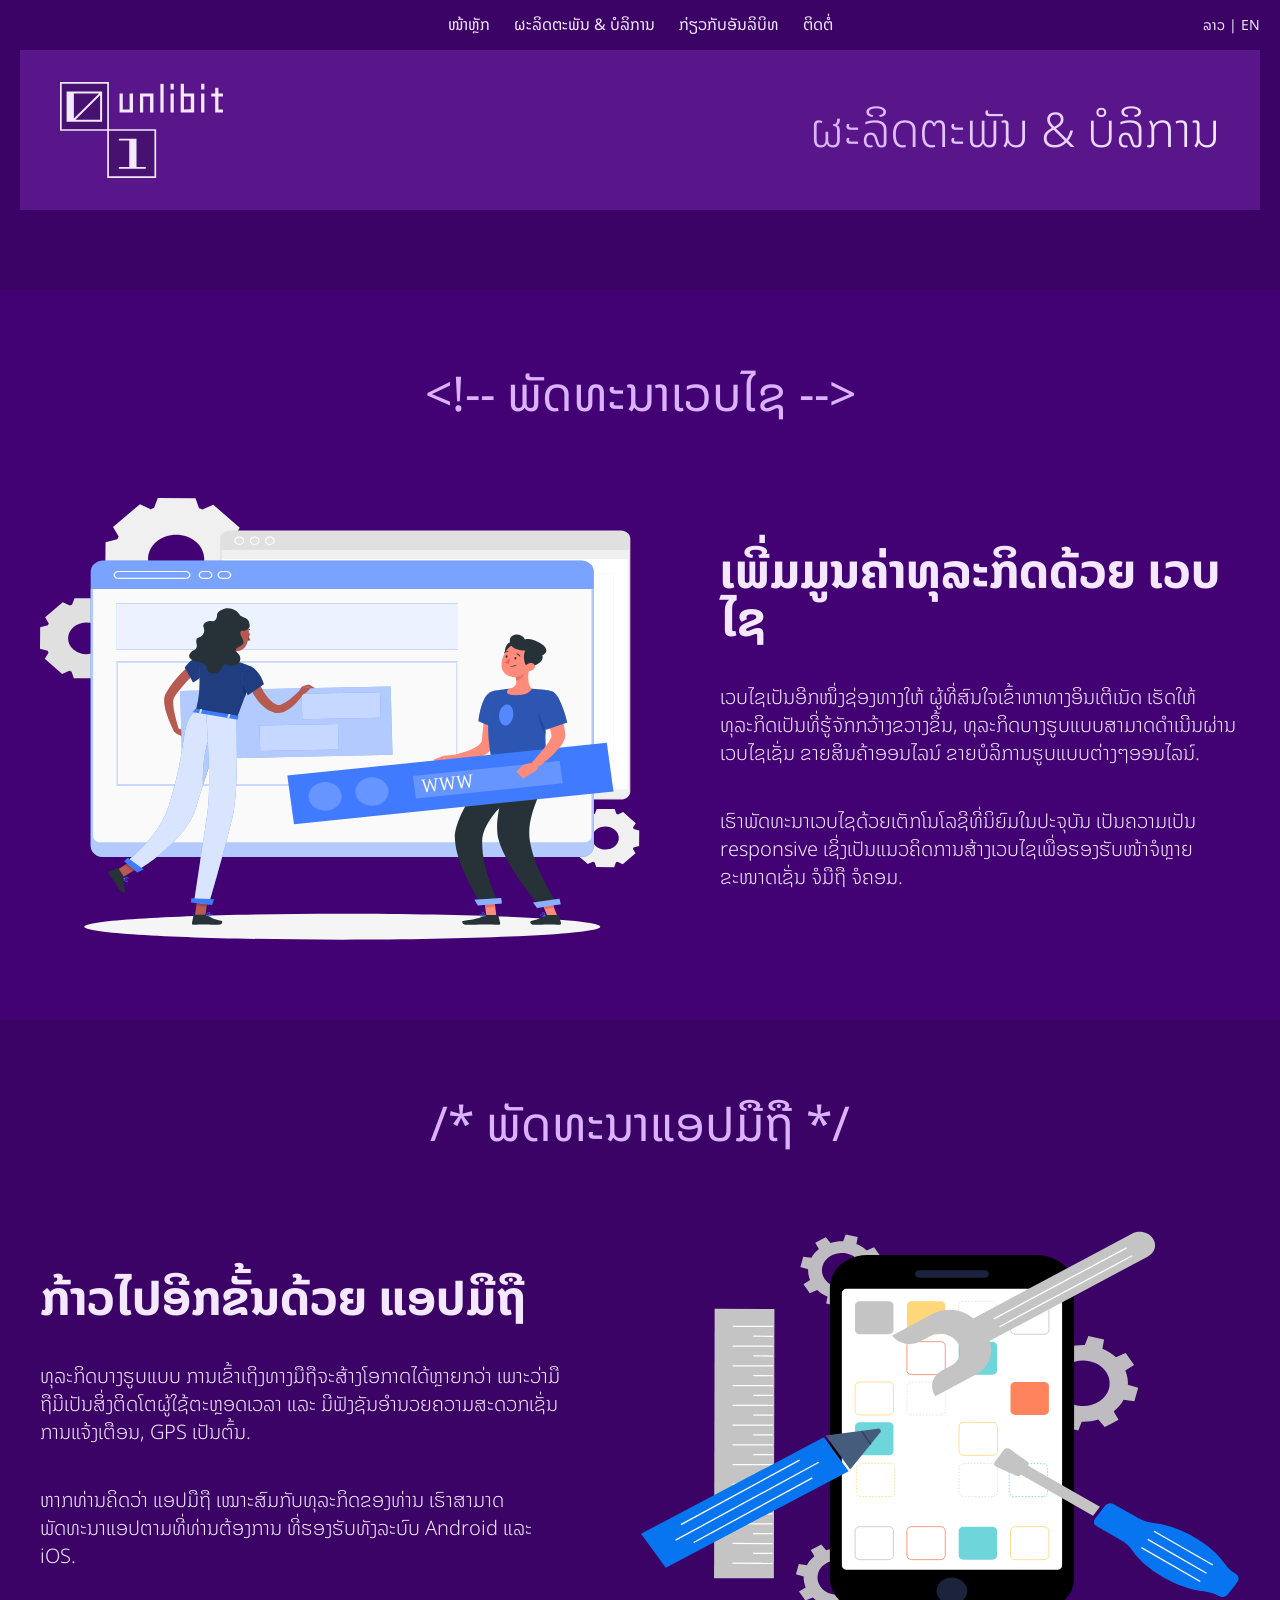
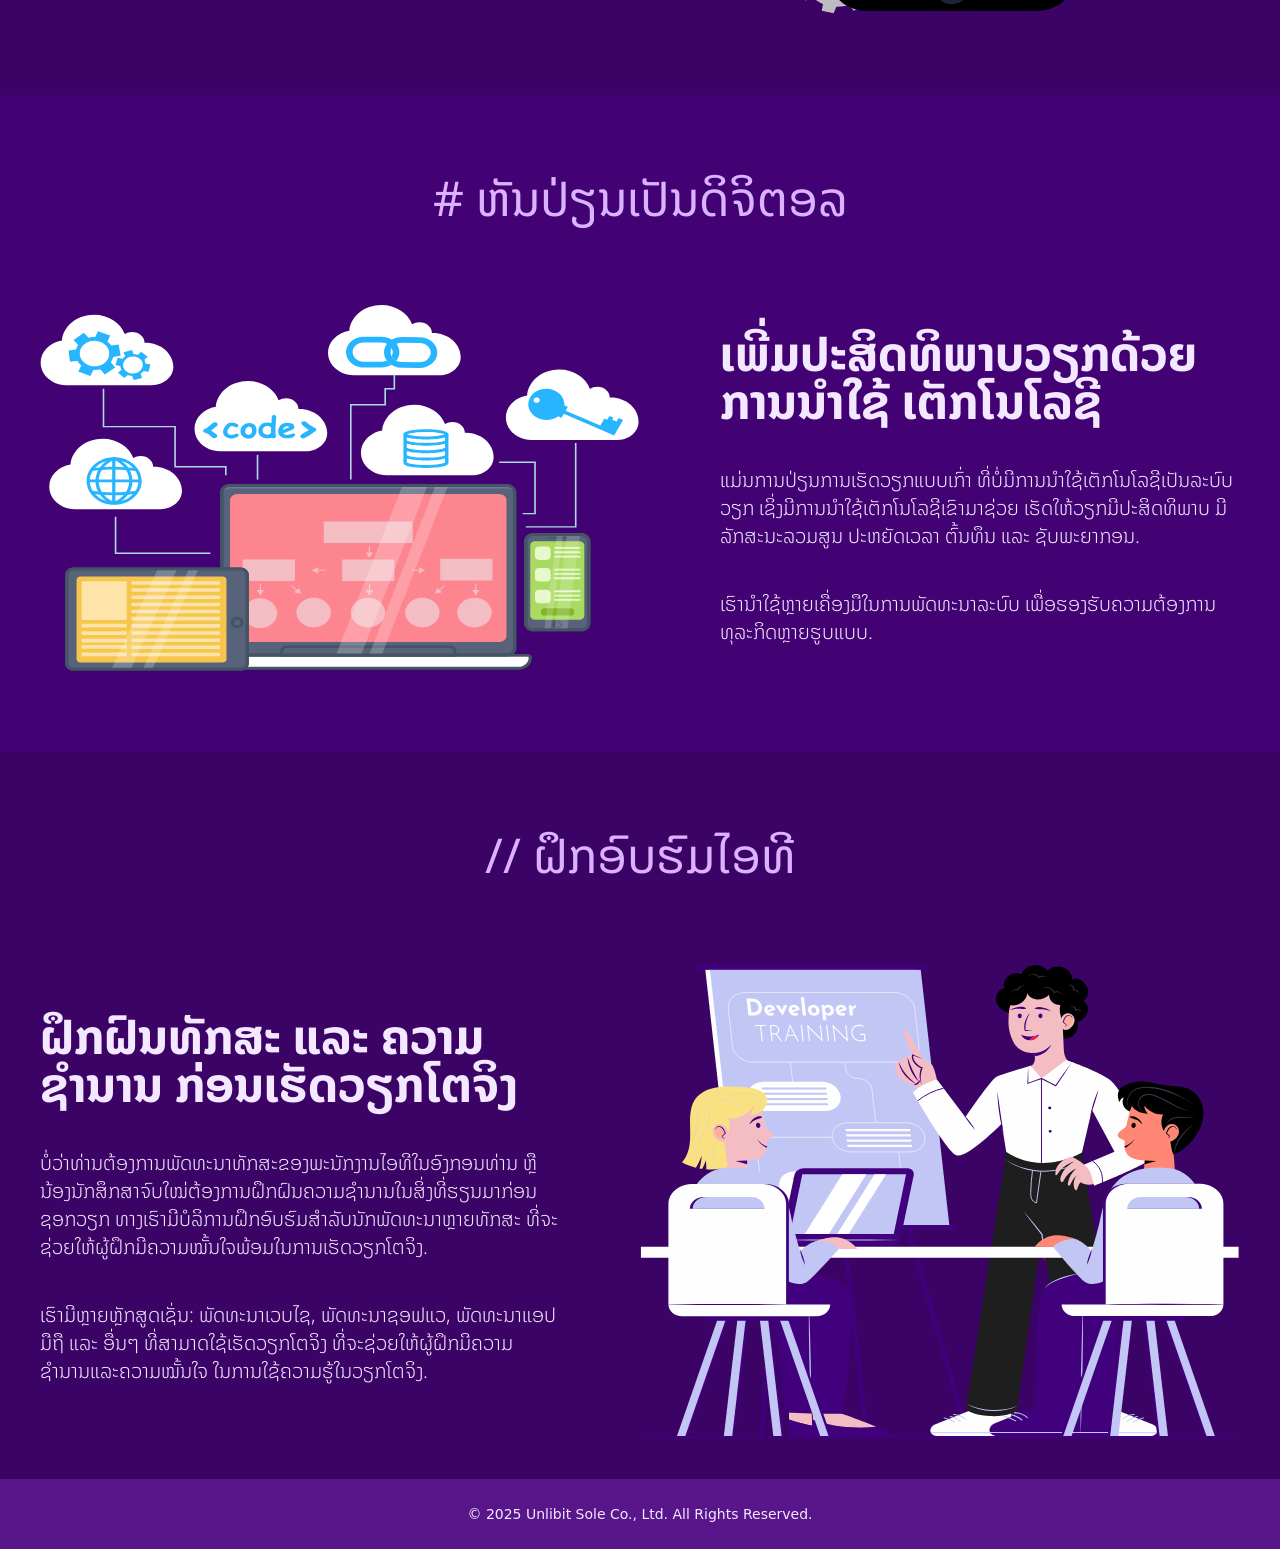
<file: products-services/index.html>
<!DOCTYPE html><html lang="en" data-beasties-container><head>
  <meta charset="utf-8">
  <title>Unlibit</title>
  <base href="/">
  <meta name="viewport" content="width=device-width, initial-scale=1">
  <link rel="icon" type="image/x-icon" href="favicon.ico">

  <meta name="description" content="Professional web development, mobile app, and IT services by Unlibit. Trusted digital solutions for businesses.">
  <meta name="robots" content="index, follow">
  <meta property="og:title" content="Unlibit - IT Solutions">
  <meta property="og:description" content="We provide high-quality IT solutions including website and mobile app development.">
  <meta property="og:image" content="https://www.unlibit.com/images/og-image.jpg">
  <meta property="og:url" content="https://www.unlibit.com">
  <meta name="keywords" content="mobile app development, web development, IT solutions, Ulibit, mobile app lao, ອັນລິບິທ, ພັດທະນາແອປມືຖື, ບໍລິສັດໄອທີ, ຮັບເຮັດເວັບໄຊຕ໌, ພັດທະນາເວັບໄຊຕ໌, 
    ພັດທະນາເວບໄຊ, ບໍລິການດ້ານໄອທີ, ບໍລິສັດເຮັດແອປ, ບໍລິສັດເຮັດເວັບ">
  <meta name="author" content="Ulibit">
  <meta name="viewport" content="width=device-width, initial-scale=1.0">
<style>@supports ((-webkit-hyphens: none) and (not (margin-trim: inline))) or ((-moz-orient: inline) and (not (color:rgb(from red r g b)))){@layer base{*,:before,:after{--tw-border-style: solid;--tw-gradient-position: initial;--tw-gradient-from: #0000;--tw-gradient-via: #0000;--tw-gradient-to: #0000;--tw-gradient-stops: initial;--tw-gradient-via-stops: initial;--tw-gradient-from-position: 0%;--tw-gradient-via-position: 50%;--tw-gradient-to-position: 100%;--tw-font-weight: initial;--tw-duration: initial}}}@layer theme{:root{--font-sans: ui-sans-serif, system-ui, sans-serif, "Apple Color Emoji", "Segoe UI Emoji", "Segoe UI Symbol", "Noto Color Emoji";--font-mono: ui-monospace, SFMono-Regular, Menlo, Monaco, Consolas, "Liberation Mono", "Courier New", monospace;--color-purple-100: oklch(94.6% .033 307.174);--color-purple-300: oklch(82.7% .119 306.383);--color-purple-500: oklch(62.7% .265 303.9);--color-purple-700: oklch(49.6% .265 301.924);--color-purple-900: oklch(38.1% .176 304.987);--color-purple-950: oklch(29.1% .149 302.717);--spacing: .25rem;--text-sm: .875rem;--text-sm--line-height: calc(1.25 / .875);--text-xl: 1.25rem;--text-xl--line-height: calc(1.75 / 1.25);--text-2xl: 1.5rem;--text-2xl--line-height: calc(2 / 1.5);--text-7xl: 4.5rem;--text-7xl--line-height: 1;--text-9xl: 8rem;--text-9xl--line-height: 1;--font-weight-light: 300;--radius-md: .375rem;--default-transition-duration: .15s;--default-transition-timing-function: cubic-bezier(.4, 0, .2, 1);--default-font-family: var(--font-sans);--default-mono-font-family: var(--font-mono)}}@layer base{*,:after,:before{box-sizing:border-box;margin:0;padding:0;border:0 solid}html{line-height:1.5;-webkit-text-size-adjust:100%;tab-size:4;font-family:var(--default-font-family, ui-sans-serif, system-ui, sans-serif, "Apple Color Emoji", "Segoe UI Emoji", "Segoe UI Symbol", "Noto Color Emoji");font-feature-settings:var(--default-font-feature-settings, normal);font-variation-settings:var(--default-font-variation-settings, normal);-webkit-tap-highlight-color:transparent}h1{font-size:inherit;font-weight:inherit}a{color:inherit;-webkit-text-decoration:inherit;text-decoration:inherit}ul{list-style:none}img{display:block;vertical-align:middle}img{max-width:100%;height:auto}}@layer utilities{.absolute{position:absolute}.fixed{position:fixed}.relative{position:relative}.right-5{right:calc(var(--spacing) * 5)}.left-10{left:calc(var(--spacing) * 10)}.z-50{z-index:50}.mx-5{margin-inline:calc(var(--spacing) * 5)}.my-1{margin-block:calc(var(--spacing) * 1)}.mt-10{margin-top:calc(var(--spacing) * 10)}.mt-auto{margin-top:auto}.block{display:block}.flex{display:flex}.h-0\.5{height:calc(var(--spacing) * .5)}.h-\[50px\]{height:50px}.h-\[70px\]{height:70px}.min-h-6{min-height:calc(var(--spacing) * 6)}.min-h-\[160px\]{min-height:160px}.min-h-screen{min-height:100vh}.w-\[1280px\]{width:1280px}.w-full{width:100%}.max-w-0{max-width:calc(var(--spacing) * 0)}.max-w-\[1280px\]{max-width:1280px}.min-w-\[200px\]{min-width:200px}.min-w-\[320px\]{min-width:320px}.flex-col{flex-direction:column}.flex-row{flex-direction:row}.items-center{align-items:center}.justify-between{justify-content:space-between}.justify-center{justify-content:center}.rounded-\[4px\]{border-radius:4px}.rounded-\[10px\]{border-radius:10px}.bg-\[\#430273\]{background-color:#430273}.bg-purple-300{background-color:var(--color-purple-300)}.bg-purple-900{background-color:var(--color-purple-900)}.bg-purple-950{background-color:var(--color-purple-950)}.bg-gradient-to-r{--tw-gradient-position: to right in oklab;background-image:linear-gradient(var(--tw-gradient-stops))}.from-purple-300{--tw-gradient-from: var(--color-purple-300);--tw-gradient-stops: var(--tw-gradient-via-stops, var(--tw-gradient-position), var(--tw-gradient-from) var(--tw-gradient-from-position), var(--tw-gradient-to) var(--tw-gradient-to-position))}.to-purple-100{--tw-gradient-to: var(--color-purple-100);--tw-gradient-stops: var(--tw-gradient-via-stops, var(--tw-gradient-position), var(--tw-gradient-from) var(--tw-gradient-from-position), var(--tw-gradient-to) var(--tw-gradient-to-position))}.bg-clip-text{background-clip:text}.p-0\.5{padding:calc(var(--spacing) * .5)}.px-5{padding-inline:calc(var(--spacing) * 5)}.py-1{padding-block:calc(var(--spacing) * 1)}.py-5{padding-block:calc(var(--spacing) * 5)}.py-10{padding-block:calc(var(--spacing) * 10)}.font-\[noto-sans-lao\]{font-family:noto-sans-lao}.text-sm{font-size:var(--text-sm);line-height:var(--tw-leading, var(--text-sm--line-height))}.text-purple-100{color:var(--color-purple-100)}.text-transparent{color:transparent}.transition{transition-property:color,background-color,border-color,outline-color,text-decoration-color,fill,stroke,--tw-gradient-from,--tw-gradient-via,--tw-gradient-to,opacity,box-shadow,transform,translate,scale,rotate,filter,-webkit-backdrop-filter,backdrop-filter;transition-timing-function:var(--tw-ease, var(--default-transition-timing-function));transition-duration:var(--tw-duration, var(--default-transition-duration))}.transition-all{transition-property:all;transition-timing-function:var(--tw-ease, var(--default-transition-timing-function));transition-duration:var(--tw-duration, var(--default-transition-duration))}.duration-300{--tw-duration: .3s;transition-duration:.3s}.duration-500{--tw-duration: .5s;transition-duration:.5s}@media (hover: hover){.group-hover\:max-w-full:is(:where(.group):hover *){max-width:100%}}@media (hover: hover){.hover\:cursor-pointer:hover{cursor:pointer}}@media (hover: hover){.hover\:text-purple-300:hover{color:var(--color-purple-300)}}@media (width < 80rem){.max-xl\:right-10{right:calc(var(--spacing) * 10)}}@media (width < 48rem){.max-md\:fixed{position:fixed}}@media (width < 48rem){.max-md\:top-\[50px\]{top:50px}}@media (width < 48rem){.max-md\:left-5{left:calc(var(--spacing) * 5)}}@media (width < 48rem){.max-md\:mt-2{margin-top:calc(var(--spacing) * 2)}}@media (width < 48rem){.max-md\:flex-col{flex-direction:column}}@media (width < 48rem){.max-md\:bg-\[\#430273\]\/90{background-color:color-mix(in oklab,#430273 90%,transparent)}}@media (width < 48rem){.max-md\:px-5{padding-inline:calc(var(--spacing) * 5)}}@media (width >= 40rem){.sm\:mt-20{margin-top:calc(var(--spacing) * 20)}}@media (width >= 40rem){.sm\:py-20{padding-block:calc(var(--spacing) * 20)}}@media (width >= 48rem){.md\:mt-20{margin-top:calc(var(--spacing) * 20)}}@media (width >= 48rem){.md\:\!block{display:block!important}}@media (width >= 48rem){.md\:flex{display:flex}}@media (width >= 48rem){.md\:hidden{display:none}}@media (width >= 48rem){.md\:items-center{align-items:center}}@media (width >= 48rem){.md\:px-10{padding-inline:calc(var(--spacing) * 10)}}}@font-face{font-family:noto-sans-lao;src:url("./media/NotoSansLao-VariableFont-Google-5467K7C4.ttf")}@property --tw-border-style{syntax: "*"; inherits: false; initial-value: solid;}@property --tw-gradient-position{syntax: "*"; inherits: false;}@property --tw-gradient-from{syntax: "<color>"; inherits: false; initial-value: #0000;}@property --tw-gradient-via{syntax: "<color>"; inherits: false; initial-value: #0000;}@property --tw-gradient-to{syntax: "<color>"; inherits: false; initial-value: #0000;}@property --tw-gradient-stops{syntax: "*"; inherits: false;}@property --tw-gradient-via-stops{syntax: "*"; inherits: false;}@property --tw-gradient-from-position{syntax: "<length-percentage>"; inherits: false; initial-value: 0%;}@property --tw-gradient-via-position{syntax: "<length-percentage>"; inherits: false; initial-value: 50%;}@property --tw-gradient-to-position{syntax: "<length-percentage>"; inherits: false; initial-value: 100%;}@property --tw-font-weight{syntax: "*"; inherits: false;}@property --tw-duration{syntax: "*"; inherits: false;}
</style><link rel="stylesheet" href="styles-N3TKZYD7.css" media="print" onload="this.media='all'"><noscript><link rel="stylesheet" href="styles-N3TKZYD7.css"></noscript><style ng-app-id="ng">@layer theme,base,components,utilities;@supports ((-webkit-hyphens: none) and (not (margin-trim: inline))) or ((-moz-orient: inline) and (not (color:rgb(from red r g b)))){@layer base{*[_ngcontent-ng-c3923325304], [_ngcontent-ng-c3923325304]:before, [_ngcontent-ng-c3923325304]:after, [_ngcontent-ng-c3923325304]::backdrop{--tw-border-style: solid;--tw-gradient-position: initial;--tw-gradient-from: #0000;--tw-gradient-via: #0000;--tw-gradient-to: #0000;--tw-gradient-stops: initial;--tw-gradient-via-stops: initial;--tw-gradient-from-position: 0%;--tw-gradient-via-position: 50%;--tw-gradient-to-position: 100%;--tw-font-weight: initial;--tw-duration: initial}}}@layer theme{[_ngcontent-ng-c3923325304]:root, [_nghost-ng-c3923325304]{--font-sans: ui-sans-serif, system-ui, sans-serif, "Apple Color Emoji", "Segoe UI Emoji", "Segoe UI Symbol", "Noto Color Emoji";--font-mono: ui-monospace, SFMono-Regular, Menlo, Monaco, Consolas, "Liberation Mono", "Courier New", monospace;--color-purple-100: oklch(94.6% .033 307.174);--color-purple-300: oklch(82.7% .119 306.383);--color-purple-900: oklch(38.1% .176 304.987);--color-purple-950: oklch(29.1% .149 302.717);--spacing: .25rem;--text-sm: .875rem;--text-sm--line-height: calc(1.25 / .875);--text-xl: 1.25rem;--text-xl--line-height: calc(1.75 / 1.25);--text-2xl: 1.5rem;--text-2xl--line-height: calc(2 / 1.5);--text-7xl: 4.5rem;--text-7xl--line-height: 1;--text-9xl: 8rem;--text-9xl--line-height: 1;--font-weight-light: 300;--default-transition-duration: .15s;--default-transition-timing-function: cubic-bezier(.4, 0, .2, 1);--default-font-family: var(--font-sans);--default-mono-font-family: var(--font-mono)}}@layer base{*[_ngcontent-ng-c3923325304], [_ngcontent-ng-c3923325304]:after, [_ngcontent-ng-c3923325304]:before, [_ngcontent-ng-c3923325304]::backdrop, [_ngcontent-ng-c3923325304]::file-selector-button{box-sizing:border-box;margin:0;padding:0;border:0 solid}html[_ngcontent-ng-c3923325304], [_nghost-ng-c3923325304]{line-height:1.5;-webkit-text-size-adjust:100%;tab-size:4;font-family:var(--default-font-family, ui-sans-serif, system-ui, sans-serif, "Apple Color Emoji", "Segoe UI Emoji", "Segoe UI Symbol", "Noto Color Emoji");font-feature-settings:var(--default-font-feature-settings, normal);font-variation-settings:var(--default-font-variation-settings, normal);-webkit-tap-highlight-color:transparent}hr[_ngcontent-ng-c3923325304]{height:0;color:inherit;border-top-width:1px}abbr[_ngcontent-ng-c3923325304]:where([title]){-webkit-text-decoration:underline dotted;text-decoration:underline dotted}h1[_ngcontent-ng-c3923325304], h2[_ngcontent-ng-c3923325304], h3[_ngcontent-ng-c3923325304], h4[_ngcontent-ng-c3923325304], h5[_ngcontent-ng-c3923325304], h6[_ngcontent-ng-c3923325304]{font-size:inherit;font-weight:inherit}a[_ngcontent-ng-c3923325304]{color:inherit;-webkit-text-decoration:inherit;text-decoration:inherit}b[_ngcontent-ng-c3923325304], strong[_ngcontent-ng-c3923325304]{font-weight:bolder}code[_ngcontent-ng-c3923325304], kbd[_ngcontent-ng-c3923325304], samp[_ngcontent-ng-c3923325304], pre[_ngcontent-ng-c3923325304]{font-family:var(--default-mono-font-family, ui-monospace, SFMono-Regular, Menlo, Monaco, Consolas, "Liberation Mono", "Courier New", monospace);font-feature-settings:var(--default-mono-font-feature-settings, normal);font-variation-settings:var(--default-mono-font-variation-settings, normal);font-size:1em}small[_ngcontent-ng-c3923325304]{font-size:80%}sub[_ngcontent-ng-c3923325304], sup[_ngcontent-ng-c3923325304]{font-size:75%;line-height:0;position:relative;vertical-align:baseline}sub[_ngcontent-ng-c3923325304]{bottom:-.25em}sup[_ngcontent-ng-c3923325304]{top:-.5em}table[_ngcontent-ng-c3923325304]{text-indent:0;border-color:inherit;border-collapse:collapse}[_ngcontent-ng-c3923325304]:-moz-focusring{outline:auto}progress[_ngcontent-ng-c3923325304]{vertical-align:baseline}summary[_ngcontent-ng-c3923325304]{display:list-item}ol[_ngcontent-ng-c3923325304], ul[_ngcontent-ng-c3923325304], menu[_ngcontent-ng-c3923325304]{list-style:none}img[_ngcontent-ng-c3923325304], svg[_ngcontent-ng-c3923325304], video[_ngcontent-ng-c3923325304], canvas[_ngcontent-ng-c3923325304], audio[_ngcontent-ng-c3923325304], iframe[_ngcontent-ng-c3923325304], embed[_ngcontent-ng-c3923325304], object[_ngcontent-ng-c3923325304]{display:block;vertical-align:middle}img[_ngcontent-ng-c3923325304], video[_ngcontent-ng-c3923325304]{max-width:100%;height:auto}button[_ngcontent-ng-c3923325304], input[_ngcontent-ng-c3923325304], select[_ngcontent-ng-c3923325304], optgroup[_ngcontent-ng-c3923325304], textarea[_ngcontent-ng-c3923325304], [_ngcontent-ng-c3923325304]::file-selector-button{font:inherit;font-feature-settings:inherit;font-variation-settings:inherit;letter-spacing:inherit;color:inherit;border-radius:0;background-color:transparent;opacity:1}:where(select[_ngcontent-ng-c3923325304]:is([multiple],[size]))   optgroup[_ngcontent-ng-c3923325304]{font-weight:bolder}:where(select[_ngcontent-ng-c3923325304]:is([multiple],[size]))   optgroup[_ngcontent-ng-c3923325304]   option[_ngcontent-ng-c3923325304]{padding-inline-start:20px}[_ngcontent-ng-c3923325304]::file-selector-button{margin-inline-end:4px}[_ngcontent-ng-c3923325304]::placeholder{opacity:1}@supports (not (-webkit-appearance: -apple-pay-button)) or (contain-intrinsic-size: 1px){[_ngcontent-ng-c3923325304]::placeholder{color:color-mix(in oklab,currentColor 50%,transparent)}}textarea[_ngcontent-ng-c3923325304]{resize:vertical}[_ngcontent-ng-c3923325304]::-webkit-search-decoration{-webkit-appearance:none}[_ngcontent-ng-c3923325304]::-webkit-date-and-time-value{min-height:1lh;text-align:inherit}[_ngcontent-ng-c3923325304]::-webkit-datetime-edit{display:inline-flex}[_ngcontent-ng-c3923325304]::-webkit-datetime-edit-fields-wrapper{padding:0}[_ngcontent-ng-c3923325304]::-webkit-datetime-edit, [_ngcontent-ng-c3923325304]::-webkit-datetime-edit-year-field, [_ngcontent-ng-c3923325304]::-webkit-datetime-edit-month-field, [_ngcontent-ng-c3923325304]::-webkit-datetime-edit-day-field, [_ngcontent-ng-c3923325304]::-webkit-datetime-edit-hour-field, [_ngcontent-ng-c3923325304]::-webkit-datetime-edit-minute-field, [_ngcontent-ng-c3923325304]::-webkit-datetime-edit-second-field, [_ngcontent-ng-c3923325304]::-webkit-datetime-edit-millisecond-field, [_ngcontent-ng-c3923325304]::-webkit-datetime-edit-meridiem-field{padding-block:0}[_ngcontent-ng-c3923325304]:-moz-ui-invalid{box-shadow:none}button[_ngcontent-ng-c3923325304], input[_ngcontent-ng-c3923325304]:where([type=button],[type=reset],[type=submit]), [_ngcontent-ng-c3923325304]::file-selector-button{appearance:button}[_ngcontent-ng-c3923325304]::-webkit-inner-spin-button, [_ngcontent-ng-c3923325304]::-webkit-outer-spin-button{height:auto}[hidden][_ngcontent-ng-c3923325304]:where(:not([hidden=until-found])){display:none!important}}@layer utilities{.absolute[_ngcontent-ng-c3923325304]{position:absolute}.fixed[_ngcontent-ng-c3923325304]{position:fixed}.relative[_ngcontent-ng-c3923325304]{position:relative}.static[_ngcontent-ng-c3923325304]{position:static}.right-5[_ngcontent-ng-c3923325304]{right:calc(var(--spacing) * 5)}.left-10[_ngcontent-ng-c3923325304]{left:calc(var(--spacing) * 10)}.z-50[_ngcontent-ng-c3923325304]{z-index:50}.container[_ngcontent-ng-c3923325304]{width:100%}@media (width >= 40rem){.container[_ngcontent-ng-c3923325304]{max-width:40rem}}@media (width >= 48rem){.container[_ngcontent-ng-c3923325304]{max-width:48rem}}@media (width >= 64rem){.container[_ngcontent-ng-c3923325304]{max-width:64rem}}@media (width >= 80rem){.container[_ngcontent-ng-c3923325304]{max-width:80rem}}@media (width >= 96rem){.container[_ngcontent-ng-c3923325304]{max-width:96rem}}.mx-5[_ngcontent-ng-c3923325304]{margin-inline:calc(var(--spacing) * 5)}.mx-10[_ngcontent-ng-c3923325304]{margin-inline:calc(var(--spacing) * 10)}.mx-auto[_ngcontent-ng-c3923325304]{margin-inline:auto}.my-1[_ngcontent-ng-c3923325304]{margin-block:calc(var(--spacing) * 1)}.my-10[_ngcontent-ng-c3923325304]{margin-block:calc(var(--spacing) * 10)}.mt-3[_ngcontent-ng-c3923325304]{margin-top:calc(var(--spacing) * 3)}.mt-5[_ngcontent-ng-c3923325304]{margin-top:calc(var(--spacing) * 5)}.mt-10[_ngcontent-ng-c3923325304]{margin-top:calc(var(--spacing) * 10)}.mt-auto[_ngcontent-ng-c3923325304]{margin-top:auto}.mb-5[_ngcontent-ng-c3923325304]{margin-bottom:calc(var(--spacing) * 5)}.ml-5[_ngcontent-ng-c3923325304]{margin-left:calc(var(--spacing) * 5)}.ml-auto[_ngcontent-ng-c3923325304]{margin-left:auto}.block[_ngcontent-ng-c3923325304]{display:block}.flex[_ngcontent-ng-c3923325304]{display:flex}.h-0\.5[_ngcontent-ng-c3923325304]{height:calc(var(--spacing) * .5)}.h-3[_ngcontent-ng-c3923325304]{height:calc(var(--spacing) * 3)}.h-\__ph-0__[_ngcontent-ng-c3923325304]{height:50px}.h-\__ph-0__[_ngcontent-ng-c3923325304]{height:70px}.h-\__ph-0__[_ngcontent-ng-c3923325304]{height:500px}.min-h-6[_ngcontent-ng-c3923325304]{min-height:calc(var(--spacing) * 6)}.min-h-\__ph-0__[_ngcontent-ng-c3923325304]{min-height:160px}.min-h-screen[_ngcontent-ng-c3923325304]{min-height:100vh}.w-10[_ngcontent-ng-c3923325304]{width:calc(var(--spacing) * 10)}.w-\__ph-0__[_ngcontent-ng-c3923325304]{width:40px}.w-\__ph-0__[_ngcontent-ng-c3923325304]{width:1280px}.w-full[_ngcontent-ng-c3923325304]{width:100%}.max-w-0[_ngcontent-ng-c3923325304]{max-width:calc(var(--spacing) * 0)}.max-w-\__ph-0__[_ngcontent-ng-c3923325304]{max-width:300px}.max-w-\__ph-0__[_ngcontent-ng-c3923325304]{max-width:1280px}.min-w-\__ph-0__[_ngcontent-ng-c3923325304]{min-width:200px}.min-w-\__ph-0__[_ngcontent-ng-c3923325304]{min-width:320px}.flex-col[_ngcontent-ng-c3923325304]{flex-direction:column}.flex-row[_ngcontent-ng-c3923325304]{flex-direction:row}.items-center[_ngcontent-ng-c3923325304]{align-items:center}.items-end[_ngcontent-ng-c3923325304]{align-items:flex-end}.justify-between[_ngcontent-ng-c3923325304]{justify-content:space-between}.justify-center[_ngcontent-ng-c3923325304]{justify-content:center}.rounded-\__ph-0__[_ngcontent-ng-c3923325304]{border-radius:4px}.rounded-\__ph-0__[_ngcontent-ng-c3923325304]{border-radius:10px}.border-b-4[_ngcontent-ng-c3923325304]{border-bottom-style:var(--tw-border-style);border-bottom-width:4px}.border-purple-300[_ngcontent-ng-c3923325304]{border-color:var(--color-purple-300)}.bg-\__ph-0__[_ngcontent-ng-c3923325304]{background-color:#430273}.bg-purple-300[_ngcontent-ng-c3923325304]{background-color:var(--color-purple-300)}.bg-purple-900[_ngcontent-ng-c3923325304]{background-color:var(--color-purple-900)}.bg-purple-950[_ngcontent-ng-c3923325304]{background-color:var(--color-purple-950)}.bg-gradient-to-r[_ngcontent-ng-c3923325304]{--tw-gradient-position: to right in oklab;background-image:linear-gradient(var(--tw-gradient-stops))}.from-purple-300[_ngcontent-ng-c3923325304]{--tw-gradient-from: var(--color-purple-300);--tw-gradient-stops: var(--tw-gradient-via-stops, var(--tw-gradient-position), var(--tw-gradient-from) var(--tw-gradient-from-position), var(--tw-gradient-to) var(--tw-gradient-to-position))}.to-purple-100[_ngcontent-ng-c3923325304]{--tw-gradient-to: var(--color-purple-100);--tw-gradient-stops: var(--tw-gradient-via-stops, var(--tw-gradient-position), var(--tw-gradient-from) var(--tw-gradient-from-position), var(--tw-gradient-to) var(--tw-gradient-to-position))}.bg-clip-text[_ngcontent-ng-c3923325304]{background-clip:text}.p-0\.5[_ngcontent-ng-c3923325304]{padding:calc(var(--spacing) * .5)}.px-5[_ngcontent-ng-c3923325304]{padding-inline:calc(var(--spacing) * 5)}.px-10[_ngcontent-ng-c3923325304]{padding-inline:calc(var(--spacing) * 10)}.px-20[_ngcontent-ng-c3923325304]{padding-inline:calc(var(--spacing) * 20)}.py-1[_ngcontent-ng-c3923325304]{padding-block:calc(var(--spacing) * 1)}.py-5[_ngcontent-ng-c3923325304]{padding-block:calc(var(--spacing) * 5)}.py-10[_ngcontent-ng-c3923325304]{padding-block:calc(var(--spacing) * 10)}.pt-10[_ngcontent-ng-c3923325304]{padding-top:calc(var(--spacing) * 10)}.text-center[_ngcontent-ng-c3923325304]{text-align:center}.align-middle[_ngcontent-ng-c3923325304]{vertical-align:middle}.font-\__ph-0__[_ngcontent-ng-c3923325304]{font-family:noto-sans-lao}.text-7xl[_ngcontent-ng-c3923325304]{font-size:var(--text-7xl);line-height:var(--tw-leading, var(--text-7xl--line-height))}.text-sm[_ngcontent-ng-c3923325304]{font-size:var(--text-sm);line-height:var(--tw-leading, var(--text-sm--line-height))}.text-xl[_ngcontent-ng-c3923325304]{font-size:var(--text-xl);line-height:var(--tw-leading, var(--text-xl--line-height))}.font-light[_ngcontent-ng-c3923325304]{--tw-font-weight: var(--font-weight-light);font-weight:var(--font-weight-light)}.text-purple-100[_ngcontent-ng-c3923325304]{color:var(--color-purple-100)}.text-purple-300[_ngcontent-ng-c3923325304]{color:var(--color-purple-300)}.text-transparent[_ngcontent-ng-c3923325304]{color:transparent}.transition[_ngcontent-ng-c3923325304]{transition-property:color,background-color,border-color,outline-color,text-decoration-color,fill,stroke,--tw-gradient-from,--tw-gradient-via,--tw-gradient-to,opacity,box-shadow,transform,translate,scale,rotate,filter,-webkit-backdrop-filter,backdrop-filter;transition-timing-function:var(--tw-ease, var(--default-transition-timing-function));transition-duration:var(--tw-duration, var(--default-transition-duration))}.transition-all[_ngcontent-ng-c3923325304]{transition-property:all;transition-timing-function:var(--tw-ease, var(--default-transition-timing-function));transition-duration:var(--tw-duration, var(--default-transition-duration))}.duration-300[_ngcontent-ng-c3923325304]{--tw-duration: .3s;transition-duration:.3s}.duration-500[_ngcontent-ng-c3923325304]{--tw-duration: .5s;transition-duration:.5s}@media (hover: hover){.group-hover\:max-w-full[_ngcontent-ng-c3923325304]:is(:where(.group):hover *){max-width:100%}}@media (hover: hover){.hover\:cursor-pointer[_ngcontent-ng-c3923325304]:hover{cursor:pointer}}@media (hover: hover){.hover\:text-purple-300[_ngcontent-ng-c3923325304]:hover{color:var(--color-purple-300)}}@media (width < 1280px){.max-\__ph-0__\:max-w-\__ph-1__[_ngcontent-ng-c3923325304]{max-width:800px}}@media (width < 1280px){.max-\__ph-0__\:flex-wrap[_ngcontent-ng-c3923325304]{flex-wrap:wrap}}@media (width < 80rem){.max-xl\:right-10[_ngcontent-ng-c3923325304]{right:calc(var(--spacing) * 10)}}@media (width < 80rem){.max-xl\:px-10[_ngcontent-ng-c3923325304]{padding-inline:calc(var(--spacing) * 10)}}@media (width < 64rem){.max-lg\:mt-20[_ngcontent-ng-c3923325304]{margin-top:calc(var(--spacing) * 20)}}@media (width < 64rem){.max-lg\:flex-wrap[_ngcontent-ng-c3923325304]{flex-wrap:wrap}}@media (width < 48rem){.max-md\:fixed[_ngcontent-ng-c3923325304]{position:fixed}}@media (width < 48rem){.max-md\:top-\__ph-0__[_ngcontent-ng-c3923325304]{top:50px}}@media (width < 48rem){.max-md\:left-5[_ngcontent-ng-c3923325304]{left:calc(var(--spacing) * 5)}}@media (width < 48rem){.max-md\:mt-2[_ngcontent-ng-c3923325304]{margin-top:calc(var(--spacing) * 2)}}@media (width < 48rem){.max-md\:flex-col[_ngcontent-ng-c3923325304]{flex-direction:column}}@media (width < 48rem){.max-md\:bg-\__ph-0__\/90[_ngcontent-ng-c3923325304]{background-color:color-mix(in oklab,#430273 90%,transparent)}}@media (width < 48rem){.max-md\:px-5[_ngcontent-ng-c3923325304]{padding-inline:calc(var(--spacing) * 5)}}@media (width >= 40rem){.sm\:mt-20[_ngcontent-ng-c3923325304]{margin-top:calc(var(--spacing) * 20)}}@media (width >= 40rem){.sm\:mb-10[_ngcontent-ng-c3923325304]{margin-bottom:calc(var(--spacing) * 10)}}@media (width >= 40rem){.sm\:w-\__ph-0__[_ngcontent-ng-c3923325304]{width:60px}}@media (width >= 40rem){.sm\:py-20[_ngcontent-ng-c3923325304]{padding-block:calc(var(--spacing) * 20)}}@media (width >= 40rem){.sm\:text-2xl[_ngcontent-ng-c3923325304]{font-size:var(--text-2xl);line-height:var(--tw-leading, var(--text-2xl--line-height))}}@media (width >= 40rem){.sm\:text-xl[_ngcontent-ng-c3923325304]{font-size:var(--text-xl);line-height:var(--tw-leading, var(--text-xl--line-height))}}@media (width >= 48rem){.md\:my-20[_ngcontent-ng-c3923325304]{margin-block:calc(var(--spacing) * 20)}}@media (width >= 48rem){.md\:mt-20[_ngcontent-ng-c3923325304]{margin-top:calc(var(--spacing) * 20)}}@media (width >= 48rem){.md\:\!block[_ngcontent-ng-c3923325304]{display:block!important}}@media (width >= 48rem){.md\:flex[_ngcontent-ng-c3923325304]{display:flex}}@media (width >= 48rem){.md\:hidden[_ngcontent-ng-c3923325304]{display:none}}@media (width >= 48rem){.md\:items-center[_ngcontent-ng-c3923325304]{align-items:center}}@media (width >= 48rem){.md\:px-10[_ngcontent-ng-c3923325304]{padding-inline:calc(var(--spacing) * 10)}}@media (width >= 48rem){.md\:px-20[_ngcontent-ng-c3923325304]{padding-inline:calc(var(--spacing) * 20)}}@media (width >= 48rem){.md\:pt-20[_ngcontent-ng-c3923325304]{padding-top:calc(var(--spacing) * 20)}}@media (width >= 64rem){.lg\:mx-20[_ngcontent-ng-c3923325304]{margin-inline:calc(var(--spacing) * 20)}}@media (width >= 64rem){.lg\:h-\__ph-0__[_ngcontent-ng-c3923325304]{height:800px}}@media (width >= 64rem){.lg\:text-9xl[_ngcontent-ng-c3923325304]{font-size:var(--text-9xl);line-height:var(--tw-leading, var(--text-9xl--line-height))}}}.mini-menu-item[_ngcontent-ng-c3923325304]{width:fit-content}@media (width < 48rem){.mini-menu-item[_ngcontent-ng-c3923325304]{margin-block:calc(var(--spacing) * 5)}}@media (width >= 48rem){.mini-menu-mx[_ngcontent-ng-c3923325304]{margin-inline:calc(var(--spacing) * 3)}}@property --tw-border-style{syntax: "*"; inherits: false; initial-value: solid;}@property --tw-gradient-position{syntax: "*"; inherits: false;}@property --tw-gradient-from{syntax: "<color>"; inherits: false; initial-value: #0000;}@property --tw-gradient-via{syntax: "<color>"; inherits: false; initial-value: #0000;}@property --tw-gradient-to{syntax: "<color>"; inherits: false; initial-value: #0000;}@property --tw-gradient-stops{syntax: "*"; inherits: false;}@property --tw-gradient-via-stops{syntax: "*"; inherits: false;}@property --tw-gradient-from-position{syntax: "<length-percentage>"; inherits: false; initial-value: 0%;}@property --tw-gradient-via-position{syntax: "<length-percentage>"; inherits: false; initial-value: 50%;}@property --tw-gradient-to-position{syntax: "<length-percentage>"; inherits: false; initial-value: 100%;}@property --tw-font-weight{syntax: "*"; inherits: false;}@property --tw-duration{syntax: "*"; inherits: false;}

</style><style ng-app-id="ng">@layer theme,base,components,utilities;@supports ((-webkit-hyphens: none) and (not (margin-trim: inline))) or ((-moz-orient: inline) and (not (color:rgb(from red r g b)))){@layer base{*[_ngcontent-ng-c1453930774], [_ngcontent-ng-c1453930774]:before, [_ngcontent-ng-c1453930774]:after, [_ngcontent-ng-c1453930774]::backdrop{--tw-border-style: solid;--tw-gradient-position: initial;--tw-gradient-from: #0000;--tw-gradient-via: #0000;--tw-gradient-to: #0000;--tw-gradient-stops: initial;--tw-gradient-via-stops: initial;--tw-gradient-from-position: 0%;--tw-gradient-via-position: 50%;--tw-gradient-to-position: 100%;--tw-font-weight: initial;--tw-duration: initial}}}@layer theme{[_ngcontent-ng-c1453930774]:root, [_nghost-ng-c1453930774]{--font-sans: ui-sans-serif, system-ui, sans-serif, "Apple Color Emoji", "Segoe UI Emoji", "Segoe UI Symbol", "Noto Color Emoji";--font-mono: ui-monospace, SFMono-Regular, Menlo, Monaco, Consolas, "Liberation Mono", "Courier New", monospace;--color-purple-100: oklch(94.6% .033 307.174);--color-purple-300: oklch(82.7% .119 306.383);--color-purple-900: oklch(38.1% .176 304.987);--color-purple-950: oklch(29.1% .149 302.717);--spacing: .25rem;--text-sm: .875rem;--text-sm--line-height: calc(1.25 / .875);--text-xl: 1.25rem;--text-xl--line-height: calc(1.75 / 1.25);--text-2xl: 1.5rem;--text-2xl--line-height: calc(2 / 1.5);--text-3xl: 1.875rem;--text-3xl--line-height: 1.2 ;--text-5xl: 3rem;--text-5xl--line-height: 1;--text-7xl: 4.5rem;--text-7xl--line-height: 1;--text-9xl: 8rem;--text-9xl--line-height: 1;--font-weight-light: 300;--font-weight-bold: 700;--default-transition-duration: .15s;--default-transition-timing-function: cubic-bezier(.4, 0, .2, 1);--default-font-family: var(--font-sans);--default-mono-font-family: var(--font-mono)}}@layer base{*[_ngcontent-ng-c1453930774], [_ngcontent-ng-c1453930774]:after, [_ngcontent-ng-c1453930774]:before, [_ngcontent-ng-c1453930774]::backdrop, [_ngcontent-ng-c1453930774]::file-selector-button{box-sizing:border-box;margin:0;padding:0;border:0 solid}html[_ngcontent-ng-c1453930774], [_nghost-ng-c1453930774]{line-height:1.5;-webkit-text-size-adjust:100%;tab-size:4;font-family:var(--default-font-family, ui-sans-serif, system-ui, sans-serif, "Apple Color Emoji", "Segoe UI Emoji", "Segoe UI Symbol", "Noto Color Emoji");font-feature-settings:var(--default-font-feature-settings, normal);font-variation-settings:var(--default-font-variation-settings, normal);-webkit-tap-highlight-color:transparent}hr[_ngcontent-ng-c1453930774]{height:0;color:inherit;border-top-width:1px}abbr[_ngcontent-ng-c1453930774]:where([title]){-webkit-text-decoration:underline dotted;text-decoration:underline dotted}h1[_ngcontent-ng-c1453930774], h2[_ngcontent-ng-c1453930774], h3[_ngcontent-ng-c1453930774], h4[_ngcontent-ng-c1453930774], h5[_ngcontent-ng-c1453930774], h6[_ngcontent-ng-c1453930774]{font-size:inherit;font-weight:inherit}a[_ngcontent-ng-c1453930774]{color:inherit;-webkit-text-decoration:inherit;text-decoration:inherit}b[_ngcontent-ng-c1453930774], strong[_ngcontent-ng-c1453930774]{font-weight:bolder}code[_ngcontent-ng-c1453930774], kbd[_ngcontent-ng-c1453930774], samp[_ngcontent-ng-c1453930774], pre[_ngcontent-ng-c1453930774]{font-family:var(--default-mono-font-family, ui-monospace, SFMono-Regular, Menlo, Monaco, Consolas, "Liberation Mono", "Courier New", monospace);font-feature-settings:var(--default-mono-font-feature-settings, normal);font-variation-settings:var(--default-mono-font-variation-settings, normal);font-size:1em}small[_ngcontent-ng-c1453930774]{font-size:80%}sub[_ngcontent-ng-c1453930774], sup[_ngcontent-ng-c1453930774]{font-size:75%;line-height:0;position:relative;vertical-align:baseline}sub[_ngcontent-ng-c1453930774]{bottom:-.25em}sup[_ngcontent-ng-c1453930774]{top:-.5em}table[_ngcontent-ng-c1453930774]{text-indent:0;border-color:inherit;border-collapse:collapse}[_ngcontent-ng-c1453930774]:-moz-focusring{outline:auto}progress[_ngcontent-ng-c1453930774]{vertical-align:baseline}summary[_ngcontent-ng-c1453930774]{display:list-item}ol[_ngcontent-ng-c1453930774], ul[_ngcontent-ng-c1453930774], menu[_ngcontent-ng-c1453930774]{list-style:none}img[_ngcontent-ng-c1453930774], svg[_ngcontent-ng-c1453930774], video[_ngcontent-ng-c1453930774], canvas[_ngcontent-ng-c1453930774], audio[_ngcontent-ng-c1453930774], iframe[_ngcontent-ng-c1453930774], embed[_ngcontent-ng-c1453930774], object[_ngcontent-ng-c1453930774]{display:block;vertical-align:middle}img[_ngcontent-ng-c1453930774], video[_ngcontent-ng-c1453930774]{max-width:100%;height:auto}button[_ngcontent-ng-c1453930774], input[_ngcontent-ng-c1453930774], select[_ngcontent-ng-c1453930774], optgroup[_ngcontent-ng-c1453930774], textarea[_ngcontent-ng-c1453930774], [_ngcontent-ng-c1453930774]::file-selector-button{font:inherit;font-feature-settings:inherit;font-variation-settings:inherit;letter-spacing:inherit;color:inherit;border-radius:0;background-color:transparent;opacity:1}:where(select[_ngcontent-ng-c1453930774]:is([multiple],[size]))   optgroup[_ngcontent-ng-c1453930774]{font-weight:bolder}:where(select[_ngcontent-ng-c1453930774]:is([multiple],[size]))   optgroup[_ngcontent-ng-c1453930774]   option[_ngcontent-ng-c1453930774]{padding-inline-start:20px}[_ngcontent-ng-c1453930774]::file-selector-button{margin-inline-end:4px}[_ngcontent-ng-c1453930774]::placeholder{opacity:1}@supports (not (-webkit-appearance: -apple-pay-button)) or (contain-intrinsic-size: 1px){[_ngcontent-ng-c1453930774]::placeholder{color:color-mix(in oklab,currentColor 50%,transparent)}}textarea[_ngcontent-ng-c1453930774]{resize:vertical}[_ngcontent-ng-c1453930774]::-webkit-search-decoration{-webkit-appearance:none}[_ngcontent-ng-c1453930774]::-webkit-date-and-time-value{min-height:1lh;text-align:inherit}[_ngcontent-ng-c1453930774]::-webkit-datetime-edit{display:inline-flex}[_ngcontent-ng-c1453930774]::-webkit-datetime-edit-fields-wrapper{padding:0}[_ngcontent-ng-c1453930774]::-webkit-datetime-edit, [_ngcontent-ng-c1453930774]::-webkit-datetime-edit-year-field, [_ngcontent-ng-c1453930774]::-webkit-datetime-edit-month-field, [_ngcontent-ng-c1453930774]::-webkit-datetime-edit-day-field, [_ngcontent-ng-c1453930774]::-webkit-datetime-edit-hour-field, [_ngcontent-ng-c1453930774]::-webkit-datetime-edit-minute-field, [_ngcontent-ng-c1453930774]::-webkit-datetime-edit-second-field, [_ngcontent-ng-c1453930774]::-webkit-datetime-edit-millisecond-field, [_ngcontent-ng-c1453930774]::-webkit-datetime-edit-meridiem-field{padding-block:0}[_ngcontent-ng-c1453930774]:-moz-ui-invalid{box-shadow:none}button[_ngcontent-ng-c1453930774], input[_ngcontent-ng-c1453930774]:where([type=button],[type=reset],[type=submit]), [_ngcontent-ng-c1453930774]::file-selector-button{appearance:button}[_ngcontent-ng-c1453930774]::-webkit-inner-spin-button, [_ngcontent-ng-c1453930774]::-webkit-outer-spin-button{height:auto}[hidden][_ngcontent-ng-c1453930774]:where(:not([hidden=until-found])){display:none!important}}@layer utilities{.absolute[_ngcontent-ng-c1453930774]{position:absolute}.fixed[_ngcontent-ng-c1453930774]{position:fixed}.relative[_ngcontent-ng-c1453930774]{position:relative}.static[_ngcontent-ng-c1453930774]{position:static}.right-5[_ngcontent-ng-c1453930774]{right:calc(var(--spacing) * 5)}.left-10[_ngcontent-ng-c1453930774]{left:calc(var(--spacing) * 10)}.z-50[_ngcontent-ng-c1453930774]{z-index:50}.container[_ngcontent-ng-c1453930774]{width:100%}@media (width >= 40rem){.container[_ngcontent-ng-c1453930774]{max-width:40rem}}@media (width >= 48rem){.container[_ngcontent-ng-c1453930774]{max-width:48rem}}@media (width >= 64rem){.container[_ngcontent-ng-c1453930774]{max-width:64rem}}@media (width >= 80rem){.container[_ngcontent-ng-c1453930774]{max-width:80rem}}@media (width >= 96rem){.container[_ngcontent-ng-c1453930774]{max-width:96rem}}.mx-5[_ngcontent-ng-c1453930774]{margin-inline:calc(var(--spacing) * 5)}.mx-10[_ngcontent-ng-c1453930774]{margin-inline:calc(var(--spacing) * 10)}.mx-auto[_ngcontent-ng-c1453930774]{margin-inline:auto}.my-1[_ngcontent-ng-c1453930774]{margin-block:calc(var(--spacing) * 1)}.my-10[_ngcontent-ng-c1453930774]{margin-block:calc(var(--spacing) * 10)}.mt-3[_ngcontent-ng-c1453930774]{margin-top:calc(var(--spacing) * 3)}.mt-5[_ngcontent-ng-c1453930774]{margin-top:calc(var(--spacing) * 5)}.mt-10[_ngcontent-ng-c1453930774]{margin-top:calc(var(--spacing) * 10)}.mt-auto[_ngcontent-ng-c1453930774]{margin-top:auto}.mb-5[_ngcontent-ng-c1453930774]{margin-bottom:calc(var(--spacing) * 5)}.ml-5[_ngcontent-ng-c1453930774]{margin-left:calc(var(--spacing) * 5)}.ml-auto[_ngcontent-ng-c1453930774]{margin-left:auto}.block[_ngcontent-ng-c1453930774]{display:block}.flex[_ngcontent-ng-c1453930774]{display:flex}.h-0\.5[_ngcontent-ng-c1453930774]{height:calc(var(--spacing) * .5)}.h-3[_ngcontent-ng-c1453930774]{height:calc(var(--spacing) * 3)}.h-\__ph-0__[_ngcontent-ng-c1453930774]{height:50px}.h-\__ph-0__[_ngcontent-ng-c1453930774]{height:70px}.h-\__ph-0__[_ngcontent-ng-c1453930774]{height:500px}.min-h-6[_ngcontent-ng-c1453930774]{min-height:calc(var(--spacing) * 6)}.min-h-\__ph-0__[_ngcontent-ng-c1453930774]{min-height:160px}.min-h-screen[_ngcontent-ng-c1453930774]{min-height:100vh}.w-10[_ngcontent-ng-c1453930774]{width:calc(var(--spacing) * 10)}.w-\__ph-0__[_ngcontent-ng-c1453930774]{width:40px}.w-\__ph-0__[_ngcontent-ng-c1453930774]{width:1280px}.w-full[_ngcontent-ng-c1453930774]{width:100%}.max-w-0[_ngcontent-ng-c1453930774]{max-width:calc(var(--spacing) * 0)}.max-w-\__ph-0__[_ngcontent-ng-c1453930774]{max-width:300px}.max-w-\__ph-0__[_ngcontent-ng-c1453930774]{max-width:1280px}.min-w-\__ph-0__[_ngcontent-ng-c1453930774]{min-width:200px}.min-w-\__ph-0__[_ngcontent-ng-c1453930774]{min-width:320px}.flex-col[_ngcontent-ng-c1453930774]{flex-direction:column}.flex-row[_ngcontent-ng-c1453930774]{flex-direction:row}.items-center[_ngcontent-ng-c1453930774]{align-items:center}.items-end[_ngcontent-ng-c1453930774]{align-items:flex-end}.justify-between[_ngcontent-ng-c1453930774]{justify-content:space-between}.justify-center[_ngcontent-ng-c1453930774]{justify-content:center}.rounded-\__ph-0__[_ngcontent-ng-c1453930774]{border-radius:4px}.rounded-\__ph-0__[_ngcontent-ng-c1453930774]{border-radius:10px}.border-b-4[_ngcontent-ng-c1453930774]{border-bottom-style:var(--tw-border-style);border-bottom-width:4px}.border-purple-300[_ngcontent-ng-c1453930774]{border-color:var(--color-purple-300)}.bg-\__ph-0__[_ngcontent-ng-c1453930774]{background-color:#430273}.bg-purple-300[_ngcontent-ng-c1453930774]{background-color:var(--color-purple-300)}.bg-purple-900[_ngcontent-ng-c1453930774]{background-color:var(--color-purple-900)}.bg-purple-950[_ngcontent-ng-c1453930774]{background-color:var(--color-purple-950)}.bg-gradient-to-r[_ngcontent-ng-c1453930774]{--tw-gradient-position: to right in oklab;background-image:linear-gradient(var(--tw-gradient-stops))}.from-purple-300[_ngcontent-ng-c1453930774]{--tw-gradient-from: var(--color-purple-300);--tw-gradient-stops: var(--tw-gradient-via-stops, var(--tw-gradient-position), var(--tw-gradient-from) var(--tw-gradient-from-position), var(--tw-gradient-to) var(--tw-gradient-to-position))}.to-purple-100[_ngcontent-ng-c1453930774]{--tw-gradient-to: var(--color-purple-100);--tw-gradient-stops: var(--tw-gradient-via-stops, var(--tw-gradient-position), var(--tw-gradient-from) var(--tw-gradient-from-position), var(--tw-gradient-to) var(--tw-gradient-to-position))}.bg-clip-text[_ngcontent-ng-c1453930774]{background-clip:text}.p-0\.5[_ngcontent-ng-c1453930774]{padding:calc(var(--spacing) * .5)}.px-5[_ngcontent-ng-c1453930774]{padding-inline:calc(var(--spacing) * 5)}.px-10[_ngcontent-ng-c1453930774]{padding-inline:calc(var(--spacing) * 10)}.px-20[_ngcontent-ng-c1453930774]{padding-inline:calc(var(--spacing) * 20)}.py-1[_ngcontent-ng-c1453930774]{padding-block:calc(var(--spacing) * 1)}.py-5[_ngcontent-ng-c1453930774]{padding-block:calc(var(--spacing) * 5)}.py-10[_ngcontent-ng-c1453930774]{padding-block:calc(var(--spacing) * 10)}.pt-10[_ngcontent-ng-c1453930774]{padding-top:calc(var(--spacing) * 10)}.text-center[_ngcontent-ng-c1453930774]{text-align:center}.align-middle[_ngcontent-ng-c1453930774]{vertical-align:middle}.font-\__ph-0__[_ngcontent-ng-c1453930774]{font-family:noto-sans-lao}.text-7xl[_ngcontent-ng-c1453930774]{font-size:var(--text-7xl);line-height:var(--tw-leading, var(--text-7xl--line-height))}.text-sm[_ngcontent-ng-c1453930774]{font-size:var(--text-sm);line-height:var(--tw-leading, var(--text-sm--line-height))}.text-xl[_ngcontent-ng-c1453930774]{font-size:var(--text-xl);line-height:var(--tw-leading, var(--text-xl--line-height))}.font-light[_ngcontent-ng-c1453930774]{--tw-font-weight: var(--font-weight-light);font-weight:var(--font-weight-light)}.text-purple-100[_ngcontent-ng-c1453930774]{color:var(--color-purple-100)}.text-purple-300[_ngcontent-ng-c1453930774]{color:var(--color-purple-300)}.text-transparent[_ngcontent-ng-c1453930774]{color:transparent}.transition[_ngcontent-ng-c1453930774]{transition-property:color,background-color,border-color,outline-color,text-decoration-color,fill,stroke,--tw-gradient-from,--tw-gradient-via,--tw-gradient-to,opacity,box-shadow,transform,translate,scale,rotate,filter,-webkit-backdrop-filter,backdrop-filter;transition-timing-function:var(--tw-ease, var(--default-transition-timing-function));transition-duration:var(--tw-duration, var(--default-transition-duration))}.transition-all[_ngcontent-ng-c1453930774]{transition-property:all;transition-timing-function:var(--tw-ease, var(--default-transition-timing-function));transition-duration:var(--tw-duration, var(--default-transition-duration))}.duration-300[_ngcontent-ng-c1453930774]{--tw-duration: .3s;transition-duration:.3s}.duration-500[_ngcontent-ng-c1453930774]{--tw-duration: .5s;transition-duration:.5s}@media (hover: hover){.group-hover\:max-w-full[_ngcontent-ng-c1453930774]:is(:where(.group):hover *){max-width:100%}}@media (hover: hover){.hover\:cursor-pointer[_ngcontent-ng-c1453930774]:hover{cursor:pointer}}@media (hover: hover){.hover\:text-purple-300[_ngcontent-ng-c1453930774]:hover{color:var(--color-purple-300)}}@media (width < 1280px){.max-\__ph-0__\:max-w-\__ph-1__[_ngcontent-ng-c1453930774]{max-width:800px}}@media (width < 1280px){.max-\__ph-0__\:flex-wrap[_ngcontent-ng-c1453930774]{flex-wrap:wrap}}@media (width < 80rem){.max-xl\:right-10[_ngcontent-ng-c1453930774]{right:calc(var(--spacing) * 10)}}@media (width < 80rem){.max-xl\:px-10[_ngcontent-ng-c1453930774]{padding-inline:calc(var(--spacing) * 10)}}@media (width < 64rem){.max-lg\:mt-20[_ngcontent-ng-c1453930774]{margin-top:calc(var(--spacing) * 20)}}@media (width < 64rem){.max-lg\:flex-wrap[_ngcontent-ng-c1453930774]{flex-wrap:wrap}}@media (width < 48rem){.max-md\:fixed[_ngcontent-ng-c1453930774]{position:fixed}}@media (width < 48rem){.max-md\:top-\__ph-0__[_ngcontent-ng-c1453930774]{top:50px}}@media (width < 48rem){.max-md\:left-5[_ngcontent-ng-c1453930774]{left:calc(var(--spacing) * 5)}}@media (width < 48rem){.max-md\:mt-2[_ngcontent-ng-c1453930774]{margin-top:calc(var(--spacing) * 2)}}@media (width < 48rem){.max-md\:flex-col[_ngcontent-ng-c1453930774]{flex-direction:column}}@media (width < 48rem){.max-md\:bg-\__ph-0__\/90[_ngcontent-ng-c1453930774]{background-color:color-mix(in oklab,#430273 90%,transparent)}}@media (width < 48rem){.max-md\:px-5[_ngcontent-ng-c1453930774]{padding-inline:calc(var(--spacing) * 5)}}@media (width >= 40rem){.sm\:mt-20[_ngcontent-ng-c1453930774]{margin-top:calc(var(--spacing) * 20)}}@media (width >= 40rem){.sm\:mb-10[_ngcontent-ng-c1453930774]{margin-bottom:calc(var(--spacing) * 10)}}@media (width >= 40rem){.sm\:w-\__ph-0__[_ngcontent-ng-c1453930774]{width:60px}}@media (width >= 40rem){.sm\:py-20[_ngcontent-ng-c1453930774]{padding-block:calc(var(--spacing) * 20)}}@media (width >= 40rem){.sm\:text-2xl[_ngcontent-ng-c1453930774]{font-size:var(--text-2xl);line-height:var(--tw-leading, var(--text-2xl--line-height))}}@media (width >= 40rem){.sm\:text-xl[_ngcontent-ng-c1453930774]{font-size:var(--text-xl);line-height:var(--tw-leading, var(--text-xl--line-height))}}@media (width >= 48rem){.md\:my-20[_ngcontent-ng-c1453930774]{margin-block:calc(var(--spacing) * 20)}}@media (width >= 48rem){.md\:mt-20[_ngcontent-ng-c1453930774]{margin-top:calc(var(--spacing) * 20)}}@media (width >= 48rem){.md\:\!block[_ngcontent-ng-c1453930774]{display:block!important}}@media (width >= 48rem){.md\:flex[_ngcontent-ng-c1453930774]{display:flex}}@media (width >= 48rem){.md\:hidden[_ngcontent-ng-c1453930774]{display:none}}@media (width >= 48rem){.md\:items-center[_ngcontent-ng-c1453930774]{align-items:center}}@media (width >= 48rem){.md\:px-10[_ngcontent-ng-c1453930774]{padding-inline:calc(var(--spacing) * 10)}}@media (width >= 48rem){.md\:px-20[_ngcontent-ng-c1453930774]{padding-inline:calc(var(--spacing) * 20)}}@media (width >= 48rem){.md\:pt-20[_ngcontent-ng-c1453930774]{padding-top:calc(var(--spacing) * 20)}}@media (width >= 64rem){.lg\:mx-20[_ngcontent-ng-c1453930774]{margin-inline:calc(var(--spacing) * 20)}}@media (width >= 64rem){.lg\:h-\__ph-0__[_ngcontent-ng-c1453930774]{height:800px}}@media (width >= 64rem){.lg\:text-9xl[_ngcontent-ng-c1453930774]{font-size:var(--text-9xl);line-height:var(--tw-leading, var(--text-9xl--line-height))}}}.service-title[_ngcontent-ng-c1453930774]   h1[_ngcontent-ng-c1453930774]{font-size:var(--text-3xl);line-height:var(--tw-leading, var(--text-3xl--line-height));color:var(--color-purple-300)}@media (width >= 40rem){.service-title[_ngcontent-ng-c1453930774]   h1[_ngcontent-ng-c1453930774]{font-size:var(--text-5xl);line-height:var(--tw-leading, var(--text-5xl--line-height))}}.service-slogan[_ngcontent-ng-c1453930774]{position:absolute;top:calc(var(--spacing) * 0);right:calc(var(--spacing) * 0);left:calc(var(--spacing) * 0);margin-top:calc(var(--spacing) * 3);padding:calc(var(--spacing) * 1)}@media (width >= 40rem){.service-slogan[_ngcontent-ng-c1453930774]{margin-top:calc(var(--spacing) * 10)}}@media (width >= 40rem){.service-slogan[_ngcontent-ng-c1453930774]{padding:calc(var(--spacing) * 5)}}.service-content-header[_ngcontent-ng-c1453930774]{font-size:var(--text-3xl);line-height:var(--tw-leading, var(--text-3xl--line-height));--tw-font-weight: var(--font-weight-bold);font-weight:var(--font-weight-bold);color:var(--color-purple-100)}@media (width >= 64rem){.service-content-header[_ngcontent-ng-c1453930774]{font-size:var(--text-5xl);line-height:var(--tw-leading, var(--text-5xl--line-height))}}.service-content-desc[_ngcontent-ng-c1453930774]{margin-top:calc(var(--spacing) * 5);--tw-font-weight: var(--font-weight-light);font-weight:var(--font-weight-light);color:var(--color-purple-100)}@media (width >= 40rem){.service-content-desc[_ngcontent-ng-c1453930774]{margin-top:calc(var(--spacing) * 10)}}@media (width >= 64rem){.service-content-desc[_ngcontent-ng-c1453930774]{font-size:var(--text-xl);line-height:var(--tw-leading, var(--text-xl--line-height))}}.section-content[_ngcontent-ng-c1453930774]{margin-top:calc(var(--spacing) * 5);display:flex;width:100%;max-width:1280px;flex-direction:row;align-items:center;justify-content:space-between}@media (width < 1200px){.section-content[_ngcontent-ng-c1453930774]{flex-wrap:wrap}}@media (width >= 40rem){.section-content[_ngcontent-ng-c1453930774]{margin-top:calc(var(--spacing) * 10)}}.section-content[_ngcontent-ng-c1453930774]   .service-image[_ngcontent-ng-c1453930774]{margin-inline:calc(var(--spacing) * 10);margin-top:calc(var(--spacing) * 10)}@media (width < 1200px){.section-content[_ngcontent-ng-c1453930774]   .service-image[_ngcontent-ng-c1453930774]{margin-inline:auto}}@media (width < 1200px){.section-content[_ngcontent-ng-c1453930774]   .service-image[_ngcontent-ng-c1453930774]{max-width:600px}}@media (width >= 1200px){.section-content[_ngcontent-ng-c1453930774]   .service-image[_ngcontent-ng-c1453930774]{min-width:600px}}.section-content[_ngcontent-ng-c1453930774]   .service-content[_ngcontent-ng-c1453930774]{margin-inline:calc(var(--spacing) * 10);margin-top:calc(var(--spacing) * 10);display:flex;flex-direction:column}.service-content2[_ngcontent-ng-c1453930774]{margin-top:calc(var(--spacing) * 5);display:flex;width:100%;max-width:1280px;flex-direction:column;align-items:center}.service-training-title[_ngcontent-ng-c1453930774]{position:absolute;top:calc(var(--spacing) * 0);right:calc(var(--spacing) * 0);left:calc(var(--spacing) * 0);margin-top:calc(var(--spacing) * 3);padding:calc(var(--spacing) * 1)}@media (width >= 40rem){.service-training-title[_ngcontent-ng-c1453930774]{margin-top:calc(var(--spacing) * 5)}}@media (width >= 40rem){.service-training-title[_ngcontent-ng-c1453930774]{padding:calc(var(--spacing) * 5)}}@property --tw-border-style{syntax: "*"; inherits: false; initial-value: solid;}@property --tw-gradient-position{syntax: "*"; inherits: false;}@property --tw-gradient-from{syntax: "<color>"; inherits: false; initial-value: #0000;}@property --tw-gradient-via{syntax: "<color>"; inherits: false; initial-value: #0000;}@property --tw-gradient-to{syntax: "<color>"; inherits: false; initial-value: #0000;}@property --tw-gradient-stops{syntax: "*"; inherits: false;}@property --tw-gradient-via-stops{syntax: "*"; inherits: false;}@property --tw-gradient-from-position{syntax: "<length-percentage>"; inherits: false; initial-value: 0%;}@property --tw-gradient-via-position{syntax: "<length-percentage>"; inherits: false; initial-value: 50%;}@property --tw-gradient-to-position{syntax: "<length-percentage>"; inherits: false; initial-value: 100%;}@property --tw-font-weight{syntax: "*"; inherits: false;}@property --tw-duration{syntax: "*"; inherits: false;}

</style><style ng-app-id="ng">@layer theme,base,components,utilities;@supports ((-webkit-hyphens: none) and (not (margin-trim: inline))) or ((-moz-orient: inline) and (not (color:rgb(from red r g b)))){@layer base{*[_ngcontent-ng-c3602484083], [_ngcontent-ng-c3602484083]:before, [_ngcontent-ng-c3602484083]:after, [_ngcontent-ng-c3602484083]::backdrop{--tw-border-style: solid;--tw-gradient-position: initial;--tw-gradient-from: #0000;--tw-gradient-via: #0000;--tw-gradient-to: #0000;--tw-gradient-stops: initial;--tw-gradient-via-stops: initial;--tw-gradient-from-position: 0%;--tw-gradient-via-position: 50%;--tw-gradient-to-position: 100%;--tw-font-weight: initial;--tw-duration: initial}}}@layer theme{[_ngcontent-ng-c3602484083]:root, [_nghost-ng-c3602484083]{--font-sans: ui-sans-serif, system-ui, sans-serif, "Apple Color Emoji", "Segoe UI Emoji", "Segoe UI Symbol", "Noto Color Emoji";--font-mono: ui-monospace, SFMono-Regular, Menlo, Monaco, Consolas, "Liberation Mono", "Courier New", monospace;--color-purple-100: oklch(94.6% .033 307.174);--color-purple-300: oklch(82.7% .119 306.383);--color-purple-900: oklch(38.1% .176 304.987);--color-purple-950: oklch(29.1% .149 302.717);--spacing: .25rem;--text-sm: .875rem;--text-sm--line-height: calc(1.25 / .875);--text-xl: 1.25rem;--text-xl--line-height: calc(1.75 / 1.25);--text-2xl: 1.5rem;--text-2xl--line-height: calc(2 / 1.5);--text-3xl: 1.875rem;--text-3xl--line-height: 1.2 ;--text-5xl: 3rem;--text-5xl--line-height: 1;--text-7xl: 4.5rem;--text-7xl--line-height: 1;--text-9xl: 8rem;--text-9xl--line-height: 1;--font-weight-light: 300;--font-weight-bold: 700;--default-transition-duration: .15s;--default-transition-timing-function: cubic-bezier(.4, 0, .2, 1);--default-font-family: var(--font-sans);--default-mono-font-family: var(--font-mono)}}@layer base{*[_ngcontent-ng-c3602484083], [_ngcontent-ng-c3602484083]:after, [_ngcontent-ng-c3602484083]:before, [_ngcontent-ng-c3602484083]::backdrop, [_ngcontent-ng-c3602484083]::file-selector-button{box-sizing:border-box;margin:0;padding:0;border:0 solid}html[_ngcontent-ng-c3602484083], [_nghost-ng-c3602484083]{line-height:1.5;-webkit-text-size-adjust:100%;tab-size:4;font-family:var(--default-font-family, ui-sans-serif, system-ui, sans-serif, "Apple Color Emoji", "Segoe UI Emoji", "Segoe UI Symbol", "Noto Color Emoji");font-feature-settings:var(--default-font-feature-settings, normal);font-variation-settings:var(--default-font-variation-settings, normal);-webkit-tap-highlight-color:transparent}hr[_ngcontent-ng-c3602484083]{height:0;color:inherit;border-top-width:1px}abbr[_ngcontent-ng-c3602484083]:where([title]){-webkit-text-decoration:underline dotted;text-decoration:underline dotted}h1[_ngcontent-ng-c3602484083], h2[_ngcontent-ng-c3602484083], h3[_ngcontent-ng-c3602484083], h4[_ngcontent-ng-c3602484083], h5[_ngcontent-ng-c3602484083], h6[_ngcontent-ng-c3602484083]{font-size:inherit;font-weight:inherit}a[_ngcontent-ng-c3602484083]{color:inherit;-webkit-text-decoration:inherit;text-decoration:inherit}b[_ngcontent-ng-c3602484083], strong[_ngcontent-ng-c3602484083]{font-weight:bolder}code[_ngcontent-ng-c3602484083], kbd[_ngcontent-ng-c3602484083], samp[_ngcontent-ng-c3602484083], pre[_ngcontent-ng-c3602484083]{font-family:var(--default-mono-font-family, ui-monospace, SFMono-Regular, Menlo, Monaco, Consolas, "Liberation Mono", "Courier New", monospace);font-feature-settings:var(--default-mono-font-feature-settings, normal);font-variation-settings:var(--default-mono-font-variation-settings, normal);font-size:1em}small[_ngcontent-ng-c3602484083]{font-size:80%}sub[_ngcontent-ng-c3602484083], sup[_ngcontent-ng-c3602484083]{font-size:75%;line-height:0;position:relative;vertical-align:baseline}sub[_ngcontent-ng-c3602484083]{bottom:-.25em}sup[_ngcontent-ng-c3602484083]{top:-.5em}table[_ngcontent-ng-c3602484083]{text-indent:0;border-color:inherit;border-collapse:collapse}[_ngcontent-ng-c3602484083]:-moz-focusring{outline:auto}progress[_ngcontent-ng-c3602484083]{vertical-align:baseline}summary[_ngcontent-ng-c3602484083]{display:list-item}ol[_ngcontent-ng-c3602484083], ul[_ngcontent-ng-c3602484083], menu[_ngcontent-ng-c3602484083]{list-style:none}img[_ngcontent-ng-c3602484083], svg[_ngcontent-ng-c3602484083], video[_ngcontent-ng-c3602484083], canvas[_ngcontent-ng-c3602484083], audio[_ngcontent-ng-c3602484083], iframe[_ngcontent-ng-c3602484083], embed[_ngcontent-ng-c3602484083], object[_ngcontent-ng-c3602484083]{display:block;vertical-align:middle}img[_ngcontent-ng-c3602484083], video[_ngcontent-ng-c3602484083]{max-width:100%;height:auto}button[_ngcontent-ng-c3602484083], input[_ngcontent-ng-c3602484083], select[_ngcontent-ng-c3602484083], optgroup[_ngcontent-ng-c3602484083], textarea[_ngcontent-ng-c3602484083], [_ngcontent-ng-c3602484083]::file-selector-button{font:inherit;font-feature-settings:inherit;font-variation-settings:inherit;letter-spacing:inherit;color:inherit;border-radius:0;background-color:transparent;opacity:1}:where(select[_ngcontent-ng-c3602484083]:is([multiple],[size]))   optgroup[_ngcontent-ng-c3602484083]{font-weight:bolder}:where(select[_ngcontent-ng-c3602484083]:is([multiple],[size]))   optgroup[_ngcontent-ng-c3602484083]   option[_ngcontent-ng-c3602484083]{padding-inline-start:20px}[_ngcontent-ng-c3602484083]::file-selector-button{margin-inline-end:4px}[_ngcontent-ng-c3602484083]::placeholder{opacity:1}@supports (not (-webkit-appearance: -apple-pay-button)) or (contain-intrinsic-size: 1px){[_ngcontent-ng-c3602484083]::placeholder{color:color-mix(in oklab,currentColor 50%,transparent)}}textarea[_ngcontent-ng-c3602484083]{resize:vertical}[_ngcontent-ng-c3602484083]::-webkit-search-decoration{-webkit-appearance:none}[_ngcontent-ng-c3602484083]::-webkit-date-and-time-value{min-height:1lh;text-align:inherit}[_ngcontent-ng-c3602484083]::-webkit-datetime-edit{display:inline-flex}[_ngcontent-ng-c3602484083]::-webkit-datetime-edit-fields-wrapper{padding:0}[_ngcontent-ng-c3602484083]::-webkit-datetime-edit, [_ngcontent-ng-c3602484083]::-webkit-datetime-edit-year-field, [_ngcontent-ng-c3602484083]::-webkit-datetime-edit-month-field, [_ngcontent-ng-c3602484083]::-webkit-datetime-edit-day-field, [_ngcontent-ng-c3602484083]::-webkit-datetime-edit-hour-field, [_ngcontent-ng-c3602484083]::-webkit-datetime-edit-minute-field, [_ngcontent-ng-c3602484083]::-webkit-datetime-edit-second-field, [_ngcontent-ng-c3602484083]::-webkit-datetime-edit-millisecond-field, [_ngcontent-ng-c3602484083]::-webkit-datetime-edit-meridiem-field{padding-block:0}[_ngcontent-ng-c3602484083]:-moz-ui-invalid{box-shadow:none}button[_ngcontent-ng-c3602484083], input[_ngcontent-ng-c3602484083]:where([type=button],[type=reset],[type=submit]), [_ngcontent-ng-c3602484083]::file-selector-button{appearance:button}[_ngcontent-ng-c3602484083]::-webkit-inner-spin-button, [_ngcontent-ng-c3602484083]::-webkit-outer-spin-button{height:auto}[hidden][_ngcontent-ng-c3602484083]:where(:not([hidden=until-found])){display:none!important}}@layer utilities{.absolute[_ngcontent-ng-c3602484083]{position:absolute}.fixed[_ngcontent-ng-c3602484083]{position:fixed}.relative[_ngcontent-ng-c3602484083]{position:relative}.static[_ngcontent-ng-c3602484083]{position:static}.right-5[_ngcontent-ng-c3602484083]{right:calc(var(--spacing) * 5)}.left-10[_ngcontent-ng-c3602484083]{left:calc(var(--spacing) * 10)}.z-50[_ngcontent-ng-c3602484083]{z-index:50}.container[_ngcontent-ng-c3602484083]{width:100%}@media (width >= 40rem){.container[_ngcontent-ng-c3602484083]{max-width:40rem}}@media (width >= 48rem){.container[_ngcontent-ng-c3602484083]{max-width:48rem}}@media (width >= 64rem){.container[_ngcontent-ng-c3602484083]{max-width:64rem}}@media (width >= 80rem){.container[_ngcontent-ng-c3602484083]{max-width:80rem}}@media (width >= 96rem){.container[_ngcontent-ng-c3602484083]{max-width:96rem}}.mx-5[_ngcontent-ng-c3602484083]{margin-inline:calc(var(--spacing) * 5)}.mx-10[_ngcontent-ng-c3602484083]{margin-inline:calc(var(--spacing) * 10)}.mx-auto[_ngcontent-ng-c3602484083]{margin-inline:auto}.my-1[_ngcontent-ng-c3602484083]{margin-block:calc(var(--spacing) * 1)}.my-10[_ngcontent-ng-c3602484083]{margin-block:calc(var(--spacing) * 10)}.mt-3[_ngcontent-ng-c3602484083]{margin-top:calc(var(--spacing) * 3)}.mt-5[_ngcontent-ng-c3602484083]{margin-top:calc(var(--spacing) * 5)}.mt-10[_ngcontent-ng-c3602484083]{margin-top:calc(var(--spacing) * 10)}.mt-auto[_ngcontent-ng-c3602484083]{margin-top:auto}.mb-5[_ngcontent-ng-c3602484083]{margin-bottom:calc(var(--spacing) * 5)}.ml-5[_ngcontent-ng-c3602484083]{margin-left:calc(var(--spacing) * 5)}.ml-auto[_ngcontent-ng-c3602484083]{margin-left:auto}.block[_ngcontent-ng-c3602484083]{display:block}.flex[_ngcontent-ng-c3602484083]{display:flex}.h-0\.5[_ngcontent-ng-c3602484083]{height:calc(var(--spacing) * .5)}.h-3[_ngcontent-ng-c3602484083]{height:calc(var(--spacing) * 3)}.h-\__ph-0__[_ngcontent-ng-c3602484083]{height:50px}.h-\__ph-0__[_ngcontent-ng-c3602484083]{height:70px}.h-\__ph-0__[_ngcontent-ng-c3602484083]{height:500px}.min-h-6[_ngcontent-ng-c3602484083]{min-height:calc(var(--spacing) * 6)}.min-h-\__ph-0__[_ngcontent-ng-c3602484083]{min-height:160px}.min-h-screen[_ngcontent-ng-c3602484083]{min-height:100vh}.w-10[_ngcontent-ng-c3602484083]{width:calc(var(--spacing) * 10)}.w-\__ph-0__[_ngcontent-ng-c3602484083]{width:40px}.w-\__ph-0__[_ngcontent-ng-c3602484083]{width:1280px}.w-full[_ngcontent-ng-c3602484083]{width:100%}.max-w-0[_ngcontent-ng-c3602484083]{max-width:calc(var(--spacing) * 0)}.max-w-\__ph-0__[_ngcontent-ng-c3602484083]{max-width:300px}.max-w-\__ph-0__[_ngcontent-ng-c3602484083]{max-width:1280px}.min-w-\__ph-0__[_ngcontent-ng-c3602484083]{min-width:200px}.min-w-\__ph-0__[_ngcontent-ng-c3602484083]{min-width:320px}.flex-col[_ngcontent-ng-c3602484083]{flex-direction:column}.flex-row[_ngcontent-ng-c3602484083]{flex-direction:row}.items-center[_ngcontent-ng-c3602484083]{align-items:center}.items-end[_ngcontent-ng-c3602484083]{align-items:flex-end}.justify-between[_ngcontent-ng-c3602484083]{justify-content:space-between}.justify-center[_ngcontent-ng-c3602484083]{justify-content:center}.rounded-\__ph-0__[_ngcontent-ng-c3602484083]{border-radius:4px}.rounded-\__ph-0__[_ngcontent-ng-c3602484083]{border-radius:10px}.border-b-4[_ngcontent-ng-c3602484083]{border-bottom-style:var(--tw-border-style);border-bottom-width:4px}.border-purple-300[_ngcontent-ng-c3602484083]{border-color:var(--color-purple-300)}.bg-\__ph-0__[_ngcontent-ng-c3602484083]{background-color:#430273}.bg-purple-300[_ngcontent-ng-c3602484083]{background-color:var(--color-purple-300)}.bg-purple-900[_ngcontent-ng-c3602484083]{background-color:var(--color-purple-900)}.bg-purple-950[_ngcontent-ng-c3602484083]{background-color:var(--color-purple-950)}.bg-gradient-to-r[_ngcontent-ng-c3602484083]{--tw-gradient-position: to right in oklab;background-image:linear-gradient(var(--tw-gradient-stops))}.from-purple-300[_ngcontent-ng-c3602484083]{--tw-gradient-from: var(--color-purple-300);--tw-gradient-stops: var(--tw-gradient-via-stops, var(--tw-gradient-position), var(--tw-gradient-from) var(--tw-gradient-from-position), var(--tw-gradient-to) var(--tw-gradient-to-position))}.to-purple-100[_ngcontent-ng-c3602484083]{--tw-gradient-to: var(--color-purple-100);--tw-gradient-stops: var(--tw-gradient-via-stops, var(--tw-gradient-position), var(--tw-gradient-from) var(--tw-gradient-from-position), var(--tw-gradient-to) var(--tw-gradient-to-position))}.bg-clip-text[_ngcontent-ng-c3602484083]{background-clip:text}.p-0\.5[_ngcontent-ng-c3602484083]{padding:calc(var(--spacing) * .5)}.px-5[_ngcontent-ng-c3602484083]{padding-inline:calc(var(--spacing) * 5)}.px-10[_ngcontent-ng-c3602484083]{padding-inline:calc(var(--spacing) * 10)}.px-20[_ngcontent-ng-c3602484083]{padding-inline:calc(var(--spacing) * 20)}.py-1[_ngcontent-ng-c3602484083]{padding-block:calc(var(--spacing) * 1)}.py-5[_ngcontent-ng-c3602484083]{padding-block:calc(var(--spacing) * 5)}.py-10[_ngcontent-ng-c3602484083]{padding-block:calc(var(--spacing) * 10)}.pt-10[_ngcontent-ng-c3602484083]{padding-top:calc(var(--spacing) * 10)}.text-center[_ngcontent-ng-c3602484083]{text-align:center}.align-middle[_ngcontent-ng-c3602484083]{vertical-align:middle}.font-\__ph-0__[_ngcontent-ng-c3602484083]{font-family:noto-sans-lao}.text-7xl[_ngcontent-ng-c3602484083]{font-size:var(--text-7xl);line-height:var(--tw-leading, var(--text-7xl--line-height))}.text-sm[_ngcontent-ng-c3602484083]{font-size:var(--text-sm);line-height:var(--tw-leading, var(--text-sm--line-height))}.text-xl[_ngcontent-ng-c3602484083]{font-size:var(--text-xl);line-height:var(--tw-leading, var(--text-xl--line-height))}.font-light[_ngcontent-ng-c3602484083]{--tw-font-weight: var(--font-weight-light);font-weight:var(--font-weight-light)}.text-purple-100[_ngcontent-ng-c3602484083]{color:var(--color-purple-100)}.text-purple-300[_ngcontent-ng-c3602484083]{color:var(--color-purple-300)}.text-transparent[_ngcontent-ng-c3602484083]{color:transparent}.transition[_ngcontent-ng-c3602484083]{transition-property:color,background-color,border-color,outline-color,text-decoration-color,fill,stroke,--tw-gradient-from,--tw-gradient-via,--tw-gradient-to,opacity,box-shadow,transform,translate,scale,rotate,filter,-webkit-backdrop-filter,backdrop-filter;transition-timing-function:var(--tw-ease, var(--default-transition-timing-function));transition-duration:var(--tw-duration, var(--default-transition-duration))}.transition-all[_ngcontent-ng-c3602484083]{transition-property:all;transition-timing-function:var(--tw-ease, var(--default-transition-timing-function));transition-duration:var(--tw-duration, var(--default-transition-duration))}.duration-300[_ngcontent-ng-c3602484083]{--tw-duration: .3s;transition-duration:.3s}.duration-500[_ngcontent-ng-c3602484083]{--tw-duration: .5s;transition-duration:.5s}@media (hover: hover){.group-hover\:max-w-full[_ngcontent-ng-c3602484083]:is(:where(.group):hover *){max-width:100%}}@media (hover: hover){.hover\:cursor-pointer[_ngcontent-ng-c3602484083]:hover{cursor:pointer}}@media (hover: hover){.hover\:text-purple-300[_ngcontent-ng-c3602484083]:hover{color:var(--color-purple-300)}}@media (width < 1280px){.max-\__ph-0__\:max-w-\__ph-1__[_ngcontent-ng-c3602484083]{max-width:800px}}@media (width < 1280px){.max-\__ph-0__\:flex-wrap[_ngcontent-ng-c3602484083]{flex-wrap:wrap}}@media (width < 80rem){.max-xl\:right-10[_ngcontent-ng-c3602484083]{right:calc(var(--spacing) * 10)}}@media (width < 80rem){.max-xl\:px-10[_ngcontent-ng-c3602484083]{padding-inline:calc(var(--spacing) * 10)}}@media (width < 64rem){.max-lg\:mt-20[_ngcontent-ng-c3602484083]{margin-top:calc(var(--spacing) * 20)}}@media (width < 64rem){.max-lg\:flex-wrap[_ngcontent-ng-c3602484083]{flex-wrap:wrap}}@media (width < 48rem){.max-md\:fixed[_ngcontent-ng-c3602484083]{position:fixed}}@media (width < 48rem){.max-md\:top-\__ph-0__[_ngcontent-ng-c3602484083]{top:50px}}@media (width < 48rem){.max-md\:left-5[_ngcontent-ng-c3602484083]{left:calc(var(--spacing) * 5)}}@media (width < 48rem){.max-md\:mt-2[_ngcontent-ng-c3602484083]{margin-top:calc(var(--spacing) * 2)}}@media (width < 48rem){.max-md\:flex-col[_ngcontent-ng-c3602484083]{flex-direction:column}}@media (width < 48rem){.max-md\:bg-\__ph-0__\/90[_ngcontent-ng-c3602484083]{background-color:color-mix(in oklab,#430273 90%,transparent)}}@media (width < 48rem){.max-md\:px-5[_ngcontent-ng-c3602484083]{padding-inline:calc(var(--spacing) * 5)}}@media (width >= 40rem){.sm\:mt-20[_ngcontent-ng-c3602484083]{margin-top:calc(var(--spacing) * 20)}}@media (width >= 40rem){.sm\:mb-10[_ngcontent-ng-c3602484083]{margin-bottom:calc(var(--spacing) * 10)}}@media (width >= 40rem){.sm\:w-\__ph-0__[_ngcontent-ng-c3602484083]{width:60px}}@media (width >= 40rem){.sm\:py-20[_ngcontent-ng-c3602484083]{padding-block:calc(var(--spacing) * 20)}}@media (width >= 40rem){.sm\:text-2xl[_ngcontent-ng-c3602484083]{font-size:var(--text-2xl);line-height:var(--tw-leading, var(--text-2xl--line-height))}}@media (width >= 40rem){.sm\:text-xl[_ngcontent-ng-c3602484083]{font-size:var(--text-xl);line-height:var(--tw-leading, var(--text-xl--line-height))}}@media (width >= 48rem){.md\:my-20[_ngcontent-ng-c3602484083]{margin-block:calc(var(--spacing) * 20)}}@media (width >= 48rem){.md\:mt-20[_ngcontent-ng-c3602484083]{margin-top:calc(var(--spacing) * 20)}}@media (width >= 48rem){.md\:\!block[_ngcontent-ng-c3602484083]{display:block!important}}@media (width >= 48rem){.md\:flex[_ngcontent-ng-c3602484083]{display:flex}}@media (width >= 48rem){.md\:hidden[_ngcontent-ng-c3602484083]{display:none}}@media (width >= 48rem){.md\:items-center[_ngcontent-ng-c3602484083]{align-items:center}}@media (width >= 48rem){.md\:px-10[_ngcontent-ng-c3602484083]{padding-inline:calc(var(--spacing) * 10)}}@media (width >= 48rem){.md\:px-20[_ngcontent-ng-c3602484083]{padding-inline:calc(var(--spacing) * 20)}}@media (width >= 48rem){.md\:pt-20[_ngcontent-ng-c3602484083]{padding-top:calc(var(--spacing) * 20)}}@media (width >= 64rem){.lg\:mx-20[_ngcontent-ng-c3602484083]{margin-inline:calc(var(--spacing) * 20)}}@media (width >= 64rem){.lg\:h-\__ph-0__[_ngcontent-ng-c3602484083]{height:800px}}@media (width >= 64rem){.lg\:text-9xl[_ngcontent-ng-c3602484083]{font-size:var(--text-9xl);line-height:var(--tw-leading, var(--text-9xl--line-height))}}}.logo-size[_ngcontent-ng-c3602484083]{height:6rem}.company-slogan-lao[_ngcontent-ng-c3602484083]{font-family:noto-sans-lao;font-size:var(--text-xl);line-height:var(--tw-leading, var(--text-xl--line-height));--tw-font-weight: var(--font-weight-bold);font-weight:var(--font-weight-bold)}@media (width >= 48rem){.company-slogan-lao[_ngcontent-ng-c3602484083]{font-size:var(--text-3xl);line-height:var(--tw-leading, var(--text-3xl--line-height))}}.page-title[_ngcontent-ng-c3602484083]{font-family:noto-sans-lao;font-size:var(--text-3xl);line-height:var(--tw-leading, var(--text-3xl--line-height));--tw-font-weight: var(--font-weight-light);font-weight:var(--font-weight-light)}@media (width >= 48rem){.page-title[_ngcontent-ng-c3602484083]{font-size:var(--text-5xl);line-height:var(--tw-leading, var(--text-5xl--line-height))}}.page-title-container[_ngcontent-ng-c3602484083]{display:flex;align-items:center;justify-content:flex-end}@property --tw-border-style{syntax: "*"; inherits: false; initial-value: solid;}@property --tw-gradient-position{syntax: "*"; inherits: false;}@property --tw-gradient-from{syntax: "<color>"; inherits: false; initial-value: #0000;}@property --tw-gradient-via{syntax: "<color>"; inherits: false; initial-value: #0000;}@property --tw-gradient-to{syntax: "<color>"; inherits: false; initial-value: #0000;}@property --tw-gradient-stops{syntax: "*"; inherits: false;}@property --tw-gradient-via-stops{syntax: "*"; inherits: false;}@property --tw-gradient-from-position{syntax: "<length-percentage>"; inherits: false; initial-value: 0%;}@property --tw-gradient-via-position{syntax: "<length-percentage>"; inherits: false; initial-value: 50%;}@property --tw-gradient-to-position{syntax: "<length-percentage>"; inherits: false; initial-value: 100%;}@property --tw-font-weight{syntax: "*"; inherits: false;}@property --tw-duration{syntax: "*"; inherits: false;}

</style></head>

<body><!--nghm--><script type="text/javascript" id="ng-event-dispatch-contract">(()=>{function p(t,n,r,o,e,i,f,m){return{eventType:t,event:n,targetElement:r,eic:o,timeStamp:e,eia:i,eirp:f,eiack:m}}function u(t){let n=[],r=e=>{n.push(e)};return{c:t,q:n,et:[],etc:[],d:r,h:e=>{r(p(e.type,e,e.target,t,Date.now()))}}}function s(t,n,r){for(let o=0;o<n.length;o++){let e=n[o];(r?t.etc:t.et).push(e),t.c.addEventListener(e,t.h,r)}}function c(t,n,r,o,e=window){let i=u(t);e._ejsas||(e._ejsas={}),e._ejsas[n]=i,s(i,r),s(i,o,!0)}window.__jsaction_bootstrap=c;})();
</script><script>window.__jsaction_bootstrap(document.body,"ng",["click"],[]);</script>
  <app-root ng-version="19.2.5" ngh="2" ng-server-context="ssg"><div id="container" class="min-h-screen min-w-[320px] bg-purple-950 flex flex-col"><app-nav class="z-50" _nghost-ng-c3923325304 ngh="0"><nav _ngcontent-ng-c3923325304 class="flex w-full justify-center"><div _ngcontent-ng-c3923325304 class="w-[1280px] h-[50px] flex max-md:flex-col md:items-center justify-center relative"><div _ngcontent-ng-c3923325304 class="md:hidden fixed z-50 left-10 flex bg-purple-950 py-1 p-0.5 rounded-[4px]" jsaction="click:;"><img _ngcontent-ng-c3923325304 src="images/icon-burger-menu.svg" alt="icon burger menu" class="min-h-6 hover:cursor-pointer"></div><div _ngcontent-ng-c3923325304 id="collapseMenu" class="md:!block" style="display: none;"><ul _ngcontent-ng-c3923325304 class="max-md:bg-[#430273]/90 md:flex font-[noto-sans-lao] max-md:fixed max-md:top-[50px] max-md:left-5 max-md:px-5"><li _ngcontent-ng-c3923325304 class="mini-menu-mx"><div _ngcontent-ng-c3923325304 class="mini-menu-item"><a _ngcontent-ng-c3923325304 href="/" class="text-purple-100 hover:text-purple-300 group transition duration-300">ໜ້າຫຼັກ <span _ngcontent-ng-c3923325304 class="block max-w-0 group-hover:max-w-full transition-all duration-500 h-0.5 bg-purple-300"></span></a></div></li><li _ngcontent-ng-c3923325304 class="mini-menu-mx"><div _ngcontent-ng-c3923325304 class="mini-menu-item"><a _ngcontent-ng-c3923325304 href="/products-services" class="text-purple-100 hover:text-purple-300 group transition duration-300">ຜະລິດຕະພັນ &amp; ບໍລິການ <span _ngcontent-ng-c3923325304 class="block max-w-0 group-hover:max-w-full transition-all duration-500 h-0.5 bg-purple-300"></span></a></div></li><li _ngcontent-ng-c3923325304 class="mini-menu-mx"><div _ngcontent-ng-c3923325304 class="mini-menu-item"><a _ngcontent-ng-c3923325304 href="/about" class="text-purple-100 hover:text-purple-300 group transition duration-300">ກ່ຽວກັບອັນລິບິທ <span _ngcontent-ng-c3923325304 class="block max-w-0 group-hover:max-w-full transition-all duration-500 h-0.5 bg-purple-300"></span></a></div></li><li _ngcontent-ng-c3923325304 class="mini-menu-mx"><div _ngcontent-ng-c3923325304 class="mini-menu-item"><a _ngcontent-ng-c3923325304 href="/contact" class="text-purple-100 hover:text-purple-300 group transition duration-300">ຕິດຕໍ່ <span _ngcontent-ng-c3923325304 class="block max-w-0 group-hover:max-w-full transition-all duration-500 h-0.5 bg-purple-300"></span></a></div></li></ul></div><div _ngcontent-ng-c3923325304 class="max-xl:right-10 right-5 absolute"><app-language _ngcontent-ng-c3923325304 ngh="0"><div class="text-purple-100 text-sm relative"><div class="font-[noto-sans-lao]"><span class="my-1 hover:cursor-pointer" jsaction="click:;">ລາວ</span><span> | </span><span class="my-1 hover:cursor-pointer" jsaction="click:;">EN</span></div></div></app-language></div></div></nav></app-nav><router-outlet></router-outlet><app-products-services _nghost-ng-c1453930774 ngh="0"><app-header _ngcontent-ng-c1453930774 _nghost-ng-c3602484083 ngh="1"><header _ngcontent-ng-c3602484083 class="min-h-[160px] bg-purple-950 flex justify-center"><div _ngcontent-ng-c3602484083 id="header-container" class="mx-5 px-5 md:px-10 py-5 flex max-md:flex-col justify-between w-full max-w-[1280px] bg-purple-900"><div _ngcontent-ng-c3602484083 id="logo" class="flex flex-row items-center min-w-[200px]"><div _ngcontent-ng-c3602484083 id="log-image"><img _ngcontent-ng-c3602484083 src="/images/logo.svg" alt="Unlibit" class="logo-size"></div></div><!----><div _ngcontent-ng-c3602484083 class="page-title-container"><h1 _ngcontent-ng-c3602484083 class="page-title max-md:mt-2"><span _ngcontent-ng-c3602484083 class="bg-clip-text text-transparent bg-gradient-to-r from-purple-300 to-purple-100">ຜະລິດຕະພັນ &amp; ບໍລິການ</span></h1></div><!----><!----><!----></div></header></app-header><section _ngcontent-ng-c1453930774 id="web-dev" class="bg-[#430273] py-10 sm:py-20 font-[noto-sans-lao] flex flex-col items-center mt-10 md:mt-20"><div _ngcontent-ng-c1453930774 class="service-title"><h1 _ngcontent-ng-c1453930774>&lt;!-- ພັດທະນາເວບໄຊ --&gt;</h1></div><div _ngcontent-ng-c1453930774 class="section-content"><div _ngcontent-ng-c1453930774 class="service-image"><img _ngcontent-ng-c1453930774 src="/images/product-service-web-dev.svg" alt="Web development service image"></div><div _ngcontent-ng-c1453930774 class="service-content"><h1 _ngcontent-ng-c1453930774 class="service-content-header">ເພີ່ມມູນຄ່າທຸລະກິດດ້ວຍ ເວບໄຊ</h1><p _ngcontent-ng-c1453930774 class="service-content-desc">ເວບໄຊເປັນອີກໜຶ່ງຊ່ອງທາງໃຫ້ ຜູ້ທີ່ສົນໃຈເຂົ້າຫາທາງອິນເຕີເນັດ ເຮັດໃຫ້ທຸລະກິດເປັນທີ່ຮູ້ຈັກກວ້າງຂວາງຂຶ້ນ, ທຸລະກິດບາງຮູບແບບສາມາດດຳເນີນຜ່ານເວບໄຊເຊັ່ນ ຂາຍສິນຄ້າອອນໄລນ໌ ຂາຍບໍລິການຮູບແບບຕ່າງໆອອນໄລນ໌.</p><p _ngcontent-ng-c1453930774 class="service-content-desc">ເຮົາພັດທະນາເວບໄຊດ້ວຍເຕັກໂນໂລຊີທີ່ນິຍົມໃນປະຈຸບັນ ເປັນຄວາມເປັນ responsive ເຊິ່ງເປັນແນວຄິດການສ້າງເວບໄຊເພື່ອຮອງຮັບໜ້າຈໍຫຼາຍຂະໜາດເຊັ່ນ ຈໍມືຖື ຈໍຄອມ.</p></div></div></section><section _ngcontent-ng-c1453930774 id="mobile-app-dev" class="py-10 sm:py-20 font-[noto-sans-lao] flex flex-col items-center"><div _ngcontent-ng-c1453930774 class="service-title"><h1 _ngcontent-ng-c1453930774>/* ພັດທະນາແອປມືຖື */</h1></div><div _ngcontent-ng-c1453930774 class="section-content"><div _ngcontent-ng-c1453930774 class="service-content"><h1 _ngcontent-ng-c1453930774 class="service-content-header">ກ້າວໄປອີກຂັ້ນດ້ວຍ ແອປມືຖື</h1><p _ngcontent-ng-c1453930774 class="service-content-desc">ທຸລະກິດບາງຮູບແບບ ການເຂົ້າເຖິງທາງມືຖືຈະສ້າງໂອກາດໄດ້ຫຼາຍກວ່າ ເພາະວ່າມືຖືມີເປັນສິ່ງຕິດໂຕຜູ້ໃຊ້ຕະຫຼອດເວລາ ແລະ ມີຟັງຊັນອຳນວຍຄວາມສະດວກເຊັ່ນ ການແຈ້ງເຕືອນ, GPS ເປັນຕົ້ນ.</p><p _ngcontent-ng-c1453930774 class="service-content-desc">ຫາກທ່ານຄິດວ່າ ແອປມືຖື ເໝາະສົມກັບທຸລະກິດຂອງທ່ານ ເຮົາສາມາດ ພັດທະນາແອປຕາມທີ່ທ່ານຕ້ອງການ ທີ່ຮອງຮັບທັງລະບົບ Android ແລະ iOS.</p></div><div _ngcontent-ng-c1453930774 class="service-image"><img _ngcontent-ng-c1453930774 src="/images/product-service-mobile-app-dev.svg" alt="Web development service image" class="rounded-[10px]"></div></div></section><section _ngcontent-ng-c1453930774 id="digital-transform" class="bg-[#430273] py-10 sm:py-20 font-[noto-sans-lao] flex flex-col items-center"><div _ngcontent-ng-c1453930774 class="service-title"><h1 _ngcontent-ng-c1453930774># ຫັນປ່ຽນເປັນດິຈິຕອລ</h1></div><div _ngcontent-ng-c1453930774 class="section-content"><div _ngcontent-ng-c1453930774 class="service-image"><img _ngcontent-ng-c1453930774 src="/images/product-service-digital-transform.svg" alt="Digital transformation service" class="rounded-[10px]"></div><div _ngcontent-ng-c1453930774 class="service-content"><h1 _ngcontent-ng-c1453930774 class="service-content-header">ເພີ່ມປະສິດທິພາບວຽກດ້ວຍການນຳໃຊ້ ເຕັກໂນໂລຊີ</h1><p _ngcontent-ng-c1453930774 class="service-content-desc">ແມ່ນການປ່ຽນການເຮັດວຽກແບບເກົ່າ ທີ່ບໍ່ມີການນຳໃຊ້ເຕັກໂນໂລຊີເປັນລະບົບວຽກ ເຊິ່ງມີການນຳໃຊ້ເຕັກໂນໂລຊີເຂົາມາຊ່ວຍ ເຮັດໃຫ້ວຽກມີປະສິດທິພາບ ມີລັກສະນະລວມສູນ ປະຫຍັດເວລາ ຕົ້ນທຶນ ແລະ ຊັບພະຍາກອນ.</p><p _ngcontent-ng-c1453930774 class="service-content-desc">ເຮົານຳໃຊ້ຫຼາຍເຄື່ອງມືໃນການພັດທະນາລະບົບ ເພື່ອຮອງຮັບຄວາມຕ້ອງການ ທຸລະກິດຫຼາຍຮູບແບບ.</p></div></div></section><section _ngcontent-ng-c1453930774 id="dev-training" class="font-[noto-sans-lao] flex flex-col items-center mt-10 sm:mt-20"><div _ngcontent-ng-c1453930774 class="service-title"><h1 _ngcontent-ng-c1453930774>// ຝຶກອົບຮົມໄອທີ</h1></div><div _ngcontent-ng-c1453930774 class="section-content"><div _ngcontent-ng-c1453930774 class="service-content"><h1 _ngcontent-ng-c1453930774 class="service-content-header">ຝຶກຝົນທັກສະ ແລະ ຄວາມຊຳນານ ກ່ອນເຮັດວຽກໂຕຈິງ</h1><p _ngcontent-ng-c1453930774 class="service-content-desc">ບໍ່ວ່າທ່ານຕ້ອງການພັດທະນາທັກສະຂອງພະນັກງານໄອທີໃນອົງກອນທ່ານ ຫຼື ນ້ອງນັກສຶກສາຈົບໃໝ່ຕ້ອງການຝຶກຝົນຄວາມຊຳນານໃນສິ່ງທີ່ຮຽນມາກ່ອນຊອກວຽກ ທາງເຮົາມີບໍລິການຝຶກອົບຮົມສຳລັບນັກພັດທະນາຫຼາຍທັກສະ ທີ່ຈະຊ່ວຍໃຫ້ຜູ້ຝຶກມີຄວາມໝັ້ນໃຈພ້ອມໃນການເຮັດວຽກໂຕຈິງ.</p><p _ngcontent-ng-c1453930774 class="service-content-desc">ເຮົາມີຫຼາຍຫຼັກສູດເຊັ່ນ: ພັດທະນາເວບໄຊ, ພັດທະນາຊອຟແວ, ພັດທະນາແອປມືຖື ແລະ ອື່ນໆ ທີ່ສາມາດໃຊ້ເຮັດວຽກໂຕຈິງ ທີ່ຈະຊ່ວຍໃຫ້ຜູ້ຝຶກມີຄວາມຊຳນານແລະຄວາມໝັ້ນໃຈ ໃນການໃຊ້ຄວາມຮູ້ໃນວຽກໂຕຈິງ.</p></div><div _ngcontent-ng-c1453930774 class="service-image"><img _ngcontent-ng-c1453930774 src="/images/product-service-dev-training.svg" alt="Web development service image" class="rounded-[10px]"></div></div></section></app-products-services><!----><app-footer class="mt-auto" ngh="0"><footer class="mt-10"><div class="h-[70px] bg-purple-900 flex items-center justify-center"><p class="text-sm text-purple-100"> © 2025 Unlibit Sole Co., Ltd. All Rights Reserved.</p></div></footer></app-footer></div></app-root>
<link rel="modulepreload" href="chunk-5ODMPGDX.js"><script src="polyfills-FFHMD2TL.js" type="module"></script><script src="main-GMQP3K6M.js" type="module"></script>

<script id="ng-state" type="application/json">{"992933585":{"b":{"home":{"carousel":[{"img-src":"/images/hero-web-development-service.jpg","img-alt":"Web development service image","head":"ເຮັດໃຫ້ທຸລະກິດຂອງທ່ານເປັນທີ່ຮູ້ຈັກກວ້າງຂວາງຂຶ້ນດ້ວຍ ເວັບໄຊ","body":["ເວບໄຊ ເປັນອີກໜຶ່ງຊ່ອງທາງໃນການເພີ່ມພາບລັກໃຫ້ກັບທຸລະກິດ ຜ່ານການນຳສະເໜີຂໍ້ມູນຂ່າວສານຂອງອົງກອນຫຼືບໍລິສັດ ແລະ ທັງເປັນຊ່ອງທາງຂາຍສິນຄ້າຫຼືບໍລິການ","ເຮົາຍິນດີ ພັດທະນາເວບໄຊຕາມໄອເດຍຂອງທ່ານ"],"link":"/products-services#web-dev"},{"img-src":"/images/hero-mobile-app-development-service.jpg","img-alt":"Mobile app development service image","head":"ໃຫ້ທຸລະກິດຂອງທ່ານຕິດໂຕຕະຫຼອດເວລາດ້ວຍ ແອປມືຖື","body":["ທຸລະກິດບາງຮູບແບບການການເຂົ້າເຖິງທາງມືຖືຈະສ້າງໂອກາດໄດ້ຫຼາຍກວ່າ ເພາະວ່າມືຖືມີເປັນສິ່ງຕິດໂຕຜູ້ໃຊ້ຕະຫຼອດເວລາ","ມີໄອເດຍທີ່ຈະຫັນທຸກລະກິດຂອງທ່ານເປັນຮູບແບບແອປມືຖືແລ້ວບໍ່? ເຮົາສາມາດພັດທະນາແອພມືຖືທີ່ມີປະສິດທິພາບຕອບໂຈດຄວາມຕ້ອງການຂອງທຸລະກິດທ່ານ"],"link":"/products-services#mobile-app-dev"},{"img-src":"/images/hero-digital-transform-service.jpg","img-alt":"Digital transformation service image","head":"ບອກລາການເຮັດວຽກຮູບແບບເດີມທີ່ຊັກຊ້າແລະໄຮ້ປະສິດທິພາບດ້ວຍ ການຫັນປ່ຽນເປັນດິຈິຕອລ","body":["ວຽກງານບາງປະເພດຄວນຫັນປ່ຽນມາເປັນຮູບແບບດິຈິຕອລ ເພື່ອເພີ່ມປະສິດທິພາບ ແລະ ຄວາມໄວ ແລະ ມີລັກສະນະລວມສູນເຊັ່ນ ວຽກບັນຊີ, ວຽກກ່ຽວກັບ HR, ການຈັດການຊັບສິນ ແລະ ອື່ນໆ","ຖ້າທ່ານມີຄວາມຄິດໃນການນຳໃຊ້ເຕັກໂນໂລຊີເຂົ້າໃນທຸລະກິດຂອງທ່ານ ລອງປຶກສາເຮົາ"],"link":"/products-services#digital-transform"},{"img-src":"/images/hero-it-training-service.jpg","img-alt":"IT training service image","head":"ເພີ່ມຄວາມເຂັ້ມແຂງທັກສະການພັດທະນາຊອຟແວ ເພື່ອກຽມພ້ອມເຮັດວຽກໂຕຈິງ","body":["ພະນັກງານໄອທີເຂົ້າໃໝ່, ນັກສຶກສາສາຍໄອທີຈົບໃໝ່ ຖ້າຍັງບໍ່ມີຄວາມໝັ້ນໃຈໃນທັກສະທາງດ້ານໄອທີຂອງໂຕເອງໃນການເຮັດວຽກ ຫຼື ສະໝັກວຽກ ມາຝຶກອົບຮົມກັບເຮົາ","ເຮົາມີບໍລິການຝຶກອົບຮົມດ້ານໄອທີຫຼາຍທັກສະ ເຮັດໃຫ້ທ່ານມີຄວາມໝັ້ນໃຈໃນການນຳໃຊ້ໄປເຮັດວຽກ ຫຼື ສະໝັກວຽກ"],"link":"/products-services#dev-training"}],"detail":"ລາຍລະອຽດເພີ່ມເຕີມ","contact":"ສອບຖາມເພີ່ມເຕີມ","about-brief":"ອັນລິບິທ ແມ່ນບໍລິສັດຜູ້ໃຫ້ບໍລິການໂຊລູຊັນດ້ານໄອທີທີ່ເຊື່ອຖືໄດ້ ໃຫ້ບໍລິການຄຸນນະພາບສູງດ້ານການພັດທະນາເວັບໄຊຕ໌, ການພັດທະນາແອປມືຖື ແລະ ບໍລິການດ້ານໄອທີອື່ນໆ."},"product-service":{"web-dev-section":"ພັດທະນາເວບໄຊ","web-dev-head":"ເພີ່ມມູນຄ່າທຸລະກິດດ້ວຍ ເວບໄຊ","web-dev-body-p1":"ເວບໄຊເປັນອີກໜຶ່ງຊ່ອງທາງໃຫ້ ຜູ້ທີ່ສົນໃຈເຂົ້າຫາທາງອິນເຕີເນັດ ເຮັດໃຫ້ທຸລະກິດເປັນທີ່ຮູ້ຈັກກວ້າງຂວາງຂຶ້ນ, ທຸລະກິດບາງຮູບແບບສາມາດດຳເນີນຜ່ານເວບໄຊເຊັ່ນ ຂາຍສິນຄ້າອອນໄລນ໌ ຂາຍບໍລິການຮູບແບບຕ່າງໆອອນໄລນ໌.","web-dev-body-p2":"ເຮົາພັດທະນາເວບໄຊດ້ວຍເຕັກໂນໂລຊີທີ່ນິຍົມໃນປະຈຸບັນ ເປັນຄວາມເປັນ responsive ເຊິ່ງເປັນແນວຄິດການສ້າງເວບໄຊເພື່ອຮອງຮັບໜ້າຈໍຫຼາຍຂະໜາດເຊັ່ນ ຈໍມືຖື ຈໍຄອມ.","app-dev-section":"ພັດທະນາແອປມືຖື","app-dev-head":"ກ້າວໄປອີກຂັ້ນດ້ວຍ ແອປມືຖື","app-dev-body-p1":"ທຸລະກິດບາງຮູບແບບ ການເຂົ້າເຖິງທາງມືຖືຈະສ້າງໂອກາດໄດ້ຫຼາຍກວ່າ ເພາະວ່າມືຖືມີເປັນສິ່ງຕິດໂຕຜູ້ໃຊ້ຕະຫຼອດເວລາ ແລະ ມີຟັງຊັນອຳນວຍຄວາມສະດວກເຊັ່ນ ການແຈ້ງເຕືອນ, GPS ເປັນຕົ້ນ.","app-dev-body-p2":"ຫາກທ່ານຄິດວ່າ ແອປມືຖື ເໝາະສົມກັບທຸລະກິດຂອງທ່ານ ເຮົາສາມາດ ພັດທະນາແອປຕາມທີ່ທ່ານຕ້ອງການ ທີ່ຮອງຮັບທັງລະບົບ Android ແລະ iOS.","digi-trans-section":"ຫັນປ່ຽນເປັນດິຈິຕອລ","digi-trans-head":"ເພີ່ມປະສິດທິພາບວຽກດ້ວຍການນຳໃຊ້ ເຕັກໂນໂລຊີ","digi-trans-body-p1":"ແມ່ນການປ່ຽນການເຮັດວຽກແບບເກົ່າ ທີ່ບໍ່ມີການນຳໃຊ້ເຕັກໂນໂລຊີເປັນລະບົບວຽກ ເຊິ່ງມີການນຳໃຊ້ເຕັກໂນໂລຊີເຂົາມາຊ່ວຍ ເຮັດໃຫ້ວຽກມີປະສິດທິພາບ ມີລັກສະນະລວມສູນ ປະຫຍັດເວລາ ຕົ້ນທຶນ ແລະ ຊັບພະຍາກອນ.","digi-trans-body-p2":"ເຮົານຳໃຊ້ຫຼາຍເຄື່ອງມືໃນການພັດທະນາລະບົບ ເພື່ອຮອງຮັບຄວາມຕ້ອງການ ທຸລະກິດຫຼາຍຮູບແບບ.","training-section":"ຝຶກອົບຮົມໄອທີ","training-head":"ຝຶກຝົນທັກສະ ແລະ ຄວາມຊຳນານ ກ່ອນເຮັດວຽກໂຕຈິງ","training-body-p1":"ບໍ່ວ່າທ່ານຕ້ອງການພັດທະນາທັກສະຂອງພະນັກງານໄອທີໃນອົງກອນທ່ານ ຫຼື ນ້ອງນັກສຶກສາຈົບໃໝ່ຕ້ອງການຝຶກຝົນຄວາມຊຳນານໃນສິ່ງທີ່ຮຽນມາກ່ອນຊອກວຽກ ທາງເຮົາມີບໍລິການຝຶກອົບຮົມສຳລັບນັກພັດທະນາຫຼາຍທັກສະ ທີ່ຈະຊ່ວຍໃຫ້ຜູ້ຝຶກມີຄວາມໝັ້ນໃຈພ້ອມໃນການເຮັດວຽກໂຕຈິງ.","training-body-p2":"ເຮົາມີຫຼາຍຫຼັກສູດເຊັ່ນ: ພັດທະນາເວບໄຊ, ພັດທະນາຊອຟແວ, ພັດທະນາແອປມືຖື ແລະ ອື່ນໆ ທີ່ສາມາດໃຊ້ເຮັດວຽກໂຕຈິງ ທີ່ຈະຊ່ວຍໃຫ້ຜູ້ຝຶກມີຄວາມຊຳນານແລະຄວາມໝັ້ນໃຈ ໃນການໃຊ້ຄວາມຮູ້ໃນວຽກໂຕຈິງ."},"about":{"who-are-we-head":"ເຮົາແມ່ນໃຜ","who-are-we-body":"ອັນລິບິທ ແມ່ນບໍລິສັດ ຈຳກັດ ຜູ້ດຽວ ຈົດທະບຽນດຳເນີນທຸລະກິດຖືກຕ້ອງຕາມລະບຽບກົດໝາຍຂອງ ສປປ ລາວ ດັ່ງນັ້ນຈຶ່ງມີຄວາມນ່າເຊື່ອຖື ໃນຄຸນນະພາບ ຄວາມຮັບຜິດຊອບ ໃນການສະໜອງຜະລິດຕະພັນ ແລະ ບໍລິການ.","what-we-do-head":"ເຮົາເຮັດຫຍັງ","what-we-do-body":"ອັນລິບິທ ດຳເນີນທຸລະກິດກ່ຽວກັບ ໄອທີໂຊລູຊັນ ເຊັ່ນ: ພັດທະນາເວບໄຊ ພັດທະນາແອປມືຖື ຫັນປ່ຽນເປັນດິຈິຕອລ ແລະ ຝຶກອົບຮົມນັກພັດທະນາ."},"contact":{"sub-title":"ຕິດຕໍ່ສອບຖາມ","tel":"ໂທ:","whatsapp":"ວອທສ໌ແອປ:","email":"ອີເມວ:","social":"ຊ່ອງທາງຕິດຕາມ","company-location-head":"ທີ່ຕັ້ງບໍລິສັດ","company-location-body":"ບ.ໂພນປາເປົ້າ, ມ.ສີສັດຕະນາກ, ນະຄອນຫຼວງ, ສປປ ລາວ. ຖະນົນ ໂພນປາເປົ້າ, ຮ່ອມ 42, ບ້ານເລກທີ 1365"},"header":[{"slogan":"ໄວ້ວາງໃຈເຮົາໃນການສ້າງສັນໄອເດຍດິຈິຕອລຂອງທ່ານ!"},{"product-service-title":"ຜະລິດຕະພັນ & ບໍລິການ"},{"about-title":"ກ່ຽວກັບອັນລິບິທ"},{"contact-title":"ຕິດຕໍ່"}],"nav":{"home":"ໜ້າຫຼັກ","product-service":"ຜະລິດຕະພັນ & ບໍລິການ","about":"ກ່ຽວກັບອັນລິບິທ","contact":"ຕິດຕໍ່"}},"h":{},"s":200,"st":"OK","u":"./i18n/lo.json","rt":"json"},"__nghData__":[{},{"t":{"5":"t0","6":"t1","7":"t2","8":"t3"},"c":{"5":[],"6":[{"i":"t1","r":1}],"7":[],"8":[]}},{"c":{"2":[{"i":"c1453930774","r":1}]}}]}</script></body></html>
</file>
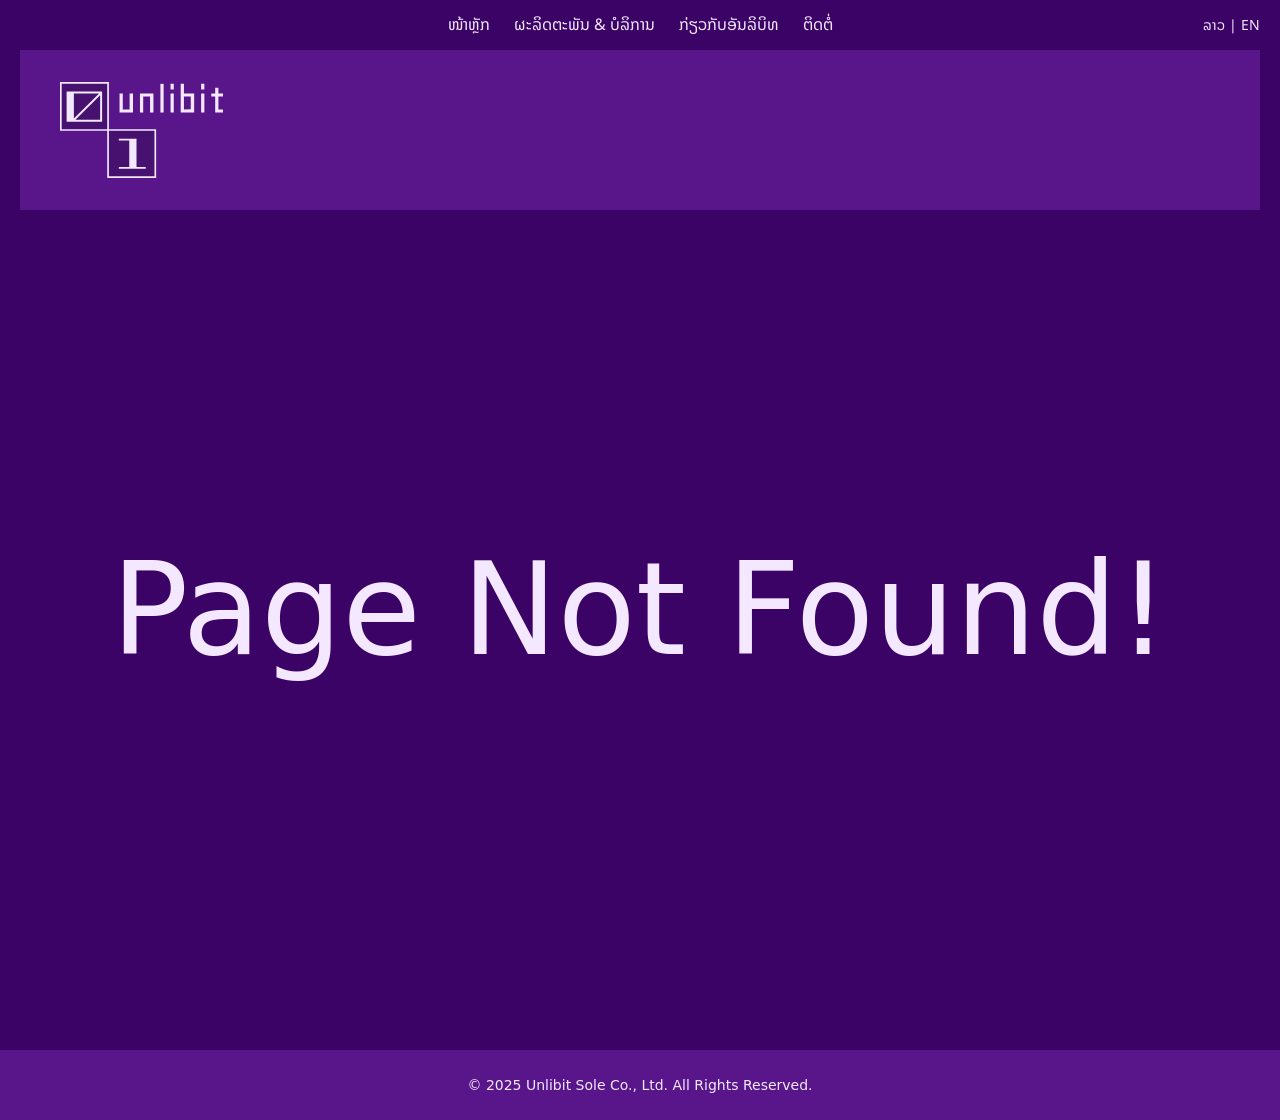
<file: index.csr.html>
<!doctype html>
<html lang="en" data-beasties-container="">

<head>
  <meta charset="utf-8">
  <title>Unlibit</title>
  <base href="/">
  <meta name="viewport" content="width=device-width, initial-scale=1">
  <link rel="icon" type="image/x-icon" href="favicon.ico">

  <meta name="description" content="Professional web development, mobile app, and IT services by Unlibit. Trusted digital solutions for businesses.">
  <meta name="robots" content="index, follow">
  <meta property="og:title" content="Unlibit - IT Solutions">
  <meta property="og:description" content="We provide high-quality IT solutions including website and mobile app development.">
  <meta property="og:image" content="https://www.unlibit.com/images/og-image.jpg">
  <meta property="og:url" content="https://www.unlibit.com">
  <meta name="keywords" content="mobile app development, web development, IT solutions, Ulibit, mobile app lao, ອັນລິບິທ, ພັດທະນາແອປມືຖື, ບໍລິສັດໄອທີ, ຮັບເຮັດເວັບໄຊຕ໌, ພັດທະນາເວັບໄຊຕ໌, 
    ພັດທະນາເວບໄຊ, ບໍລິການດ້ານໄອທີ, ບໍລິສັດເຮັດແອປ, ບໍລິສັດເຮັດເວັບ">
  <meta name="author" content="Ulibit">
  <meta name="viewport" content="width=device-width, initial-scale=1.0">
<style>@supports ((-webkit-hyphens: none) and (not (margin-trim: inline))) or ((-moz-orient: inline) and (not (color:rgb(from red r g b)))){@layer base{*,:before,:after{--tw-border-style:solid;--tw-gradient-position:initial;--tw-gradient-from:#0000;--tw-gradient-via:#0000;--tw-gradient-to:#0000;--tw-gradient-stops:initial;--tw-gradient-via-stops:initial;--tw-gradient-from-position:0%;--tw-gradient-via-position:50%;--tw-gradient-to-position:100%;--tw-font-weight:initial;--tw-duration:initial}}}@layer theme{:root{--font-sans:ui-sans-serif, system-ui, sans-serif, "Apple Color Emoji", "Segoe UI Emoji", "Segoe UI Symbol", "Noto Color Emoji";--font-mono:ui-monospace, SFMono-Regular, Menlo, Monaco, Consolas, "Liberation Mono", "Courier New", monospace;--color-purple-100:oklch(94.6% .033 307.174);--color-purple-300:oklch(82.7% .119 306.383);--color-purple-500:oklch(62.7% .265 303.9);--color-purple-700:oklch(49.6% .265 301.924);--color-purple-900:oklch(38.1% .176 304.987);--color-purple-950:oklch(29.1% .149 302.717);--spacing:.25rem;--text-sm:.875rem;--text-sm--line-height:calc(1.25 / .875);--text-xl:1.25rem;--text-xl--line-height:calc(1.75 / 1.25);--text-2xl:1.5rem;--text-2xl--line-height:calc(2 / 1.5);--text-7xl:4.5rem;--text-7xl--line-height:1;--text-9xl:8rem;--text-9xl--line-height:1;--font-weight-light:300;--radius-md:.375rem;--default-transition-duration:.15s;--default-transition-timing-function:cubic-bezier(.4, 0, .2, 1);--default-font-family:var(--font-sans);--default-mono-font-family:var(--font-mono)}}@layer base{*,:after,:before{box-sizing:border-box;margin:0;padding:0;border:0 solid}html{line-height:1.5;-webkit-text-size-adjust:100%;tab-size:4;font-family:var(--default-font-family, ui-sans-serif, system-ui, sans-serif, "Apple Color Emoji", "Segoe UI Emoji", "Segoe UI Symbol", "Noto Color Emoji");font-feature-settings:var(--default-font-feature-settings, normal);font-variation-settings:var(--default-font-variation-settings, normal);-webkit-tap-highlight-color:transparent}}@property --tw-border-style{syntax:"*";inherits:false;initial-value:solid;}@property --tw-gradient-position{syntax:"*";inherits:false;}@property --tw-gradient-from{syntax:"<color>";inherits:false;initial-value:#0000;}@property --tw-gradient-via{syntax:"<color>";inherits:false;initial-value:#0000;}@property --tw-gradient-to{syntax:"<color>";inherits:false;initial-value:#0000;}@property --tw-gradient-stops{syntax:"*";inherits:false;}@property --tw-gradient-via-stops{syntax:"*";inherits:false;}@property --tw-gradient-from-position{syntax:"<length-percentage>";inherits:false;initial-value:0%;}@property --tw-gradient-via-position{syntax:"<length-percentage>";inherits:false;initial-value:50%;}@property --tw-gradient-to-position{syntax:"<length-percentage>";inherits:false;initial-value:100%;}@property --tw-font-weight{syntax:"*";inherits:false;}@property --tw-duration{syntax:"*";inherits:false;}</style><link rel="stylesheet" href="styles-N3TKZYD7.css" media="print" onload="this.media='all'"><noscript><link rel="stylesheet" href="styles-N3TKZYD7.css"></noscript></head>

<body ngcm="">
  <app-root></app-root>
<link rel="modulepreload" href="chunk-5ODMPGDX.js"><script src="polyfills-FFHMD2TL.js" type="module"></script><script src="main-GMQP3K6M.js" type="module"></script></body>

</html>
</file>
<file: styles-N3TKZYD7.css>
@layer theme,base,components,utilities;@supports ((-webkit-hyphens: none) and (not (margin-trim: inline))) or ((-moz-orient: inline) and (not (color:rgb(from red r g b)))){@layer base{*,:before,:after,::backdrop{--tw-border-style: solid;--tw-gradient-position: initial;--tw-gradient-from: #0000;--tw-gradient-via: #0000;--tw-gradient-to: #0000;--tw-gradient-stops: initial;--tw-gradient-via-stops: initial;--tw-gradient-from-position: 0%;--tw-gradient-via-position: 50%;--tw-gradient-to-position: 100%;--tw-font-weight: initial;--tw-duration: initial}}}@layer theme{:root,:host{--font-sans: ui-sans-serif, system-ui, sans-serif, "Apple Color Emoji", "Segoe UI Emoji", "Segoe UI Symbol", "Noto Color Emoji";--font-mono: ui-monospace, SFMono-Regular, Menlo, Monaco, Consolas, "Liberation Mono", "Courier New", monospace;--color-purple-100: oklch(94.6% .033 307.174);--color-purple-300: oklch(82.7% .119 306.383);--color-purple-500: oklch(62.7% .265 303.9);--color-purple-700: oklch(49.6% .265 301.924);--color-purple-900: oklch(38.1% .176 304.987);--color-purple-950: oklch(29.1% .149 302.717);--spacing: .25rem;--text-sm: .875rem;--text-sm--line-height: calc(1.25 / .875);--text-xl: 1.25rem;--text-xl--line-height: calc(1.75 / 1.25);--text-2xl: 1.5rem;--text-2xl--line-height: calc(2 / 1.5);--text-7xl: 4.5rem;--text-7xl--line-height: 1;--text-9xl: 8rem;--text-9xl--line-height: 1;--font-weight-light: 300;--radius-md: .375rem;--default-transition-duration: .15s;--default-transition-timing-function: cubic-bezier(.4, 0, .2, 1);--default-font-family: var(--font-sans);--default-mono-font-family: var(--font-mono)}}@layer base{*,:after,:before,::backdrop,::file-selector-button{box-sizing:border-box;margin:0;padding:0;border:0 solid}html,:host{line-height:1.5;-webkit-text-size-adjust:100%;tab-size:4;font-family:var(--default-font-family, ui-sans-serif, system-ui, sans-serif, "Apple Color Emoji", "Segoe UI Emoji", "Segoe UI Symbol", "Noto Color Emoji");font-feature-settings:var(--default-font-feature-settings, normal);font-variation-settings:var(--default-font-variation-settings, normal);-webkit-tap-highlight-color:transparent}hr{height:0;color:inherit;border-top-width:1px}abbr:where([title]){-webkit-text-decoration:underline dotted;text-decoration:underline dotted}h1,h2,h3,h4,h5,h6{font-size:inherit;font-weight:inherit}a{color:inherit;-webkit-text-decoration:inherit;text-decoration:inherit}b,strong{font-weight:bolder}code,kbd,samp,pre{font-family:var(--default-mono-font-family, ui-monospace, SFMono-Regular, Menlo, Monaco, Consolas, "Liberation Mono", "Courier New", monospace);font-feature-settings:var(--default-mono-font-feature-settings, normal);font-variation-settings:var(--default-mono-font-variation-settings, normal);font-size:1em}small{font-size:80%}sub,sup{font-size:75%;line-height:0;position:relative;vertical-align:baseline}sub{bottom:-.25em}sup{top:-.5em}table{text-indent:0;border-color:inherit;border-collapse:collapse}:-moz-focusring{outline:auto}progress{vertical-align:baseline}summary{display:list-item}ol,ul,menu{list-style:none}img,svg,video,canvas,audio,iframe,embed,object{display:block;vertical-align:middle}img,video{max-width:100%;height:auto}button,input,select,optgroup,textarea,::file-selector-button{font:inherit;font-feature-settings:inherit;font-variation-settings:inherit;letter-spacing:inherit;color:inherit;border-radius:0;background-color:transparent;opacity:1}:where(select:is([multiple],[size])) optgroup{font-weight:bolder}:where(select:is([multiple],[size])) optgroup option{padding-inline-start:20px}::file-selector-button{margin-inline-end:4px}::placeholder{opacity:1}@supports (not (-webkit-appearance: -apple-pay-button)) or (contain-intrinsic-size: 1px){::placeholder{color:color-mix(in oklab,currentColor 50%,transparent)}}textarea{resize:vertical}::-webkit-search-decoration{-webkit-appearance:none}::-webkit-date-and-time-value{min-height:1lh;text-align:inherit}::-webkit-datetime-edit{display:inline-flex}::-webkit-datetime-edit-fields-wrapper{padding:0}::-webkit-datetime-edit,::-webkit-datetime-edit-year-field,::-webkit-datetime-edit-month-field,::-webkit-datetime-edit-day-field,::-webkit-datetime-edit-hour-field,::-webkit-datetime-edit-minute-field,::-webkit-datetime-edit-second-field,::-webkit-datetime-edit-millisecond-field,::-webkit-datetime-edit-meridiem-field{padding-block:0}:-moz-ui-invalid{box-shadow:none}button,input:where([type=button],[type=reset],[type=submit]),::file-selector-button{appearance:button}::-webkit-inner-spin-button,::-webkit-outer-spin-button{height:auto}[hidden]:where(:not([hidden=until-found])){display:none!important}}@layer utilities{.absolute{position:absolute}.fixed{position:fixed}.relative{position:relative}.static{position:static}.right-5{right:calc(var(--spacing) * 5)}.left-10{left:calc(var(--spacing) * 10)}.z-50{z-index:50}.container{width:100%}@media (width >= 40rem){.container{max-width:40rem}}@media (width >= 48rem){.container{max-width:48rem}}@media (width >= 64rem){.container{max-width:64rem}}@media (width >= 80rem){.container{max-width:80rem}}@media (width >= 96rem){.container{max-width:96rem}}.mx-5{margin-inline:calc(var(--spacing) * 5)}.mx-10{margin-inline:calc(var(--spacing) * 10)}.mx-auto{margin-inline:auto}.my-1{margin-block:calc(var(--spacing) * 1)}.my-10{margin-block:calc(var(--spacing) * 10)}.mt-3{margin-top:calc(var(--spacing) * 3)}.mt-5{margin-top:calc(var(--spacing) * 5)}.mt-10{margin-top:calc(var(--spacing) * 10)}.mt-auto{margin-top:auto}.mb-5{margin-bottom:calc(var(--spacing) * 5)}.ml-5{margin-left:calc(var(--spacing) * 5)}.ml-auto{margin-left:auto}.block{display:block}.flex{display:flex}.h-0\.5{height:calc(var(--spacing) * .5)}.h-3{height:calc(var(--spacing) * 3)}.h-\[50px\]{height:50px}.h-\[70px\]{height:70px}.h-\[500px\]{height:500px}.min-h-6{min-height:calc(var(--spacing) * 6)}.min-h-\[160px\]{min-height:160px}.min-h-screen{min-height:100vh}.w-10{width:calc(var(--spacing) * 10)}.w-\[40px\]{width:40px}.w-\[1280px\]{width:1280px}.w-full{width:100%}.max-w-0{max-width:calc(var(--spacing) * 0)}.max-w-\[300px\]{max-width:300px}.max-w-\[1280px\]{max-width:1280px}.min-w-\[200px\]{min-width:200px}.min-w-\[320px\]{min-width:320px}.flex-col{flex-direction:column}.flex-row{flex-direction:row}.items-center{align-items:center}.items-end{align-items:flex-end}.justify-between{justify-content:space-between}.justify-center{justify-content:center}.rounded-\[4px\]{border-radius:4px}.rounded-\[10px\]{border-radius:10px}.border-b-4{border-bottom-style:var(--tw-border-style);border-bottom-width:4px}.border-purple-300{border-color:var(--color-purple-300)}.bg-\[\#430273\]{background-color:#430273}.bg-purple-300{background-color:var(--color-purple-300)}.bg-purple-900{background-color:var(--color-purple-900)}.bg-purple-950{background-color:var(--color-purple-950)}.bg-gradient-to-r{--tw-gradient-position: to right in oklab;background-image:linear-gradient(var(--tw-gradient-stops))}.from-purple-300{--tw-gradient-from: var(--color-purple-300);--tw-gradient-stops: var(--tw-gradient-via-stops, var(--tw-gradient-position), var(--tw-gradient-from) var(--tw-gradient-from-position), var(--tw-gradient-to) var(--tw-gradient-to-position))}.to-purple-100{--tw-gradient-to: var(--color-purple-100);--tw-gradient-stops: var(--tw-gradient-via-stops, var(--tw-gradient-position), var(--tw-gradient-from) var(--tw-gradient-from-position), var(--tw-gradient-to) var(--tw-gradient-to-position))}.bg-clip-text{background-clip:text}.p-0\.5{padding:calc(var(--spacing) * .5)}.px-5{padding-inline:calc(var(--spacing) * 5)}.px-10{padding-inline:calc(var(--spacing) * 10)}.px-20{padding-inline:calc(var(--spacing) * 20)}.py-1{padding-block:calc(var(--spacing) * 1)}.py-5{padding-block:calc(var(--spacing) * 5)}.py-10{padding-block:calc(var(--spacing) * 10)}.pt-10{padding-top:calc(var(--spacing) * 10)}.text-center{text-align:center}.align-middle{vertical-align:middle}.font-\[noto-sans-lao\]{font-family:noto-sans-lao}.text-7xl{font-size:var(--text-7xl);line-height:var(--tw-leading, var(--text-7xl--line-height))}.text-sm{font-size:var(--text-sm);line-height:var(--tw-leading, var(--text-sm--line-height))}.text-xl{font-size:var(--text-xl);line-height:var(--tw-leading, var(--text-xl--line-height))}.font-light{--tw-font-weight: var(--font-weight-light);font-weight:var(--font-weight-light)}.text-purple-100{color:var(--color-purple-100)}.text-purple-300{color:var(--color-purple-300)}.text-transparent{color:transparent}.transition{transition-property:color,background-color,border-color,outline-color,text-decoration-color,fill,stroke,--tw-gradient-from,--tw-gradient-via,--tw-gradient-to,opacity,box-shadow,transform,translate,scale,rotate,filter,-webkit-backdrop-filter,backdrop-filter;transition-timing-function:var(--tw-ease, var(--default-transition-timing-function));transition-duration:var(--tw-duration, var(--default-transition-duration))}.transition-all{transition-property:all;transition-timing-function:var(--tw-ease, var(--default-transition-timing-function));transition-duration:var(--tw-duration, var(--default-transition-duration))}.duration-300{--tw-duration: .3s;transition-duration:.3s}.duration-500{--tw-duration: .5s;transition-duration:.5s}@media (hover: hover){.group-hover\:max-w-full:is(:where(.group):hover *){max-width:100%}}@media (hover: hover){.hover\:cursor-pointer:hover{cursor:pointer}}@media (hover: hover){.hover\:text-purple-300:hover{color:var(--color-purple-300)}}@media (width < 1280px){.max-\[1280px\]\:max-w-\[800px\]{max-width:800px}}@media (width < 1280px){.max-\[1280px\]\:flex-wrap{flex-wrap:wrap}}@media (width < 80rem){.max-xl\:right-10{right:calc(var(--spacing) * 10)}}@media (width < 80rem){.max-xl\:px-10{padding-inline:calc(var(--spacing) * 10)}}@media (width < 64rem){.max-lg\:mt-20{margin-top:calc(var(--spacing) * 20)}}@media (width < 64rem){.max-lg\:flex-wrap{flex-wrap:wrap}}@media (width < 48rem){.max-md\:fixed{position:fixed}}@media (width < 48rem){.max-md\:top-\[50px\]{top:50px}}@media (width < 48rem){.max-md\:left-5{left:calc(var(--spacing) * 5)}}@media (width < 48rem){.max-md\:mt-2{margin-top:calc(var(--spacing) * 2)}}@media (width < 48rem){.max-md\:flex-col{flex-direction:column}}@media (width < 48rem){.max-md\:bg-\[\#430273\]\/90{background-color:color-mix(in oklab,#430273 90%,transparent)}}@media (width < 48rem){.max-md\:px-5{padding-inline:calc(var(--spacing) * 5)}}@media (width >= 40rem){.sm\:mt-20{margin-top:calc(var(--spacing) * 20)}}@media (width >= 40rem){.sm\:mb-10{margin-bottom:calc(var(--spacing) * 10)}}@media (width >= 40rem){.sm\:w-\[60px\]{width:60px}}@media (width >= 40rem){.sm\:py-20{padding-block:calc(var(--spacing) * 20)}}@media (width >= 40rem){.sm\:text-2xl{font-size:var(--text-2xl);line-height:var(--tw-leading, var(--text-2xl--line-height))}}@media (width >= 40rem){.sm\:text-xl{font-size:var(--text-xl);line-height:var(--tw-leading, var(--text-xl--line-height))}}@media (width >= 48rem){.md\:my-20{margin-block:calc(var(--spacing) * 20)}}@media (width >= 48rem){.md\:mt-20{margin-top:calc(var(--spacing) * 20)}}@media (width >= 48rem){.md\:\!block{display:block!important}}@media (width >= 48rem){.md\:flex{display:flex}}@media (width >= 48rem){.md\:hidden{display:none}}@media (width >= 48rem){.md\:items-center{align-items:center}}@media (width >= 48rem){.md\:px-10{padding-inline:calc(var(--spacing) * 10)}}@media (width >= 48rem){.md\:px-20{padding-inline:calc(var(--spacing) * 20)}}@media (width >= 48rem){.md\:pt-20{padding-top:calc(var(--spacing) * 20)}}@media (width >= 64rem){.lg\:mx-20{margin-inline:calc(var(--spacing) * 20)}}@media (width >= 64rem){.lg\:h-\[800px\]{height:800px}}@media (width >= 64rem){.lg\:text-9xl{font-size:var(--text-9xl);line-height:var(--tw-leading, var(--text-9xl--line-height))}}}@font-face{font-family:lao-phan;src:url("./media/PhanlanaMai-Light-UIEZGEN7.otf")}@font-face{font-family:lao-ink-brush;src:url("./media/Lao_Ink_Brush-7YBLB72L.ttf")}@font-face{font-family:noto-sans-lao;src:url("./media/NotoSansLao-VariableFont-Google-5467K7C4.ttf")}.btn{border-radius:var(--radius-md);background-color:var(--color-purple-700);padding-inline:calc(var(--spacing) * 4);padding-block:calc(var(--spacing) * 2);color:var(--color-purple-100);transition-property:color,background-color,border-color,outline-color,text-decoration-color,fill,stroke,--tw-gradient-from,--tw-gradient-via,--tw-gradient-to,opacity,box-shadow,transform,translate,scale,rotate,filter,-webkit-backdrop-filter,backdrop-filter;transition-timing-function:var(--tw-ease, var(--default-transition-timing-function));transition-duration:var(--tw-duration, var(--default-transition-duration));--tw-duration: .5s;transition-duration:.5s;-webkit-user-select:none;user-select:none}@media (hover: hover){.btn:hover{cursor:pointer}}@media (hover: hover){.btn:hover{background-color:var(--color-purple-500)}}.btn:focus{--tw-outline-style: none;outline-style:none}.global-section{margin-top:calc(var(--spacing) * 10);display:flex;flex-direction:column;align-items:center;font-family:noto-sans-lao}@media (width >= 40rem){.global-section{margin-top:calc(var(--spacing) * 20)}}@property --tw-border-style{syntax: "*"; inherits: false; initial-value: solid;}@property --tw-gradient-position{syntax: "*"; inherits: false;}@property --tw-gradient-from{syntax: "<color>"; inherits: false; initial-value: #0000;}@property --tw-gradient-via{syntax: "<color>"; inherits: false; initial-value: #0000;}@property --tw-gradient-to{syntax: "<color>"; inherits: false; initial-value: #0000;}@property --tw-gradient-stops{syntax: "*"; inherits: false;}@property --tw-gradient-via-stops{syntax: "*"; inherits: false;}@property --tw-gradient-from-position{syntax: "<length-percentage>"; inherits: false; initial-value: 0%;}@property --tw-gradient-via-position{syntax: "<length-percentage>"; inherits: false; initial-value: 50%;}@property --tw-gradient-to-position{syntax: "<length-percentage>"; inherits: false; initial-value: 100%;}@property --tw-font-weight{syntax: "*"; inherits: false;}@property --tw-duration{syntax: "*"; inherits: false;}
</file>
